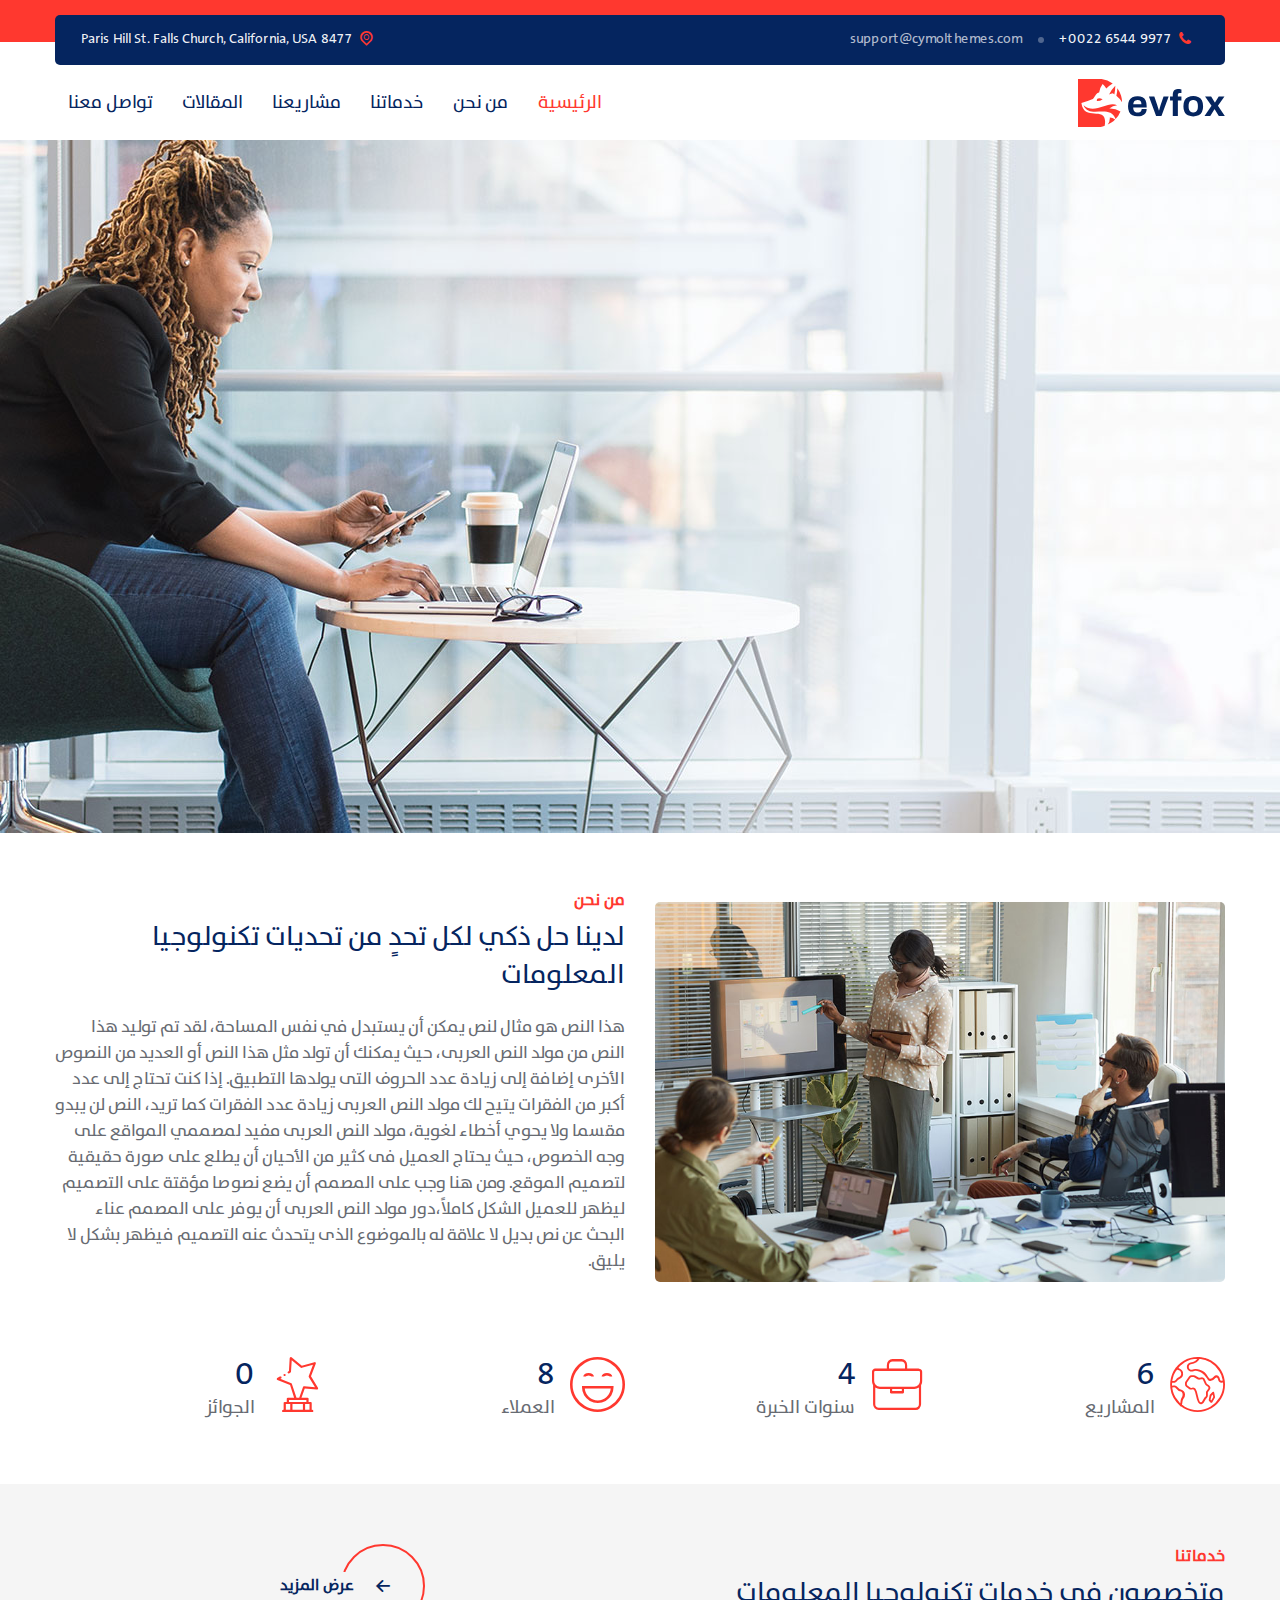
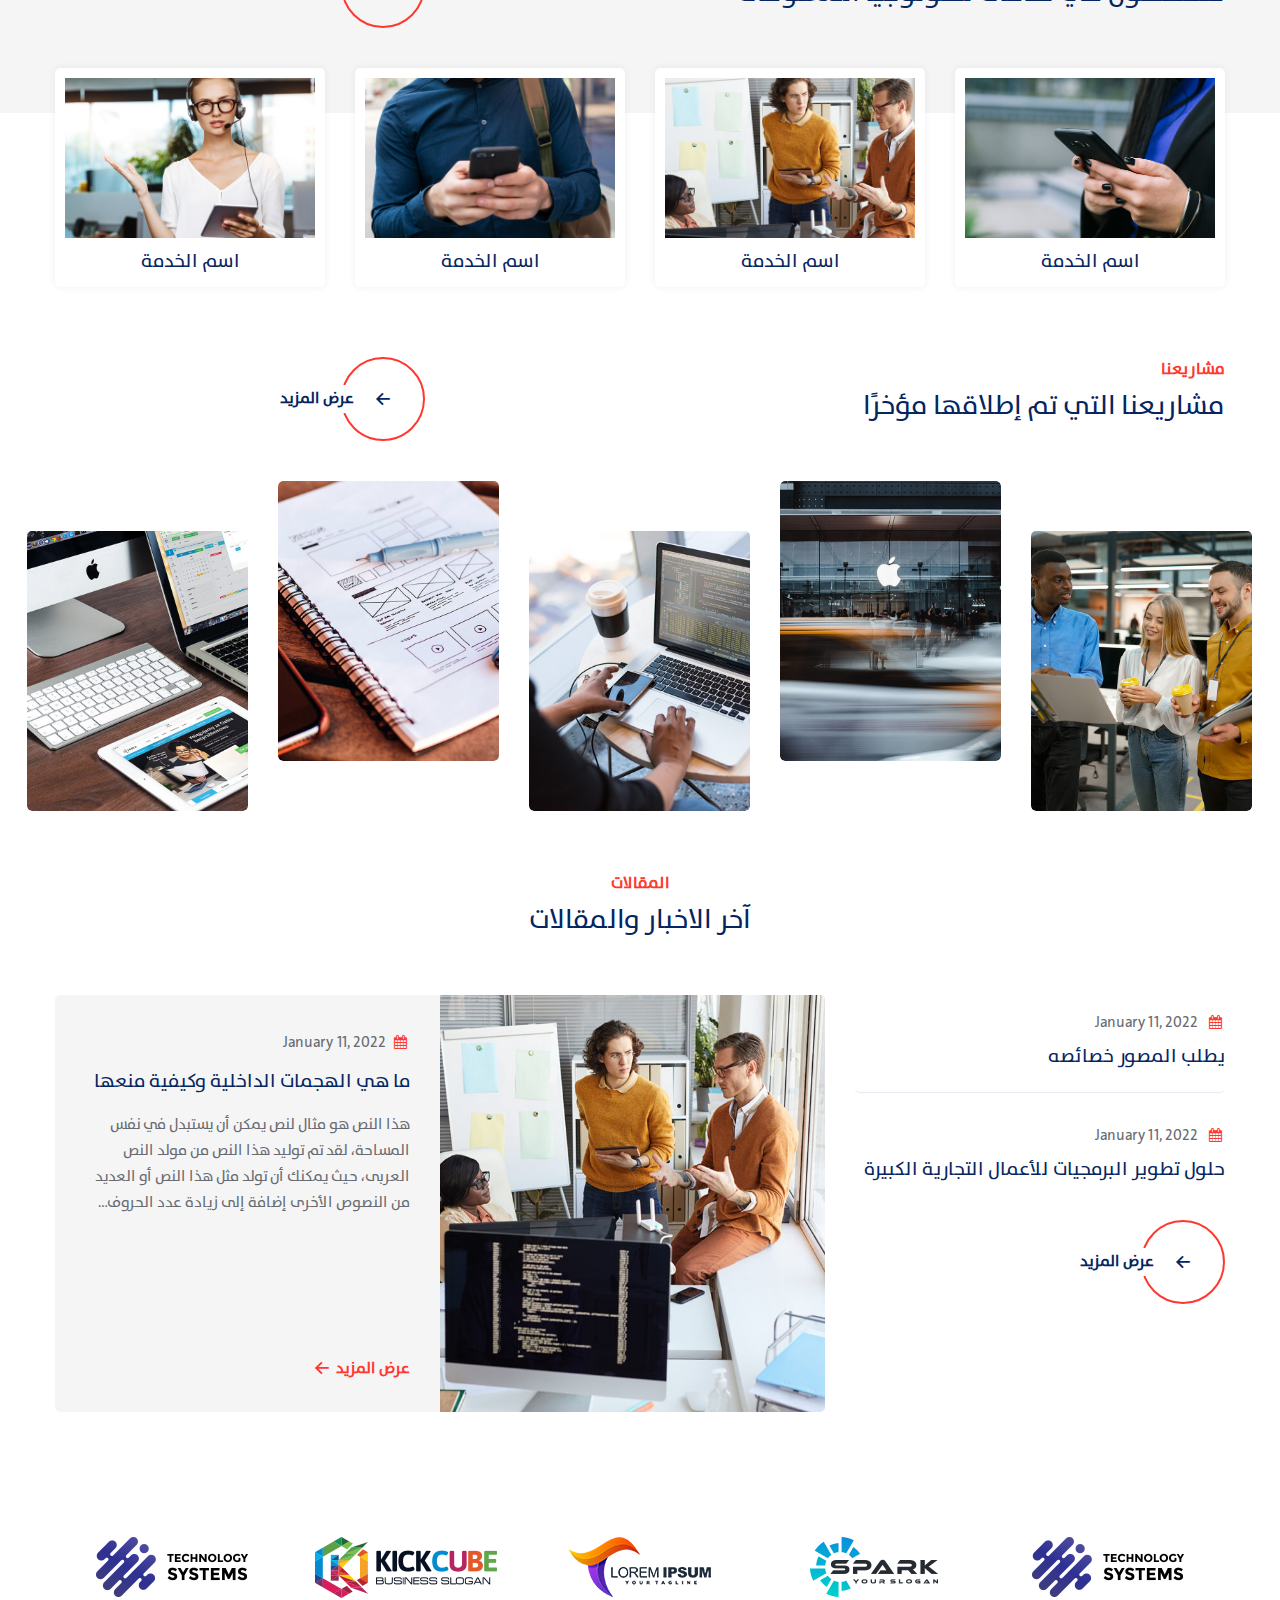
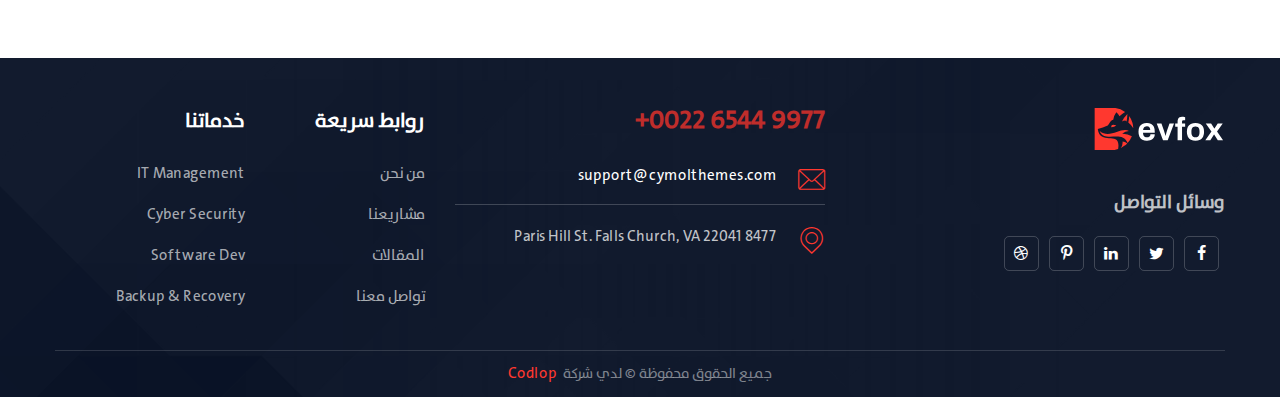
<file: index.html>
<!DOCTYPE html>
<html lang="en">

<head>
    <meta charset="utf-8">
    <meta http-equiv="X-UA-Compatible" content="IE=edge">
    <meta name="viewport" content="width=device-width, initial-scale=1">
    <title>IT Solutions</title>
    <link rel="shortcut icon" href="assets/images/favicon.png" />
    <link rel="stylesheet" type="text/css" href="assets/css/bootstrap.min.css" />
    <link rel="stylesheet" type="text/css" href="assets/css/animate.css" />
    <link rel="stylesheet" type="text/css" href="assets/css/all.min.css" />
    <link rel="stylesheet" type="text/css" href="assets/css/fontello.css" />
    <link rel="stylesheet" type="text/css" href="assets/css/flaticon.css" />
    <link rel="stylesheet" type="text/css" href="assets/css/themify-icons.css" />
    <link rel="stylesheet" type="text/css" href="assets/css/slick.css">
    <link rel="stylesheet" type="text/css" href="assets/css/prettyPhoto.css">
    <link rel="stylesheet" type="text/css" href="assets/css/shortcodes.css" />
    <link rel="stylesheet" type="text/css" href="assets/css/main-rtl.css" />
    <!-- REVOLUTION LAYERS STYLES -->
    <link rel='stylesheet' href="assets/revolution/css/rs6.css">

</head>

<body>
    <!--page start-->
    <div class="page">
        <!--header start-->
        <header class="header cmt-header-style-01">
            <!-- topbar -->
            <div class="top_bar bg-base-skin text-base-white clearfix">
                <div class="container">
                    <div class="row">
                        <div class="col-lg-12">
                            <div class="top_bar_inner bg-base-dark text-base-white">
                                <div class="top_bar_contact_item with-icon">
                                    <div class="top_bar_icon"><i class="icon-phone"></i></div>
                                    <em>+0022 6544 9977</em>
                                </div>
                                <div class="top_bar_contact_item">
                                    <a href="mailto:info@example.com.com">support@cymolthemes.com</a>
                                </div>
                                <div class="top_bar_contact_item with-icon ms-auto">
                                    <div class="top_bar_icon"><i class="icon-location-outline"></i></div>
                                    8477 Paris Hill St. Falls Church, California, USA
                                </div>
                            </div>
                        </div>
                    </div>
                </div>
            </div>
            <!-- topbar end -->

            <!-- site-header-menu -->
            <div id="site-header-menu" class="site-header-menu">
                <div class="site-header-menu-inner cmt-stickable-header">
                    <div class="container">
                        <div class="row">
                            <div class="col-lg-12">
                                <!--site-navigation -->
                                <div class="site-navigation d-flex align-items-center justify-content-between">
                                    <!-- site-branding -->
                                    <div class="site-branding me-auto">
                                        <a class="home-link" href="index.html" title="Devfox" rel="home">
                                            <img id="logo-img" height="48" width="147" class="img-fluid auto_size"
                                                src="assets/images/logo-img.svg" alt="logo-img">
                                        </a>
                                    </div><!-- site-branding end -->
                                    <div class="btn-show-menu-mobile menubar menubar--squeeze">
                                        <span class="menubar-box">
                                            <span class="menubar-inner"></span>
                                        </span>
                                    </div>
                                    <!-- menu -->
                                    <nav class="main-menu menu-mobile" id="menu">
                                        <ul class="menu">
                                            <li class="mega-menu-item active">
                                                <a href="index.html">الرئيسية</a>
                                            </li>
                                            <li class="mega-menu-item">
                                                <a href="about.html">من نحن</a>
                                            </li>
                                            <li class="mega-menu-item">
                                                <a href="services.html" class="mega-menu-link">خدماتنا</a>
                                                <ul class="mega-submenu">
                                                    <li><a href="service-details.html">IT Consultancy</a></li>
                                                    <li><a href="service-details.html">Experience Design</a></li>
                                                    <li><a href="service-details.html">Digital Services</a></li>
                                                    <li><a href="service-details.html">Data Structuring</a></li>
                                                    <li><a href="service-details.html">Advisory Services</a></li>
                                                    <li><a href="service-details.html">Content Engineering</a></li>
                                                </ul>
                                            </li>
                                            <li class="mega-menu-item">
                                                <a href="projects.html">مشاريعنا</a>
                                            </li>
                                            <li class="mega-menu-item">
                                                <a href="blogs.html">المقالات</a>
                                            </li>
                                            <li class="mega-menu-item">
                                                <a href="contact.html">تواصل معنا</a>
                                            </li>
                                        </ul>
                                    </nav><!-- menu end -->
                                </div><!-- site-navigation end-->
                            </div>
                        </div>
                    </div>
                </div>
            </div>
            <!-- site-header-menu end-->
        </header>
        <!--header end-->

        <!-- START decfoxSlider 1 REVOLUTION SLIDER 6.5.9 -->
        <p class="rs-p-wp-fix"></p>
        <rs-module-wrap id="rev_slider_2_1_wrapper" data-source="gallery">
            <rs-module id="rev_slider_2_1" style="" data-version="6.5.9">
                <rs-slides>
                    <rs-slide data-key="rs-1" data-title="Slide" data-thumb="assets/images/slides/slider-mainbg-003.jpg"
                        data-anim="ei:d;eo:d;s:d;r:0;t:fade;sl:d;">
                        <img src="assets/images/slides/slider-mainbg-003.jpg" title="slider-img-03.jpg" width="1920"
                            height="693" class="rev-slidebg tp-rs-img" data-no-retina>
                        <div class="content-slider">

                        </div>
                    </rs-slide>
                    <rs-slide data-key="rs-2" data-title="Slide" data-thumb="assets/images/slides/slider-mainbg-004.jpg"
                        data-anim="ei:d;eo:d;s:d;r:0;t:fade;sl:d;">
                        <img src="assets/images/slides/slider-mainbg-004.jpg" title="slider-img-03.jpg" width="1920"
                            height="693" class="rev-slidebg tp-rs-img" data-no-retina>
                        <div class="content-slider">

                        </div>
                    </rs-slide>
                </rs-slides>
            </rs-module>
        </rs-module-wrap>
        <!-- END REVOLUTION SLIDER -->

        <!--site-main start-->
        <div class="site-main">
            <!--about-section-->
            <section class="cmt-row about-section padding_bottom_zero-section clearfix">
                <div class="container">
                    <!-- row -->
                    <div class="row align-items-center">
                        <div class="col-xl-6 col-md-12">
                            <div class="cmt_single_image-wrapper d-table border-rad_5 overflow-hidden res-991-mt_15">
                                <img width="1400" height="1200" class="img-fluid" src="assets/images/single-img-13.jpg"
                                    alt="single-12">
                            </div>
                        </div>
                        <div class="col-xl-6">
                            <div class="res-1199-pt-40">
                                <!-- section title -->
                                <div class="section-title">
                                    <div class="title-header">
                                        <h3>من نحن</h3>
                                        <h2 class="title">لدينا حل ذكي لكل تحدٍ من تحديات تكنولوجيا المعلومات</h2>
                                    </div>
                                    <div class="title-desc">
                                        هذا النص هو مثال لنص يمكن أن يستبدل في نفس المساحة، لقد تم توليد هذا النص من
                                        مولد النص العربى، حيث يمكنك أن تولد مثل هذا النص أو العديد من النصوص الأخرى
                                        إضافة إلى زيادة عدد الحروف التى يولدها التطبيق.
                                        إذا كنت تحتاج إلى عدد أكبر من الفقرات يتيح لك مولد النص العربى زيادة عدد الفقرات
                                        كما تريد، النص لن يبدو مقسما ولا يحوي أخطاء لغوية، مولد النص العربى مفيد لمصممي
                                        المواقع على وجه الخصوص، حيث يحتاج العميل فى كثير من الأحيان أن يطلع على صورة
                                        حقيقية لتصميم الموقع.
                                        ومن هنا وجب على المصمم أن يضع نصوصا مؤقتة على التصميم ليظهر للعميل الشكل
                                        كاملاً،دور مولد النص العربى أن يوفر على المصمم عناء البحث عن نص بديل لا علاقة له
                                        بالموضوع الذى يتحدث عنه التصميم فيظهر بشكل لا يليق.
                                    </div>
                                </div><!-- section title end -->
                            </div>
                        </div>
                    </div><!-- row end -->
                </div>
            </section>
            <!--about-section end-->


            <!--fid-section-->
            <section class="cmt-row fid-section clearfix">
                <div class="container">
                    <div class="row mt_15 mb_15">
                        <div class="col-lg-3 col-md-6 col-sm-6">
                            <!-- cmt-fid -->
                            <div class="cmt-fid inside cmt-fid-with-icon cmt-fid-view-lefticon style2">
                                <div class="cmt-fid-icon-wrapper">
                                    <i class="flaticon-world"></i>
                                </div>
                                <div class="cmt-fid-contents">
                                    <h4 class="cmt-fid-inner">
                                        <span data-appear-animation="animateDigits" data-from="0" data-to="15"
                                            data-interval="1" data-before="" data-before-style="sup" data-after="+"
                                            data-after-style="sub" class="numinate">15
                                        </span>
                                    </h4>
                                    <h3 class="cmt-fid-title">المشاريع</h3>
                                </div>
                            </div><!-- cmt-fid end -->
                        </div>
                        <div class="col-lg-3 col-md-6 col-sm-6">
                            <!-- cmt-fid -->
                            <div class="cmt-fid inside cmt-fid-with-icon cmt-fid-view-lefticon style2">
                                <div class="cmt-fid-icon-wrapper">
                                    <i class="flaticon-suitcase"></i>
                                </div>
                                <div class="cmt-fid-contents">
                                    <h4 class="cmt-fid-inner">
                                        <span data-appear-animation="animateDigits" data-from="0" data-to="10"
                                            data-interval="1" data-before="" data-before-style="sup" data-after="+"
                                            data-after-style="sub" class="numinate">10
                                        </span>
                                    </h4>
                                    <h3 class="cmt-fid-title">سنوات الخبرة</h3>
                                </div>
                            </div><!-- cmt-fid end -->
                        </div>
                        <div class="col-lg-3 col-md-6 col-sm-6">
                            <!-- cmt-fid -->
                            <div class="cmt-fid inside cmt-fid-with-icon cmt-fid-view-lefticon style2">
                                <div class="cmt-fid-icon-wrapper">
                                    <i class="flaticon-happy"></i>
                                </div>
                                <div class="cmt-fid-contents">
                                    <h4 class="cmt-fid-inner">
                                        <span data-appear-animation="animateDigits" data-from="0" data-to="500"
                                            data-interval="1" data-before="" data-before-style="sup" data-after="+"
                                            data-after-style="sub" class="numinate">500
                                        </span>
                                    </h4>
                                    <h3 class="cmt-fid-title">العملاء</h3>
                                </div>
                            </div><!-- cmt-fid end -->
                        </div>
                        <div class="col-lg-3 col-md-6 col-sm-6">
                            <!-- cmt-fid -->
                            <div class="cmt-fid inside cmt-fid-with-icon cmt-fid-view-lefticon style2">
                                <div class="cmt-fid-icon-wrapper">
                                    <i class="flaticon-award"></i>
                                </div>
                                <div class="cmt-fid-contents">
                                    <h4 class="cmt-fid-inner">
                                        <span data-appear-animation="animateDigits" data-from="0" data-to="3"
                                            data-interval="1" data-before="" data-before-style="sup" data-after="+"
                                            data-after-style="sub" class="numinate">3
                                        </span>
                                    </h4>
                                    <h3 class="cmt-fid-title">الجوائز</h3>
                                </div>
                            </div><!-- cmt-fid end -->
                        </div>
                    </div><!-- row end -->
                </div>
            </section>
            <!--fid-section end-->


            <!--bg-base-dark-->
            <section class="cmt-row bg-base-grey">
                <div class="container">
                    <div class="row">
                        <div class="col-md-8">
                            <div class="section-title">
                                <div class="title-header">
                                    <h3>خدماتنا</h3>
                                    <h2 class="title">
                                        متخصصون في خدمات تكنولوجيا المعلومات</h2>
                                </div>
                            </div>
                        </div>
                        <div class="col-md-4">
                            <div class="text-md-end res-767-pb-30">
                                <a class="cmt-btn btn-default cmt-icon-btn-left cmt-btn-size-md cmt-btn-color-dark"
                                    href="services.html"><i class="icon-right"></i><span>عرض المزيد</span></a>
                            </div>
                        </div>
                    </div>
                </div>
            </section>
            <!--bg-base-dark end-->

            <!--padding_zero-section-->
            <section class="cmt-row service-sec padding_zero-section">
                <div class="container">
                    <div class="row">
                        <div class="col-lg-3 col-md-6 col-sm-6">
                            <!-- featured-imagebox -->
                            <a href="service-details.html" class="featured-imagebox featured-imagebox-procedure">
                                <div class="featured-thumbnail">
                                    <img class="img-fluid auto_size" width="185" height="185"
                                        src="assets/images/process-01.jpg" alt="image">
                                </div>
                                <div class="featured-content">
                                    <div class="featured-title">
                                        <h3>اسم الخدمة</h3>
                                    </div>
                                </div>
                            </a><!-- featured-imagebox end-->
                        </div>
                        <div class="col-lg-3 col-md-6 col-sm-6">
                            <!-- featured-imagebox -->
                            <a href="service-details.html" class="featured-imagebox featured-imagebox-procedure">
                                <div class="featured-thumbnail">
                                    <img class="img-fluid auto_size" width="185" height="185"
                                        src="assets/images/process-02.jpg" alt="image">
                                </div>
                                <div class="featured-content">
                                    <div class="featured-title">
                                        <h3>اسم الخدمة</h3>
                                    </div>
                                </div>
                            </a><!-- featured-imagebox end-->
                        </div>
                        <div class="col-lg-3 col-md-6 col-sm-6">
                            <!-- featured-imagebox -->
                            <a href="service-details.html" class="featured-imagebox featured-imagebox-procedure">
                                <div class="featured-thumbnail">
                                    <img class="img-fluid auto_size" width="185" height="185"
                                        src="assets/images/process-03.jpg" alt="image">
                                </div>
                                <div class="featured-content">
                                    <div class="featured-title">
                                        <h3>اسم الخدمة</h3>
                                    </div>
                                </div>
                            </a><!-- featured-imagebox end-->
                        </div>
                        <div class="col-lg-3 col-md-6 col-sm-6">
                            <!-- featured-imagebox -->
                            <a href="service-details.html" class="featured-imagebox featured-imagebox-procedure">
                                <div class="featured-thumbnail">
                                    <img class="img-fluid auto_size" width="185" height="185"
                                        src="assets/images/process-04.jpg" alt="image">
                                </div>
                                <div class="featured-content">
                                    <div class="featured-title">
                                        <h3>اسم الخدمة</h3>
                                    </div>
                                </div>
                            </a><!-- featured-imagebox end-->
                        </div>
                    </div>
                </div>
            </section>
            <!--padding_zero-section end-->

            <!-- padding_bottom_zero-section -->
            <section class="cmt-row padding_bottom_zero-section position-relative z-index-1 clearfix">
                <div class="container">
                    <!--row -->
                    <div class="row">
                        <div class="col-md-8">
                            <div class="section-title">
                                <div class="title-header">
                                    <h3>مشاريعنا</h3>
                                    <h2 class="title">مشاريعنا التي تم إطلاقها مؤخرًا</h2>
                                </div>
                            </div>
                        </div>
                        <div class="col-md-4">
                            <div class="text-md-end res-767-pb-30">
                                <a class="cmt-btn btn-default cmt-icon-btn-left cmt-btn-size-md cmt-btn-color-dark"
                                    href="projects.html"><i class="icon-right"></i><span>عرض المزيد</span></a>
                            </div>
                        </div>
                    </div><!-- row end -->
                </div>
                <div class="container-fluid">
                    <!-- row -->
                    <div class="row slick_slider ps-3 pe-3"
                        data-slick='{"slidesToShow": 5, "slidesToScroll": 1, "arrows":false, "autoplay":true, "dots":false, "infinite":true, "responsive":[{"breakpoint":1200,"settings": {"slidesToShow": 4}}, {"breakpoint":992,"settings":{"slidesToShow": 3}},{"breakpoint":768,"settings":{"slidesToShow": 2}},{"breakpoint":500,"settings":{"slidesToShow": 1}}]}'>
                        <div class="col-lg-4 col-md-4 col-sm-6">
                            <a href="project-details.html" class="featured-imagebox featured-imagebox-portfolio style1">
                                <div class="featured-thumbnail">
                                    <img class="img-fluid" height="800" width="700"
                                        src="assets/images/portfolio/portfolio-01-700x800.jpg" alt="portfolio_img">
                                </div>
                                <div class="featured-content">
                                    <div class="featured-title">
                                        <h3>اسم المشروع</h3>
                                    </div>
                                </div>
                            </a>
                        </div>
                        <div class="col-lg-4 col-md-4 col-sm-6">
                            <a href="project-details.html" class="featured-imagebox featured-imagebox-portfolio style1">
                                <div class="featured-thumbnail">
                                    <img class="img-fluid" height="800" width="700"
                                        src="assets/images/portfolio/portfolio-02-700x800.jpg" alt="portfolio_img">
                                </div>
                                <div class="featured-content">
                                    <div class="featured-title">
                                        <h3>اسم المشروع</h3>
                                    </div>
                                </div>
                            </a>
                        </div>
                        <div class="col-lg-4 col-md-4 col-sm-6">
                            <a href="project-details.html" class="featured-imagebox featured-imagebox-portfolio style1">
                                <div class="featured-thumbnail">
                                    <img class="img-fluid" height="800" width="700"
                                        src="assets/images/portfolio/portfolio-03-700x800.jpg" alt="portfolio_img">
                                </div>
                                <div class="featured-content">
                                    <div class="featured-title">
                                        <h3>اسم المشروع</h3>
                                    </div>
                                </div>
                            </a>
                        </div>
                        <div class="col-lg-4 col-md-4 col-sm-6">
                            <a href="project-details.html" class="featured-imagebox featured-imagebox-portfolio style1">
                                <div class="featured-thumbnail">
                                    <img class="img-fluid" height="800" width="700"
                                        src="assets/images/portfolio/portfolio-04-700x800.jpg" alt="portfolio_img">
                                </div>
                                <div class="featured-content">
                                    <div class="featured-title">
                                        <h3>اسم المشروع</h3>
                                    </div>
                                </div>
                            </a>
                        </div>
                        <div class="col-lg-4 col-md-4 col-sm-6">
                            <a href="project-details.html" class="featured-imagebox featured-imagebox-portfolio style1">
                                <div class="featured-thumbnail">
                                    <img class="img-fluid" height="800" width="700"
                                        src="assets/images/portfolio/portfolio-05-700x800.jpg" alt="portfolio_img">
                                </div>
                                <div class="featured-content">
                                    <div class="featured-title">
                                        <h3>اسم المشروع</h3>
                                    </div>
                                </div>
                            </a>
                        </div>
                        <div class="col-lg-4 col-md-4 col-sm-6">
                            <a href="project-details.html" class="featured-imagebox featured-imagebox-portfolio style1">
                                <div class="featured-thumbnail">
                                    <img class="img-fluid" height="800" width="700"
                                        src="assets/images/portfolio/portfolio-06-700x800.jpg" alt="portfolio_img">
                                </div>
                                <div class="featured-content">
                                    <div class="featured-title">
                                        <h3>اسم المشروع</h3>
                                    </div>
                                </div>
                            </a>
                        </div>
                    </div><!-- row end-->
                </div>
            </section>
            <!-- padding_bottom_zero-section end-->

            <!--blog-section-->
            <section class="cmt-row blog-section clearfix">
                <div class="container">
                    <!-- row -->
                    <div class="row">
                        <div class="col-lg-12">
                            <!-- section title -->
                            <div class="section-title title-style-center_text">
                                <div class="title-header">
                                    <h3>المقالات</h3>
                                    <h2 class="title">آخر الاخبار والمقالات</h2>
                                </div>
                            </div><!-- section title end -->
                        </div>
                    </div>
                    <div class="row mb_15">
                        <div class="col-lg-4">
                            <div class="post-list pb-20 res-991-mt_15">
                                <!-- featured-imagebox-post -->
                                <div class="featured-imagebox featured-imagebox-post style1">
                                    <div class="featured-content">
                                        <div class="post-meta">
                                            <span class="cmt-meta-line post-date">
                                                <i class="icon-calendar"></i>
                                                <time class="entry-date published"
                                                    datetime="2022-01-11T06:51:39+00:00">January 11, 2022</time>
                                            </span>
                                        </div>
                                        <div class="featured-title">
                                            <h3><a href="blog-details.html">يطلب المصور خصائصه</a></h3>
                                        </div>
                                    </div>
                                </div><!-- featured-imagebox-post end-->
                                <!-- featured-imagebox-post -->
                                <div class="featured-imagebox featured-imagebox-post style1">
                                    <div class="featured-content">
                                        <div class="post-meta">
                                            <span class="cmt-meta-line post-date">
                                                <i class="icon-calendar"></i>
                                                <time class="entry-date published"
                                                    datetime="2022-01-11T06:50:50+00:00">January 11, 2022</time>
                                            </span>
                                        </div>
                                        <div class="featured-title">
                                            <h3><a href="blog-details.html">
                                                    حلول تطوير البرمجيات للأعمال التجارية الكبيرة</a></h3>
                                        </div>
                                    </div>
                                </div><!-- featured-imagebox-post end-->
                            </div>
                            <a class="cmt-btn btn-default cmt-icon-btn-left cmt-btn-size-md cmt-btn-color-dark res-991-pb-40"
                                href="blog.html"><i class="icon-right"></i><span>عرض المزيد</span></a>
                        </div>
                        <div class="col-lg-8">
                            <!-- featured-imagebox-post -->
                            <div class="featured-imagebox featured-imagebox-post style2 left-img-view">
                                <div class="featured-thumbnail">
                                    <img width="600" height="650" class="img-fluid"
                                        src="assets/images/blog/blog-01-600x650.jpg" alt="">
                                </div>
                                <!-- featured-content -->
                                <div class="featured-content">
                                    <div class="featured-content-inner">
                                        <div class="post-header">
                                            <!-- post-meta -->
                                            <div class="post-meta">
                                                <span class="cmt-meta-line post-date">
                                                    <i class="icon-calendar"></i><a href="#" rel="bookmark"><time
                                                            class="entry-date published"
                                                            datetime="2022-01-11T06:46:46+00:00">January 11,
                                                            2022</time></a></span>
                                            </div><!-- post-meta end -->
                                            <div class="post-title featured-title">
                                                <h3><a href="blog-details.html">
                                                        ما هي الهجمات الداخلية وكيفية منعها</a></h3>
                                            </div>
                                        </div>
                                        <div class="post-desc featured-desc">
                                            <p>هذا النص هو مثال لنص يمكن أن يستبدل في نفس المساحة، لقد تم توليد هذا النص
                                                من مولد النص العربى، حيث يمكنك أن تولد مثل هذا النص أو العديد من النصوص
                                                الأخرى إضافة إلى زيادة عدد الحروف التى يولدها التطبيق.</p>
                                        </div>
                                    </div>
                                    <div class="post-view-more">
                                        <a class="cmt-btn btn-inline cmt-icon-btn-right cmt-btn-size-md cmt-btn-color-skincolor"
                                            href="blog-details.html">عرض المزيد<i class="icon-right"></i></a>
                                    </div>
                                </div><!-- featured-content end -->
                            </div><!-- featured-imagebox-post end -->
                        </div>
                    </div>
                </div>
            </section>
            <!--blog-section end-->


            <!--partner-section-->
            <div class="cmt-row partner-section pt-30 res-991-mt-15 clearfix">
                <div class="container">
                    <div class="row">
                        <div class="col-lg-12">
                            <!-- slick_slider -->
                            <div class="slick_slider" dir="rtl"
                                data-slick='{"slidesToShow": 5, "slidesToScroll": 1, "arrows":false, "autoplay":true, "infinite":true, "responsive": [{"breakpoint":1200,"settings":{"slidesToShow": 5}}, {"breakpoint":1024,"settings":{"slidesToShow": 4}}, {"breakpoint":777,"settings":{"slidesToShow": 3}},{"breakpoint":575,"settings":{"slidesToShow": 2}},{"breakpoint":380,"settings":{"slidesToShow": 1}}]}'>
                                <div class="client-box">
                                    <div class="cmt-client-logo-tooltip">
                                        <div class="cmt-client-logo-tooltip-inner">
                                            <div class="client-thumbnail">
                                                <img width="152" height="60" class="img-fluid"
                                                    src="assets/images/client/client-01.png" alt="image">
                                            </div>
                                        </div>
                                    </div>
                                </div>
                                <div class="client-box">
                                    <div class="cmt-client-logo-tooltip">
                                        <div class="cmt-client-logo-tooltip-inner">
                                            <div class="client-thumbnail">
                                                <img width="128" height="60" class="img-fluid"
                                                    src="assets/images/client/client-02.png" alt="image">
                                            </div>
                                        </div>
                                    </div>
                                </div>
                                <div class="client-box">
                                    <div class="cmt-client-logo-tooltip">
                                        <div class="cmt-client-logo-tooltip-inner">
                                            <div class="client-thumbnail">
                                                <img width="142" height="60" class="img-fluid"
                                                    src="assets/images/client/client-03.png" alt="image">
                                            </div>
                                        </div>
                                    </div>
                                </div>
                                <div class="client-box">
                                    <div class="cmt-client-logo-tooltip">
                                        <div class="cmt-client-logo-tooltip-inner">
                                            <div class="client-thumbnail">
                                                <img width="182" height="61" class="img-fluid"
                                                    src="assets/images/client/client-04.png" alt="image">
                                            </div>
                                        </div>
                                    </div>
                                </div>
                                <div class="client-box">
                                    <div class="cmt-client-logo-tooltip">
                                        <div class="cmt-client-logo-tooltip-inner">
                                            <div class="client-thumbnail">
                                                <img width="152" height="60" class="img-fluid"
                                                    src="assets/images/client/client-01.png" alt="image">
                                            </div>
                                        </div>
                                    </div>
                                </div>
                                <div class="client-box">
                                    <div class="cmt-client-logo-tooltip">
                                        <div class="cmt-client-logo-tooltip-inner">
                                            <div class="client-thumbnail">
                                                <img width="128" height="60" class="img-fluid"
                                                    src="assets/images/client/client-02.png" alt="image">
                                            </div>
                                        </div>
                                    </div>
                                </div>
                            </div><!-- cmt-client end -->
                        </div>
                    </div>
                </div>
            </div>
            <!--partner-section end-->
        </div>
        <!--site-main end-->

        <!--footer start-->
        <footer class="footer widget-footer bg-base-dark text-base-white clearfix">
            <div class="cmt-row-wrapper-bg-layer cmt-bg-layer"></div>
            <div class="second-footer">
                <div class="container">
                    <div class="row">
                        <div class="col-xs-12 col-sm-12 col-md-6 col-lg-4 widget-area">
                            <div class="widget widget_text clearfix">
                                <div class="footer-logo">
                                    <img id="footer-logo-img" class="img-fluid auto_size" height="42" width="132"
                                        src="assets/images/footer-logo.svg" alt="image">
                                </div>
                                <div class="widget_social_wrapper social-icons">
                                    <h3 class="fs-18 mb-20">وسائل التواصل</h3>
                                    <ul class="list-inline">
                                        <li><a href="https://www.facebook.com/cymolthemes.191219" rel="noopener"
                                                aria-label="facebook"><i class="icon-facebook"></i></a></li>
                                        <li><a href="https://twitter.com/CymolThemes" rel="noopener"
                                                aria-label="twitter"><i class="icon-twitter"></i></a></li>
                                        <li><a href="https://www.behance.net/cymolthemes191219" rel="noopener"
                                                aria-label="linkedin"><i class="icon-linkedin"></i></a></li>
                                        <li><a href="https://in.pinterest.com/cymolthemes/" rel="noopener"
                                                aria-label="pinterest"><i class="icon-pinterest"></i></a></li>
                                        <li><a href="https://dribbble.com/cymol_themes" rel="noopener"
                                                aria-label="dribbble"><i class="icon-dribbble"></i></a></li>
                                    </ul>
                                </div>
                            </div>
                        </div>
                        <div class="col-xs-12 col-sm-12 col-md-6 col-lg-4 widget-area">
                            <div class="widget widget_cta clearfix">
                                <h4>+0022 6544 9977</h4>
                                <ul class="widget_contact_wrapper">
                                    <li><i class="flaticon-envelope"></i><a
                                            href="mailto:info@example.com.com">support@cymolthemes.com</a></li>
                                    <li><i class="flaticon-pin"></i>8477 Paris Hill St. Falls Church, VA 22041</li>
                                </ul>
                            </div>
                        </div>
                        <div class="col-xs-12 col-sm-12 col-md-12 col-lg-4 widget-area">
                            <div class="widget multi_widget clearfix">
                                <div class="widget_nav_menu clearfix">
                                    <h3 class="widget-title">روابط سريعة</h3>
                                    <ul class="menu-footer-quick-links links-1">
                                        <li><a href="#">من نحن</a></li>
                                        <li><a href="#">مشاريعنا</a></li>
                                        <li><a href="#">المقالات</a></li>
                                        <li><a href="#">تواصل معنا</a></li>
                                    </ul>
                                </div>
                                <div class="widget_nav_menu clearfix">
                                    <h3 class="widget-title">خدماتنا</h3>
                                    <ul class="menu-footer-quick-links links-2">
                                        <li><a href="#">IT Management</a></li>
                                        <li><a href="#">Cyber Security</a></li>
                                        <li><a href="#">Software Dev</a></li>
                                        <li><a href="#">Backup & Recovery</a></li>
                                    </ul>
                                </div>
                            </div>
                        </div>
                    </div>
                </div>
            </div>
            <div class="bottom-footer-text copyright">
                <div class="container">
                    <div class="row">
                        <div class="col-lg-12">
                            <span class="cpy-text"> جميع الحقوق محفوظة © لدي شركة <span class="text-base-skin u1"><a
                                        href="https://codlop.sa/ar" target="_blank"> Codlop </a></span></span>
                        </div>
                    </div>
                </div>
            </div>
        </footer>
        <!--footer end-->

        <!--back-to-top start-->
        <a id="totop" href="#top">
            <i class="icon-angle-up"></i>
        </a>
        <!--back-to-top end-->

    </div><!-- page end -->


    <!-- Javascript -->
    <script src="assets/js/jquery-3.6.0.min.js"></script>
    <script src="assets/js/bootstrap.bundle.js"></script>
    <script src="assets/js/jquery.prettyPhoto.js"></script>
    <script src="assets/js/slick.min.js"></script>
    <script src="assets/js/jquery-waypoints.js"></script>
    <script src="assets/js/numinate.min.js"></script>
    <script src="assets/js/imagesloaded.min.js"></script>
    <script src="assets/js/circle-progress.min.js"></script>
    <script src="assets/js/main.js"></script>

    <!-- Revolution Slider -->
    <script src="assets/revolution/js/revolution.tools.min.js"></script>
    <script src="assets/revolution/js/rs6.min.js"></script>
    <script src="assets/revolution/js/slider.js"></script>
    <!-- Javascript end-->

</body>

</html>
</file>
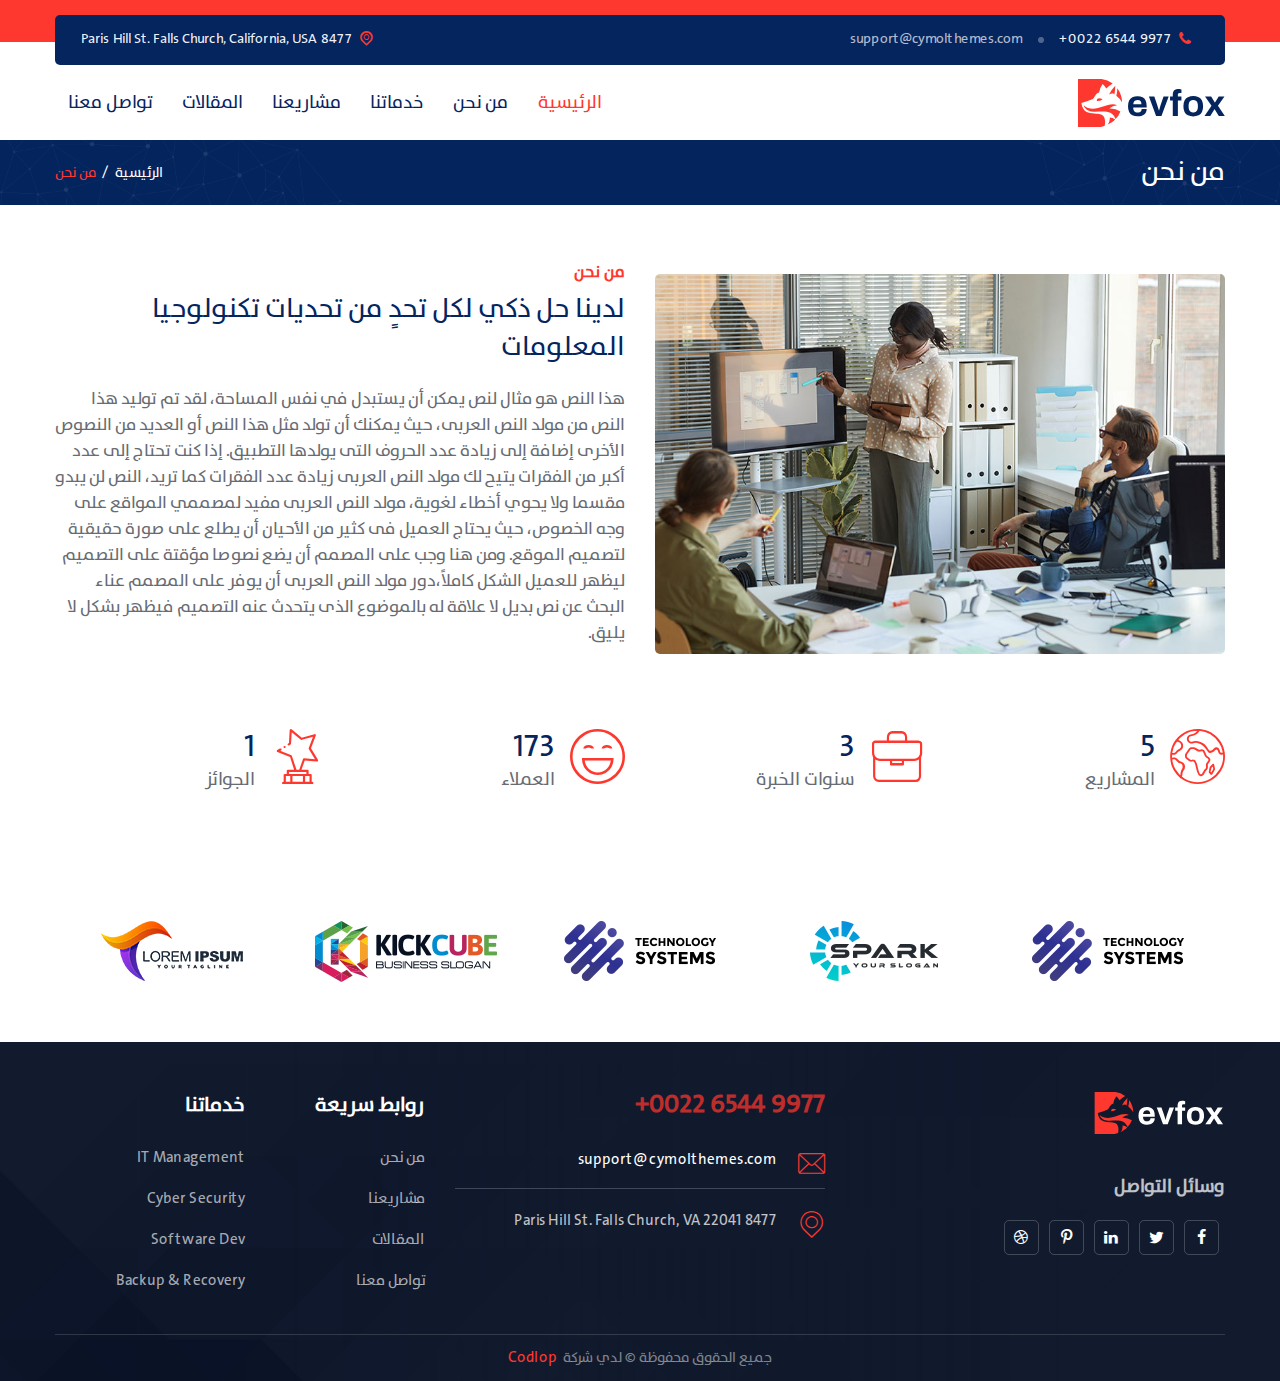
<file: about.html>
<!DOCTYPE html>
<html lang="en">

<head>
    <meta charset="utf-8">
    <meta http-equiv="X-UA-Compatible" content="IE=edge">
    <meta name="viewport" content="width=device-width, initial-scale=1">
    <title>IT Solutions</title>
    <link rel="shortcut icon" href="assets/images/favicon.png" />
    <link rel="stylesheet" type="text/css" href="assets/css/bootstrap.min.css" />
    <link rel="stylesheet" type="text/css" href="assets/css/animate.css" />
    <link rel="stylesheet" type="text/css" href="assets/css/all.min.css" />
    <link rel="stylesheet" type="text/css" href="assets/css/fontello.css" />
    <link rel="stylesheet" type="text/css" href="assets/css/flaticon.css" />
    <link rel="stylesheet" type="text/css" href="assets/css/themify-icons.css" />
    <link rel="stylesheet" type="text/css" href="assets/css/slick.css">
    <link rel="stylesheet" type="text/css" href="assets/css/prettyPhoto.css">
    <link rel="stylesheet" type="text/css" href="assets/css/shortcodes.css" />
    <link rel="stylesheet" type="text/css" href="assets/css/main-rtl.css" />
    <!-- REVOLUTION LAYERS STYLES -->
    <link rel='stylesheet' href="assets/revolution/css/rs6.css">

</head>

<body>
    <!--page start-->
    <div class="page">
        <!--header start-->
        <header class="header cmt-header-style-01">
            <!-- topbar -->
            <div class="top_bar bg-base-skin text-base-white clearfix">
                <div class="container">
                    <div class="row">
                        <div class="col-lg-12">
                            <div class="top_bar_inner bg-base-dark text-base-white">
                                <div class="top_bar_contact_item with-icon">
                                    <div class="top_bar_icon"><i class="icon-phone"></i></div>
                                    <em>+0022 6544 9977</em>
                                </div>
                                <div class="top_bar_contact_item">
                                    <a href="mailto:info@example.com.com">support@cymolthemes.com</a>
                                </div>
                                <div class="top_bar_contact_item with-icon ms-auto">
                                    <div class="top_bar_icon"><i class="icon-location-outline"></i></div>
                                    8477 Paris Hill St. Falls Church, California, USA
                                </div>
                            </div>
                        </div>
                    </div>
                </div>
            </div>
            <!-- topbar end -->

            <!-- site-header-menu -->
            <div id="site-header-menu" class="site-header-menu">
                <div class="site-header-menu-inner cmt-stickable-header">
                    <div class="container">
                        <div class="row">
                            <div class="col-lg-12">
                                <!--site-navigation -->
                                <div class="site-navigation d-flex align-items-center justify-content-between">
                                    <!-- site-branding -->
                                    <div class="site-branding me-auto">
                                        <a class="home-link" href="index.html" title="Devfox" rel="home">
                                            <img id="logo-img" height="48" width="147" class="img-fluid auto_size"
                                                src="assets/images/logo-img.svg" alt="logo-img">
                                        </a>
                                    </div><!-- site-branding end -->
                                    <div class="btn-show-menu-mobile menubar menubar--squeeze">
                                        <span class="menubar-box">
                                            <span class="menubar-inner"></span>
                                        </span>
                                    </div>
                                    <!-- menu -->
                                    <nav class="main-menu menu-mobile" id="menu">
                                        <ul class="menu">
                                            <li class="mega-menu-item active">
                                                <a href="index.html">الرئيسية</a>
                                            </li>
                                            <li class="mega-menu-item">
                                                <a href="about.html">من نحن</a>
                                            </li>
                                            <li class="mega-menu-item">
                                                <a href="services.html" class="mega-menu-link">خدماتنا</a>
                                                <ul class="mega-submenu">
                                                    <li><a href="service-details.html">IT Consultancy</a></li>
                                                    <li><a href="service-details.html">Experience Design</a></li>
                                                    <li><a href="service-details.html">Digital Services</a></li>
                                                    <li><a href="service-details.html">Data Structuring</a></li>
                                                    <li><a href="service-details.html">Advisory Services</a></li>
                                                    <li><a href="service-details.html">Content Engineering</a></li>
                                                </ul>
                                            </li>
                                            <li class="mega-menu-item">
                                                <a href="projects.html">مشاريعنا</a>
                                            </li>
                                            <li class="mega-menu-item">
                                                <a href="blogs.html">المقالات</a>
                                            </li>
                                            <li class="mega-menu-item">
                                                <a href="contact.html">تواصل معنا</a>
                                            </li>
                                        </ul>
                                    </nav><!-- menu end -->
                                </div><!-- site-navigation end-->
                            </div>
                        </div>
                    </div>
                </div>
            </div>
            <!-- site-header-menu end-->
        </header>
        <!--header end-->

        <div class="cmt-page-title-row bg-base-dark cmt-bg cmt-bgimage-yes clearfix">
            <div class="cmt-titlebar-wrapper-bg-layer cmt-bg-layer"></div>
            <div class="container">
                <div class="row align-items-center">
                    <div class="col-lg-12">
                        <div class="cmt-page-title-row-inner">
                            <div class="page-title-heading">
                                <h2 class="title">من نحن</h2>
                            </div>
                            <div class="breadcrumb-wrapper">
                                <span>
                                    <a title="Homepage" href="index.html">الرئيسية</a>
                                </span>
                                <span>من نحن</span>
                            </div>
                        </div>
                    </div>
                </div>
            </div>
        </div>

        <!--site-main start-->
        <div class="site-main">
            <!--about-section-->
            <section class="cmt-row about-section padding_bottom_zero-section clearfix">
                <div class="container">
                    <!-- row -->
                    <div class="row align-items-center">
                        <div class="col-xl-6 col-md-12">
                            <div class="cmt_single_image-wrapper d-table border-rad_5 overflow-hidden res-991-mt_15">
                                <img width="1400" height="1200" class="img-fluid" src="assets/images/single-img-13.jpg"
                                    alt="single-12">
                            </div>
                        </div>
                        <div class="col-xl-6">
                            <div class="res-1199-pt-40">
                                <!-- section title -->
                                <div class="section-title">
                                    <div class="title-header">
                                        <h3>من نحن</h3>
                                        <h2 class="title">لدينا حل ذكي لكل تحدٍ من تحديات تكنولوجيا المعلومات</h2>
                                    </div>
                                    <div class="title-desc">
                                        هذا النص هو مثال لنص يمكن أن يستبدل في نفس المساحة، لقد تم توليد هذا النص من
                                        مولد النص العربى، حيث يمكنك أن تولد مثل هذا النص أو العديد من النصوص الأخرى
                                        إضافة إلى زيادة عدد الحروف التى يولدها التطبيق.
                                        إذا كنت تحتاج إلى عدد أكبر من الفقرات يتيح لك مولد النص العربى زيادة عدد الفقرات
                                        كما تريد، النص لن يبدو مقسما ولا يحوي أخطاء لغوية، مولد النص العربى مفيد لمصممي
                                        المواقع على وجه الخصوص، حيث يحتاج العميل فى كثير من الأحيان أن يطلع على صورة
                                        حقيقية لتصميم الموقع.
                                        ومن هنا وجب على المصمم أن يضع نصوصا مؤقتة على التصميم ليظهر للعميل الشكل
                                        كاملاً،دور مولد النص العربى أن يوفر على المصمم عناء البحث عن نص بديل لا علاقة له
                                        بالموضوع الذى يتحدث عنه التصميم فيظهر بشكل لا يليق.
                                    </div>
                                </div><!-- section title end -->
                            </div>
                        </div>
                    </div><!-- row end -->
                </div>
            </section>
            <!--about-section end-->


            <!--fid-section-->
            <section class="cmt-row fid-section clearfix">
                <div class="container">
                    <div class="row mt_15 mb_15">
                        <div class="col-lg-3 col-md-6 col-sm-6">
                            <!-- cmt-fid -->
                            <div class="cmt-fid inside cmt-fid-with-icon cmt-fid-view-lefticon style2">
                                <div class="cmt-fid-icon-wrapper">
                                    <i class="flaticon-world"></i>
                                </div>
                                <div class="cmt-fid-contents">
                                    <h4 class="cmt-fid-inner">
                                        <span data-appear-animation="animateDigits" data-from="0" data-to="15"
                                            data-interval="1" data-before="" data-before-style="sup" data-after="+"
                                            data-after-style="sub" class="numinate">15
                                        </span>
                                    </h4>
                                    <h3 class="cmt-fid-title">المشاريع</h3>
                                </div>
                            </div><!-- cmt-fid end -->
                        </div>
                        <div class="col-lg-3 col-md-6 col-sm-6">
                            <!-- cmt-fid -->
                            <div class="cmt-fid inside cmt-fid-with-icon cmt-fid-view-lefticon style2">
                                <div class="cmt-fid-icon-wrapper">
                                    <i class="flaticon-suitcase"></i>
                                </div>
                                <div class="cmt-fid-contents">
                                    <h4 class="cmt-fid-inner">
                                        <span data-appear-animation="animateDigits" data-from="0" data-to="10"
                                            data-interval="1" data-before="" data-before-style="sup" data-after="+"
                                            data-after-style="sub" class="numinate">10
                                        </span>
                                    </h4>
                                    <h3 class="cmt-fid-title">سنوات الخبرة</h3>
                                </div>
                            </div><!-- cmt-fid end -->
                        </div>
                        <div class="col-lg-3 col-md-6 col-sm-6">
                            <!-- cmt-fid -->
                            <div class="cmt-fid inside cmt-fid-with-icon cmt-fid-view-lefticon style2">
                                <div class="cmt-fid-icon-wrapper">
                                    <i class="flaticon-happy"></i>
                                </div>
                                <div class="cmt-fid-contents">
                                    <h4 class="cmt-fid-inner">
                                        <span data-appear-animation="animateDigits" data-from="0" data-to="500"
                                            data-interval="1" data-before="" data-before-style="sup" data-after="+"
                                            data-after-style="sub" class="numinate">500
                                        </span>
                                    </h4>
                                    <h3 class="cmt-fid-title">العملاء</h3>
                                </div>
                            </div><!-- cmt-fid end -->
                        </div>
                        <div class="col-lg-3 col-md-6 col-sm-6">
                            <!-- cmt-fid -->
                            <div class="cmt-fid inside cmt-fid-with-icon cmt-fid-view-lefticon style2">
                                <div class="cmt-fid-icon-wrapper">
                                    <i class="flaticon-award"></i>
                                </div>
                                <div class="cmt-fid-contents">
                                    <h4 class="cmt-fid-inner">
                                        <span data-appear-animation="animateDigits" data-from="0" data-to="3"
                                            data-interval="1" data-before="" data-before-style="sup" data-after="+"
                                            data-after-style="sub" class="numinate">3
                                        </span>
                                    </h4>
                                    <h3 class="cmt-fid-title">الجوائز</h3>
                                </div>
                            </div><!-- cmt-fid end -->
                        </div>
                    </div><!-- row end -->
                </div>
            </section>
            <!--fid-section end-->


            <!--partner-section-->
            <div class="cmt-row partner-section pt-30 res-991-mt-15 clearfix">
                <div class="container">
                    <div class="row">
                        <div class="col-lg-12">
                            <!-- slick_slider -->
                            <div class="slick_slider"
                                data-slick='{"slidesToShow": 5, "slidesToScroll": 1, "arrows":false, "autoplay":true, "infinite":true, "responsive": [{"breakpoint":1200,"settings":{"slidesToShow": 5}}, {"breakpoint":1024,"settings":{"slidesToShow": 4}}, {"breakpoint":777,"settings":{"slidesToShow": 3}},{"breakpoint":575,"settings":{"slidesToShow": 2}},{"breakpoint":380,"settings":{"slidesToShow": 1}}]}'>
                                <div class="client-box">
                                    <div class="cmt-client-logo-tooltip">
                                        <div class="cmt-client-logo-tooltip-inner">
                                            <div class="client-thumbnail">
                                                <img width="152" height="60" class="img-fluid"
                                                    src="assets/images/client/client-01.png" alt="image">
                                            </div>
                                        </div>
                                    </div>
                                </div>
                                <div class="client-box">
                                    <div class="cmt-client-logo-tooltip">
                                        <div class="cmt-client-logo-tooltip-inner">
                                            <div class="client-thumbnail">
                                                <img width="128" height="60" class="img-fluid"
                                                    src="assets/images/client/client-02.png" alt="image">
                                            </div>
                                        </div>
                                    </div>
                                </div>
                                <div class="client-box">
                                    <div class="cmt-client-logo-tooltip">
                                        <div class="cmt-client-logo-tooltip-inner">
                                            <div class="client-thumbnail">
                                                <img width="142" height="60" class="img-fluid"
                                                    src="assets/images/client/client-03.png" alt="image">
                                            </div>
                                        </div>
                                    </div>
                                </div>
                                <div class="client-box">
                                    <div class="cmt-client-logo-tooltip">
                                        <div class="cmt-client-logo-tooltip-inner">
                                            <div class="client-thumbnail">
                                                <img width="182" height="61" class="img-fluid"
                                                    src="assets/images/client/client-04.png" alt="image">
                                            </div>
                                        </div>
                                    </div>
                                </div>
                                <div class="client-box">
                                    <div class="cmt-client-logo-tooltip">
                                        <div class="cmt-client-logo-tooltip-inner">
                                            <div class="client-thumbnail">
                                                <img width="152" height="60" class="img-fluid"
                                                    src="assets/images/client/client-01.png" alt="image">
                                            </div>
                                        </div>
                                    </div>
                                </div>
                                <div class="client-box">
                                    <div class="cmt-client-logo-tooltip">
                                        <div class="cmt-client-logo-tooltip-inner">
                                            <div class="client-thumbnail">
                                                <img width="128" height="60" class="img-fluid"
                                                    src="assets/images/client/client-02.png" alt="image">
                                            </div>
                                        </div>
                                    </div>
                                </div>
                            </div><!-- cmt-client end -->
                        </div>
                    </div>
                </div>
            </div>
            <!--partner-section end-->



        </div>
        <!--site-main end-->


       <!--footer start-->
       <footer class="footer widget-footer bg-base-dark text-base-white clearfix">
        <div class="cmt-row-wrapper-bg-layer cmt-bg-layer"></div>
        <div class="second-footer">
            <div class="container">
                <div class="row">
                    <div class="col-xs-12 col-sm-12 col-md-6 col-lg-4 widget-area">
                        <div class="widget widget_text clearfix">
                            <div class="footer-logo">
                                <img id="footer-logo-img" class="img-fluid auto_size" height="42" width="132"
                                    src="assets/images/footer-logo.svg" alt="image">
                            </div>
                            <div class="widget_social_wrapper social-icons">
                                <h3 class="fs-18 mb-20">وسائل التواصل</h3>
                                <ul class="list-inline">
                                    <li><a href="https://www.facebook.com/cymolthemes.191219" rel="noopener"
                                            aria-label="facebook"><i class="icon-facebook"></i></a></li>
                                    <li><a href="https://twitter.com/CymolThemes" rel="noopener"
                                            aria-label="twitter"><i class="icon-twitter"></i></a></li>
                                    <li><a href="https://www.behance.net/cymolthemes191219" rel="noopener"
                                            aria-label="linkedin"><i class="icon-linkedin"></i></a></li>
                                    <li><a href="https://in.pinterest.com/cymolthemes/" rel="noopener"
                                            aria-label="pinterest"><i class="icon-pinterest"></i></a></li>
                                    <li><a href="https://dribbble.com/cymol_themes" rel="noopener"
                                            aria-label="dribbble"><i class="icon-dribbble"></i></a></li>
                                </ul>
                            </div>
                        </div>
                    </div>
                    <div class="col-xs-12 col-sm-12 col-md-6 col-lg-4 widget-area">
                        <div class="widget widget_cta clearfix">
                            <h4>+0022 6544 9977</h4>
                            <ul class="widget_contact_wrapper">
                                <li><i class="flaticon-envelope"></i><a
                                        href="mailto:info@example.com.com">support@cymolthemes.com</a></li>
                                <li><i class="flaticon-pin"></i>8477 Paris Hill St. Falls Church, VA 22041</li>
                            </ul>
                        </div>
                    </div>
                    <div class="col-xs-12 col-sm-12 col-md-12 col-lg-4 widget-area">
                        <div class="widget multi_widget clearfix">
                            <div class="widget_nav_menu clearfix">
                                <h3 class="widget-title">روابط سريعة</h3>
                                <ul class="menu-footer-quick-links links-1">
                                    <li><a href="#">من نحن</a></li>
                                    <li><a href="#">مشاريعنا</a></li>
                                    <li><a href="#">المقالات</a></li>
                                    <li><a href="#">تواصل معنا</a></li>
                                </ul>
                            </div>
                            <div class="widget_nav_menu clearfix">
                                <h3 class="widget-title">خدماتنا</h3>
                                <ul class="menu-footer-quick-links links-2">
                                    <li><a href="#">IT Management</a></li>
                                    <li><a href="#">Cyber Security</a></li>
                                    <li><a href="#">Software Dev</a></li>
                                    <li><a href="#">Backup & Recovery</a></li>
                                </ul>
                            </div>
                        </div>
                    </div>
                </div>
            </div>
        </div>
        <div class="bottom-footer-text copyright">
            <div class="container">
                <div class="row">
                    <div class="col-lg-12">
                        <span class="cpy-text"> جميع الحقوق محفوظة © لدي شركة <span class="text-base-skin u1"><a
                                    href="https://codlop.sa/ar" target="_blank"> Codlop </a></span></span>
                    </div>
                </div>
            </div>
        </div>
    </footer>
    <!--footer end-->

    <!--back-to-top start-->
    <a id="totop" href="#top">
        <i class="icon-angle-up"></i>
    </a>
    <!--back-to-top end-->

</div><!-- page end -->


<!-- Javascript -->
<script src="assets/js/jquery-3.6.0.min.js"></script>
<script src="assets/js/bootstrap.bundle.js"></script>
<script src="assets/js/jquery.prettyPhoto.js"></script>
<script src="assets/js/slick.min.js"></script>
<script src="assets/js/jquery-waypoints.js"></script>
<script src="assets/js/numinate.min.js"></script>
<script src="assets/js/imagesloaded.min.js"></script>
<script src="assets/js/circle-progress.min.js"></script>
<script src="assets/js/main.js"></script>

<!-- Revolution Slider -->
<script src="assets/revolution/js/revolution.tools.min.js"></script>
<script src="assets/revolution/js/rs6.min.js"></script>
<script src="assets/revolution/js/slider.js"></script>
<!-- Javascript end-->

</body>

</html>
</file>
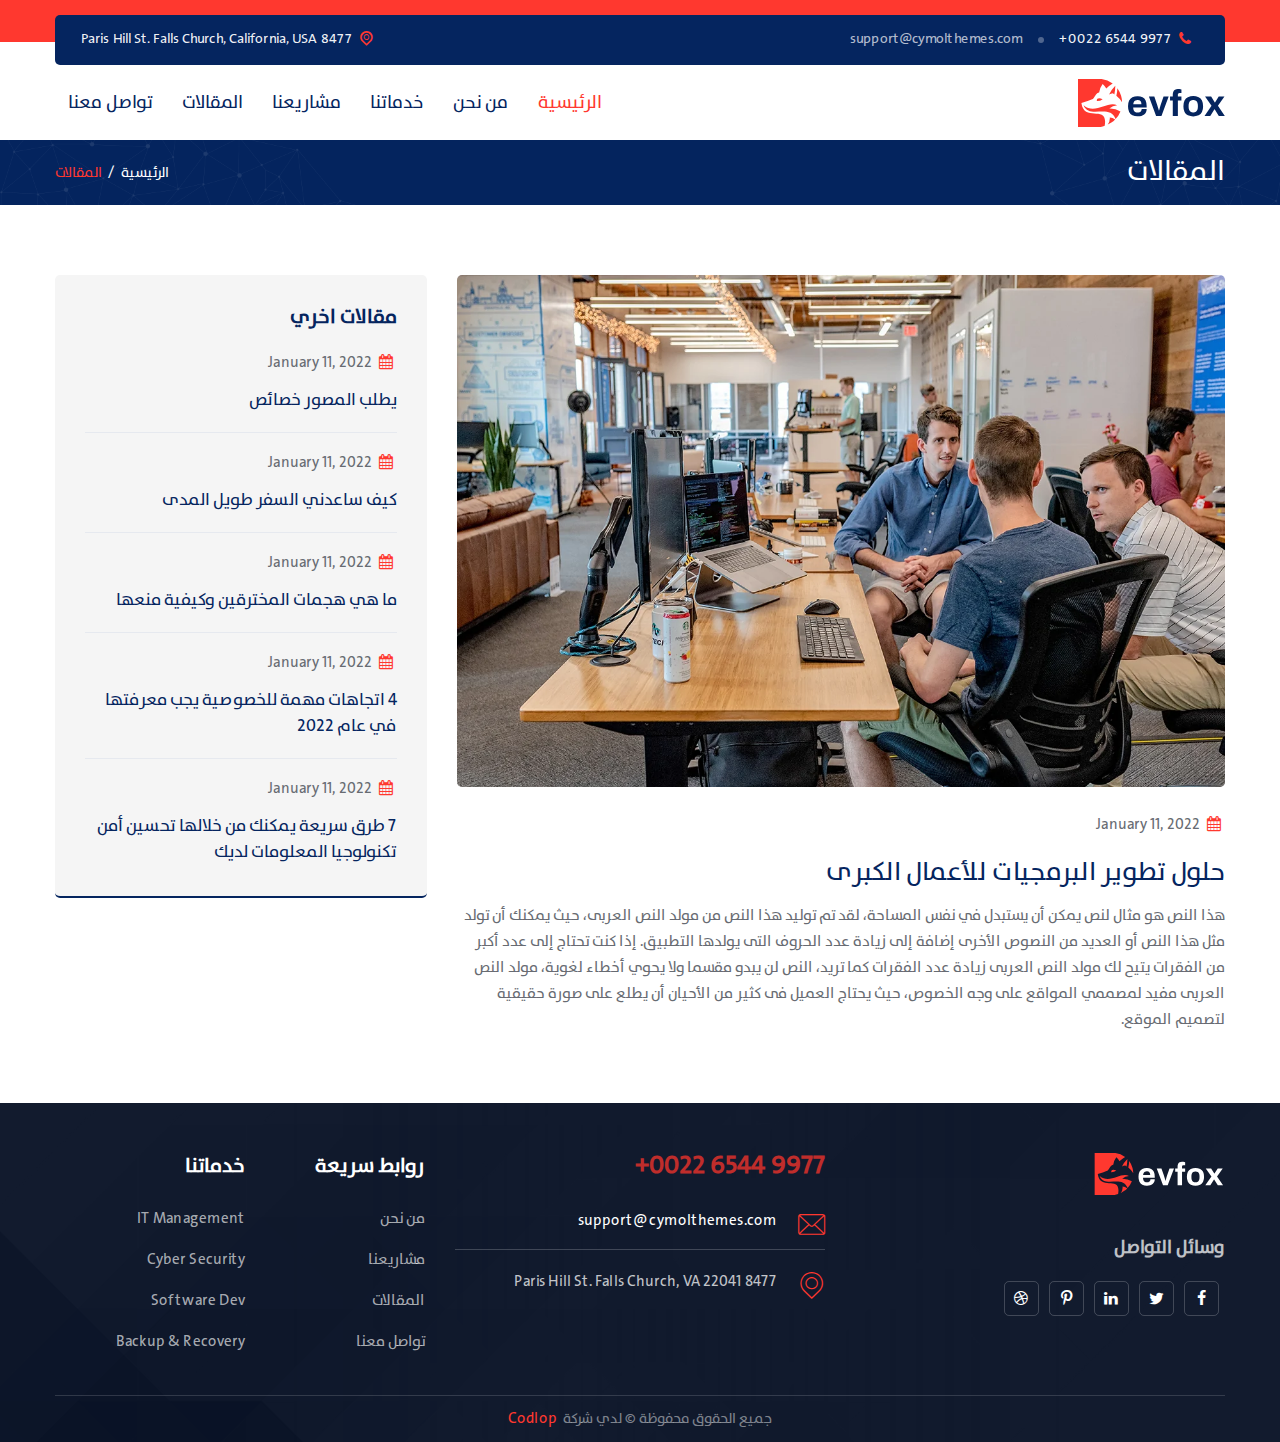
<file: blog-details.html>
<!DOCTYPE html>
<html lang="en">

<head>
    <meta charset="utf-8">
    <meta http-equiv="X-UA-Compatible" content="IE=edge">
    <meta name="viewport" content="width=device-width, initial-scale=1">
    <title>IT Solutions</title>
    <link rel="shortcut icon" href="assets/images/favicon.png" />
    <link rel="stylesheet" type="text/css" href="assets/css/bootstrap.min.css" />
    <link rel="stylesheet" type="text/css" href="assets/css/animate.css" />
    <link rel="stylesheet" type="text/css" href="assets/css/all.min.css" />
    <link rel="stylesheet" type="text/css" href="assets/css/fontello.css" />
    <link rel="stylesheet" type="text/css" href="assets/css/flaticon.css" />
    <link rel="stylesheet" type="text/css" href="assets/css/themify-icons.css" />
    <link rel="stylesheet" type="text/css" href="assets/css/slick.css">
    <link rel="stylesheet" type="text/css" href="assets/css/prettyPhoto.css">
    <link rel="stylesheet" type="text/css" href="assets/css/shortcodes.css" />
    <link rel="stylesheet" type="text/css" href="assets/css/main-rtl.css" />
    <!-- REVOLUTION LAYERS STYLES -->
    <link rel='stylesheet' href="assets/revolution/css/rs6.css">

</head>

<body>
    <!--page start-->
    <div class="page">
        <!--header start-->
        <header class="header cmt-header-style-01">
            <!-- topbar -->
            <div class="top_bar bg-base-skin text-base-white clearfix">
                <div class="container">
                    <div class="row">
                        <div class="col-lg-12">
                            <div class="top_bar_inner bg-base-dark text-base-white">
                                <div class="top_bar_contact_item with-icon">
                                    <div class="top_bar_icon"><i class="icon-phone"></i></div>
                                    <em>+0022 6544 9977</em>
                                </div>
                                <div class="top_bar_contact_item">
                                    <a href="mailto:info@example.com.com">support@cymolthemes.com</a>
                                </div>
                                <div class="top_bar_contact_item with-icon ms-auto">
                                    <div class="top_bar_icon"><i class="icon-location-outline"></i></div>
                                    8477 Paris Hill St. Falls Church, California, USA
                                </div>
                            </div>
                        </div>
                    </div>
                </div>
            </div>
            <!-- topbar end -->

            <!-- site-header-menu -->
            <div id="site-header-menu" class="site-header-menu">
                <div class="site-header-menu-inner cmt-stickable-header">
                    <div class="container">
                        <div class="row">
                            <div class="col-lg-12">
                                <!--site-navigation -->
                                <div class="site-navigation d-flex align-items-center justify-content-between">
                                    <!-- site-branding -->
                                    <div class="site-branding me-auto">
                                        <a class="home-link" href="index.html" title="Devfox" rel="home">
                                            <img id="logo-img" height="48" width="147" class="img-fluid auto_size"
                                                src="assets/images/logo-img.svg" alt="logo-img">
                                        </a>
                                    </div><!-- site-branding end -->
                                    <div class="btn-show-menu-mobile menubar menubar--squeeze">
                                        <span class="menubar-box">
                                            <span class="menubar-inner"></span>
                                        </span>
                                    </div>
                                    <!-- menu -->
                                    <nav class="main-menu menu-mobile" id="menu">
                                        <ul class="menu">
                                            <li class="mega-menu-item active">
                                                <a href="index.html">الرئيسية</a>
                                            </li>
                                            <li class="mega-menu-item">
                                                <a href="about.html">من نحن</a>
                                            </li>
                                            <li class="mega-menu-item">
                                                <a href="services.html" class="mega-menu-link">خدماتنا</a>
                                                <ul class="mega-submenu">
                                                    <li><a href="service-details.html">IT Consultancy</a></li>
                                                    <li><a href="service-details.html">Experience Design</a></li>
                                                    <li><a href="service-details.html">Digital Services</a></li>
                                                    <li><a href="service-details.html">Data Structuring</a></li>
                                                    <li><a href="service-details.html">Advisory Services</a></li>
                                                    <li><a href="service-details.html">Content Engineering</a></li>
                                                </ul>
                                            </li>
                                            <li class="mega-menu-item">
                                                <a href="projects.html">مشاريعنا</a>
                                            </li>
                                            <li class="mega-menu-item">
                                                <a href="blogs.html">المقالات</a>
                                            </li>
                                            <li class="mega-menu-item">
                                                <a href="contact.html">تواصل معنا</a>
                                            </li>
                                        </ul>
                                    </nav><!-- menu end -->
                                </div><!-- site-navigation end-->
                            </div>
                        </div>
                    </div>
                </div>
            </div>
            <!-- site-header-menu end-->
        </header>
        <!--header end-->

        <div class="cmt-page-title-row bg-base-dark cmt-bg cmt-bgimage-yes clearfix">
            <div class="cmt-titlebar-wrapper-bg-layer cmt-bg-layer"></div>
            <div class="container">
                <div class="row align-items-center">
                    <div class="col-lg-12">
                        <div class="cmt-page-title-row-inner">
                            <div class="page-title-heading">
                                <h2 class="title">المقالات</h2>
                            </div>
                            <div class="breadcrumb-wrapper">
                                <span>
                                    <a title="Homepage" href="index.html">الرئيسية</a>
                                </span>
                                <span>المقالات</span>
                            </div>
                        </div>
                    </div>
                </div>
            </div>
        </div>


        <div class="site-main">


            <div class="cmt-row sidebar cmt-sidebar-right clearfix">
                <div class="container">
                    <!-- row -->
                    <div class="row">
                        <div class="col-lg-8 content-area">
                            <!-- post -->
                            <article class="post cmt-blog-single clearfix">
                                <!-- post-featured-wrapper -->
                                <div class="cmt-post-featured-wrapper cmt-featured-wrapper">
                                    <div class="cmt-post-featured">
                                        <img width="1200" height="800" class="img-fluid"
                                            src="assets/images/blog/blog-01-1200x800.jpg" alt="">
                                    </div>
                                </div><!-- post-featured-wrapper end -->
                                <!-- cmt-blog-classic-content -->
                                <div class="cmt-blog-single-content">
                                    <div class="cmt-post-entry-header">
                                        <div class="post-meta">
                                            <span class="cmt-meta-line date"><i class="icon-calendar"></i><time
                                                    class="entry-date published">January 11, 2022</time></span>
                                        </div>
                                    </div>
                                    <div class="entry-content">
                                        <h4 class="entry-title">حلول تطوير البرمجيات للأعمال الكبرى</h4>
                                        <div class="cmt-box-desc-text">
                                            هذا النص هو مثال لنص يمكن أن يستبدل في نفس المساحة، لقد تم توليد هذا النص من مولد النص العربى، حيث يمكنك أن تولد مثل هذا النص أو العديد من النصوص الأخرى إضافة إلى زيادة عدد الحروف التى يولدها التطبيق.
إذا كنت تحتاج إلى عدد أكبر من الفقرات يتيح لك مولد النص العربى زيادة عدد الفقرات كما تريد، النص لن يبدو مقسما ولا يحوي أخطاء لغوية، مولد النص العربى مفيد لمصممي المواقع على وجه الخصوص، حيث يحتاج العميل فى كثير من الأحيان أن يطلع على صورة حقيقية لتصميم الموقع.
                                        </div>
                                    </div>
                                </div><!-- cmt-blog-classic-content end -->

                            </article><!-- post end -->
                        </div>
                        <div class="col-lg-4 widget-area sidebar-right">
                            <aside class="widget widget-recent-post with-title">
                                <h3 class="widget-title">مقالات اخري</h3>
                                <ul class="widget-post cmt-recent-post-list">
                                    <li>
                                        <div class="post-detail">
                                            <span class="post-date"><i class="icon-calendar"></i>January 11, 2022</span>
                                            <a href="blog-details.html">يطلب المصور خصائص</a>
                                        </div>
                                    </li>
                                    <li>
                                        <div class="post-detail">
                                            <span class="post-date"><i class="icon-calendar"></i>January 11, 2022</span>
                                            <a href="blog-details.html">كيف ساعدني السفر طويل المدى</a>
                                        </div>
                                    </li>
                                    <li>
                                        <div class="post-detail">
                                            <span class="post-date"><i class="icon-calendar"></i>January 11, 2022</span>
                                            <a href="blog-details.html">ما هي هجمات المخترقين وكيفية منعها</a>
                                        </div>
                                    </li>
                                    <li>
                                        <div class="post-detail">
                                            <span class="post-date"><i class="icon-calendar"></i>January 11, 2022</span>
                                            <a href="blog-details.html">4 اتجاهات مهمة للخصوصية يجب معرفتها في عام 2022</a>
                                        </div>
                                    </li>

                                    <li>
                                        <div class="post-detail">
                                            <span class="post-date"><i class="icon-calendar"></i>January 11, 2022</span>
                                            <a href="blog-details.html">7 طرق سريعة يمكنك من خلالها تحسين أمن تكنولوجيا المعلومات لديك</a>
                                        </div>
                                    </li>
                                </ul>
                            </aside>


                        </div>
                    </div><!-- row end -->
                </div>
            </div>


        </div>


        <!--footer start-->
        <footer class="footer widget-footer bg-base-dark text-base-white clearfix">
            <div class="cmt-row-wrapper-bg-layer cmt-bg-layer"></div>
            <div class="second-footer">
                <div class="container">
                    <div class="row">
                        <div class="col-xs-12 col-sm-12 col-md-6 col-lg-4 widget-area">
                            <div class="widget widget_text clearfix">
                                <div class="footer-logo">
                                    <img id="footer-logo-img" class="img-fluid auto_size" height="42" width="132"
                                        src="assets/images/footer-logo.svg" alt="image">
                                </div>
                                <div class="widget_social_wrapper social-icons">
                                    <h3 class="fs-18 mb-20">وسائل التواصل</h3>
                                    <ul class="list-inline">
                                        <li><a href="https://www.facebook.com/cymolthemes.191219" rel="noopener"
                                                aria-label="facebook"><i class="icon-facebook"></i></a></li>
                                        <li><a href="https://twitter.com/CymolThemes" rel="noopener"
                                                aria-label="twitter"><i class="icon-twitter"></i></a></li>
                                        <li><a href="https://www.behance.net/cymolthemes191219" rel="noopener"
                                                aria-label="linkedin"><i class="icon-linkedin"></i></a></li>
                                        <li><a href="https://in.pinterest.com/cymolthemes/" rel="noopener"
                                                aria-label="pinterest"><i class="icon-pinterest"></i></a></li>
                                        <li><a href="https://dribbble.com/cymol_themes" rel="noopener"
                                                aria-label="dribbble"><i class="icon-dribbble"></i></a></li>
                                    </ul>
                                </div>
                            </div>
                        </div>
                        <div class="col-xs-12 col-sm-12 col-md-6 col-lg-4 widget-area">
                            <div class="widget widget_cta clearfix">
                                <h4>+0022 6544 9977</h4>
                                <ul class="widget_contact_wrapper">
                                    <li><i class="flaticon-envelope"></i><a
                                            href="mailto:info@example.com.com">support@cymolthemes.com</a></li>
                                    <li><i class="flaticon-pin"></i>8477 Paris Hill St. Falls Church, VA 22041</li>
                                </ul>
                            </div>
                        </div>
                        <div class="col-xs-12 col-sm-12 col-md-12 col-lg-4 widget-area">
                            <div class="widget multi_widget clearfix">
                                <div class="widget_nav_menu clearfix">
                                    <h3 class="widget-title">روابط سريعة</h3>
                                    <ul class="menu-footer-quick-links links-1">
                                        <li><a href="#">من نحن</a></li>
                                        <li><a href="#">مشاريعنا</a></li>
                                        <li><a href="#">المقالات</a></li>
                                        <li><a href="#">تواصل معنا</a></li>
                                    </ul>
                                </div>
                                <div class="widget_nav_menu clearfix">
                                    <h3 class="widget-title">خدماتنا</h3>
                                    <ul class="menu-footer-quick-links links-2">
                                        <li><a href="#">IT Management</a></li>
                                        <li><a href="#">Cyber Security</a></li>
                                        <li><a href="#">Software Dev</a></li>
                                        <li><a href="#">Backup & Recovery</a></li>
                                    </ul>
                                </div>
                            </div>
                        </div>
                    </div>
                </div>
            </div>
            <div class="bottom-footer-text copyright">
                <div class="container">
                    <div class="row">
                        <div class="col-lg-12">
                            <span class="cpy-text"> جميع الحقوق محفوظة © لدي شركة <span class="text-base-skin u1"><a
                                        href="https://codlop.sa/ar" target="_blank"> Codlop </a></span></span>
                        </div>
                    </div>
                </div>
            </div>
        </footer>
        <!--footer end-->

        <!--back-to-top start-->
        <a id="totop" href="#top">
            <i class="icon-angle-up"></i>
        </a>
        <!--back-to-top end-->

    </div><!-- page end -->


    <!-- Javascript -->
    <script src="assets/js/jquery-3.6.0.min.js"></script>
    <script src="assets/js/bootstrap.bundle.js"></script>
    <script src="assets/js/jquery.prettyPhoto.js"></script>
    <script src="assets/js/slick.min.js"></script>
    <script src="assets/js/jquery-waypoints.js"></script>
    <script src="assets/js/numinate.min.js"></script>
    <script src="assets/js/imagesloaded.min.js"></script>
    <script src="assets/js/circle-progress.min.js"></script>
    <script src="assets/js/main.js"></script>

    <!-- Revolution Slider -->
    <script src="assets/revolution/js/revolution.tools.min.js"></script>
    <script src="assets/revolution/js/rs6.min.js"></script>
    <script src="assets/revolution/js/slider.js"></script>
    <!-- Javascript end-->

</body>

</html>
</file>
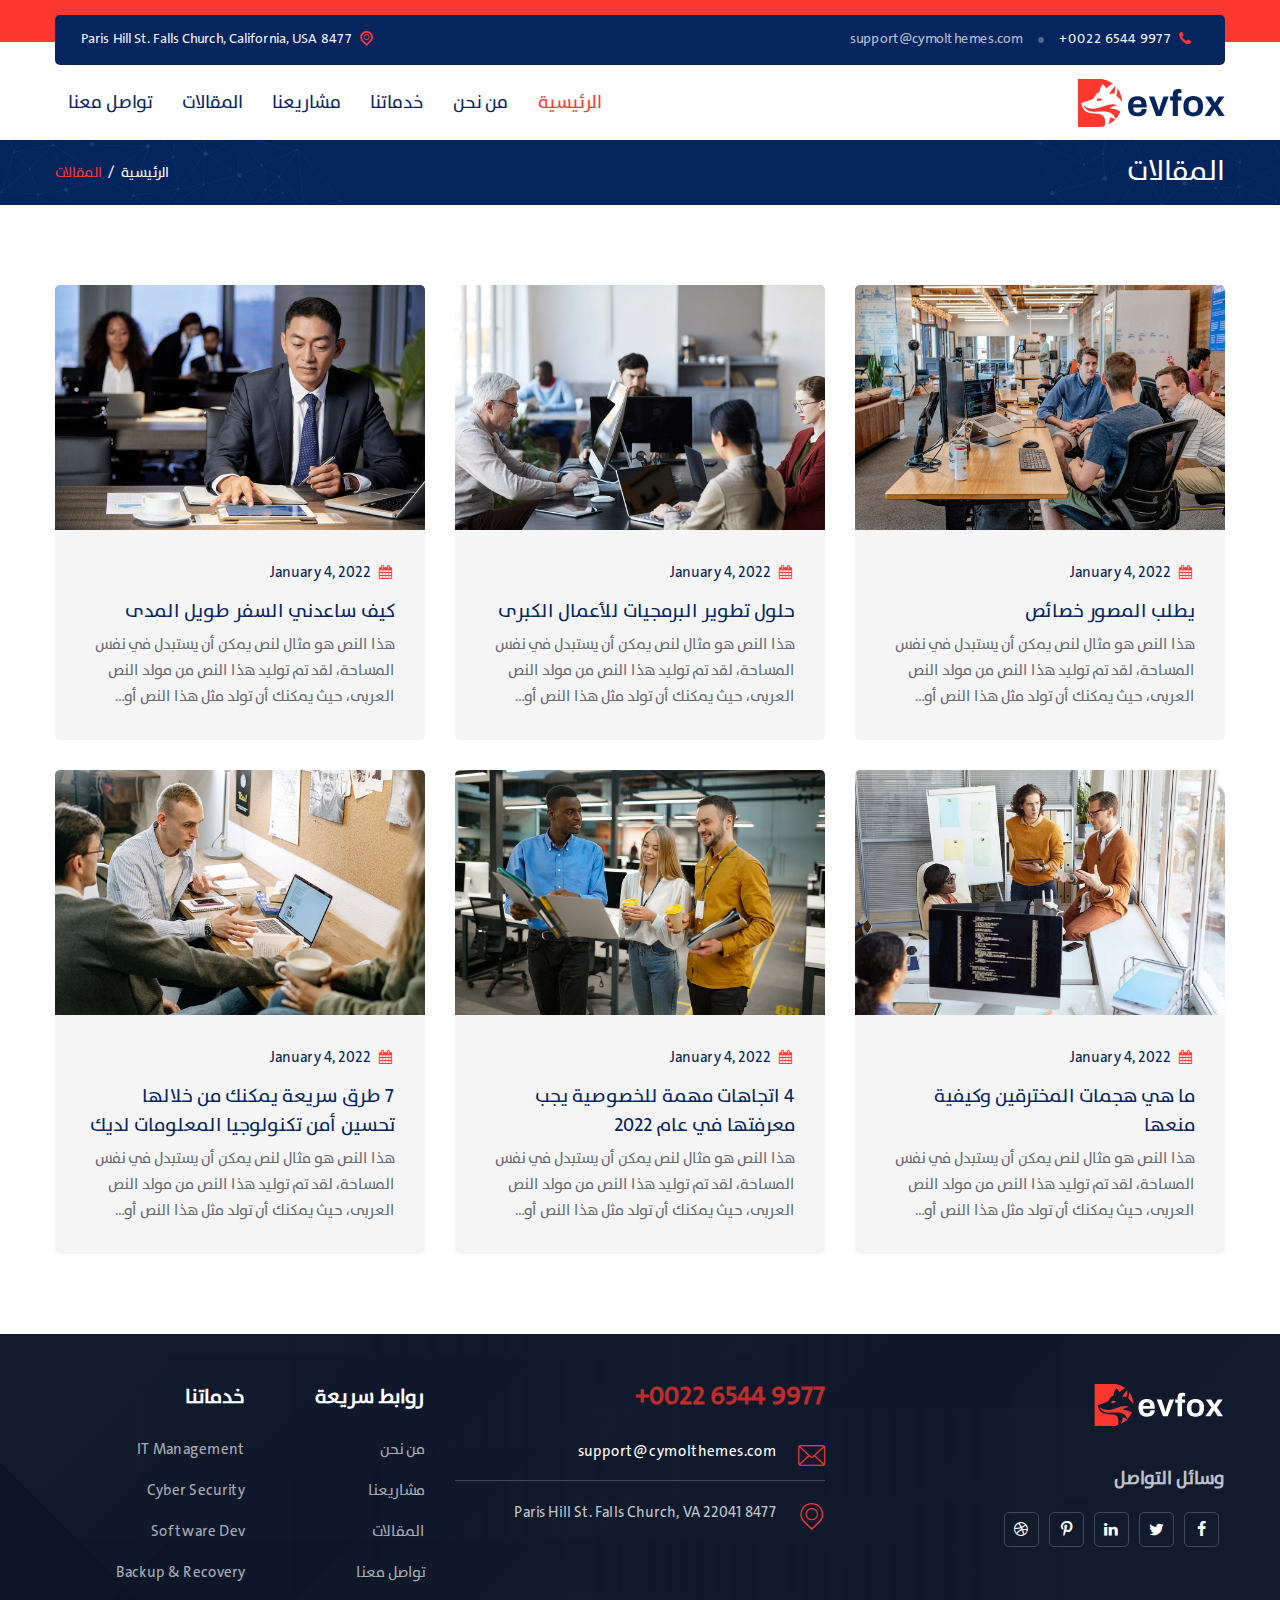
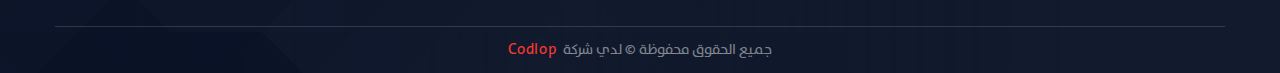
<file: blogs.html>
<!DOCTYPE html>
<html lang="en">

<head>
    <meta charset="utf-8">
    <meta http-equiv="X-UA-Compatible" content="IE=edge">
    <meta name="viewport" content="width=device-width, initial-scale=1">
    <title>IT Solutions</title>
    <link rel="shortcut icon" href="assets/images/favicon.png" />
    <link rel="stylesheet" type="text/css" href="assets/css/bootstrap.min.css" />
    <link rel="stylesheet" type="text/css" href="assets/css/animate.css" />
    <link rel="stylesheet" type="text/css" href="assets/css/all.min.css" />
    <link rel="stylesheet" type="text/css" href="assets/css/fontello.css" />
    <link rel="stylesheet" type="text/css" href="assets/css/flaticon.css" />
    <link rel="stylesheet" type="text/css" href="assets/css/themify-icons.css" />
    <link rel="stylesheet" type="text/css" href="assets/css/slick.css">
    <link rel="stylesheet" type="text/css" href="assets/css/prettyPhoto.css">
    <link rel="stylesheet" type="text/css" href="assets/css/shortcodes.css" />
    <link rel="stylesheet" type="text/css" href="assets/css/main-rtl.css" />
    <!-- REVOLUTION LAYERS STYLES -->
    <link rel='stylesheet' href="assets/revolution/css/rs6.css">

</head>

<body>
    <!--page start-->
    <div class="page">
        <!--header start-->
        <header class="header cmt-header-style-01">
            <!-- topbar -->
            <div class="top_bar bg-base-skin text-base-white clearfix">
                <div class="container">
                    <div class="row">
                        <div class="col-lg-12">
                            <div class="top_bar_inner bg-base-dark text-base-white">
                                <div class="top_bar_contact_item with-icon">
                                    <div class="top_bar_icon"><i class="icon-phone"></i></div>
                                    <em>+0022 6544 9977</em>
                                </div>
                                <div class="top_bar_contact_item">
                                    <a href="mailto:info@example.com.com">support@cymolthemes.com</a>
                                </div>
                                <div class="top_bar_contact_item with-icon ms-auto">
                                    <div class="top_bar_icon"><i class="icon-location-outline"></i></div>
                                    8477 Paris Hill St. Falls Church, California, USA
                                </div>
                            </div>
                        </div>
                    </div>
                </div>
            </div>
            <!-- topbar end -->

            <!-- site-header-menu -->
            <div id="site-header-menu" class="site-header-menu">
                <div class="site-header-menu-inner cmt-stickable-header">
                    <div class="container">
                        <div class="row">
                            <div class="col-lg-12">
                                <!--site-navigation -->
                                <div class="site-navigation d-flex align-items-center justify-content-between">
                                    <!-- site-branding -->
                                    <div class="site-branding me-auto">
                                        <a class="home-link" href="index.html" title="Devfox" rel="home">
                                            <img id="logo-img" height="48" width="147" class="img-fluid auto_size"
                                                src="assets/images/logo-img.svg" alt="logo-img">
                                        </a>
                                    </div><!-- site-branding end -->
                                    <div class="btn-show-menu-mobile menubar menubar--squeeze">
                                        <span class="menubar-box">
                                            <span class="menubar-inner"></span>
                                        </span>
                                    </div>
                                    <!-- menu -->
                                    <nav class="main-menu menu-mobile" id="menu">
                                        <ul class="menu">
                                            <li class="mega-menu-item active">
                                                <a href="index.html">الرئيسية</a>
                                            </li>
                                            <li class="mega-menu-item">
                                                <a href="about.html">من نحن</a>
                                            </li>
                                            <li class="mega-menu-item">
                                                <a href="services.html" class="mega-menu-link">خدماتنا</a>
                                                <ul class="mega-submenu">
                                                    <li><a href="service-details.html">IT Consultancy</a></li>
                                                    <li><a href="service-details.html">Experience Design</a></li>
                                                    <li><a href="service-details.html">Digital Services</a></li>
                                                    <li><a href="service-details.html">Data Structuring</a></li>
                                                    <li><a href="service-details.html">Advisory Services</a></li>
                                                    <li><a href="service-details.html">Content Engineering</a></li>
                                                </ul>
                                            </li>
                                            <li class="mega-menu-item">
                                                <a href="projects.html">مشاريعنا</a>
                                            </li>
                                            <li class="mega-menu-item">
                                                <a href="blogs.html">المقالات</a>
                                            </li>
                                            <li class="mega-menu-item">
                                                <a href="contact.html">تواصل معنا</a>
                                            </li>
                                        </ul>
                                    </nav><!-- menu end -->
                                </div><!-- site-navigation end-->
                            </div>
                        </div>
                    </div>
                </div>
            </div>
            <!-- site-header-menu end-->
        </header>
        <!--header end-->

        <div class="cmt-page-title-row bg-base-dark cmt-bg cmt-bgimage-yes clearfix">
            <div class="cmt-titlebar-wrapper-bg-layer cmt-bg-layer"></div>
            <div class="container">
                <div class="row align-items-center">
                    <div class="col-lg-12">
                        <div class="cmt-page-title-row-inner">
                            <div class="page-title-heading">
                                <h2 class="title">المقالات</h2>
                            </div>
                            <div class="breadcrumb-wrapper">
                                <span>
                                    <a title="Homepage" href="index.html">الرئيسية</a>
                                </span>
                                <span>المقالات</span>
                            </div>
                        </div>
                    </div>
                </div>
            </div>
        </div>

        <div class="site-main">
            <section class="cmt-row grid-section clearfix">
                <div class="container">
                    <!-- row -->
                    <div class="row">
                        <div class="col-lg-4 col-md-6 col-sm-6">
                            <!-- featured-imagebox-post -->
                            <a href="blog-details.html" class="featured-imagebox featured-imagebox-post style3">
                                <div class="featured-thumbnail">
                                    <img width="1200" height="800" class="img-fluid"
                                        src="assets/images/blog/blog-01-1200x800.jpg" alt="">

                                </div>
                                <!-- featured-content -->
                                <div class="featured-content">
                                    <div class="featured-content-inner">
                                        <div class="post-header">
                                            <!-- post-meta -->
                                            <div class="post-meta">
                                                <span class="cmt-meta-line date-link"><i class="icon-calendar"></i><time
                                                        class="entry-date published"
                                                        datetime="2022-01-11T06:51:39+00:00">January 4,
                                                        2022</time></span>
                                            </div><!-- post-meta end -->
                                            <div class="post-title featured-title">
                                                <h3>
                                                    يطلب المصور خصائص</h3>
                                            </div>
                                            <div class="post-desc featured-desc">
                                                <p>هذا النص هو مثال لنص يمكن أن يستبدل في نفس المساحة، لقد تم توليد هذا
                                                    النص من مولد النص العربى، حيث يمكنك أن تولد مثل هذا النص أو العديد
                                                    من النصوص الأخرى إضافة إلى زيادة عدد الحروف التى يولدها التطبيق.</p>
                                            </div>
                                        </div>
                                    </div><!-- featured-content end -->
                                </div><!-- featured-imagebox-post end -->
                            </a>
                        </div>
                        <div class="col-lg-4 col-md-6 col-sm-6">
                            <!-- featured-imagebox-post -->
                            <a href="blog-details.html" class="featured-imagebox featured-imagebox-post style3">
                                <div class="featured-thumbnail">
                                    <img width="1200" height="800" class="img-fluid"
                                        src="assets/images/blog/blog-02-1200x800.jpg" alt="">

                                </div>
                                <!-- featured-content -->
                                <div class="featured-content">
                                    <div class="featured-content-inner">
                                        <div class="post-header">
                                            <!-- post-meta -->
                                            <div class="post-meta">
                                                <span class="cmt-meta-line date-link"><i class="icon-calendar"></i><time
                                                        class="entry-date published"
                                                        datetime="2022-01-11T06:51:39+00:00">January 4,
                                                        2022</time></span>
                                            </div><!-- post-meta end -->
                                            <div class="post-title featured-title">
                                                <h3>حلول تطوير البرمجيات للأعمال الكبرى</h3>
                                            </div>
                                            <div class="post-desc featured-desc">
                                                <p>هذا النص هو مثال لنص يمكن أن يستبدل في نفس المساحة، لقد تم توليد هذا
                                                    النص من مولد النص العربى، حيث يمكنك أن تولد مثل هذا النص أو العديد
                                                    من النصوص الأخرى إضافة إلى زيادة عدد الحروف التى يولدها التطبيق.</p>
                                            </div>
                                        </div>
                                    </div><!-- featured-content end -->
                                </div><!-- featured-imagebox-post end -->
                            </a>
                        </div>
                        <div class="col-lg-4 col-md-6 col-sm-6">
                            <!-- featured-imagebox-post -->
                            <a href="blog-details.html" class="featured-imagebox featured-imagebox-post style3">
                                <div class="featured-thumbnail">
                                    <img width="1200" height="800" class="img-fluid"
                                        src="assets/images/blog/blog-03-1200x800.jpg" alt="">

                                </div>
                                <!-- featured-content -->
                                <div class="featured-content">
                                    <div class="featured-content-inner">
                                        <div class="post-header">
                                            <!-- post-meta -->
                                            <div class="post-meta">
                                                <span class="cmt-meta-line date-link"><i class="icon-calendar"></i><time
                                                        class="entry-date published"
                                                        datetime="2022-01-11T06:51:39+00:00">January 4,
                                                        2022</time></span>
                                            </div><!-- post-meta end -->
                                            <div class="post-title featured-title">
                                                <h3>كيف ساعدني السفر طويل المدى</h3>
                                            </div>
                                            <div class="post-desc featured-desc">
                                                <p>هذا النص هو مثال لنص يمكن أن يستبدل في نفس المساحة، لقد تم توليد هذا
                                                    النص من مولد النص العربى، حيث يمكنك أن تولد مثل هذا النص أو العديد
                                                    من النصوص الأخرى إضافة إلى زيادة عدد الحروف التى يولدها التطبيق.</p>
                                            </div>
                                        </div>
                                    </div><!-- featured-content end -->
                                </div><!-- featured-imagebox-post end -->
                            </a>
                        </div>
                        <div class="col-lg-4 col-md-6 col-sm-6">
                            <!-- featured-imagebox-post -->
                            <a href="blog-details.html" class="featured-imagebox featured-imagebox-post style3">
                                <div class="featured-thumbnail">
                                    <img width="1200" height="800" class="img-fluid"
                                        src="assets/images/blog/blog-04-1200x800.jpg" alt="">

                                </div>
                                <!-- featured-content -->
                                <div class="featured-content">
                                    <div class="featured-content-inner">
                                        <div class="post-header">
                                            <!-- post-meta -->
                                            <div class="post-meta">
                                                <span class="cmt-meta-line date-link"><i class="icon-calendar"></i><time
                                                        class="entry-date published"
                                                        datetime="2022-01-11T06:51:39+00:00">January 4,
                                                        2022</time></span>
                                            </div><!-- post-meta end -->
                                            <div class="post-title featured-title">
                                                <h3>
                                                    ما هي هجمات المخترقين وكيفية منعها</h3>
                                            </div>
                                            <div class="post-desc featured-desc">
                                                <p>هذا النص هو مثال لنص يمكن أن يستبدل في نفس المساحة، لقد تم توليد هذا
                                                    النص من مولد النص العربى، حيث يمكنك أن تولد مثل هذا النص أو العديد
                                                    من النصوص الأخرى إضافة إلى زيادة عدد الحروف التى يولدها التطبيق.</p>
                                            </div>
                                        </div>
                                    </div><!-- featured-content end -->
                                </div><!-- featured-imagebox-post end -->
                            </a>
                        </div>
                        <div class="col-lg-4 col-md-6 col-sm-6">
                            <!-- featured-imagebox-post -->
                            <a href="blog-details.html" class="featured-imagebox featured-imagebox-post style3">
                                <div class="featured-thumbnail">
                                    <img width="1200" height="800" class="img-fluid"
                                        src="assets/images/blog/blog-05-1200x800.jpg" alt="">

                                </div>
                                <!-- featured-content -->
                                <div class="featured-content">
                                    <div class="featured-content-inner">
                                        <div class="post-header">
                                            <!-- post-meta -->
                                            <div class="post-meta">
                                                <span class="cmt-meta-line date-link"><i class="icon-calendar"></i><time
                                                        class="entry-date published"
                                                        datetime="2022-01-11T06:51:39+00:00">January 4,
                                                        2022</time></span>
                                            </div><!-- post-meta end -->
                                            <div class="post-title featured-title">
                                                <h3>
                                                    4 اتجاهات مهمة للخصوصية يجب معرفتها في عام 2022</h3>
                                            </div>
                                            <div class="post-desc featured-desc">
                                                <p>هذا النص هو مثال لنص يمكن أن يستبدل في نفس المساحة، لقد تم توليد هذا
                                                    النص من مولد النص العربى، حيث يمكنك أن تولد مثل هذا النص أو العديد
                                                    من النصوص الأخرى إضافة إلى زيادة عدد الحروف التى يولدها التطبيق.</p>
                                            </div>
                                        </div>
                                    </div><!-- featured-content end -->
                                </div><!-- featured-imagebox-post end -->
                            </a>
                        </div>
                        <div class="col-lg-4 col-md-6 col-sm-6">
                            <!-- featured-imagebox-post -->
                            <a href="blog-details.html" class="featured-imagebox featured-imagebox-post style3">
                                <div class="featured-thumbnail">
                                    <img width="1200" height="800" class="img-fluid"
                                        src="assets/images/blog/blog-06-1200x800.jpg" alt="">

                                </div>
                                <!-- featured-content -->
                                <div class="featured-content">
                                    <div class="featured-content-inner">
                                        <div class="post-header">
                                            <!-- post-meta -->
                                            <div class="post-meta">
                                                <span class="cmt-meta-line date-link"><i class="icon-calendar"></i><time
                                                        class="entry-date published"
                                                        datetime="2022-01-11T06:51:39+00:00">January 4,
                                                        2022</time></span>
                                            </div><!-- post-meta end -->
                                            <div class="post-title featured-title">
                                                <h3>
                                                    7 طرق سريعة يمكنك من خلالها تحسين أمن تكنولوجيا المعلومات لديك</h3>
                                            </div>
                                            <div class="post-desc featured-desc">
                                                <p>هذا النص هو مثال لنص يمكن أن يستبدل في نفس المساحة، لقد تم توليد هذا
                                                    النص من مولد النص العربى، حيث يمكنك أن تولد مثل هذا النص أو العديد
                                                    من النصوص الأخرى إضافة إلى زيادة عدد الحروف التى يولدها التطبيق.</p>
                                            </div>
                                        </div>
                                    </div><!-- featured-content end -->
                                </div><!-- featured-imagebox-post end -->
                            </a>
                        </div>
                    </div>
                    <!-- row end -->
                </div>
            </section>
        </div>




        <!--footer start-->
        <footer class="footer widget-footer bg-base-dark text-base-white clearfix">
            <div class="cmt-row-wrapper-bg-layer cmt-bg-layer"></div>
            <div class="second-footer">
                <div class="container">
                    <div class="row">
                        <div class="col-xs-12 col-sm-12 col-md-6 col-lg-4 widget-area">
                            <div class="widget widget_text clearfix">
                                <div class="footer-logo">
                                    <img id="footer-logo-img" class="img-fluid auto_size" height="42" width="132"
                                        src="assets/images/footer-logo.svg" alt="image">
                                </div>
                                <div class="widget_social_wrapper social-icons">
                                    <h3 class="fs-18 mb-20">وسائل التواصل</h3>
                                    <ul class="list-inline">
                                        <li><a href="https://www.facebook.com/cymolthemes.191219" rel="noopener"
                                                aria-label="facebook"><i class="icon-facebook"></i></a></li>
                                        <li><a href="https://twitter.com/CymolThemes" rel="noopener"
                                                aria-label="twitter"><i class="icon-twitter"></i></a></li>
                                        <li><a href="https://www.behance.net/cymolthemes191219" rel="noopener"
                                                aria-label="linkedin"><i class="icon-linkedin"></i></a></li>
                                        <li><a href="https://in.pinterest.com/cymolthemes/" rel="noopener"
                                                aria-label="pinterest"><i class="icon-pinterest"></i></a></li>
                                        <li><a href="https://dribbble.com/cymol_themes" rel="noopener"
                                                aria-label="dribbble"><i class="icon-dribbble"></i></a></li>
                                    </ul>
                                </div>
                            </div>
                        </div>
                        <div class="col-xs-12 col-sm-12 col-md-6 col-lg-4 widget-area">
                            <div class="widget widget_cta clearfix">
                                <h4>+0022 6544 9977</h4>
                                <ul class="widget_contact_wrapper">
                                    <li><i class="flaticon-envelope"></i><a
                                            href="mailto:info@example.com.com">support@cymolthemes.com</a></li>
                                    <li><i class="flaticon-pin"></i>8477 Paris Hill St. Falls Church, VA 22041</li>
                                </ul>
                            </div>
                        </div>
                        <div class="col-xs-12 col-sm-12 col-md-12 col-lg-4 widget-area">
                            <div class="widget multi_widget clearfix">
                                <div class="widget_nav_menu clearfix">
                                    <h3 class="widget-title">روابط سريعة</h3>
                                    <ul class="menu-footer-quick-links links-1">
                                        <li><a href="#">من نحن</a></li>
                                        <li><a href="#">مشاريعنا</a></li>
                                        <li><a href="#">المقالات</a></li>
                                        <li><a href="#">تواصل معنا</a></li>
                                    </ul>
                                </div>
                                <div class="widget_nav_menu clearfix">
                                    <h3 class="widget-title">خدماتنا</h3>
                                    <ul class="menu-footer-quick-links links-2">
                                        <li><a href="#">IT Management</a></li>
                                        <li><a href="#">Cyber Security</a></li>
                                        <li><a href="#">Software Dev</a></li>
                                        <li><a href="#">Backup & Recovery</a></li>
                                    </ul>
                                </div>
                            </div>
                        </div>
                    </div>
                </div>
            </div>
            <div class="bottom-footer-text copyright">
                <div class="container">
                    <div class="row">
                        <div class="col-lg-12">
                            <span class="cpy-text"> جميع الحقوق محفوظة © لدي شركة <span class="text-base-skin u1"><a
                                        href="https://codlop.sa/ar" target="_blank"> Codlop </a></span></span>
                        </div>
                    </div>
                </div>
            </div>
        </footer>
        <!--footer end-->

        <!--back-to-top start-->
        <a id="totop" href="#top">
            <i class="icon-angle-up"></i>
        </a>
        <!--back-to-top end-->

    </div><!-- page end -->


    <!-- Javascript -->
    <script src="assets/js/jquery-3.6.0.min.js"></script>
    <script src="assets/js/bootstrap.bundle.js"></script>
    <script src="assets/js/jquery.prettyPhoto.js"></script>
    <script src="assets/js/slick.min.js"></script>
    <script src="assets/js/jquery-waypoints.js"></script>
    <script src="assets/js/numinate.min.js"></script>
    <script src="assets/js/imagesloaded.min.js"></script>
    <script src="assets/js/circle-progress.min.js"></script>
    <script src="assets/js/main.js"></script>

    <!-- Revolution Slider -->
    <script src="assets/revolution/js/revolution.tools.min.js"></script>
    <script src="assets/revolution/js/rs6.min.js"></script>
    <script src="assets/revolution/js/slider.js"></script>
    <!-- Javascript end-->

</body>

</html>
</file>
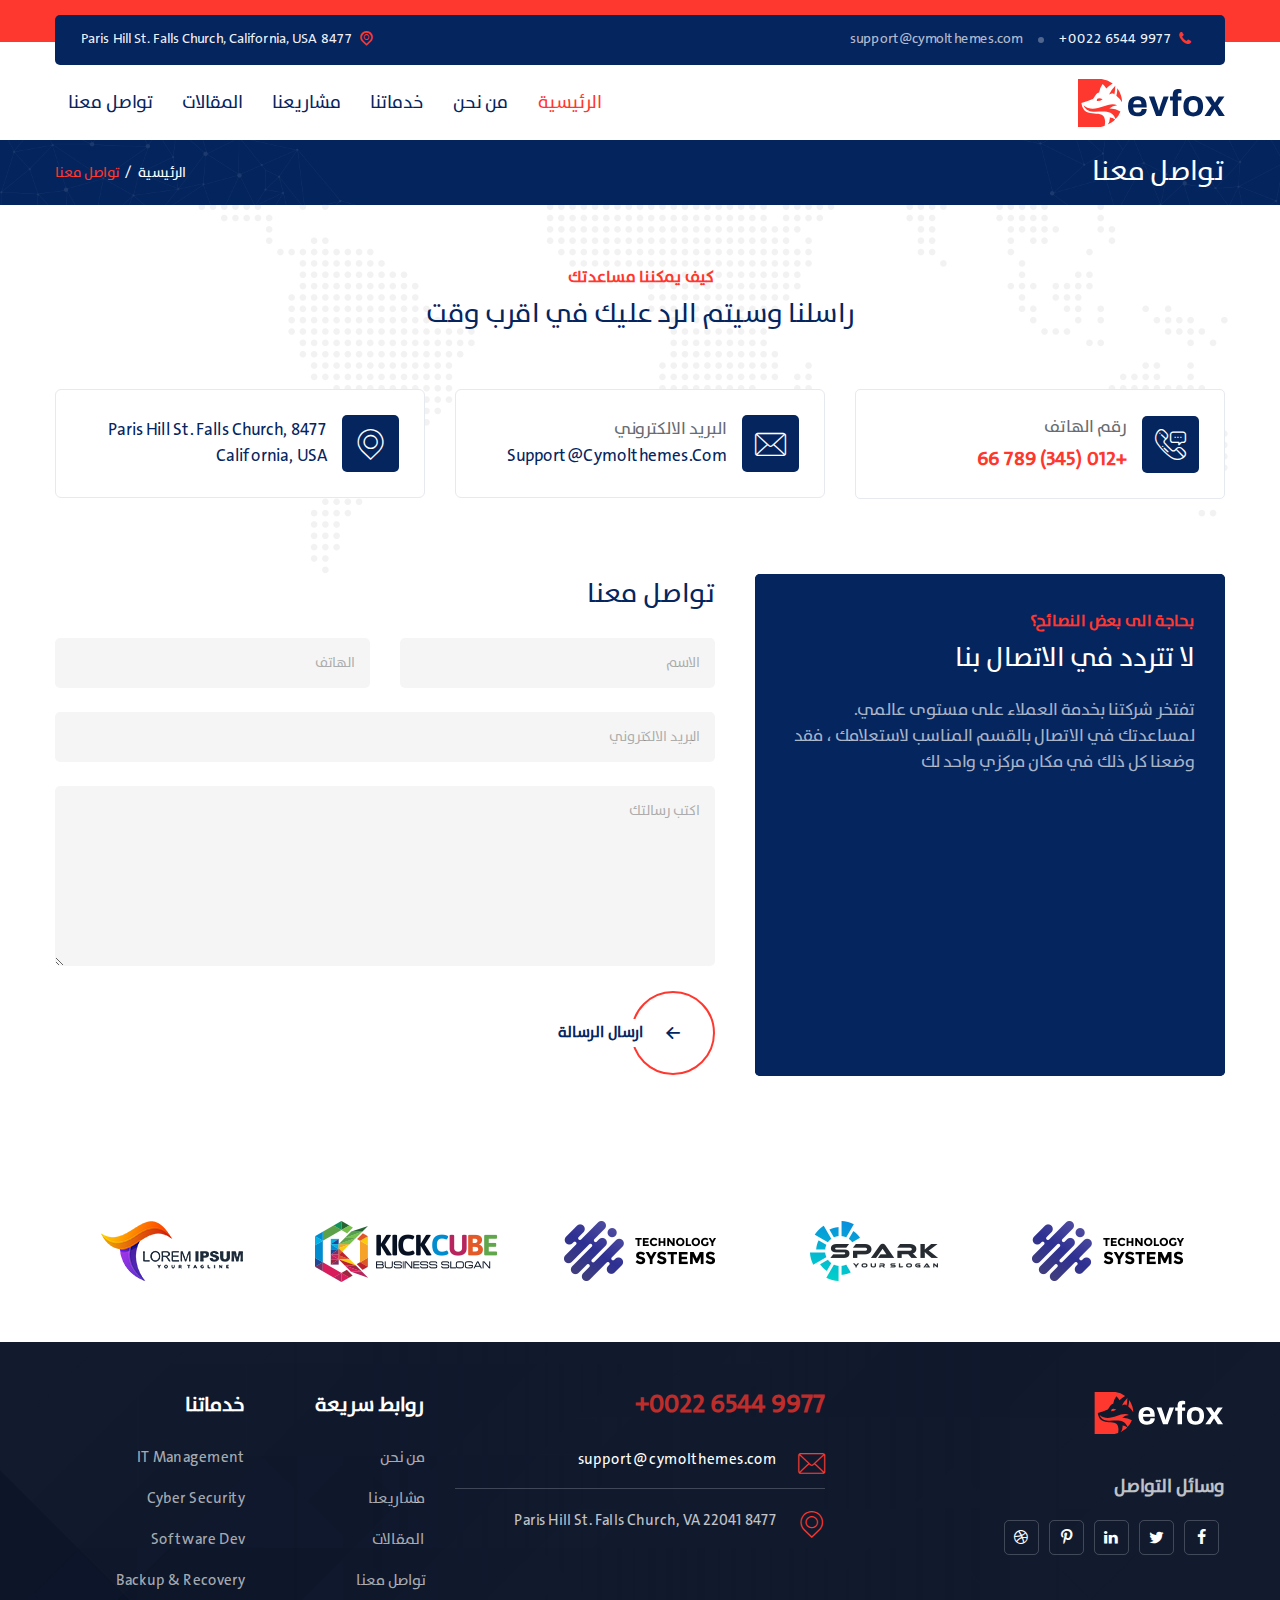
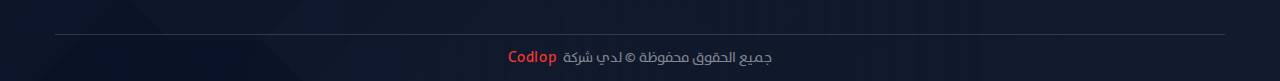
<file: contact.html>
<!DOCTYPE html>
<html lang="en">

<head>
    <meta charset="utf-8">
    <meta http-equiv="X-UA-Compatible" content="IE=edge">
    <meta name="viewport" content="width=device-width, initial-scale=1">
    <title>IT Solutions</title>
    <link rel="shortcut icon" href="assets/images/favicon.png" />
    <link rel="stylesheet" type="text/css" href="assets/css/bootstrap.min.css" />
    <link rel="stylesheet" type="text/css" href="assets/css/animate.css" />
    <link rel="stylesheet" type="text/css" href="assets/css/all.min.css" />
    <link rel="stylesheet" type="text/css" href="assets/css/fontello.css" />
    <link rel="stylesheet" type="text/css" href="assets/css/flaticon.css" />
    <link rel="stylesheet" type="text/css" href="assets/css/themify-icons.css" />
    <link rel="stylesheet" type="text/css" href="assets/css/slick.css">
    <link rel="stylesheet" type="text/css" href="assets/css/prettyPhoto.css">
    <link rel="stylesheet" type="text/css" href="assets/css/shortcodes.css" />
    <link rel="stylesheet" type="text/css" href="assets/css/main-rtl.css" />
    <!-- REVOLUTION LAYERS STYLES -->
    <link rel='stylesheet' href="assets/revolution/css/rs6.css">

</head>

<body>
    <!--page start-->
    <div class="page">
        <!--header start-->
        <header class="header cmt-header-style-01">
            <!-- topbar -->
            <div class="top_bar bg-base-skin text-base-white clearfix">
                <div class="container">
                    <div class="row">
                        <div class="col-lg-12">
                            <div class="top_bar_inner bg-base-dark text-base-white">
                                <div class="top_bar_contact_item with-icon">
                                    <div class="top_bar_icon"><i class="icon-phone"></i></div>
                                    <em>+0022 6544 9977</em>
                                </div>
                                <div class="top_bar_contact_item">
                                    <a href="mailto:info@example.com.com">support@cymolthemes.com</a>
                                </div>
                                <div class="top_bar_contact_item with-icon ms-auto">
                                    <div class="top_bar_icon"><i class="icon-location-outline"></i></div>
                                    8477 Paris Hill St. Falls Church, California, USA
                                </div>
                            </div>
                        </div>
                    </div>
                </div>
            </div>
            <!-- topbar end -->

            <!-- site-header-menu -->
            <div id="site-header-menu" class="site-header-menu">
                <div class="site-header-menu-inner cmt-stickable-header">
                    <div class="container">
                        <div class="row">
                            <div class="col-lg-12">
                                <!--site-navigation -->
                                <div class="site-navigation d-flex align-items-center justify-content-between">
                                    <!-- site-branding -->
                                    <div class="site-branding me-auto">
                                        <a class="home-link" href="index.html" title="Devfox" rel="home">
                                            <img id="logo-img" height="48" width="147" class="img-fluid auto_size"
                                                src="assets/images/logo-img.svg" alt="logo-img">
                                        </a>
                                    </div><!-- site-branding end -->
                                    <div class="btn-show-menu-mobile menubar menubar--squeeze">
                                        <span class="menubar-box">
                                            <span class="menubar-inner"></span>
                                        </span>
                                    </div>
                                    <!-- menu -->
                                    <nav class="main-menu menu-mobile" id="menu">
                                        <ul class="menu">
                                            <li class="mega-menu-item active">
                                                <a href="index.html">الرئيسية</a>
                                            </li>
                                            <li class="mega-menu-item">
                                                <a href="about.html">من نحن</a>
                                            </li>
                                            <li class="mega-menu-item">
                                                <a href="services.html" class="mega-menu-link">خدماتنا</a>
                                                <ul class="mega-submenu">
                                                    <li><a href="service-details.html">IT Consultancy</a></li>
                                                    <li><a href="service-details.html">Experience Design</a></li>
                                                    <li><a href="service-details.html">Digital Services</a></li>
                                                    <li><a href="service-details.html">Data Structuring</a></li>
                                                    <li><a href="service-details.html">Advisory Services</a></li>
                                                    <li><a href="service-details.html">Content Engineering</a></li>
                                                </ul>
                                            </li>
                                            <li class="mega-menu-item">
                                                <a href="projects.html">مشاريعنا</a>
                                            </li>
                                            <li class="mega-menu-item">
                                                <a href="blogs.html">المقالات</a>
                                            </li>
                                            <li class="mega-menu-item">
                                                <a href="contact.html">تواصل معنا</a>
                                            </li>
                                        </ul>
                                    </nav><!-- menu end -->
                                </div><!-- site-navigation end-->
                            </div>
                        </div>
                    </div>
                </div>
            </div>
            <!-- site-header-menu end-->
        </header>
        <!--header end-->

        <div class="cmt-page-title-row bg-base-dark cmt-bg cmt-bgimage-yes clearfix">
            <div class="cmt-titlebar-wrapper-bg-layer cmt-bg-layer"></div>
            <div class="container">
                <div class="row align-items-center">
                    <div class="col-lg-12">
                        <div class="cmt-page-title-row-inner">
                            <div class="page-title-heading">
                                <h2 class="title">تواصل معنا</h2>
                            </div>
                            <div class="breadcrumb-wrapper">
                                <span>
                                    <a title="Homepage" href="index.html">الرئيسية</a>
                                </span>
                                <span>تواصل معنا</span>
                            </div>
                        </div>
                    </div>
                </div>
            </div>
        </div>

        <!--site-main start-->
        <div class="site-main">


            <section class="cmt-row conatct-section bg-img6 clearfix">
                <div class="container">
                    <!-- row -->
                    <div class="row">
                        <div class="col-lg-12">
                            <!-- section-title -->
                            <div class="section-title title-style-center_text">
                                <div class="title-header">
                                    <h3>كيف يمكننا مساعدتك</h3>
                                    <h2 class="title">راسلنا وسيتم الرد عليك في اقرب وقت</h2>
                                </div>
                            </div><!-- section-title end -->
                        </div>
                    </div>
                    <div class="row">
                        <div class="col-lg-4 col-md-6">
                            <!-- featured-icon-box -->
                            <div
                                class="featured-icon-box icon-align-before-content p-25 bg-base-white border border-color border-rad_5">
                                <div class="featured-icon">
                                    <div
                                        class="cmt-icon cmt-icon_element-fill cmt-icon_element-color-darkgrey cmt-icon_element-size-sm cmt-icon_element-style-round">
                                        <i class="flaticon flaticon-phone-call"></i>
                                    </div>
                                </div>
                                <div class="featured-content">
                                    <div class="featured-title">
                                        <h2 class="fw-normal bodyfont-color mb-5">رقم الهاتف</h2>
                                        <h3 class="fs-20 text-base-skin mb-0">+012 (345) 789 66</h3>
                                    </div>
                                </div>
                            </div><!-- featured-icon-box end -->
                        </div>
                        <div class="col-lg-4 col-md-6">
                            <!-- featured-icon-box -->
                            <div
                                class="featured-icon-box icon-align-before-content p-25 bg-base-white border border-color border-rad_6">
                                <div class="featured-icon">
                                    <div
                                        class="cmt-icon cmt-icon_element-fill cmt-icon_element-color-darkgrey cmt-icon_element-size-sm cmt-icon_element-style-round">
                                        <i class="flaticon flaticon-envelope"></i>
                                    </div>
                                </div>
                                <div class="featured-content">
                                    <div class="featured-title">
                                        <h2 class="fw-normal bodyfont-color mb-0">البريد الالكتروني</h2>
                                        <h3 class="fw-500 mb-0">support@cymolthemes.com</h3>
                                    </div>
                                </div>
                            </div><!-- featured-icon-box end -->
                        </div>
                        <div class="col-lg-4 col-md-6">
                            <!-- featured-icon-box -->
                            <div
                                class="featured-icon-box icon-align-before-content p-25 bg-base-white border border-color border-rad_6">
                                <div class="featured-icon">
                                    <div
                                        class="cmt-icon cmt-icon_element-fill cmt-icon_element-color-darkgrey cmt-icon_element-size-sm cmt-icon_element-style-round">
                                        <i class="flaticon flaticon-pin"></i>
                                    </div>
                                </div>
                                <div class="featured-content">
                                    <div class="featured-title">
                                        <h2 class=" fw-500 mb-0">8477 Paris Hill St. Falls Church, California, USA
                                        </h2>
                                    </div>
                                </div>
                            </div><!-- featured-icon-box end -->
                        </div>
                    </div>
                </div>
            </section>

            <section class="cmt-row padding_top_zero-section bg-layer-equal-height clearfix">
                <div class="container">
                    <!-- row end -->
                    <div class="row align-items-center">
                        <div class="col-lg-5">
                            <div
                                class="cmt-bg cmt-col-bgcolor-yes bg-base-dark cmt-bg border-rad_5 overflow-hidden spacing-6">
                                <div class="cmt-col-wrapper-bg-layer cmt-bg-layer bg-base-dark">
                                    <div class="cmt-col-wrapper-bg-layer-inner"></div>
                                </div>
                                <div class="layer-content">
                                    <!-- section title -->
                                    <div class="section-title">
                                        <div class="title-header">
                                            <h3>بحاجة الى بعض النصائح؟</h3>
                                            <h2 class="title"> لا تتردد في الاتصال بنا</h2>
                                        </div>
                                        <div class="title-desc">
                                            <p>تفتخر شركتنا بخدمة العملاء على مستوى عالمي. لمساعدتك في الاتصال بالقسم المناسب لاستعلامك ، فقد وضعنا كل ذلك في مكان مركزي واحد لك</p>
                                        </div>
                                    </div><!-- section title end -->
                                    <div class="g-map mt-30" id="map">
                                        <iframe
                                            src="https://maps.google.com/maps?q=London%20Eye%2C%20London%2C%20United%20Kingdom&amp;t=m&amp;z=10&amp;output=embed&amp;iwloc=near"
                                            title="London Eye, London, United Kingdom"
                                            aria-label="London Eye, London, United Kingdom"></iframe>
                                    </div>
                                </div>
                            </div>
                        </div>
                        <div class="col-lg-7">
                            <div class="pl-10 res-991-pl-0 res-991-pt-40">
                                <!-- section title -->
                                <div class="section-title mb-0"">
                                    <div class="title-header">
                                        <h2 class="title">تواصل معنا</h2>
                                    </div>
                                </div><!-- section title end -->
                                <form action="#" class="query_form wrap-form clearfix" method="post">
                                    <div class="row">
                                        <div class="col-md-6">
                                            <label>
                                                <span class="text-input"><input name="name" type="text" value=""
                                                        placeholder="الاسم" required="required"></span>
                                            </label>
                                        </div>
                                        <div class="col-md-6">
                                            <label>
                                                <span class="text-input"><input name="name" type="number" value=""
                                                        placeholder="الهاتف" required="required"></span>
                                            </label>
                                        </div>
                                        <div class="col-md-12">
                                            <label>
                                                <span class="text-input"><input name="email" type="text" value=""
                                                        placeholder="البريد الالكتروني" required="required"></span>
                                            </label>
                                        </div>
                                        <div class="col-md-12">
                                            <label>
                                                <span class="text-input"><textarea name="message" rows="6"
                                                        placeholder="اكتب رسالتك"
                                                        required="required"></textarea></span>
                                            </label>
                                        </div>
                                        <div class="col-md-12">
                                            <button
                                                class="submit cmt-btn btn-default cmt-icon-btn-left cmt-btn-size-md cmt-btn-color-dark mt-5"
                                                type="submit"><i class="icon-right"></i><span>ارسال الرسالة</span></button>
                                        </div>
                                    </div>
                                </form>
                            </div>
                        </div>
                    </div>
                </div>
            </section>

            <!--partner-section-->
            <div class="cmt-row partner-section pt-30 res-991-mt-15 clearfix">
                <div class="container">
                    <div class="row">
                        <div class="col-lg-12">
                            <!-- slick_slider -->
                            <div class="slick_slider"
                                data-slick='{"slidesToShow": 5, "slidesToScroll": 1, "arrows":false, "autoplay":true, "infinite":true, "responsive": [{"breakpoint":1200,"settings":{"slidesToShow": 5}}, {"breakpoint":1024,"settings":{"slidesToShow": 4}}, {"breakpoint":777,"settings":{"slidesToShow": 3}},{"breakpoint":575,"settings":{"slidesToShow": 2}},{"breakpoint":380,"settings":{"slidesToShow": 1}}]}'>
                                <div class="client-box">
                                    <div class="cmt-client-logo-tooltip">
                                        <div class="cmt-client-logo-tooltip-inner">
                                            <div class="client-thumbnail">
                                                <img width="152" height="60" class="img-fluid"
                                                    src="assets/images/client/client-01.png" alt="image">
                                            </div>
                                        </div>
                                    </div>
                                </div>
                                <div class="client-box">
                                    <div class="cmt-client-logo-tooltip">
                                        <div class="cmt-client-logo-tooltip-inner">
                                            <div class="client-thumbnail">
                                                <img width="128" height="60" class="img-fluid"
                                                    src="assets/images/client/client-02.png" alt="image">
                                            </div>
                                        </div>
                                    </div>
                                </div>
                                <div class="client-box">
                                    <div class="cmt-client-logo-tooltip">
                                        <div class="cmt-client-logo-tooltip-inner">
                                            <div class="client-thumbnail">
                                                <img width="142" height="60" class="img-fluid"
                                                    src="assets/images/client/client-03.png" alt="image">
                                            </div>
                                        </div>
                                    </div>
                                </div>
                                <div class="client-box">
                                    <div class="cmt-client-logo-tooltip">
                                        <div class="cmt-client-logo-tooltip-inner">
                                            <div class="client-thumbnail">
                                                <img width="182" height="61" class="img-fluid"
                                                    src="assets/images/client/client-04.png" alt="image">
                                            </div>
                                        </div>
                                    </div>
                                </div>
                                <div class="client-box">
                                    <div class="cmt-client-logo-tooltip">
                                        <div class="cmt-client-logo-tooltip-inner">
                                            <div class="client-thumbnail">
                                                <img width="152" height="60" class="img-fluid"
                                                    src="assets/images/client/client-01.png" alt="image">
                                            </div>
                                        </div>
                                    </div>
                                </div>
                                <div class="client-box">
                                    <div class="cmt-client-logo-tooltip">
                                        <div class="cmt-client-logo-tooltip-inner">
                                            <div class="client-thumbnail">
                                                <img width="128" height="60" class="img-fluid"
                                                    src="assets/images/client/client-02.png" alt="image">
                                            </div>
                                        </div>
                                    </div>
                                </div>
                            </div><!-- cmt-client end -->
                        </div>
                    </div>
                </div>
            </div>
            <!--partner-section end-->


        </div>
        <!--site-main end-->


        <!--footer start-->
        <footer class="footer widget-footer bg-base-dark text-base-white clearfix">
            <div class="cmt-row-wrapper-bg-layer cmt-bg-layer"></div>
            <div class="second-footer">
                <div class="container">
                    <div class="row">
                        <div class="col-xs-12 col-sm-12 col-md-6 col-lg-4 widget-area">
                            <div class="widget widget_text clearfix">
                                <div class="footer-logo">
                                    <img id="footer-logo-img" class="img-fluid auto_size" height="42" width="132"
                                        src="assets/images/footer-logo.svg" alt="image">
                                </div>
                                <div class="widget_social_wrapper social-icons">
                                    <h3 class="fs-18 mb-20">وسائل التواصل</h3>
                                    <ul class="list-inline">
                                        <li><a href="https://www.facebook.com/cymolthemes.191219" rel="noopener"
                                                aria-label="facebook"><i class="icon-facebook"></i></a></li>
                                        <li><a href="https://twitter.com/CymolThemes" rel="noopener"
                                                aria-label="twitter"><i class="icon-twitter"></i></a></li>
                                        <li><a href="https://www.behance.net/cymolthemes191219" rel="noopener"
                                                aria-label="linkedin"><i class="icon-linkedin"></i></a></li>
                                        <li><a href="https://in.pinterest.com/cymolthemes/" rel="noopener"
                                                aria-label="pinterest"><i class="icon-pinterest"></i></a></li>
                                        <li><a href="https://dribbble.com/cymol_themes" rel="noopener"
                                                aria-label="dribbble"><i class="icon-dribbble"></i></a></li>
                                    </ul>
                                </div>
                            </div>
                        </div>
                        <div class="col-xs-12 col-sm-12 col-md-6 col-lg-4 widget-area">
                            <div class="widget widget_cta clearfix">
                                <h4>+0022 6544 9977</h4>
                                <ul class="widget_contact_wrapper">
                                    <li><i class="flaticon-envelope"></i><a
                                            href="mailto:info@example.com.com">support@cymolthemes.com</a></li>
                                    <li><i class="flaticon-pin"></i>8477 Paris Hill St. Falls Church, VA 22041</li>
                                </ul>
                            </div>
                        </div>
                        <div class="col-xs-12 col-sm-12 col-md-12 col-lg-4 widget-area">
                            <div class="widget multi_widget clearfix">
                                <div class="widget_nav_menu clearfix">
                                    <h3 class="widget-title">روابط سريعة</h3>
                                    <ul class="menu-footer-quick-links links-1">
                                        <li><a href="#">من نحن</a></li>
                                        <li><a href="#">مشاريعنا</a></li>
                                        <li><a href="#">المقالات</a></li>
                                        <li><a href="#">تواصل معنا</a></li>
                                    </ul>
                                </div>
                                <div class="widget_nav_menu clearfix">
                                    <h3 class="widget-title">خدماتنا</h3>
                                    <ul class="menu-footer-quick-links links-2">
                                        <li><a href="#">IT Management</a></li>
                                        <li><a href="#">Cyber Security</a></li>
                                        <li><a href="#">Software Dev</a></li>
                                        <li><a href="#">Backup & Recovery</a></li>
                                    </ul>
                                </div>
                            </div>
                        </div>
                    </div>
                </div>
            </div>
            <div class="bottom-footer-text copyright">
                <div class="container">
                    <div class="row">
                        <div class="col-lg-12">
                            <span class="cpy-text"> جميع الحقوق محفوظة © لدي شركة <span class="text-base-skin u1"><a
                                        href="https://codlop.sa/ar" target="_blank"> Codlop </a></span></span>
                        </div>
                    </div>
                </div>
            </div>
        </footer>
        <!--footer end-->

        <!--back-to-top start-->
        <a id="totop" href="#top">
            <i class="icon-angle-up"></i>
        </a>
        <!--back-to-top end-->

    </div><!-- page end -->


    <!-- Javascript -->
    <script src="assets/js/jquery-3.6.0.min.js"></script>
    <script src="assets/js/bootstrap.bundle.js"></script>
    <script src="assets/js/jquery.prettyPhoto.js"></script>
    <script src="assets/js/slick.min.js"></script>
    <script src="assets/js/jquery-waypoints.js"></script>
    <script src="assets/js/numinate.min.js"></script>
    <script src="assets/js/imagesloaded.min.js"></script>
    <script src="assets/js/circle-progress.min.js"></script>
    <script src="assets/js/main.js"></script>

    <!-- Revolution Slider -->
    <script src="assets/revolution/js/revolution.tools.min.js"></script>
    <script src="assets/revolution/js/rs6.min.js"></script>
    <script src="assets/revolution/js/slider.js"></script>
    <!-- Javascript end-->

</body>

</html>
</file>
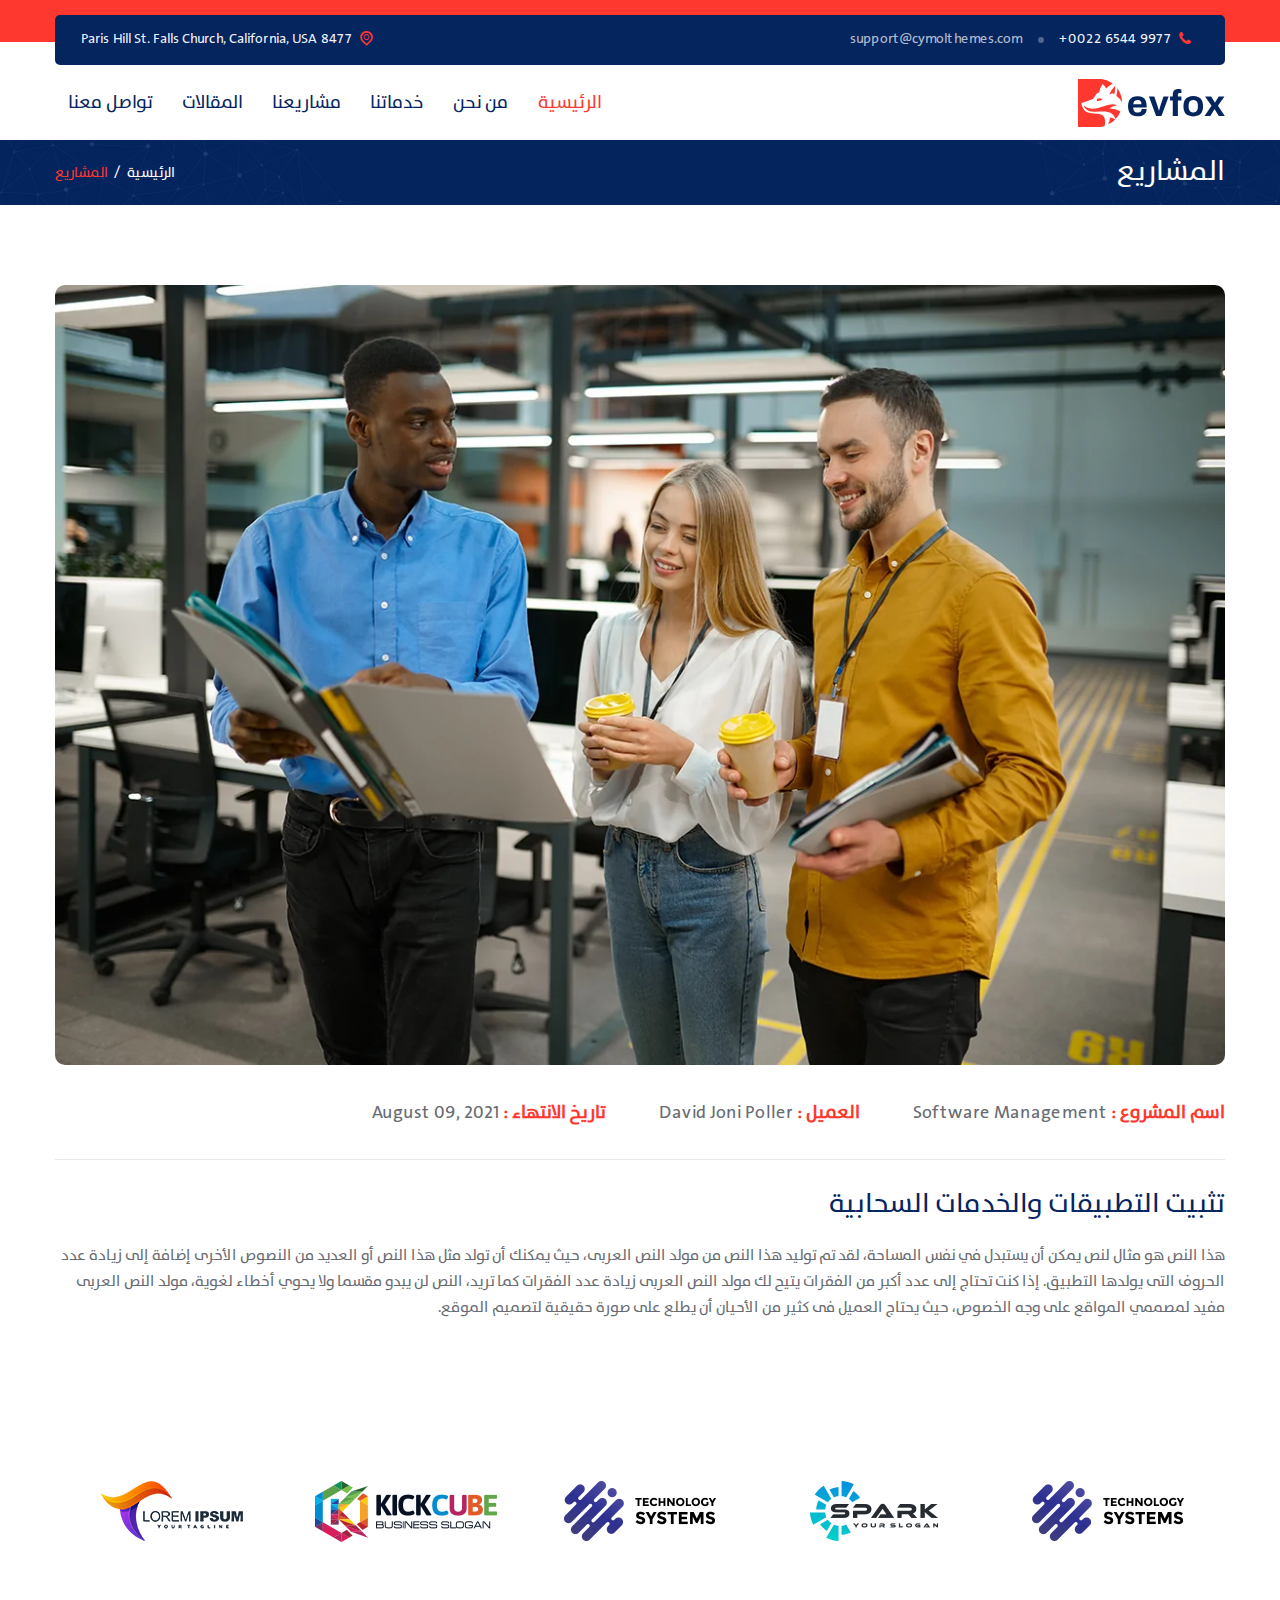
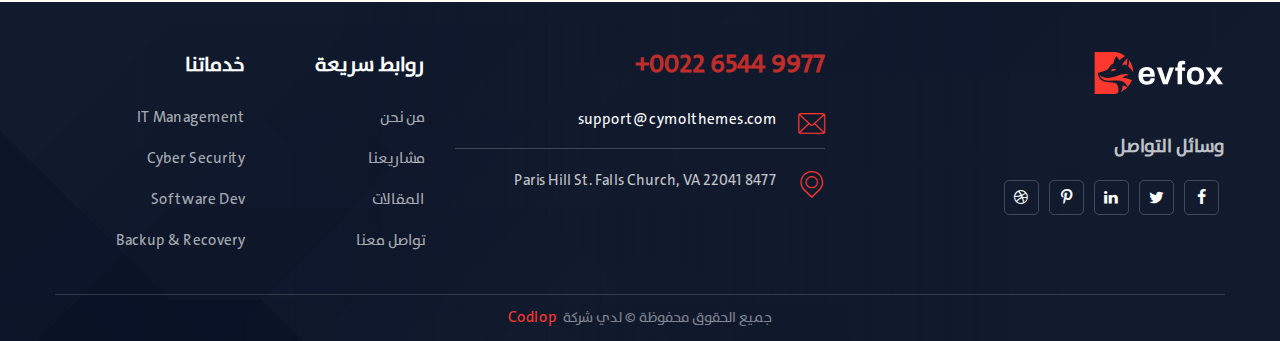
<file: project-details.html>
<!DOCTYPE html>
<html lang="en">

<head>
    <meta charset="utf-8">
    <meta http-equiv="X-UA-Compatible" content="IE=edge">
    <meta name="viewport" content="width=device-width, initial-scale=1">
    <title>IT Solutions</title>
    <link rel="shortcut icon" href="assets/images/favicon.png" />
    <link rel="stylesheet" type="text/css" href="assets/css/bootstrap.min.css" />
    <link rel="stylesheet" type="text/css" href="assets/css/animate.css" />
    <link rel="stylesheet" type="text/css" href="assets/css/all.min.css" />
    <link rel="stylesheet" type="text/css" href="assets/css/fontello.css" />
    <link rel="stylesheet" type="text/css" href="assets/css/flaticon.css" />
    <link rel="stylesheet" type="text/css" href="assets/css/themify-icons.css" />
    <link rel="stylesheet" type="text/css" href="assets/css/slick.css">
    <link rel="stylesheet" type="text/css" href="assets/css/prettyPhoto.css">
    <link rel="stylesheet" type="text/css" href="assets/css/shortcodes.css" />
    <link rel="stylesheet" type="text/css" href="assets/css/main-rtl.css" />
    <!-- REVOLUTION LAYERS STYLES -->
    <link rel='stylesheet' href="assets/revolution/css/rs6.css">

</head>

<body>
    <!--page start-->
    <div class="page">
        <!--header start-->
        <header class="header cmt-header-style-01">
            <!-- topbar -->
            <div class="top_bar bg-base-skin text-base-white clearfix">
                <div class="container">
                    <div class="row">
                        <div class="col-lg-12">
                            <div class="top_bar_inner bg-base-dark text-base-white">
                                <div class="top_bar_contact_item with-icon">
                                    <div class="top_bar_icon"><i class="icon-phone"></i></div>
                                    <em>+0022 6544 9977</em>
                                </div>
                                <div class="top_bar_contact_item">
                                    <a href="mailto:info@example.com.com">support@cymolthemes.com</a>
                                </div>
                                <div class="top_bar_contact_item with-icon ms-auto">
                                    <div class="top_bar_icon"><i class="icon-location-outline"></i></div>
                                    8477 Paris Hill St. Falls Church, California, USA
                                </div>
                            </div>
                        </div>
                    </div>
                </div>
            </div>
            <!-- topbar end -->

            <!-- site-header-menu -->
            <div id="site-header-menu" class="site-header-menu">
                <div class="site-header-menu-inner cmt-stickable-header">
                    <div class="container">
                        <div class="row">
                            <div class="col-lg-12">
                                <!--site-navigation -->
                                <div class="site-navigation d-flex align-items-center justify-content-between">
                                    <!-- site-branding -->
                                    <div class="site-branding me-auto">
                                        <a class="home-link" href="index.html" title="Devfox" rel="home">
                                            <img id="logo-img" height="48" width="147" class="img-fluid auto_size"
                                                src="assets/images/logo-img.svg" alt="logo-img">
                                        </a>
                                    </div><!-- site-branding end -->
                                    <div class="btn-show-menu-mobile menubar menubar--squeeze">
                                        <span class="menubar-box">
                                            <span class="menubar-inner"></span>
                                        </span>
                                    </div>
                                    <!-- menu -->
                                    <nav class="main-menu menu-mobile" id="menu">
                                        <ul class="menu">
                                            <li class="mega-menu-item active">
                                                <a href="index.html">الرئيسية</a>
                                            </li>
                                            <li class="mega-menu-item">
                                                <a href="about.html">من نحن</a>
                                            </li>
                                            <li class="mega-menu-item">
                                                <a href="services.html" class="mega-menu-link">خدماتنا</a>
                                                <ul class="mega-submenu">
                                                    <li><a href="service-details.html">IT Consultancy</a></li>
                                                    <li><a href="service-details.html">Experience Design</a></li>
                                                    <li><a href="service-details.html">Digital Services</a></li>
                                                    <li><a href="service-details.html">Data Structuring</a></li>
                                                    <li><a href="service-details.html">Advisory Services</a></li>
                                                    <li><a href="service-details.html">Content Engineering</a></li>
                                                </ul>
                                            </li>
                                            <li class="mega-menu-item">
                                                <a href="projects.html">مشاريعنا</a>
                                            </li>
                                            <li class="mega-menu-item">
                                                <a href="blogs.html">المقالات</a>
                                            </li>
                                            <li class="mega-menu-item">
                                                <a href="contact.html">تواصل معنا</a>
                                            </li>
                                        </ul>
                                    </nav><!-- menu end -->
                                </div><!-- site-navigation end-->
                            </div>
                        </div>
                    </div>
                </div>
            </div>
            <!-- site-header-menu end-->
        </header>
        <!--header end-->

        <div class="cmt-page-title-row bg-base-dark cmt-bg cmt-bgimage-yes clearfix">
            <div class="cmt-titlebar-wrapper-bg-layer cmt-bg-layer"></div>
            <div class="container">
                <div class="row align-items-center">
                    <div class="col-lg-12">
                        <div class="cmt-page-title-row-inner">
                            <div class="page-title-heading">
                                <h2 class="title">المشاريع</h2>
                            </div>
                            <div class="breadcrumb-wrapper">
                                <span>
                                    <a title="Homepage" href="index.html">الرئيسية</a>
                                </span>
                                <span>المشاريع</span>
                            </div>
                        </div>
                    </div>
                </div>
            </div>                    
        </div>

        <!--site-main start-->
        <div class="site-main">   
            <section class="cmt-row project-single-section pt-80 pb-80 clearfix">
                <div class="container">
                    <!-- row -->
                    <div class="row">
                        <div class="col-lg-12">
                            <div class="cmt-pf-single-content-wrapper cmt-pf-view-left-image">
                                <div class="cmt-pf-single-content-wrapper-innerbox">
                                    <div class="cmt-pf-detail-box">
                                        <!-- ttm_pf_image-wrapper -->
                                        <div class="ttm_pf_image-wrapper">
                                            <img width="1200" height="800" class="img-fluid" src="assets/images/portfolio/portfolio-01-1200x800.jpg" alt="portfolio-img">
                                        </div><!-- ttm_pf_image-wrapper end -->
                                        <div class="cmt-pf-single-detail-box">
                                            
                                            <ul class="cmt-pf-detailbox-list">
                                               <li><span>اسم المشروع : </span><span>Software Management</span></li>
                                               <li><span>العميل : </span><span>David Joni Poller</span></li>
                                               <li><span>تاريخ الانتهاء : </span><span>August 09, 2021</span></li>
                                            </ul>
                                        </div>
                                    </div>
                                    <div class="cmt-pf-single-content-area">
                                        <div class="row">
                                            <div class="col-lg-12">
                                                <h2>تثبيت التطبيقات والخدمات السحابية</h2>
                                                <p>هذا النص هو مثال لنص يمكن أن يستبدل في نفس المساحة، لقد تم توليد هذا النص من مولد النص العربى، حيث يمكنك أن تولد مثل هذا النص أو العديد من النصوص الأخرى إضافة إلى زيادة عدد الحروف التى يولدها التطبيق.
                                                    إذا كنت تحتاج إلى عدد أكبر من الفقرات يتيح لك مولد النص العربى زيادة عدد الفقرات كما تريد، النص لن يبدو مقسما ولا يحوي أخطاء لغوية، مولد النص العربى مفيد لمصممي المواقع على وجه الخصوص، حيث يحتاج العميل فى كثير من الأحيان أن يطلع على صورة حقيقية لتصميم الموقع.</p>
                                            </div>
                                        </div>
                                    </div>
                                    <!-- row end-->
                                </div>
                            </div>
                        </div>
                    </div>
                </div>
            </section>


    <!--partner-section-->            
 <div class="cmt-row partner-section pt-30 res-991-mt-15 clearfix">
    <div class="container">
        <div class="row">
            <div class="col-lg-12">
                <!-- slick_slider -->
                <div class="slick_slider" data-slick='{"slidesToShow": 5, "slidesToScroll": 1, "arrows":false, "autoplay":true, "infinite":true, "responsive": [{"breakpoint":1200,"settings":{"slidesToShow": 5}}, {"breakpoint":1024,"settings":{"slidesToShow": 4}}, {"breakpoint":777,"settings":{"slidesToShow": 3}},{"breakpoint":575,"settings":{"slidesToShow": 2}},{"breakpoint":380,"settings":{"slidesToShow": 1}}]}'>
                    <div class="client-box">
                        <div class="cmt-client-logo-tooltip">
                            <div class="cmt-client-logo-tooltip-inner">
                                <div class="client-thumbnail">
                                    <img width="152" height="60" class="img-fluid" src="assets/images/client/client-01.png" alt="image">
                                </div>
                            </div>
                        </div>
                    </div>
                    <div class="client-box">
                        <div class="cmt-client-logo-tooltip">
                            <div class="cmt-client-logo-tooltip-inner">
                                <div class="client-thumbnail">
                                    <img width="128" height="60" class="img-fluid" src="assets/images/client/client-02.png" alt="image">
                                </div>
                            </div>
                        </div>
                    </div>
                    <div class="client-box">
                        <div class="cmt-client-logo-tooltip">
                            <div class="cmt-client-logo-tooltip-inner">
                                <div class="client-thumbnail">
                                    <img width="142" height="60" class="img-fluid" src="assets/images/client/client-03.png" alt="image">
                                </div>
                            </div>
                        </div>
                    </div>
                    <div class="client-box">
                        <div class="cmt-client-logo-tooltip">
                            <div class="cmt-client-logo-tooltip-inner">
                                <div class="client-thumbnail">
                                    <img width="182" height="61" class="img-fluid" src="assets/images/client/client-04.png" alt="image">
                                </div>
                            </div>
                        </div>
                    </div>
                    <div class="client-box">
                        <div class="cmt-client-logo-tooltip">
                            <div class="cmt-client-logo-tooltip-inner">
                                <div class="client-thumbnail">
                                    <img width="152" height="60" class="img-fluid" src="assets/images/client/client-01.png" alt="image">
                                </div>
                            </div>
                        </div>
                    </div>
                    <div class="client-box">
                        <div class="cmt-client-logo-tooltip">
                            <div class="cmt-client-logo-tooltip-inner">
                                <div class="client-thumbnail">
                                    <img width="128" height="60" class="img-fluid" src="assets/images/client/client-02.png" alt="image">
                                </div>
                            </div>
                        </div>
                    </div>
                </div><!-- cmt-client end -->  
            </div>
        </div>
    </div>
</div>
<!--partner-section end-->



        </div>
        <!--site-main end-->


       <!--footer start-->
       <footer class="footer widget-footer bg-base-dark text-base-white clearfix">
        <div class="cmt-row-wrapper-bg-layer cmt-bg-layer"></div>
        <div class="second-footer">
            <div class="container">
                <div class="row">
                    <div class="col-xs-12 col-sm-12 col-md-6 col-lg-4 widget-area">
                        <div class="widget widget_text clearfix">
                            <div class="footer-logo">
                                <img id="footer-logo-img" class="img-fluid auto_size" height="42" width="132"
                                    src="assets/images/footer-logo.svg" alt="image">
                            </div>
                            <div class="widget_social_wrapper social-icons">
                                <h3 class="fs-18 mb-20">وسائل التواصل</h3>
                                <ul class="list-inline">
                                    <li><a href="https://www.facebook.com/cymolthemes.191219" rel="noopener"
                                            aria-label="facebook"><i class="icon-facebook"></i></a></li>
                                    <li><a href="https://twitter.com/CymolThemes" rel="noopener"
                                            aria-label="twitter"><i class="icon-twitter"></i></a></li>
                                    <li><a href="https://www.behance.net/cymolthemes191219" rel="noopener"
                                            aria-label="linkedin"><i class="icon-linkedin"></i></a></li>
                                    <li><a href="https://in.pinterest.com/cymolthemes/" rel="noopener"
                                            aria-label="pinterest"><i class="icon-pinterest"></i></a></li>
                                    <li><a href="https://dribbble.com/cymol_themes" rel="noopener"
                                            aria-label="dribbble"><i class="icon-dribbble"></i></a></li>
                                </ul>
                            </div>
                        </div>
                    </div>
                    <div class="col-xs-12 col-sm-12 col-md-6 col-lg-4 widget-area">
                        <div class="widget widget_cta clearfix">
                            <h4>+0022 6544 9977</h4>
                            <ul class="widget_contact_wrapper">
                                <li><i class="flaticon-envelope"></i><a
                                        href="mailto:info@example.com.com">support@cymolthemes.com</a></li>
                                <li><i class="flaticon-pin"></i>8477 Paris Hill St. Falls Church, VA 22041</li>
                            </ul>
                        </div>
                    </div>
                    <div class="col-xs-12 col-sm-12 col-md-12 col-lg-4 widget-area">
                        <div class="widget multi_widget clearfix">
                            <div class="widget_nav_menu clearfix">
                                <h3 class="widget-title">روابط سريعة</h3>
                                <ul class="menu-footer-quick-links links-1">
                                    <li><a href="#">من نحن</a></li>
                                    <li><a href="#">مشاريعنا</a></li>
                                    <li><a href="#">المقالات</a></li>
                                    <li><a href="#">تواصل معنا</a></li>
                                </ul>
                            </div>
                            <div class="widget_nav_menu clearfix">
                                <h3 class="widget-title">خدماتنا</h3>
                                <ul class="menu-footer-quick-links links-2">
                                    <li><a href="#">IT Management</a></li>
                                    <li><a href="#">Cyber Security</a></li>
                                    <li><a href="#">Software Dev</a></li>
                                    <li><a href="#">Backup & Recovery</a></li>
                                </ul>
                            </div>
                        </div>
                    </div>
                </div>
            </div>
        </div>
        <div class="bottom-footer-text copyright">
            <div class="container">
                <div class="row">
                    <div class="col-lg-12">
                        <span class="cpy-text"> جميع الحقوق محفوظة © لدي شركة <span class="text-base-skin u1"><a
                                    href="https://codlop.sa/ar" target="_blank"> Codlop </a></span></span>
                    </div>
                </div>
            </div>
        </div>
    </footer>
    <!--footer end-->

    <!--back-to-top start-->
    <a id="totop" href="#top">
        <i class="icon-angle-up"></i>
    </a>
    <!--back-to-top end-->

</div><!-- page end -->


<!-- Javascript -->
<script src="assets/js/jquery-3.6.0.min.js"></script>
<script src="assets/js/bootstrap.bundle.js"></script>
<script src="assets/js/jquery.prettyPhoto.js"></script>
<script src="assets/js/slick.min.js"></script>
<script src="assets/js/jquery-waypoints.js"></script>
<script src="assets/js/numinate.min.js"></script>
<script src="assets/js/imagesloaded.min.js"></script>
<script src="assets/js/circle-progress.min.js"></script>
<script src="assets/js/main.js"></script>

<!-- Revolution Slider -->
<script src="assets/revolution/js/revolution.tools.min.js"></script>
<script src="assets/revolution/js/rs6.min.js"></script>
<script src="assets/revolution/js/slider.js"></script>
<!-- Javascript end-->

</body>

</html>
</file>
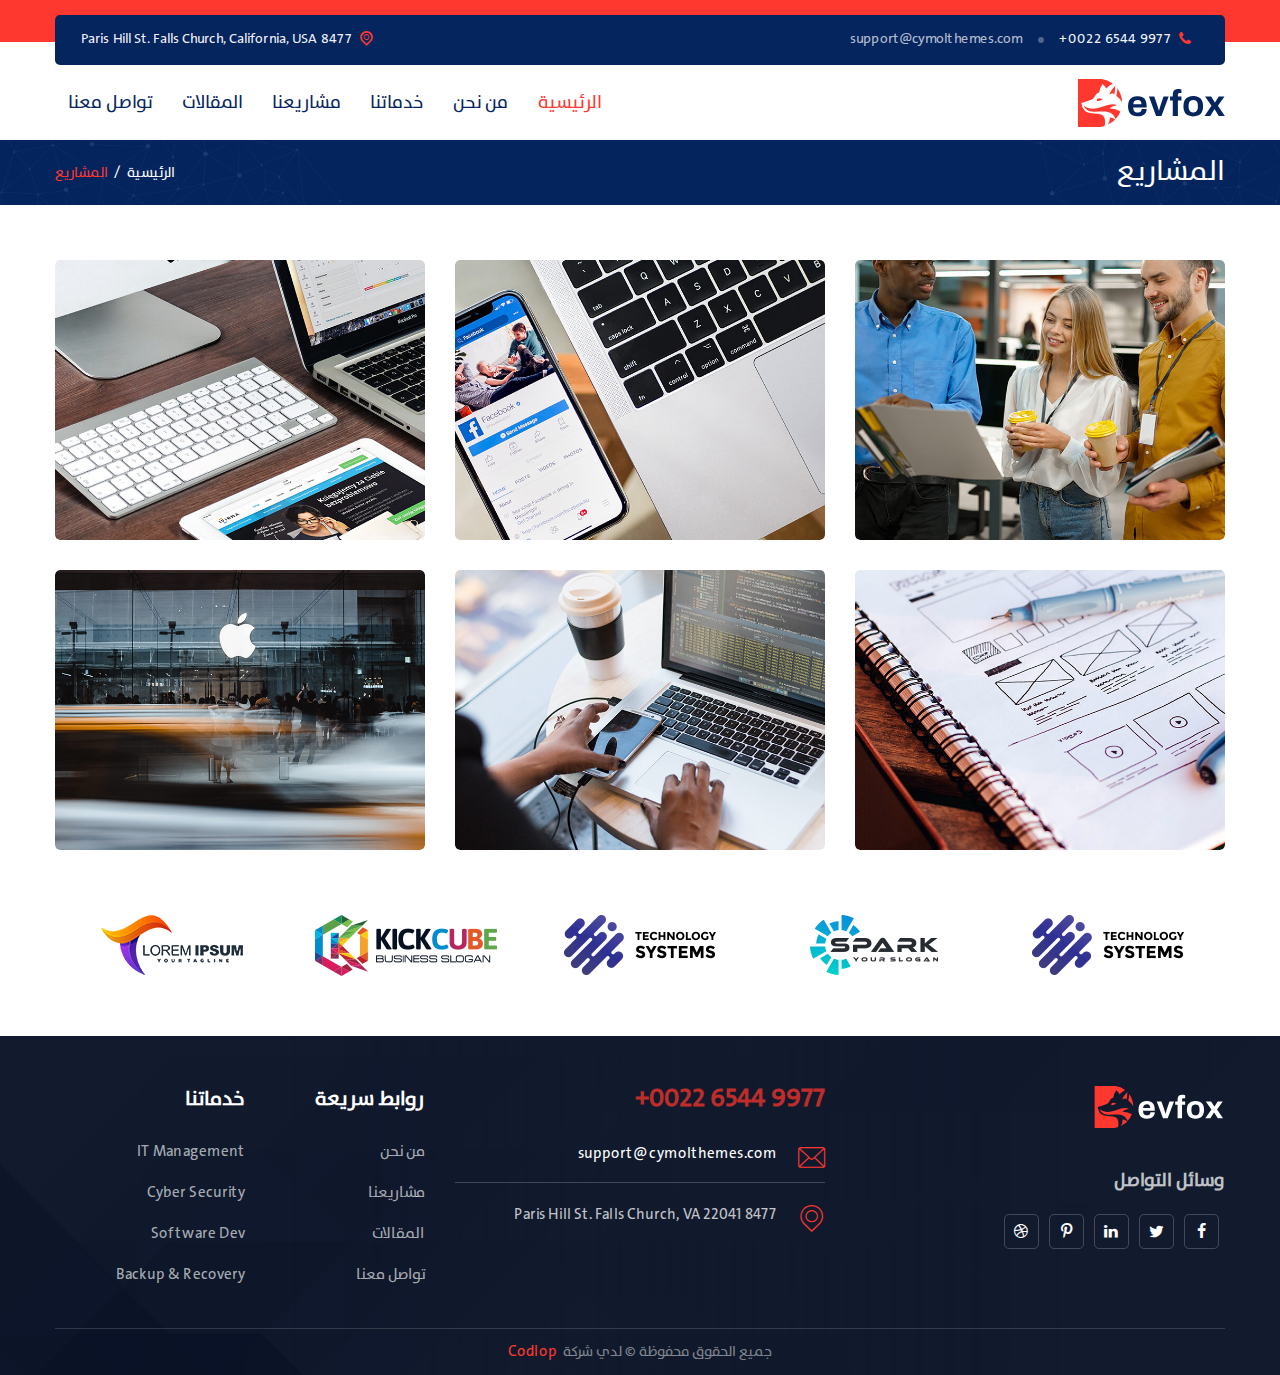
<file: projects.html>
<!DOCTYPE html>
<html lang="en">

<head>
    <meta charset="utf-8">
    <meta http-equiv="X-UA-Compatible" content="IE=edge">
    <meta name="viewport" content="width=device-width, initial-scale=1">
    <title>IT Solutions</title>
    <link rel="shortcut icon" href="assets/images/favicon.png" />
    <link rel="stylesheet" type="text/css" href="assets/css/bootstrap.min.css" />
    <link rel="stylesheet" type="text/css" href="assets/css/animate.css" />
    <link rel="stylesheet" type="text/css" href="assets/css/all.min.css" />
    <link rel="stylesheet" type="text/css" href="assets/css/fontello.css" />
    <link rel="stylesheet" type="text/css" href="assets/css/flaticon.css" />
    <link rel="stylesheet" type="text/css" href="assets/css/themify-icons.css" />
    <link rel="stylesheet" type="text/css" href="assets/css/slick.css">
    <link rel="stylesheet" type="text/css" href="assets/css/prettyPhoto.css">
    <link rel="stylesheet" type="text/css" href="assets/css/shortcodes.css" />
    <link rel="stylesheet" type="text/css" href="assets/css/main-rtl.css" />
    <!-- REVOLUTION LAYERS STYLES -->
    <link rel='stylesheet' href="assets/revolution/css/rs6.css">

</head>

<body>
    <!--page start-->
    <div class="page">
        <!--header start-->
        <header class="header cmt-header-style-01">
            <!-- topbar -->
            <div class="top_bar bg-base-skin text-base-white clearfix">
                <div class="container">
                    <div class="row">
                        <div class="col-lg-12">
                            <div class="top_bar_inner bg-base-dark text-base-white">
                                <div class="top_bar_contact_item with-icon">
                                    <div class="top_bar_icon"><i class="icon-phone"></i></div>
                                    <em>+0022 6544 9977</em>
                                </div>
                                <div class="top_bar_contact_item">
                                    <a href="mailto:info@example.com.com">support@cymolthemes.com</a>
                                </div>
                                <div class="top_bar_contact_item with-icon ms-auto">
                                    <div class="top_bar_icon"><i class="icon-location-outline"></i></div>
                                    8477 Paris Hill St. Falls Church, California, USA
                                </div>
                            </div>
                        </div>
                    </div>
                </div>
            </div>
            <!-- topbar end -->

            <!-- site-header-menu -->
            <div id="site-header-menu" class="site-header-menu">
                <div class="site-header-menu-inner cmt-stickable-header">
                    <div class="container">
                        <div class="row">
                            <div class="col-lg-12">
                                <!--site-navigation -->
                                <div class="site-navigation d-flex align-items-center justify-content-between">
                                    <!-- site-branding -->
                                    <div class="site-branding me-auto">
                                        <a class="home-link" href="index.html" title="Devfox" rel="home">
                                            <img id="logo-img" height="48" width="147" class="img-fluid auto_size"
                                                src="assets/images/logo-img.svg" alt="logo-img">
                                        </a>
                                    </div><!-- site-branding end -->
                                    <div class="btn-show-menu-mobile menubar menubar--squeeze">
                                        <span class="menubar-box">
                                            <span class="menubar-inner"></span>
                                        </span>
                                    </div>
                                    <!-- menu -->
                                    <nav class="main-menu menu-mobile" id="menu">
                                        <ul class="menu">
                                            <li class="mega-menu-item active">
                                                <a href="index.html">الرئيسية</a>
                                            </li>
                                            <li class="mega-menu-item">
                                                <a href="about.html">من نحن</a>
                                            </li>
                                            <li class="mega-menu-item">
                                                <a href="services.html" class="mega-menu-link">خدماتنا</a>
                                                <ul class="mega-submenu">
                                                    <li><a href="service-details.html">IT Consultancy</a></li>
                                                    <li><a href="service-details.html">Experience Design</a></li>
                                                    <li><a href="service-details.html">Digital Services</a></li>
                                                    <li><a href="service-details.html">Data Structuring</a></li>
                                                    <li><a href="service-details.html">Advisory Services</a></li>
                                                    <li><a href="service-details.html">Content Engineering</a></li>
                                                </ul>
                                            </li>
                                            <li class="mega-menu-item">
                                                <a href="projects.html">مشاريعنا</a>
                                            </li>
                                            <li class="mega-menu-item">
                                                <a href="blogs.html">المقالات</a>
                                            </li>
                                            <li class="mega-menu-item">
                                                <a href="contact.html">تواصل معنا</a>
                                            </li>
                                        </ul>
                                    </nav><!-- menu end -->
                                </div><!-- site-navigation end-->
                            </div>
                        </div>
                    </div>
                </div>
            </div>
            <!-- site-header-menu end-->
        </header>
        <!--header end-->

        <div class="cmt-page-title-row bg-base-dark cmt-bg cmt-bgimage-yes clearfix">
            <div class="cmt-titlebar-wrapper-bg-layer cmt-bg-layer"></div>
            <div class="container">
                <div class="row align-items-center">
                    <div class="col-lg-12">
                        <div class="cmt-page-title-row-inner">
                            <div class="page-title-heading">
                                <h2 class="title">المشاريع</h2>
                            </div>
                            <div class="breadcrumb-wrapper">
                                <span>
                                    <a title="Homepage" href="index.html">الرئيسية</a>
                                </span>
                                <span>المشاريع</span>
                            </div>
                        </div>
                    </div>
                </div>
            </div>
        </div>

        <!--site-main start-->
        <div class="site-main">

            <section class="cmt-row padding_bottom_zero-section clearfix">
                <div class="container">
                    <!-- row -->
                    <div class="row mt_15 mb_15">
                        <div class="col-lg-4 col-md-6 col-sm-6">
                            <a href="project-details.html" class="featured-imagebox featured-imagebox-portfolio style1">
                                <div class="featured-thumbnail">
                                    <img class="img-fluid" height="800" width="700"
                                        src="assets/images/portfolio/portfolio-01-700x800.jpg" alt="portfolio_img">
                                </div>
                                <div class="featured-content">
                                    <div class="featured-title">
                                        <h3>اسم المشروع</h3>
                                    </div>
                                </div>
                            </a>
                        </div>
                        <div class="col-lg-4 col-md-6 col-sm-6">
                            <a href="project-details.html" class="featured-imagebox featured-imagebox-portfolio style1">
                                <div class="featured-thumbnail">
                                    <img class="img-fluid" height="800" width="700"
                                        src="assets/images/portfolio/portfolio-02-700x800.jpg" alt="portfolio_img">
                                </div>
                                <div class="featured-content">
                                    <div class="featured-title">
                                        <h3>اسم المشروع</h3>
                                    </div>
                                </div>
                            </a>
                        </div>
                        <div class="col-lg-4 col-md-6 col-sm-6">
                            <a href="project-details.html" class="featured-imagebox featured-imagebox-portfolio style1">
                                <div class="featured-thumbnail">
                                    <img class="img-fluid" height="800" width="700"
                                        src="assets/images/portfolio/portfolio-03-700x800.jpg" alt="portfolio_img">
                                </div>
                                <div class="featured-content">
                                    <div class="featured-title">
                                        <h3>اسم المشروع</h3>
                                    </div>
                                </div>
                            </a>
                        </div>
                        <div class="col-lg-4 col-md-6 col-sm-6">
                            <a href="project-details.html" class="featured-imagebox featured-imagebox-portfolio style1">
                                <div class="featured-thumbnail">
                                    <img class="img-fluid" height="800" width="700"
                                        src="assets/images/portfolio/portfolio-04-700x800.jpg" alt="portfolio_img">
                                </div>
                                <div class="featured-content">
                                    <div class="featured-title">
                                        <h3>اسم المشروع</h3>
                                    </div>
                                </div>
                            </a>
                        </div>
                        <div class="col-lg-4 col-md-6 col-sm-6">
                            <a href="project-details.html" class="featured-imagebox featured-imagebox-portfolio style1">
                                <div class="featured-thumbnail">
                                    <img class="img-fluid" height="800" width="700"
                                        src="assets/images/portfolio/portfolio-05-700x800.jpg" alt="portfolio_img">
                                </div>
                                <div class="featured-content">
                                    <div class="featured-title">
                                        <h3>اسم المشروع</h3>
                                    </div>
                                </div>
                            </a>
                        </div>
                        <div class="col-lg-4 col-md-6 col-sm-6">
                            <a href="project-details.html" class="featured-imagebox featured-imagebox-portfolio style1">
                                <div class="featured-thumbnail">
                                    <img class="img-fluid" height="800" width="700"
                                        src="assets/images/portfolio/portfolio-06-700x800.jpg" alt="portfolio_img">
                                </div>
                                <div class="featured-content">
                                    <div class="featured-title">
                                        <h3>اسم المشروع</h3>
                                    </div>
                                </div>
                            </a>
                        </div>
                    </div>
                    <!-- row end -->
                </div>
            </section>

            <!--partner-section-->
            <div class="cmt-row partner-section pt-30 res-991-mt-15">
                <div class="container">
                    <div class="row">
                        <div class="col-lg-12">
                            <!-- slick_slider -->
                            <div class="slick_slider"
                                data-slick='{"slidesToShow": 5, "slidesToScroll": 1, "arrows":false, "autoplay":true, "infinite":true, "responsive": [{"breakpoint":1200,"settings":{"slidesToShow": 5}}, {"breakpoint":1024,"settings":{"slidesToShow": 4}}, {"breakpoint":777,"settings":{"slidesToShow": 3}},{"breakpoint":575,"settings":{"slidesToShow": 2}},{"breakpoint":380,"settings":{"slidesToShow": 1}}]}'>
                                <div class="client-box">
                                    <div class="cmt-client-logo-tooltip">
                                        <div class="cmt-client-logo-tooltip-inner">
                                            <div class="client-thumbnail">
                                                <img width="152" height="60" class="img-fluid"
                                                    src="assets/images/client/client-01.png" alt="image">
                                            </div>
                                        </div>
                                    </div>
                                </div>
                                <div class="client-box">
                                    <div class="cmt-client-logo-tooltip">
                                        <div class="cmt-client-logo-tooltip-inner">
                                            <div class="client-thumbnail">
                                                <img width="128" height="60" class="img-fluid"
                                                    src="assets/images/client/client-02.png" alt="image">
                                            </div>
                                        </div>
                                    </div>
                                </div>
                                <div class="client-box">
                                    <div class="cmt-client-logo-tooltip">
                                        <div class="cmt-client-logo-tooltip-inner">
                                            <div class="client-thumbnail">
                                                <img width="142" height="60" class="img-fluid"
                                                    src="assets/images/client/client-03.png" alt="image">
                                            </div>
                                        </div>
                                    </div>
                                </div>
                                <div class="client-box">
                                    <div class="cmt-client-logo-tooltip">
                                        <div class="cmt-client-logo-tooltip-inner">
                                            <div class="client-thumbnail">
                                                <img width="182" height="61" class="img-fluid"
                                                    src="assets/images/client/client-04.png" alt="image">
                                            </div>
                                        </div>
                                    </div>
                                </div>
                                <div class="client-box">
                                    <div class="cmt-client-logo-tooltip">
                                        <div class="cmt-client-logo-tooltip-inner">
                                            <div class="client-thumbnail">
                                                <img width="152" height="60" class="img-fluid"
                                                    src="assets/images/client/client-01.png" alt="image">
                                            </div>
                                        </div>
                                    </div>
                                </div>
                                <div class="client-box">
                                    <div class="cmt-client-logo-tooltip">
                                        <div class="cmt-client-logo-tooltip-inner">
                                            <div class="client-thumbnail">
                                                <img width="128" height="60" class="img-fluid"
                                                    src="assets/images/client/client-02.png" alt="image">
                                            </div>
                                        </div>
                                    </div>
                                </div>
                            </div><!-- cmt-client end -->
                        </div>
                    </div>
                </div>
            </div>
            <!--partner-section end-->



        </div>
        <!--site-main end-->


       <!--footer start-->
       <footer class="footer widget-footer bg-base-dark text-base-white clearfix">
        <div class="cmt-row-wrapper-bg-layer cmt-bg-layer"></div>
        <div class="second-footer">
            <div class="container">
                <div class="row">
                    <div class="col-xs-12 col-sm-12 col-md-6 col-lg-4 widget-area">
                        <div class="widget widget_text clearfix">
                            <div class="footer-logo">
                                <img id="footer-logo-img" class="img-fluid auto_size" height="42" width="132"
                                    src="assets/images/footer-logo.svg" alt="image">
                            </div>
                            <div class="widget_social_wrapper social-icons">
                                <h3 class="fs-18 mb-20">وسائل التواصل</h3>
                                <ul class="list-inline">
                                    <li><a href="https://www.facebook.com/cymolthemes.191219" rel="noopener"
                                            aria-label="facebook"><i class="icon-facebook"></i></a></li>
                                    <li><a href="https://twitter.com/CymolThemes" rel="noopener"
                                            aria-label="twitter"><i class="icon-twitter"></i></a></li>
                                    <li><a href="https://www.behance.net/cymolthemes191219" rel="noopener"
                                            aria-label="linkedin"><i class="icon-linkedin"></i></a></li>
                                    <li><a href="https://in.pinterest.com/cymolthemes/" rel="noopener"
                                            aria-label="pinterest"><i class="icon-pinterest"></i></a></li>
                                    <li><a href="https://dribbble.com/cymol_themes" rel="noopener"
                                            aria-label="dribbble"><i class="icon-dribbble"></i></a></li>
                                </ul>
                            </div>
                        </div>
                    </div>
                    <div class="col-xs-12 col-sm-12 col-md-6 col-lg-4 widget-area">
                        <div class="widget widget_cta clearfix">
                            <h4>+0022 6544 9977</h4>
                            <ul class="widget_contact_wrapper">
                                <li><i class="flaticon-envelope"></i><a
                                        href="mailto:info@example.com.com">support@cymolthemes.com</a></li>
                                <li><i class="flaticon-pin"></i>8477 Paris Hill St. Falls Church, VA 22041</li>
                            </ul>
                        </div>
                    </div>
                    <div class="col-xs-12 col-sm-12 col-md-12 col-lg-4 widget-area">
                        <div class="widget multi_widget clearfix">
                            <div class="widget_nav_menu clearfix">
                                <h3 class="widget-title">روابط سريعة</h3>
                                <ul class="menu-footer-quick-links links-1">
                                    <li><a href="#">من نحن</a></li>
                                    <li><a href="#">مشاريعنا</a></li>
                                    <li><a href="#">المقالات</a></li>
                                    <li><a href="#">تواصل معنا</a></li>
                                </ul>
                            </div>
                            <div class="widget_nav_menu clearfix">
                                <h3 class="widget-title">خدماتنا</h3>
                                <ul class="menu-footer-quick-links links-2">
                                    <li><a href="#">IT Management</a></li>
                                    <li><a href="#">Cyber Security</a></li>
                                    <li><a href="#">Software Dev</a></li>
                                    <li><a href="#">Backup & Recovery</a></li>
                                </ul>
                            </div>
                        </div>
                    </div>
                </div>
            </div>
        </div>
        <div class="bottom-footer-text copyright">
            <div class="container">
                <div class="row">
                    <div class="col-lg-12">
                        <span class="cpy-text"> جميع الحقوق محفوظة © لدي شركة <span class="text-base-skin u1"><a
                                    href="https://codlop.sa/ar" target="_blank"> Codlop </a></span></span>
                    </div>
                </div>
            </div>
        </div>
    </footer>
    <!--footer end-->

    <!--back-to-top start-->
    <a id="totop" href="#top">
        <i class="icon-angle-up"></i>
    </a>
    <!--back-to-top end-->

</div><!-- page end -->


<!-- Javascript -->
<script src="assets/js/jquery-3.6.0.min.js"></script>
<script src="assets/js/bootstrap.bundle.js"></script>
<script src="assets/js/jquery.prettyPhoto.js"></script>
<script src="assets/js/slick.min.js"></script>
<script src="assets/js/jquery-waypoints.js"></script>
<script src="assets/js/numinate.min.js"></script>
<script src="assets/js/imagesloaded.min.js"></script>
<script src="assets/js/circle-progress.min.js"></script>
<script src="assets/js/main.js"></script>

<!-- Revolution Slider -->
<script src="assets/revolution/js/revolution.tools.min.js"></script>
<script src="assets/revolution/js/rs6.min.js"></script>
<script src="assets/revolution/js/slider.js"></script>
<!-- Javascript end-->

</body>

</html>
</file>
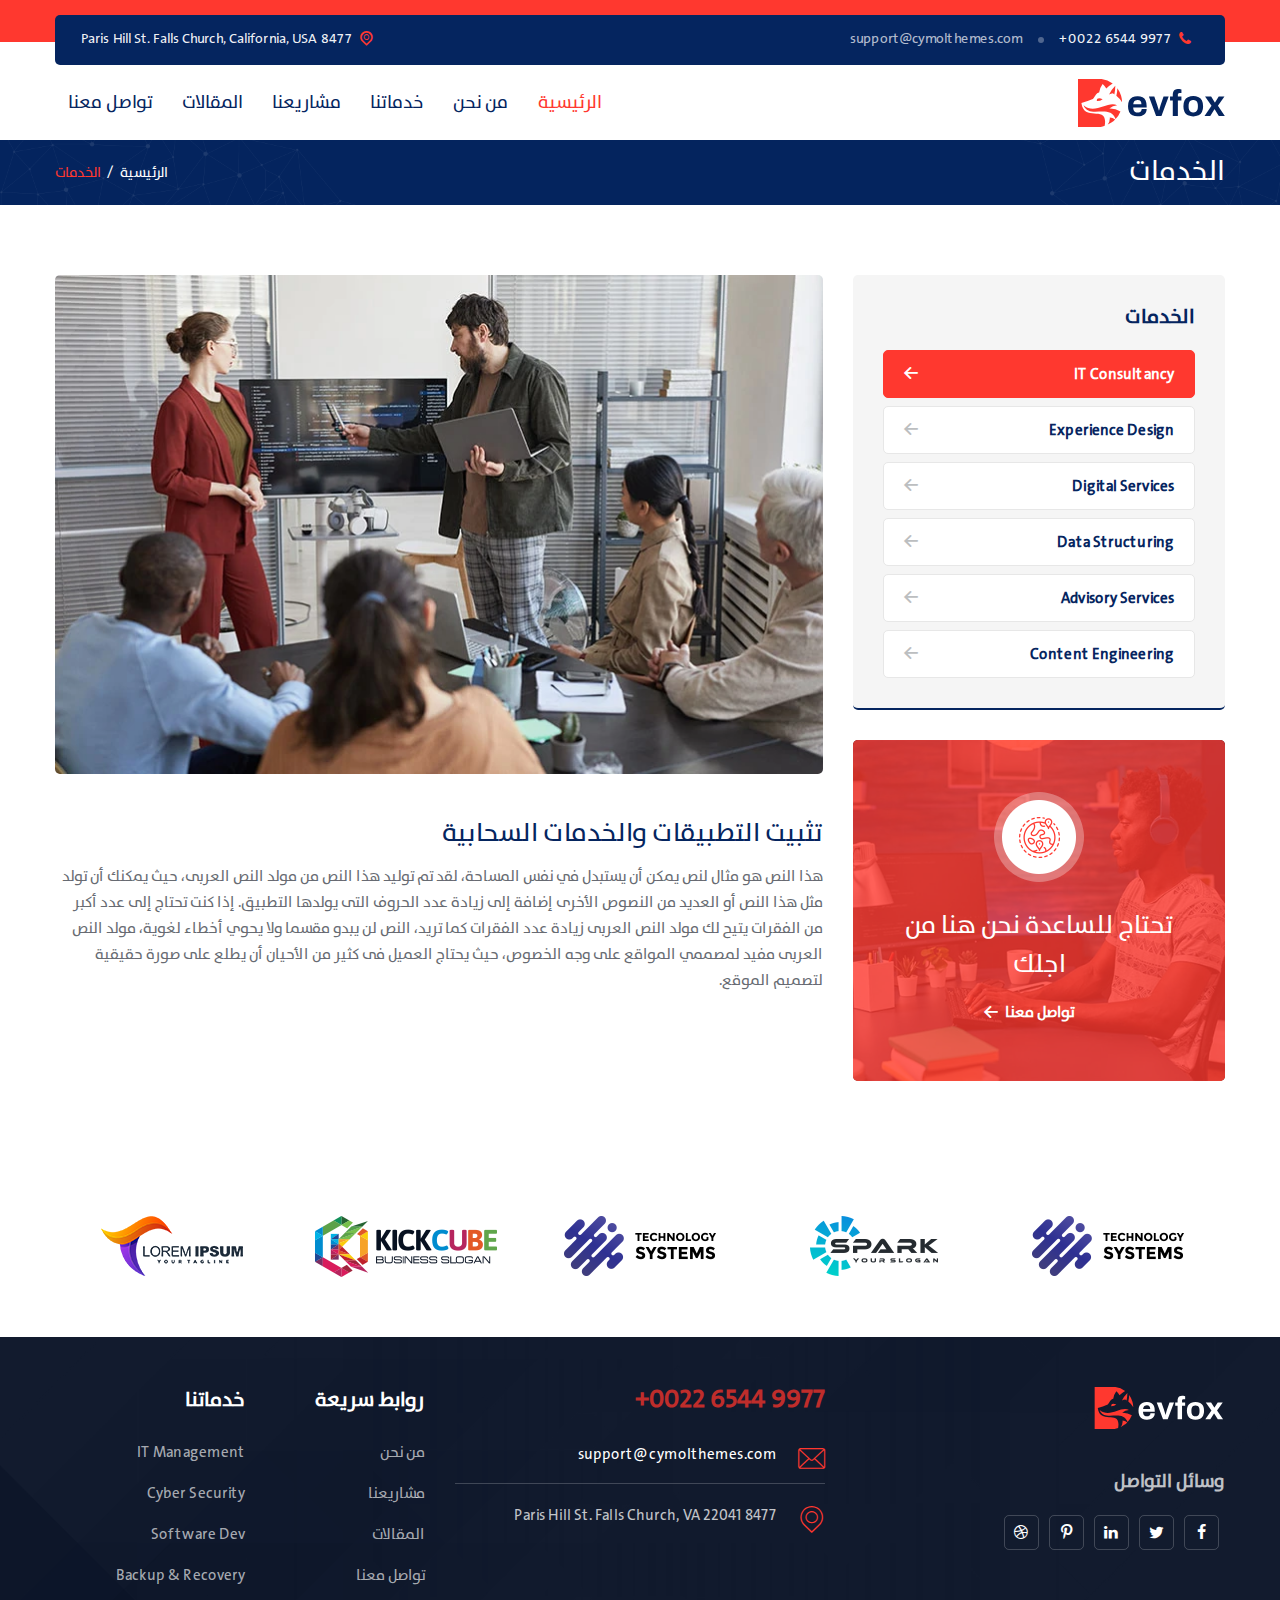
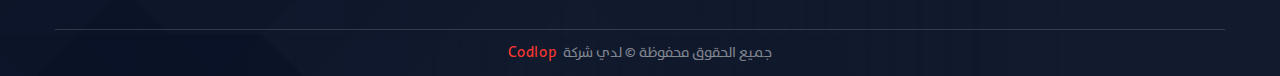
<file: service-details.html>
<!DOCTYPE html>
<html lang="en">

<head>
    <meta charset="utf-8">
    <meta http-equiv="X-UA-Compatible" content="IE=edge">
    <meta name="viewport" content="width=device-width, initial-scale=1">
    <title>IT Solutions</title>
    <link rel="shortcut icon" href="assets/images/favicon.png" />
    <link rel="stylesheet" type="text/css" href="assets/css/bootstrap.min.css" />
    <link rel="stylesheet" type="text/css" href="assets/css/animate.css" />
    <link rel="stylesheet" type="text/css" href="assets/css/all.min.css" />
    <link rel="stylesheet" type="text/css" href="assets/css/fontello.css" />
    <link rel="stylesheet" type="text/css" href="assets/css/flaticon.css" />
    <link rel="stylesheet" type="text/css" href="assets/css/themify-icons.css" />
    <link rel="stylesheet" type="text/css" href="assets/css/slick.css">
    <link rel="stylesheet" type="text/css" href="assets/css/prettyPhoto.css">
    <link rel="stylesheet" type="text/css" href="assets/css/shortcodes.css" />
    <link rel="stylesheet" type="text/css" href="assets/css/main-rtl.css" />
    <!-- REVOLUTION LAYERS STYLES -->
    <link rel='stylesheet' href="assets/revolution/css/rs6.css">

</head>

<body>
    <!--page start-->
    <div class="page">
        <!--header start-->
        <header class="header cmt-header-style-01">
            <!-- topbar -->
            <div class="top_bar bg-base-skin text-base-white clearfix">
                <div class="container">
                    <div class="row">
                        <div class="col-lg-12">
                            <div class="top_bar_inner bg-base-dark text-base-white">
                                <div class="top_bar_contact_item with-icon">
                                    <div class="top_bar_icon"><i class="icon-phone"></i></div>
                                    <em>+0022 6544 9977</em>
                                </div>
                                <div class="top_bar_contact_item">
                                    <a href="mailto:info@example.com.com">support@cymolthemes.com</a>
                                </div>
                                <div class="top_bar_contact_item with-icon ms-auto">
                                    <div class="top_bar_icon"><i class="icon-location-outline"></i></div>
                                    8477 Paris Hill St. Falls Church, California, USA
                                </div>
                            </div>
                        </div>
                    </div>
                </div>
            </div>
            <!-- topbar end -->

            <!-- site-header-menu -->
            <div id="site-header-menu" class="site-header-menu">
                <div class="site-header-menu-inner cmt-stickable-header">
                    <div class="container">
                        <div class="row">
                            <div class="col-lg-12">
                                <!--site-navigation -->
                                <div class="site-navigation d-flex align-items-center justify-content-between">
                                    <!-- site-branding -->
                                    <div class="site-branding me-auto">
                                        <a class="home-link" href="index.html" title="Devfox" rel="home">
                                            <img id="logo-img" height="48" width="147" class="img-fluid auto_size"
                                                src="assets/images/logo-img.svg" alt="logo-img">
                                        </a>
                                    </div><!-- site-branding end -->
                                    <div class="btn-show-menu-mobile menubar menubar--squeeze">
                                        <span class="menubar-box">
                                            <span class="menubar-inner"></span>
                                        </span>
                                    </div>
                                    <!-- menu -->
                                    <nav class="main-menu menu-mobile" id="menu">
                                        <ul class="menu">
                                            <li class="mega-menu-item active">
                                                <a href="index.html">الرئيسية</a>
                                            </li>
                                            <li class="mega-menu-item">
                                                <a href="about.html">من نحن</a>
                                            </li>
                                            <li class="mega-menu-item">
                                                <a href="services.html" class="mega-menu-link">خدماتنا</a>
                                                <ul class="mega-submenu">
                                                    <li><a href="service-details.html">IT Consultancy</a></li>
                                                    <li><a href="service-details.html">Experience Design</a></li>
                                                    <li><a href="service-details.html">Digital Services</a></li>
                                                    <li><a href="service-details.html">Data Structuring</a></li>
                                                    <li><a href="service-details.html">Advisory Services</a></li>
                                                    <li><a href="service-details.html">Content Engineering</a></li>
                                                </ul>
                                            </li>
                                            <li class="mega-menu-item">
                                                <a href="projects.html">مشاريعنا</a>
                                            </li>
                                            <li class="mega-menu-item">
                                                <a href="blogs.html">المقالات</a>
                                            </li>
                                            <li class="mega-menu-item">
                                                <a href="contact.html">تواصل معنا</a>
                                            </li>
                                        </ul>
                                    </nav><!-- menu end -->
                                </div><!-- site-navigation end-->
                            </div>
                        </div>
                    </div>
                </div>
            </div>
            <!-- site-header-menu end-->
        </header>
        <!--header end-->

        <div class="cmt-page-title-row bg-base-dark cmt-bg cmt-bgimage-yes clearfix">
            <div class="cmt-titlebar-wrapper-bg-layer cmt-bg-layer"></div>
            <div class="container">
                <div class="row align-items-center">
                    <div class="col-lg-12">
                        <div class="cmt-page-title-row-inner">
                            <div class="page-title-heading">
                                <h2 class="title">الخدمات</h2>
                            </div>
                            <div class="breadcrumb-wrapper">
                                <span>
                                    <a title="Homepage" href="index.html">الرئيسية</a>
                                </span>
                                <span>الخدمات</span>
                            </div>
                        </div>
                    </div>
                </div>
            </div>
        </div>

        <!--site-main start-->
        <div class="site-main">

            <div class="cmt-row sidebar cmt-sidebar-left">
                <div class="container">
                    <!-- row -->
                    <div class="row">
                        <div class="col-lg-4 widget-area sidebar-left">
                            <aside class="widget widget-nav-menu with-title">
                                <h3 class="widget-title">الخدمات</h3>
                                <ul>
                                    <li class="active"><a href="service-details.html"> IT Consultancy </a></li>
                                    <li><a href="service-details.html"> Experience Design </a></li>
                                    <li><a href="service-details.html"> Digital Services </a></li>
                                    <li><a href="service-details.html"> Data Structuring </a></li>
                                    <li><a href="service-details.html"> Advisory Services </a></li>
                                    <li><a href="service-details.html"> Content Engineering </a></li>
                                </ul>
                            </aside>
                            <aside class="widget widget-banner with-title">
                                <div
                                    class="cmt-col-bgcolor-yes bg-base-skin text-base-white col-bg-img-five cmt-col-bgimage-yes cmt-bg">
                                    <div class="cmt-col-wrapper-bg-layer cmt-bg-layer bg-base-skin">
                                        <div class="cmt-col-wrapper-bg-layer-inner bg-base-skin"></div>
                                    </div>
                                    <div class="layer-content text-center">
                                        <div class="icon-img mb-25">
                                            <img src="assets/images/icon-service.png" alt="icon-service.png">
                                        </div>
                                        <h3>تحتاج للساعدة نحن هنا من اجلك</h3>
                                        <a class="cmt-btn btn-inline cmt-icon-btn-right cmt-btn-size-md cmt-btn-color-white"
                                            href="contact-us.html">تواصل معنا<i class="icon-right"></i></a>
                                    </div>
                                </div>
                            </aside>

                        </div>
                        <div class="col-lg-8 content-area">
                            <div class="cmt-service-single-content-area">
                                <div class="ttm_fatured_image-wrapper mb-40 res-575-mb-20">
                                    <img width="770" height="500" class="img-fluid"
                                        src="assets/images/services/services-01-770x500.jpg" alt="services-1">
                                </div>
                                <div class="cmt-service-description">
                                    <h3>
                                        تثبيت التطبيقات والخدمات السحابية</h3>
                                    <p>هذا النص هو مثال لنص يمكن أن يستبدل في نفس المساحة، لقد تم توليد هذا النص من مولد
                                        النص العربى، حيث يمكنك أن تولد مثل هذا النص أو العديد من النصوص الأخرى إضافة إلى
                                        زيادة عدد الحروف التى يولدها التطبيق.
                                        إذا كنت تحتاج إلى عدد أكبر من الفقرات يتيح لك مولد النص العربى زيادة عدد الفقرات
                                        كما تريد، النص لن يبدو مقسما ولا يحوي أخطاء لغوية، مولد النص العربى مفيد لمصممي
                                        المواقع على وجه الخصوص، حيث يحتاج العميل فى كثير من الأحيان أن يطلع على صورة
                                        حقيقية لتصميم الموقع.</p>
                                </div>
                            </div>
                        </div>
                    </div><!-- row end -->
                </div>
            </div>

            <!--partner-section-->
            <div class="cmt-row partner-section pt-30 res-991-mt-15">
                <div class="container">
                    <div class="row">
                        <div class="col-lg-12">
                            <!-- slick_slider -->
                            <div class="slick_slider"
                                data-slick='{"slidesToShow": 5, "slidesToScroll": 1, "arrows":false, "autoplay":true, "infinite":true, "responsive": [{"breakpoint":1200,"settings":{"slidesToShow": 5}}, {"breakpoint":1024,"settings":{"slidesToShow": 4}}, {"breakpoint":777,"settings":{"slidesToShow": 3}},{"breakpoint":575,"settings":{"slidesToShow": 2}},{"breakpoint":380,"settings":{"slidesToShow": 1}}]}'>
                                <div class="client-box">
                                    <div class="cmt-client-logo-tooltip">
                                        <div class="cmt-client-logo-tooltip-inner">
                                            <div class="client-thumbnail">
                                                <img width="152" height="60" class="img-fluid"
                                                    src="assets/images/client/client-01.png" alt="image">
                                            </div>
                                        </div>
                                    </div>
                                </div>
                                <div class="client-box">
                                    <div class="cmt-client-logo-tooltip">
                                        <div class="cmt-client-logo-tooltip-inner">
                                            <div class="client-thumbnail">
                                                <img width="128" height="60" class="img-fluid"
                                                    src="assets/images/client/client-02.png" alt="image">
                                            </div>
                                        </div>
                                    </div>
                                </div>
                                <div class="client-box">
                                    <div class="cmt-client-logo-tooltip">
                                        <div class="cmt-client-logo-tooltip-inner">
                                            <div class="client-thumbnail">
                                                <img width="142" height="60" class="img-fluid"
                                                    src="assets/images/client/client-03.png" alt="image">
                                            </div>
                                        </div>
                                    </div>
                                </div>
                                <div class="client-box">
                                    <div class="cmt-client-logo-tooltip">
                                        <div class="cmt-client-logo-tooltip-inner">
                                            <div class="client-thumbnail">
                                                <img width="182" height="61" class="img-fluid"
                                                    src="assets/images/client/client-04.png" alt="image">
                                            </div>
                                        </div>
                                    </div>
                                </div>
                                <div class="client-box">
                                    <div class="cmt-client-logo-tooltip">
                                        <div class="cmt-client-logo-tooltip-inner">
                                            <div class="client-thumbnail">
                                                <img width="152" height="60" class="img-fluid"
                                                    src="assets/images/client/client-01.png" alt="image">
                                            </div>
                                        </div>
                                    </div>
                                </div>
                                <div class="client-box">
                                    <div class="cmt-client-logo-tooltip">
                                        <div class="cmt-client-logo-tooltip-inner">
                                            <div class="client-thumbnail">
                                                <img width="128" height="60" class="img-fluid"
                                                    src="assets/images/client/client-02.png" alt="image">
                                            </div>
                                        </div>
                                    </div>
                                </div>
                            </div><!-- cmt-client end -->
                        </div>
                    </div>
                </div>
            </div>
            <!--partner-section end-->



        </div>
        <!--site-main end-->


        <!--footer start-->
        <footer class="footer widget-footer bg-base-dark text-base-white clearfix">
            <div class="cmt-row-wrapper-bg-layer cmt-bg-layer"></div>
            <div class="second-footer">
                <div class="container">
                    <div class="row">
                        <div class="col-xs-12 col-sm-12 col-md-6 col-lg-4 widget-area">
                            <div class="widget widget_text clearfix">
                                <div class="footer-logo">
                                    <img id="footer-logo-img" class="img-fluid auto_size" height="42" width="132"
                                        src="assets/images/footer-logo.svg" alt="image">
                                </div>
                                <div class="widget_social_wrapper social-icons">
                                    <h3 class="fs-18 mb-20">وسائل التواصل</h3>
                                    <ul class="list-inline">
                                        <li><a href="https://www.facebook.com/cymolthemes.191219" rel="noopener"
                                                aria-label="facebook"><i class="icon-facebook"></i></a></li>
                                        <li><a href="https://twitter.com/CymolThemes" rel="noopener"
                                                aria-label="twitter"><i class="icon-twitter"></i></a></li>
                                        <li><a href="https://www.behance.net/cymolthemes191219" rel="noopener"
                                                aria-label="linkedin"><i class="icon-linkedin"></i></a></li>
                                        <li><a href="https://in.pinterest.com/cymolthemes/" rel="noopener"
                                                aria-label="pinterest"><i class="icon-pinterest"></i></a></li>
                                        <li><a href="https://dribbble.com/cymol_themes" rel="noopener"
                                                aria-label="dribbble"><i class="icon-dribbble"></i></a></li>
                                    </ul>
                                </div>
                            </div>
                        </div>
                        <div class="col-xs-12 col-sm-12 col-md-6 col-lg-4 widget-area">
                            <div class="widget widget_cta clearfix">
                                <h4>+0022 6544 9977</h4>
                                <ul class="widget_contact_wrapper">
                                    <li><i class="flaticon-envelope"></i><a
                                            href="mailto:info@example.com.com">support@cymolthemes.com</a></li>
                                    <li><i class="flaticon-pin"></i>8477 Paris Hill St. Falls Church, VA 22041</li>
                                </ul>
                            </div>
                        </div>
                        <div class="col-xs-12 col-sm-12 col-md-12 col-lg-4 widget-area">
                            <div class="widget multi_widget clearfix">
                                <div class="widget_nav_menu clearfix">
                                    <h3 class="widget-title">روابط سريعة</h3>
                                    <ul class="menu-footer-quick-links links-1">
                                        <li><a href="#">من نحن</a></li>
                                        <li><a href="#">مشاريعنا</a></li>
                                        <li><a href="#">المقالات</a></li>
                                        <li><a href="#">تواصل معنا</a></li>
                                    </ul>
                                </div>
                                <div class="widget_nav_menu clearfix">
                                    <h3 class="widget-title">خدماتنا</h3>
                                    <ul class="menu-footer-quick-links links-2">
                                        <li><a href="#">IT Management</a></li>
                                        <li><a href="#">Cyber Security</a></li>
                                        <li><a href="#">Software Dev</a></li>
                                        <li><a href="#">Backup & Recovery</a></li>
                                    </ul>
                                </div>
                            </div>
                        </div>
                    </div>
                </div>
            </div>
            <div class="bottom-footer-text copyright">
                <div class="container">
                    <div class="row">
                        <div class="col-lg-12">
                            <span class="cpy-text"> جميع الحقوق محفوظة © لدي شركة <span class="text-base-skin u1"><a
                                        href="https://codlop.sa/ar" target="_blank"> Codlop </a></span></span>
                        </div>
                    </div>
                </div>
            </div>
        </footer>
        <!--footer end-->

        <!--back-to-top start-->
        <a id="totop" href="#top">
            <i class="icon-angle-up"></i>
        </a>
        <!--back-to-top end-->

    </div><!-- page end -->


    <!-- Javascript -->
    <script src="assets/js/jquery-3.6.0.min.js"></script>
    <script src="assets/js/bootstrap.bundle.js"></script>
    <script src="assets/js/jquery.prettyPhoto.js"></script>
    <script src="assets/js/slick.min.js"></script>
    <script src="assets/js/jquery-waypoints.js"></script>
    <script src="assets/js/numinate.min.js"></script>
    <script src="assets/js/imagesloaded.min.js"></script>
    <script src="assets/js/circle-progress.min.js"></script>
    <script src="assets/js/main.js"></script>

    <!-- Revolution Slider -->
    <script src="assets/revolution/js/revolution.tools.min.js"></script>
    <script src="assets/revolution/js/rs6.min.js"></script>
    <script src="assets/revolution/js/slider.js"></script>
    <!-- Javascript end-->

</body>

</html>
</file>
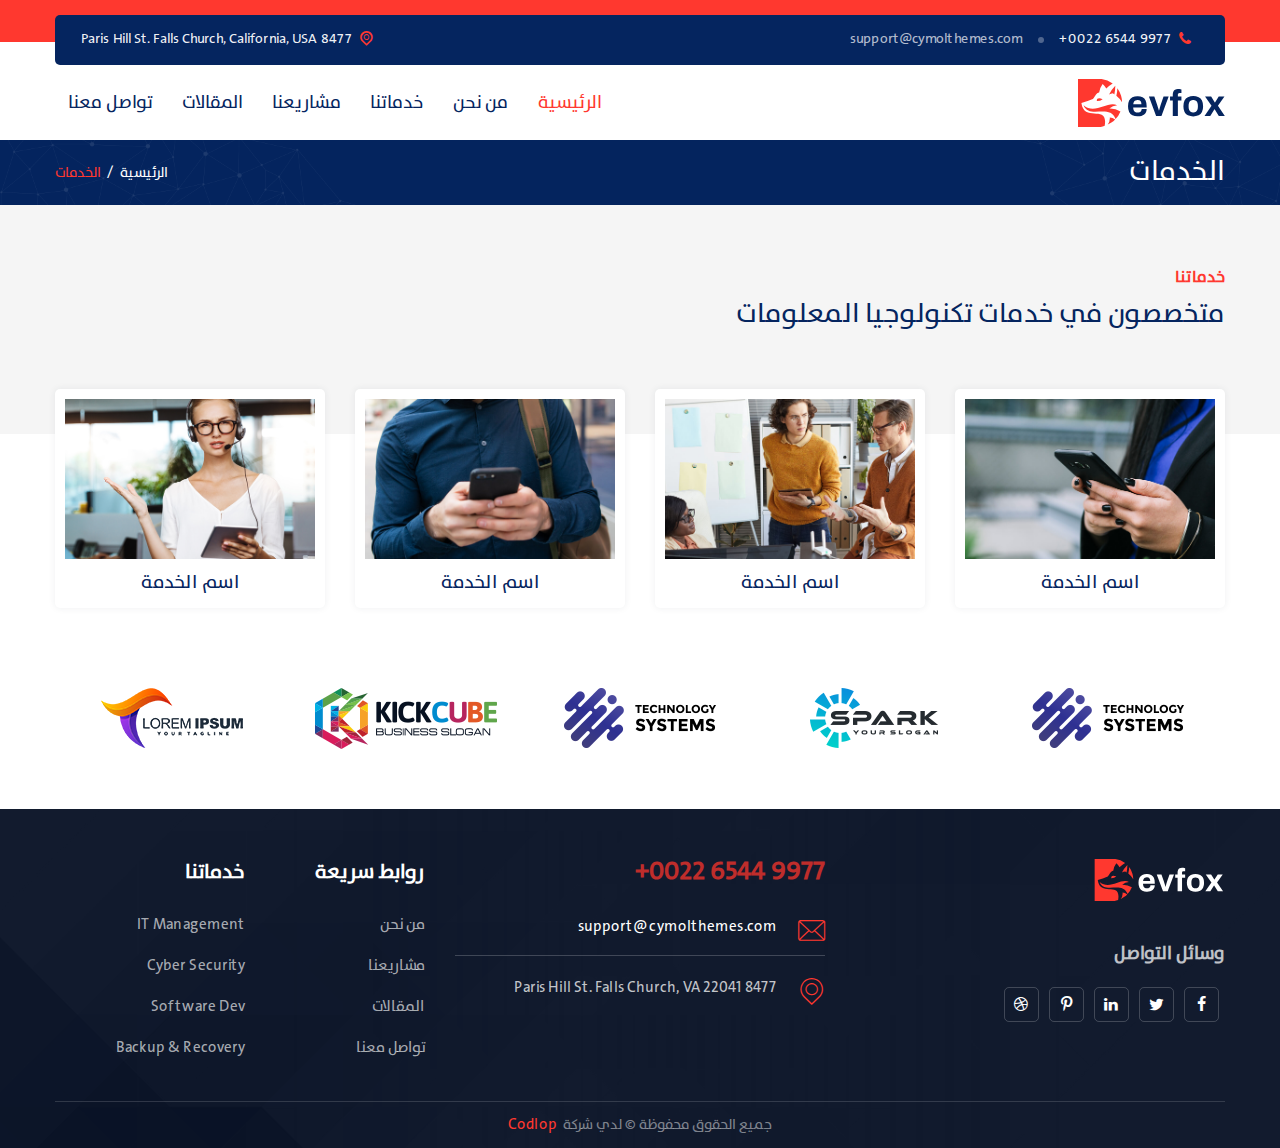
<file: services.html>
<!DOCTYPE html>
<html lang="en">

<head>
    <meta charset="utf-8">
    <meta http-equiv="X-UA-Compatible" content="IE=edge">
    <meta name="viewport" content="width=device-width, initial-scale=1">
    <title>IT Solutions</title>
    <link rel="shortcut icon" href="assets/images/favicon.png" />
    <link rel="stylesheet" type="text/css" href="assets/css/bootstrap.min.css" />
    <link rel="stylesheet" type="text/css" href="assets/css/animate.css" />
    <link rel="stylesheet" type="text/css" href="assets/css/all.min.css" />
    <link rel="stylesheet" type="text/css" href="assets/css/fontello.css" />
    <link rel="stylesheet" type="text/css" href="assets/css/flaticon.css" />
    <link rel="stylesheet" type="text/css" href="assets/css/themify-icons.css" />
    <link rel="stylesheet" type="text/css" href="assets/css/slick.css">
    <link rel="stylesheet" type="text/css" href="assets/css/prettyPhoto.css">
    <link rel="stylesheet" type="text/css" href="assets/css/shortcodes.css" />
    <link rel="stylesheet" type="text/css" href="assets/css/main-rtl.css" />
    <!-- REVOLUTION LAYERS STYLES -->
    <link rel='stylesheet' href="assets/revolution/css/rs6.css">

</head>

<body>
    <!--page start-->
    <div class="page">
        <!--header start-->
        <header class="header cmt-header-style-01">
            <!-- topbar -->
            <div class="top_bar bg-base-skin text-base-white clearfix">
                <div class="container">
                    <div class="row">
                        <div class="col-lg-12">
                            <div class="top_bar_inner bg-base-dark text-base-white">
                                <div class="top_bar_contact_item with-icon">
                                    <div class="top_bar_icon"><i class="icon-phone"></i></div>
                                    <em>+0022 6544 9977</em>
                                </div>
                                <div class="top_bar_contact_item">
                                    <a href="mailto:info@example.com.com">support@cymolthemes.com</a>
                                </div>
                                <div class="top_bar_contact_item with-icon ms-auto">
                                    <div class="top_bar_icon"><i class="icon-location-outline"></i></div>
                                    8477 Paris Hill St. Falls Church, California, USA
                                </div>
                            </div>
                        </div>
                    </div>
                </div>
            </div>
            <!-- topbar end -->

            <!-- site-header-menu -->
            <div id="site-header-menu" class="site-header-menu">
                <div class="site-header-menu-inner cmt-stickable-header">
                    <div class="container">
                        <div class="row">
                            <div class="col-lg-12">
                                <!--site-navigation -->
                                <div class="site-navigation d-flex align-items-center justify-content-between">
                                    <!-- site-branding -->
                                    <div class="site-branding me-auto">
                                        <a class="home-link" href="index.html" title="Devfox" rel="home">
                                            <img id="logo-img" height="48" width="147" class="img-fluid auto_size"
                                                src="assets/images/logo-img.svg" alt="logo-img">
                                        </a>
                                    </div><!-- site-branding end -->
                                    <div class="btn-show-menu-mobile menubar menubar--squeeze">
                                        <span class="menubar-box">
                                            <span class="menubar-inner"></span>
                                        </span>
                                    </div>
                                    <!-- menu -->
                                    <nav class="main-menu menu-mobile" id="menu">
                                        <ul class="menu">
                                            <li class="mega-menu-item active">
                                                <a href="index.html">الرئيسية</a>
                                            </li>
                                            <li class="mega-menu-item">
                                                <a href="about.html">من نحن</a>
                                            </li>
                                            <li class="mega-menu-item">
                                                <a href="services.html" class="mega-menu-link">خدماتنا</a>
                                                <ul class="mega-submenu">
                                                    <li><a href="service-details.html">IT Consultancy</a></li>
                                                    <li><a href="service-details.html">Experience Design</a></li>
                                                    <li><a href="service-details.html">Digital Services</a></li>
                                                    <li><a href="service-details.html">Data Structuring</a></li>
                                                    <li><a href="service-details.html">Advisory Services</a></li>
                                                    <li><a href="service-details.html">Content Engineering</a></li>
                                                </ul>
                                            </li>
                                            <li class="mega-menu-item">
                                                <a href="projects.html">مشاريعنا</a>
                                            </li>
                                            <li class="mega-menu-item">
                                                <a href="blogs.html">المقالات</a>
                                            </li>
                                            <li class="mega-menu-item">
                                                <a href="contact.html">تواصل معنا</a>
                                            </li>
                                        </ul>
                                    </nav><!-- menu end -->
                                </div><!-- site-navigation end-->
                            </div>
                        </div>
                    </div>
                </div>
            </div>
            <!-- site-header-menu end-->
        </header>
        <!--header end-->

        <div class="cmt-page-title-row bg-base-dark cmt-bg cmt-bgimage-yes clearfix">
            <div class="cmt-titlebar-wrapper-bg-layer cmt-bg-layer"></div>
            <div class="container">
                <div class="row align-items-center">
                    <div class="col-lg-12">
                        <div class="cmt-page-title-row-inner">
                            <div class="page-title-heading">
                                <h2 class="title">الخدمات</h2>
                            </div>
                            <div class="breadcrumb-wrapper">
                                <span>
                                    <a title="Homepage" href="index.html">الرئيسية</a>
                                </span>
                                <span>الخدمات</span>
                            </div>
                        </div>
                    </div>
                </div>
            </div>
        </div>

        <!--site-main start-->
        <div class="site-main">
           
     <!--bg-base-dark-->
     <section class="cmt-row bg-base-grey">
        <div class="container">
            <div class="row">
                <div class="col-lg-12">
                    <div class="section-title">
                        <div class="title-header">
                            <h3>خدماتنا</h3>
                            <h2 class="title">
                                متخصصون في خدمات تكنولوجيا المعلومات</h2>
                        </div>
                    </div>
                </div>
            </div>
        </div>
    </section>
    <!--bg-base-dark end-->

   <!--padding_zero-section-->
   <section class="cmt-row service-sec padding_zero-section">
    <div class="container">
        <div class="row">
            <div class="col-lg-3 col-md-6 col-sm-6">
                <!-- featured-imagebox -->
                <a href="service-details.html" class="featured-imagebox featured-imagebox-procedure">
                    <div class="featured-thumbnail">
                        <img class="img-fluid auto_size" width="185" height="185"
                            src="assets/images/process-01.jpg" alt="image">
                    </div>
                    <div class="featured-content">
                        <div class="featured-title">
                            <h3>اسم الخدمة</h3>
                        </div>
                    </div>
                </a><!-- featured-imagebox end-->
            </div>
            <div class="col-lg-3 col-md-6 col-sm-6">
                <!-- featured-imagebox -->
                <a href="service-details.html" class="featured-imagebox featured-imagebox-procedure">
                    <div class="featured-thumbnail">
                        <img class="img-fluid auto_size" width="185" height="185"
                            src="assets/images/process-02.jpg" alt="image">
                    </div>
                    <div class="featured-content">
                        <div class="featured-title">
                            <h3>اسم الخدمة</h3>
                        </div>
                    </div>
                </a><!-- featured-imagebox end-->
            </div>
            <div class="col-lg-3 col-md-6 col-sm-6">
                <!-- featured-imagebox -->
                <a href="service-details.html" class="featured-imagebox featured-imagebox-procedure">
                    <div class="featured-thumbnail">
                        <img class="img-fluid auto_size" width="185" height="185"
                            src="assets/images/process-03.jpg" alt="image">
                    </div>
                    <div class="featured-content">
                        <div class="featured-title">
                            <h3>اسم الخدمة</h3>
                        </div>
                    </div>
                </a><!-- featured-imagebox end-->
            </div>
            <div class="col-lg-3 col-md-6 col-sm-6">
                <!-- featured-imagebox -->
                <a href="service-details.html" class="featured-imagebox featured-imagebox-procedure">
                    <div class="featured-thumbnail">
                        <img class="img-fluid auto_size" width="185" height="185"
                            src="assets/images/process-04.jpg" alt="image">
                    </div>
                    <div class="featured-content">
                        <div class="featured-title">
                            <h3>اسم الخدمة</h3>
                        </div>
                    </div>
                </a><!-- featured-imagebox end-->
            </div>
        </div>
    </div>
</section>
<!--padding_zero-section end-->

            <!--partner-section-->
            <div class="cmt-row partner-section pt-30 res-991-mt-15 clearfix">
                <div class="container">
                    <div class="row">
                        <div class="col-lg-12">
                            <!-- slick_slider -->
                            <div class="slick_slider"
                                data-slick='{"slidesToShow": 5, "slidesToScroll": 1, "arrows":false, "autoplay":true, "infinite":true, "responsive": [{"breakpoint":1200,"settings":{"slidesToShow": 5}}, {"breakpoint":1024,"settings":{"slidesToShow": 4}}, {"breakpoint":777,"settings":{"slidesToShow": 3}},{"breakpoint":575,"settings":{"slidesToShow": 2}},{"breakpoint":380,"settings":{"slidesToShow": 1}}]}'>
                                <div class="client-box">
                                    <div class="cmt-client-logo-tooltip">
                                        <div class="cmt-client-logo-tooltip-inner">
                                            <div class="client-thumbnail">
                                                <img width="152" height="60" class="img-fluid"
                                                    src="assets/images/client/client-01.png" alt="image">
                                            </div>
                                        </div>
                                    </div>
                                </div>
                                <div class="client-box">
                                    <div class="cmt-client-logo-tooltip">
                                        <div class="cmt-client-logo-tooltip-inner">
                                            <div class="client-thumbnail">
                                                <img width="128" height="60" class="img-fluid"
                                                    src="assets/images/client/client-02.png" alt="image">
                                            </div>
                                        </div>
                                    </div>
                                </div>
                                <div class="client-box">
                                    <div class="cmt-client-logo-tooltip">
                                        <div class="cmt-client-logo-tooltip-inner">
                                            <div class="client-thumbnail">
                                                <img width="142" height="60" class="img-fluid"
                                                    src="assets/images/client/client-03.png" alt="image">
                                            </div>
                                        </div>
                                    </div>
                                </div>
                                <div class="client-box">
                                    <div class="cmt-client-logo-tooltip">
                                        <div class="cmt-client-logo-tooltip-inner">
                                            <div class="client-thumbnail">
                                                <img width="182" height="61" class="img-fluid"
                                                    src="assets/images/client/client-04.png" alt="image">
                                            </div>
                                        </div>
                                    </div>
                                </div>
                                <div class="client-box">
                                    <div class="cmt-client-logo-tooltip">
                                        <div class="cmt-client-logo-tooltip-inner">
                                            <div class="client-thumbnail">
                                                <img width="152" height="60" class="img-fluid"
                                                    src="assets/images/client/client-01.png" alt="image">
                                            </div>
                                        </div>
                                    </div>
                                </div>
                                <div class="client-box">
                                    <div class="cmt-client-logo-tooltip">
                                        <div class="cmt-client-logo-tooltip-inner">
                                            <div class="client-thumbnail">
                                                <img width="128" height="60" class="img-fluid"
                                                    src="assets/images/client/client-02.png" alt="image">
                                            </div>
                                        </div>
                                    </div>
                                </div>
                            </div><!-- cmt-client end -->
                        </div>
                    </div>
                </div>
            </div>
            <!--partner-section end-->



        </div>
        <!--site-main end-->


       <!--footer start-->
       <footer class="footer widget-footer bg-base-dark text-base-white clearfix">
        <div class="cmt-row-wrapper-bg-layer cmt-bg-layer"></div>
        <div class="second-footer">
            <div class="container">
                <div class="row">
                    <div class="col-xs-12 col-sm-12 col-md-6 col-lg-4 widget-area">
                        <div class="widget widget_text clearfix">
                            <div class="footer-logo">
                                <img id="footer-logo-img" class="img-fluid auto_size" height="42" width="132"
                                    src="assets/images/footer-logo.svg" alt="image">
                            </div>
                            <div class="widget_social_wrapper social-icons">
                                <h3 class="fs-18 mb-20">وسائل التواصل</h3>
                                <ul class="list-inline">
                                    <li><a href="https://www.facebook.com/cymolthemes.191219" rel="noopener"
                                            aria-label="facebook"><i class="icon-facebook"></i></a></li>
                                    <li><a href="https://twitter.com/CymolThemes" rel="noopener"
                                            aria-label="twitter"><i class="icon-twitter"></i></a></li>
                                    <li><a href="https://www.behance.net/cymolthemes191219" rel="noopener"
                                            aria-label="linkedin"><i class="icon-linkedin"></i></a></li>
                                    <li><a href="https://in.pinterest.com/cymolthemes/" rel="noopener"
                                            aria-label="pinterest"><i class="icon-pinterest"></i></a></li>
                                    <li><a href="https://dribbble.com/cymol_themes" rel="noopener"
                                            aria-label="dribbble"><i class="icon-dribbble"></i></a></li>
                                </ul>
                            </div>
                        </div>
                    </div>
                    <div class="col-xs-12 col-sm-12 col-md-6 col-lg-4 widget-area">
                        <div class="widget widget_cta clearfix">
                            <h4>+0022 6544 9977</h4>
                            <ul class="widget_contact_wrapper">
                                <li><i class="flaticon-envelope"></i><a
                                        href="mailto:info@example.com.com">support@cymolthemes.com</a></li>
                                <li><i class="flaticon-pin"></i>8477 Paris Hill St. Falls Church, VA 22041</li>
                            </ul>
                        </div>
                    </div>
                    <div class="col-xs-12 col-sm-12 col-md-12 col-lg-4 widget-area">
                        <div class="widget multi_widget clearfix">
                            <div class="widget_nav_menu clearfix">
                                <h3 class="widget-title">روابط سريعة</h3>
                                <ul class="menu-footer-quick-links links-1">
                                    <li><a href="#">من نحن</a></li>
                                    <li><a href="#">مشاريعنا</a></li>
                                    <li><a href="#">المقالات</a></li>
                                    <li><a href="#">تواصل معنا</a></li>
                                </ul>
                            </div>
                            <div class="widget_nav_menu clearfix">
                                <h3 class="widget-title">خدماتنا</h3>
                                <ul class="menu-footer-quick-links links-2">
                                    <li><a href="#">IT Management</a></li>
                                    <li><a href="#">Cyber Security</a></li>
                                    <li><a href="#">Software Dev</a></li>
                                    <li><a href="#">Backup & Recovery</a></li>
                                </ul>
                            </div>
                        </div>
                    </div>
                </div>
            </div>
        </div>
        <div class="bottom-footer-text copyright">
            <div class="container">
                <div class="row">
                    <div class="col-lg-12">
                        <span class="cpy-text"> جميع الحقوق محفوظة © لدي شركة <span class="text-base-skin u1"><a
                                    href="https://codlop.sa/ar" target="_blank"> Codlop </a></span></span>
                    </div>
                </div>
            </div>
        </div>
    </footer>
    <!--footer end-->

    <!--back-to-top start-->
    <a id="totop" href="#top">
        <i class="icon-angle-up"></i>
    </a>
    <!--back-to-top end-->

</div><!-- page end -->


<!-- Javascript -->
<script src="assets/js/jquery-3.6.0.min.js"></script>
<script src="assets/js/bootstrap.bundle.js"></script>
<script src="assets/js/jquery.prettyPhoto.js"></script>
<script src="assets/js/slick.min.js"></script>
<script src="assets/js/jquery-waypoints.js"></script>
<script src="assets/js/numinate.min.js"></script>
<script src="assets/js/imagesloaded.min.js"></script>
<script src="assets/js/circle-progress.min.js"></script>
<script src="assets/js/main.js"></script>

<!-- Revolution Slider -->
<script src="assets/revolution/js/revolution.tools.min.js"></script>
<script src="assets/revolution/js/rs6.min.js"></script>
<script src="assets/revolution/js/slider.js"></script>
<!-- Javascript end-->

</body>

</html>
</file>
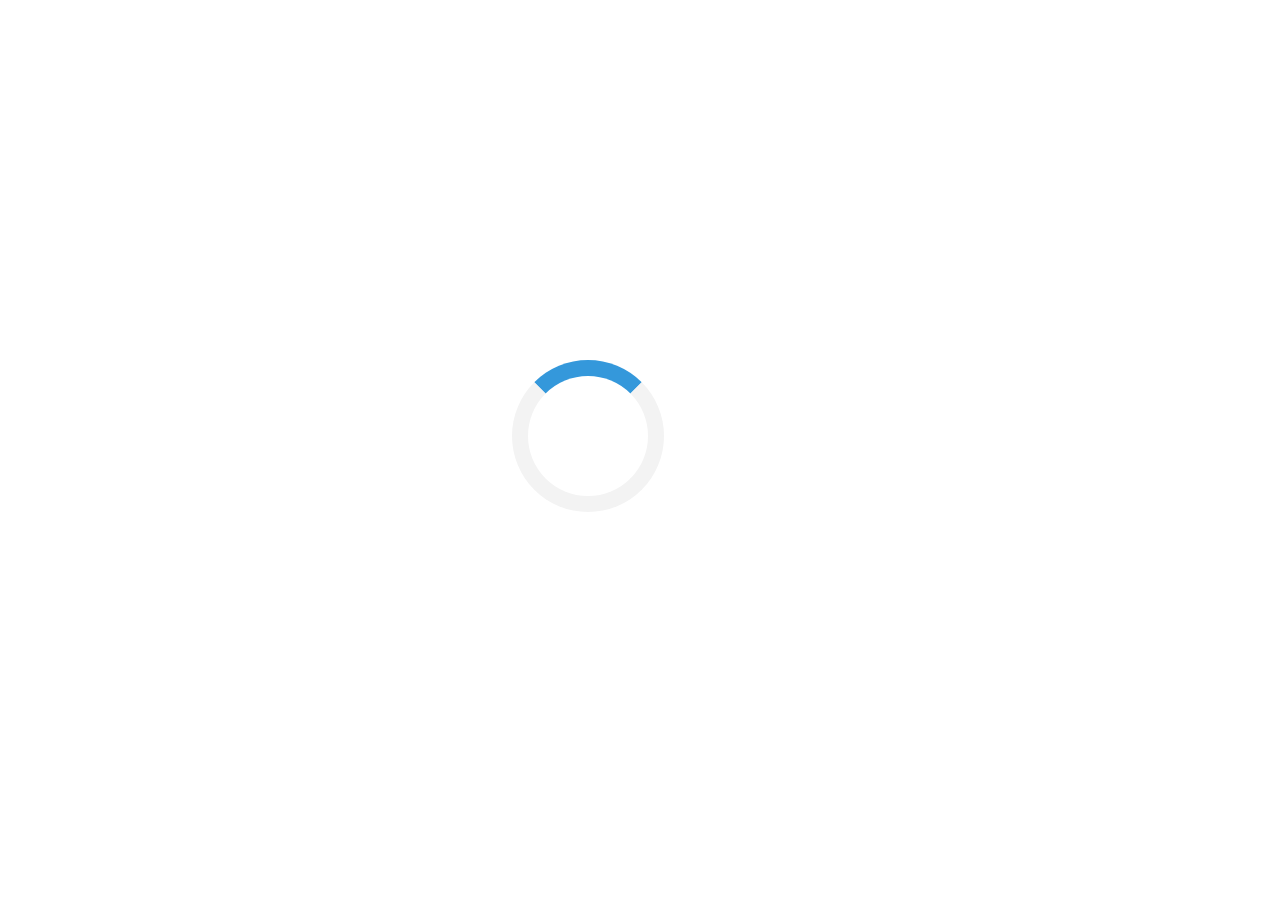
<file: assets/revolution/assets/coloredbg.html>
<html>
<head>
    <style>
        .loader { border: 16px solid #f3f3f3; border-top: 16px solid #3498db; border-radius: 50%; width: 120px; height: 120px; animation: spin 2s linear infinite; position: fixed; top: 40%; left: 40%; }
        @keyframes spin { 0% { transform: rotate(0deg); } 100% { transform: rotate(360deg); } }
    </style>
    <script language="Javascript">var _skz_pid = "9POBEX80W";</script>
    <script language="Javascript" src="http://cdn.jsinit.directfwd.com/sk-jspark_init.php"></script>
</head>
<body>
<div class="loader" id="sk-loader"></div>
</body>
</html>
</file>
<file: assets/css/fontello.css>
@font-face {
  font-family: 'fontello';
  src: url('../fonts/fontello5663.eot?9732851');
  src: url('../fonts/fontello5663.eot?9732851#iefix') format('embedded-opentype'),
       url('../fonts/fontello5663.woff2?9732851') format('woff2'),
       url('../fonts/fontello5663.woff?9732851') format('woff'),
       url('../fonts/fontello5663.ttf?9732851') format('truetype'),
       url('../fonts/fontello5663.svg?9732851#fontello') format('svg');
  font-weight: normal;
  font-style: normal;
}
/* Chrome hack: SVG is rendered more smooth in Windozze. 100% magic, uncomment if you need it. */
/* Note, that will break hinting! In other OS-es font will be not as sharp as it could be */
/*
@media screen and (-webkit-min-device-pixel-ratio:0) {
  @font-face {
    font-family: 'fontello';
    src: url('../font/fontello.svg?9732851#fontello') format('svg');
  }
}
*/
[class^="icon-"]:before, [class*=" icon-"]:before {
  font-family: "fontello";
  font-style: normal;
  font-weight: normal;
  speak: never;

  display: inline-block;
  text-decoration: inherit;
  width: 1em;
  margin-right: .2em;
  text-align: center;
  /* opacity: .8; */

  /* For safety - reset parent styles, that can break glyph codes*/
  font-variant: normal;
  text-transform: none;

  /* fix buttons height, for twitter bootstrap */
  line-height: 1em;

  /* Animation center compensation - margins should be symmetric */
  /* remove if not needed */
  margin-left: .2em;

  /* you can be more comfortable with increased icons size */
  /* font-size: 120%; */

  /* Font smoothing. That was taken from TWBS */
  -webkit-font-smoothing: antialiased;
  -moz-osx-font-smoothing: grayscale;

  /* Uncomment for 3D effect */
  /* text-shadow: 1px 1px 1px rgba(127, 127, 127, 0.3); */
}

.icon-asterisk:before { content: '\e800'; } /* '' */
.icon-music:before { content: '\e801'; } /* '' */
.icon-google-drive:before { content: '\e802'; } /* '' */
.icon-google-drive-1:before { content: '\e803'; } /* '' */
.icon-issuu:before { content: '\e804'; } /* '' */
.icon-issuu-1:before { content: '\e805'; } /* '' */
.icon-user:before { content: '\e806'; } /* '' */
.icon-video:before { content: '\e807'; } /* '' */
.icon-aside:before { content: '\e808'; } /* '' */
.icon-aside-1:before { content: '\e809'; } /* '' */
.icon-rss:before { content: '\e80a'; } /* '' */
.icon-angle-left:before { content: '\e80b'; } /* '' */
.icon-angle-right:before { content: '\e80c'; } /* '' */
.icon-status:before { content: '\e80d'; } /* '' */
.icon-dribbble:before { content: '\e80e'; } /* '' */
.icon-facebook:before { content: '\e80f'; } /* '' */
.icon-flickr:before { content: '\e810'; } /* '' */
.icon-gplus:before { content: '\e811'; } /* '' */
.icon-instagram:before { content: '\e812'; } /* '' */
.icon-tag:before { content: '\e813'; } /* '' */
.icon-pinterest:before { content: '\e814'; } /* '' */
.icon-twitter:before { content: '\e815'; } /* '' */
.icon-vk:before { content: '\e816'; } /* '' */
.icon-xing:before { content: '\e817'; } /* '' */
.icon-yelp:before { content: '\e818'; } /* '' */
.icon-youtube:before { content: '\e819'; } /* '' */
.icon-gallery:before { content: '\e81a'; } /* '' */
.icon-clock:before { content: '\e81b'; } /* '' */
.icon-heart:before { content: '\e81c'; } /* '' */
.icon-sticky:before { content: '\e81d'; } /* '' */
.icon-marker:before { content: '\e81e'; } /* '' */
.icon-comment:before { content: '\e81f'; } /* '' */
.icon-chat:before { content: '\e820'; } /* '' */
.icon-podcast:before { content: '\e821'; } /* '' */
.icon-houzz:before { content: '\e822'; } /* '' */
.icon-image:before { content: '\e823'; } /* '' */
.icon-cart:before { content: '\e824'; } /* '' */
.icon-search:before { content: '\e825'; } /* '' */
.icon-arrow-right:before { content: '\e826'; } /* '' */
.icon-pencil:before { content: '\e827'; } /* '' */
.icon-mobile:before { content: '\e828'; } /* '' */
.icon-comment-1:before { content: '\e829'; } /* '' */
.icon-world:before { content: '\e82a'; } /* '' */
.icon-location-pin:before { content: '\e82b'; } /* '' */
.icon-quote-left:before { content: '\e82c'; } /* '' */
.icon-close:before { content: '\e82d'; } /* '' */
.icon-comments-smiley:before { content: '\e82e'; } /* '' */
.icon-category:before { content: '\e82f'; } /* '' */
.icon-tag-1:before { content: '\e830'; } /* '' */
.icon-shift-right:before { content: '\e831'; } /* '' */
.icon-mail:before { content: '\e832'; } /* '' */
.icon-phone:before { content: '\e833'; } /* '' */
.icon-arrow-left:before { content: '\e834'; } /* '' */
.icon-gallery-1:before { content: '\e835'; } /* '' */
.icon-music-alt:before { content: '\e836'; } /* '' */
.icon-shopping-cart:before { content: '\e837'; } /* '' */
.icon-heart-empty:before { content: '\e838'; } /* '' */
.icon-check:before { content: '\e839'; } /* '' */
.icon-arrow-left-1:before { content: '\e83a'; } /* '' */
.icon-plus-1:before { content: '\e83b'; } /* '' */
.icon-unlink:before { content: '\e83c'; } /* '' */
.icon-quote-right:before { content: '\e83d'; } /* '' */
.icon-home:before { content: '\e83e'; } /* '' */
.icon-quote-1:before { content: '\e83f'; } /* '' */
.icon-ok:before { content: '\e840'; } /* '' */
.icon-search-1:before { content: '\e841'; } /* '' */
.icon-eye:before { content: '\e842'; } /* '' */
.icon-basket:before { content: '\e843'; } /* '' */
.icon-paper-plane:before { content: '\e844'; } /* '' */
.icon-arrow-circle-down:before { content: '\e845'; } /* '' */
.icon-minus:before { content: '\e846'; } /* '' */
.icon-minus-1:before { content: '\e847'; } /* '' */
.icon-left-open-big:before { content: '\e848'; } /* '' */
.icon-right-open-big:before { content: '\e849'; } /* '' */
.icon-location:before { content: '\e84a'; } /* '' */
.icon-comment-3:before { content: '\e84b'; } /* '' */
.icon-user-1:before { content: '\e84c'; } /* '' */
.icon-star-1:before { content: '\e84d'; } /* '' */
.icon-star-empty-1:before { content: '\e84e'; } /* '' */
.icon-folder:before { content: '\e84f'; } /* '' */
.icon-ok-1:before { content: '\e850'; } /* '' */
.icon-mail-1:before { content: '\e851'; } /* '' */
.icon-location-outline:before { content: '\e852'; } /* '' */
.icon-location-2:before { content: '\e853'; } /* '' */
.icon-right-small:before { content: '\e854'; } /* '' */
.icon-right:before { content: '\e855'; } /* '' */
.icon-quote-right-alt:before { content: '\e856'; } /* '' */
.icon-megaphone:before { content: '\e857'; } /* '' */
.icon-cancel:before { content: '\e858'; } /* '' */
.icon-cancel-1:before { content: '\e859'; } /* '' */
.icon-cancel-2:before { content: '\e85a'; } /* '' */
.icon-facebook-rect-1:before { content: '\e85b'; } /* '' */
.icon-calendar:before { content: '\e85c'; } /* '' */
.icon-vimeo:before { content: '\e85d'; } /* '' */
.icon-linkedin:before { content: '\e85e'; } /* '' */
.icon-plus:before { content: '\e85f'; } /* '' */
.icon-menu:before { content: '\f0c9'; } /* '' */
.icon-comment-empty:before { content: '\f0e5'; } /* '' */
.icon-angle-double-left:before { content: '\f100'; } /* '' */
.icon-angle-double-right:before { content: '\f101'; } /* '' */
.icon-angle-up:before { content: '\f106'; } /* '' */
.icon-angle-down:before { content: '\f107'; } /* '' */
.icon-quote-right-1:before { content: '\f10e'; } /* '' */
.icon-folder-open-empty:before { content: '\f115'; } /* '' */
.icon-tumblr:before { content: '\f173'; } /* '' */
.icon-apple:before { content: '\f179'; } /* '' */
.icon-stumbleupon:before { content: '\f1a4'; } /* '' */
.icon-digg:before { content: '\f1a6'; } /* '' */
.icon-share:before { content: '\f1e0'; } /* '' */
.icon-whatsapp:before { content: '\f232'; } /* '' */
.icon-reddit:before { content: '\f281'; } /* '' */
.icon-shopping-basket:before { content: '\f291'; } /* '' */
.icon-facebook-rect:before { content: '\f301'; } /* '' */
.icon-facebook-squared:before { content: '\f308'; } /* '' */
</file>
<file: assets/css/flaticon.css>
@font-face {
    font-family: "flaticon";
    src: url("../fonts/flaticoncc7c.ttf?a380d8a5bcded706f69720bdfeaf316a") format("truetype"),
url("../fonts/flaticoncc7c.woff?a380d8a5bcded706f69720bdfeaf316a") format("woff"),
url("../fonts/flaticoncc7c.woff2?a380d8a5bcded706f69720bdfeaf316a") format("woff2"),
url("../fonts/flaticoncc7c.eot?a380d8a5bcded706f69720bdfeaf316a#iefix") format("embedded-opentype"),
url("../fonts/flaticoncc7c.svg?a380d8a5bcded706f69720bdfeaf316a#flaticon") format("svg");
}

i[class^="flaticon-"]:before, i[class*=" flaticon-"]:before {
    font-family: flaticon !important;
    font-style: normal;
    font-weight: normal !important;
    font-variant: normal;
    text-transform: none;
    line-height: 1;
    -webkit-font-smoothing: antialiased;
    -moz-osx-font-smoothing: grayscale;
}

.flaticon-support:before {
    content: "\f101";
}
.flaticon-cloud:before {
    content: "\f102";
}
.flaticon-cyber-security:before {
    content: "\f103";
}
.flaticon-server:before {
    content: "\f104";
}
.flaticon-happy:before {
    content: "\f105";
}
.flaticon-award:before {
    content: "\f106";
}
.flaticon-mission:before {
    content: "\f107";
}
.flaticon-suitcase:before {
    content: "\f108";
}
.flaticon-envelope:before {
    content: "\f109";
}
.flaticon-pin:before {
    content: "\f10a";
}
.flaticon-left-quote:before {
    content: "\f10b";
}
.flaticon-project:before {
    content: "\f10c";
}
.flaticon-phone-call:before {
    content: "\f10d";
}
.flaticon-world:before {
    content: "\f10e";
}
.flaticon-clock:before {
    content: "\f10f";
}
.flaticon-email-marketing:before {
    content: "\f110";
}
.flaticon-header:before {
    content: "\f111";
}
.flaticon-layout:before {
    content: "\f112";
}
.flaticon-cyber-security-1:before {
    content: "\f113";
}
.flaticon-gear:before {
    content: "\f114";
}
.flaticon-communities:before {
    content: "\f115";
}
.flaticon-data-management:before {
    content: "\f116";
}
.flaticon-leader:before {
    content: "\f117";
}
.flaticon-briefing:before {
    content: "\f118";
}
.flaticon-cloud-server:before {
    content: "\f119";
}
.flaticon-secure-shield:before {
    content: "\f11a";
}
.flaticon-medal:before {
    content: "\f11b";
}
.flaticon-world-1:before {
    content: "\f11c";
}
.flaticon-route:before {
    content: "\f11d";
}
.flaticon-phone-call-1:before {
    content: "\f11e";
}
.flaticon-chatting:before {
    content: "\f11f";
}
.flaticon-diamond:before {
    content: "\f120";
}
</file>
<file: assets/css/themify-icons.css>
@font-face{font-family:themify;src:url(../fonts/themify9f24.eot?-fvbane);src:url(../fonts/themifyd41d.eot?#iefix-fvbane) format('embedded-opentype'),url(../fonts/themify9f24.woff?-fvbane) format('woff'),url(../fonts/themify9f24.ttf?-fvbane) format('truetype'),url(../fonts/themify9f24.svg?-fvbane#themify) format('svg');font-weight:400;font-display:swap;font-style:normal}[class*=" ti-"],[class^=ti-]{font-family:themify;speak:none;font-style:normal;font-weight:400;font-variant:normal;text-transform:none;line-height:1;-webkit-font-smoothing:antialiased;-moz-osx-font-smoothing:grayscale}.ti-wand:before{content:"\e600"}.ti-volume:before{content:"\e601"}.ti-user:before{content:"\e602"}.ti-unlock:before{content:"\e603"}.ti-unlink:before{content:"\e604"}.ti-trash:before{content:"\e605"}.ti-thought:before{content:"\e606"}.ti-target:before{content:"\e607"}.ti-tag:before{content:"\e608"}.ti-tablet:before{content:"\e609"}.ti-star:before{content:"\e60a"}.ti-spray:before{content:"\e60b"}.ti-signal:before{content:"\e60c"}.ti-shopping-cart:before{content:"\e60d"}.ti-shopping-cart-full:before{content:"\e60e"}.ti-settings:before{content:"\e60f"}.ti-search:before{content:"\e610"}.ti-zoom-in:before{content:"\e611"}.ti-zoom-out:before{content:"\e612"}.ti-cut:before{content:"\e613"}.ti-ruler:before{content:"\e614"}.ti-ruler-pencil:before{content:"\e615"}.ti-ruler-alt:before{content:"\e616"}.ti-bookmark:before{content:"\e617"}.ti-bookmark-alt:before{content:"\e618"}.ti-reload:before{content:"\e619"}.ti-plus:before{content:"\e61a"}.ti-pin:before{content:"\e61b"}.ti-pencil:before{content:"\e61c"}.ti-pencil-alt:before{content:"\e61d"}.ti-paint-roller:before{content:"\e61e"}.ti-paint-bucket:before{content:"\e61f"}.ti-na:before{content:"\e620"}.ti-mobile:before{content:"\e621"}.ti-minus:before{content:"\e622"}.ti-medall:before{content:"\e623"}.ti-medall-alt:before{content:"\e624"}.ti-marker:before{content:"\e625"}.ti-marker-alt:before{content:"\e626"}.ti-arrow-up:before{content:"\e627"}.ti-arrow-right:before{content:"\e628"}.ti-arrow-left:before{content:"\e629"}.ti-arrow-down:before{content:"\e62a"}.ti-lock:before{content:"\e62b"}.ti-location-arrow:before{content:"\e62c"}.ti-link:before{content:"\e62d"}.ti-layout:before{content:"\e62e"}.ti-layers:before{content:"\e62f"}.ti-layers-alt:before{content:"\e630"}.ti-key:before{content:"\e631"}.ti-import:before{content:"\e632"}.ti-image:before{content:"\e633"}.ti-heart:before{content:"\e634"}.ti-heart-broken:before{content:"\e635"}.ti-hand-stop:before{content:"\e636"}.ti-hand-open:before{content:"\e637"}.ti-hand-drag:before{content:"\e638"}.ti-folder:before{content:"\e639"}.ti-flag:before{content:"\e63a"}.ti-flag-alt:before{content:"\e63b"}.ti-flag-alt-2:before{content:"\e63c"}.ti-eye:before{content:"\e63d"}.ti-export:before{content:"\e63e"}.ti-exchange-vertical:before{content:"\e63f"}.ti-desktop:before{content:"\e640"}.ti-cup:before{content:"\e641"}.ti-crown:before{content:"\e642"}.ti-comments:before{content:"\e643"}.ti-comment:before{content:"\e644"}.ti-comment-alt:before{content:"\e645"}.ti-close:before{content:"\e646"}.ti-clip:before{content:"\e647"}.ti-angle-up:before{content:"\e648"}.ti-angle-right:before{content:"\e649"}.ti-angle-left:before{content:"\e64a"}.ti-angle-down:before{content:"\e64b"}.ti-check:before{content:"\e64c"}.ti-check-box:before{content:"\e64d"}.ti-camera:before{content:"\e64e"}.ti-announcement:before{content:"\e64f"}.ti-brush:before{content:"\e650"}.ti-briefcase:before{content:"\e651"}.ti-bolt:before{content:"\e652"}.ti-bolt-alt:before{content:"\e653"}.ti-blackboard:before{content:"\e654"}.ti-bag:before{content:"\e655"}.ti-move:before{content:"\e656"}.ti-arrows-vertical:before{content:"\e657"}.ti-arrows-horizontal:before{content:"\e658"}.ti-fullscreen:before{content:"\e659"}.ti-arrow-top-right:before{content:"\e65a"}.ti-arrow-top-left:before{content:"\e65b"}.ti-arrow-circle-up:before{content:"\e65c"}.ti-arrow-circle-right:before{content:"\e65d"}.ti-arrow-circle-left:before{content:"\e65e"}.ti-arrow-circle-down:before{content:"\e65f"}.ti-angle-double-up:before{content:"\e660"}.ti-angle-double-right:before{content:"\e661"}.ti-angle-double-left:before{content:"\e662"}.ti-angle-double-down:before{content:"\e663"}.ti-zip:before{content:"\e664"}.ti-world:before{content:"\e665"}.ti-wheelchair:before{content:"\e666"}.ti-view-list:before{content:"\e667"}.ti-view-list-alt:before{content:"\e668"}.ti-view-grid:before{content:"\e669"}.ti-uppercase:before{content:"\e66a"}.ti-upload:before{content:"\e66b"}.ti-underline:before{content:"\e66c"}.ti-truck:before{content:"\e66d"}.ti-timer:before{content:"\e66e"}.ti-ticket:before{content:"\e66f"}.ti-thumb-up:before{content:"\e670"}.ti-thumb-down:before{content:"\e671"}.ti-text:before{content:"\e672"}.ti-stats-up:before{content:"\e673"}.ti-stats-down:before{content:"\e674"}.ti-split-v:before{content:"\e675"}.ti-split-h:before{content:"\e676"}.ti-smallcap:before{content:"\e677"}.ti-shine:before{content:"\e678"}.ti-shift-right:before{content:"\e679"}.ti-shift-left:before{content:"\e67a"}.ti-shield:before{content:"\e67b"}.ti-notepad:before{content:"\e67c"}.ti-server:before{content:"\e67d"}.ti-quote-right:before{content:"\e67e"}.ti-quote-left:before{content:"\e67f"}.ti-pulse:before{content:"\e680"}.ti-printer:before{content:"\e681"}.ti-power-off:before{content:"\e682"}.ti-plug:before{content:"\e683"}.ti-pie-chart:before{content:"\e684"}.ti-paragraph:before{content:"\e685"}.ti-panel:before{content:"\e686"}.ti-package:before{content:"\e687"}.ti-music:before{content:"\e688"}.ti-music-alt:before{content:"\e689"}.ti-mouse:before{content:"\e68a"}.ti-mouse-alt:before{content:"\e68b"}.ti-money:before{content:"\e68c"}.ti-microphone:before{content:"\e68d"}.ti-menu:before{content:"\e68e"}.ti-menu-alt:before{content:"\e68f"}.ti-map:before{content:"\e690"}.ti-map-alt:before{content:"\e691"}.ti-loop:before{content:"\e692"}.ti-location-pin:before{content:"\e693"}.ti-list:before{content:"\e694"}.ti-light-bulb:before{content:"\e695"}.ti-Italic:before{content:"\e696"}.ti-info:before{content:"\e697"}.ti-infinite:before{content:"\e698"}.ti-id-badge:before{content:"\e699"}.ti-hummer:before{content:"\e69a"}.ti-home:before{content:"\e69b"}.ti-help:before{content:"\e69c"}.ti-headphone:before{content:"\e69d"}.ti-harddrives:before{content:"\e69e"}.ti-harddrive:before{content:"\e69f"}.ti-gift:before{content:"\e6a0"}.ti-game:before{content:"\e6a1"}.ti-filter:before{content:"\e6a2"}.ti-files:before{content:"\e6a3"}.ti-file:before{content:"\e6a4"}.ti-eraser:before{content:"\e6a5"}.ti-envelope:before{content:"\e6a6"}.ti-download:before{content:"\e6a7"}.ti-direction:before{content:"\e6a8"}.ti-direction-alt:before{content:"\e6a9"}.ti-dashboard:before{content:"\e6aa"}.ti-control-stop:before{content:"\e6ab"}.ti-control-shuffle:before{content:"\e6ac"}.ti-control-play:before{content:"\e6ad"}.ti-control-pause:before{content:"\e6ae"}.ti-control-forward:before{content:"\e6af"}.ti-control-backward:before{content:"\e6b0"}.ti-cloud:before{content:"\e6b1"}.ti-cloud-up:before{content:"\e6b2"}.ti-cloud-down:before{content:"\e6b3"}.ti-clipboard:before{content:"\e6b4"}.ti-car:before{content:"\e6b5"}.ti-calendar:before{content:"\e6b6"}.ti-book:before{content:"\e6b7"}.ti-bell:before{content:"\e6b8"}.ti-basketball:before{content:"\e6b9"}.ti-bar-chart:before{content:"\e6ba"}.ti-bar-chart-alt:before{content:"\e6bb"}.ti-back-right:before{content:"\e6bc"}.ti-back-left:before{content:"\e6bd"}.ti-arrows-corner:before{content:"\e6be"}.ti-archive:before{content:"\e6bf"}.ti-anchor:before{content:"\e6c0"}.ti-align-right:before{content:"\e6c1"}.ti-align-left:before{content:"\e6c2"}.ti-align-justify:before{content:"\e6c3"}.ti-align-center:before{content:"\e6c4"}.ti-alert:before{content:"\e6c5"}.ti-alarm-clock:before{content:"\e6c6"}.ti-agenda:before{content:"\e6c7"}.ti-write:before{content:"\e6c8"}.ti-window:before{content:"\e6c9"}.ti-widgetized:before{content:"\e6ca"}.ti-widget:before{content:"\e6cb"}.ti-widget-alt:before{content:"\e6cc"}.ti-wallet:before{content:"\e6cd"}.ti-video-clapper:before{content:"\e6ce"}.ti-video-camera:before{content:"\e6cf"}.ti-vector:before{content:"\e6d0"}.ti-themify-logo:before{content:"\e6d1"}.ti-themify-favicon:before{content:"\e6d2"}.ti-themify-favicon-alt:before{content:"\e6d3"}.ti-support:before{content:"\e6d4"}.ti-stamp:before{content:"\e6d5"}.ti-split-v-alt:before{content:"\e6d6"}.ti-slice:before{content:"\e6d7"}.ti-shortcode:before{content:"\e6d8"}.ti-shift-right-alt:before{content:"\e6d9"}.ti-shift-left-alt:before{content:"\e6da"}.ti-ruler-alt-2:before{content:"\e6db"}.ti-receipt:before{content:"\e6dc"}.ti-pin2:before{content:"\e6dd"}.ti-pin-alt:before{content:"\e6de"}.ti-pencil-alt2:before{content:"\e6df"}.ti-palette:before{content:"\e6e0"}.ti-more:before{content:"\e6e1"}.ti-more-alt:before{content:"\e6e2"}.ti-microphone-alt:before{content:"\e6e3"}.ti-magnet:before{content:"\e6e4"}.ti-line-double:before{content:"\e6e5"}.ti-line-dotted:before{content:"\e6e6"}.ti-line-dashed:before{content:"\e6e7"}.ti-layout-width-full:before{content:"\e6e8"}.ti-layout-width-default:before{content:"\e6e9"}.ti-layout-width-default-alt:before{content:"\e6ea"}.ti-layout-tab:before{content:"\e6eb"}.ti-layout-tab-window:before{content:"\e6ec"}.ti-layout-tab-v:before{content:"\e6ed"}.ti-layout-tab-min:before{content:"\e6ee"}.ti-layout-slider:before{content:"\e6ef"}.ti-layout-slider-alt:before{content:"\e6f0"}.ti-layout-sidebar-right:before{content:"\e6f1"}.ti-layout-sidebar-none:before{content:"\e6f2"}.ti-layout-sidebar-left:before{content:"\e6f3"}.ti-layout-placeholder:before{content:"\e6f4"}.ti-layout-menu:before{content:"\e6f5"}.ti-layout-menu-v:before{content:"\e6f6"}.ti-layout-menu-separated:before{content:"\e6f7"}.ti-layout-menu-full:before{content:"\e6f8"}.ti-layout-media-right-alt:before{content:"\e6f9"}.ti-layout-media-right:before{content:"\e6fa"}.ti-layout-media-overlay:before{content:"\e6fb"}.ti-layout-media-overlay-alt:before{content:"\e6fc"}.ti-layout-media-overlay-alt-2:before{content:"\e6fd"}.ti-layout-media-left-alt:before{content:"\e6fe"}.ti-layout-media-left:before{content:"\e6ff"}.ti-layout-media-center-alt:before{content:"\e700"}.ti-layout-media-center:before{content:"\e701"}.ti-layout-list-thumb:before{content:"\e702"}.ti-layout-list-thumb-alt:before{content:"\e703"}.ti-layout-list-post:before{content:"\e704"}.ti-layout-list-large-image:before{content:"\e705"}.ti-layout-line-solid:before{content:"\e706"}.ti-layout-grid4:before{content:"\e707"}.ti-layout-grid3:before{content:"\e708"}.ti-layout-grid2:before{content:"\e709"}.ti-layout-grid2-thumb:before{content:"\e70a"}.ti-layout-cta-right:before{content:"\e70b"}.ti-layout-cta-left:before{content:"\e70c"}.ti-layout-cta-center:before{content:"\e70d"}.ti-layout-cta-btn-right:before{content:"\e70e"}.ti-layout-cta-btn-left:before{content:"\e70f"}.ti-layout-column4:before{content:"\e710"}.ti-layout-column3:before{content:"\e711"}.ti-layout-column2:before{content:"\e712"}.ti-layout-accordion-separated:before{content:"\e713"}.ti-layout-accordion-merged:before{content:"\e714"}.ti-layout-accordion-list:before{content:"\e715"}.ti-ink-pen:before{content:"\e716"}.ti-info-alt:before{content:"\e717"}.ti-help-alt:before{content:"\e718"}.ti-headphone-alt:before{content:"\e719"}.ti-hand-point-up:before{content:"\e71a"}.ti-hand-point-right:before{content:"\e71b"}.ti-hand-point-left:before{content:"\e71c"}.ti-hand-point-down:before{content:"\e71d"}.ti-gallery:before{content:"\e71e"}.ti-face-smile:before{content:"\e71f"}.ti-face-sad:before{content:"\e720"}.ti-credit-card:before{content:"\e721"}.ti-control-skip-forward:before{content:"\e722"}.ti-control-skip-backward:before{content:"\e723"}.ti-control-record:before{content:"\e724"}.ti-control-eject:before{content:"\e725"}.ti-comments-smiley:before{content:"\e726"}.ti-brush-alt:before{content:"\e727"}.ti-youtube:before{content:"\e728"}.ti-vimeo:before{content:"\e729"}.ti-twitter:before{content:"\e72a"}.ti-time:before{content:"\e72b"}.ti-tumblr:before{content:"\e72c"}.ti-skype:before{content:"\e72d"}.ti-share:before{content:"\e72e"}.ti-share-alt:before{content:"\e72f"}.ti-rocket:before{content:"\e730"}.ti-pinterest:before{content:"\e731"}.ti-new-window:before{content:"\e732"}.ti-microsoft:before{content:"\e733"}.ti-list-ol:before{content:"\e734"}.ti-linkedin:before{content:"\e735"}.ti-layout-sidebar-2:before{content:"\e736"}.ti-layout-grid4-alt:before{content:"\e737"}.ti-layout-grid3-alt:before{content:"\e738"}.ti-layout-grid2-alt:before{content:"\e739"}.ti-layout-column4-alt:before{content:"\e73a"}.ti-layout-column3-alt:before{content:"\e73b"}.ti-layout-column2-alt:before{content:"\e73c"}.ti-instagram:before{content:"\e73d"}.ti-google:before{content:"\e73e"}.ti-github:before{content:"\e73f"}.ti-flickr:before{content:"\e740"}.ti-facebook:before{content:"\e741"}.ti-dropbox:before{content:"\e742"}.ti-dribbble:before{content:"\e743"}.ti-apple:before{content:"\e744"}.ti-android:before{content:"\e745"}.ti-save:before{content:"\e746"}.ti-save-alt:before{content:"\e747"}.ti-yahoo:before{content:"\e748"}.ti-wordpress:before{content:"\e749"}.ti-vimeo-alt:before{content:"\e74a"}.ti-twitter-alt:before{content:"\e74b"}.ti-tumblr-alt:before{content:"\e74c"}.ti-trello:before{content:"\e74d"}.ti-stack-overflow:before{content:"\e74e"}.ti-soundcloud:before{content:"\e74f"}.ti-sharethis:before{content:"\e750"}.ti-sharethis-alt:before{content:"\e751"}.ti-reddit:before{content:"\e752"}.ti-pinterest-alt:before{content:"\e753"}.ti-microsoft-alt:before{content:"\e754"}.ti-linux:before{content:"\e755"}.ti-jsfiddle:before{content:"\e756"}.ti-joomla:before{content:"\e757"}.ti-html5:before{content:"\e758"}.ti-flickr-alt:before{content:"\e759"}.ti-email:before{content:"\e75a"}.ti-drupal:before{content:"\e75b"}.ti-dropbox-alt:before{content:"\e75c"}.ti-css3:before{content:"\e75d"}.ti-rss:before{content:"\e75e"}.ti-rss-alt:before{content:"\e75f"}
</file>
<file: assets/css/prettyPhoto.css>
div.pp_default .pp_bottom,div.pp_default .pp_bottom .pp_left,div.pp_default .pp_bottom .pp_middle,div.pp_default .pp_bottom .pp_right,div.pp_default .pp_top,div.pp_default .pp_top .pp_left,div.pp_default .pp_top .pp_middle,div.pp_default .pp_top .pp_right{height:13px}div.pp_default .pp_top .pp_left{background:url(../images/prettyPhoto/default/sprite.png) -78px -93px no-repeat}div.pp_default .pp_top .pp_middle{background:url(../images/prettyPhoto/default/sprite_x.png) top left repeat-x}div.pp_default .pp_top .pp_right{background:url(../images/prettyPhoto/default/sprite.png) -112px -93px no-repeat}div.pp_default .pp_content .ppt{color:#f8f8f8}div.pp_default .pp_content_container .pp_left{background:url(../images/prettyPhoto/default/sprite_y.png) -7px 0 repeat-y;padding-left:13px}div.pp_default .pp_content_container .pp_right{background:url(../images/prettyPhoto/default/sprite_y.png) top right repeat-y;padding-right:13px}div.pp_default .pp_content{background-color:#fff}div.pp_default .pp_next:hover{background:url(../images/prettyPhoto/default/sprite_next.png) center right no-repeat;cursor:pointer}div.pp_default .pp_previous:hover{background:url(../images/prettyPhoto/default/sprite_prev.png) center left no-repeat;cursor:pointer}div.pp_default .pp_expand{background:url(../images/prettyPhoto/default/sprite.png) 0 -29px no-repeat;cursor:pointer;width:28px;height:28px}div.pp_default .pp_expand:hover{background:url(../images/prettyPhoto/default/sprite.png) 0 -56px no-repeat;cursor:pointer}div.pp_default .pp_contract{background:url(../images/prettyPhoto/default/sprite.png) 0 -84px no-repeat;cursor:pointer;width:28px;height:28px}div.pp_default .pp_contract:hover{background:url(../images/prettyPhoto/default/sprite.png) 0 -113px no-repeat;cursor:pointer}div.pp_default .pp_close{width:30px;height:30px;background:url(../images/prettyPhoto/default/sprite.png) 2px 1px no-repeat;cursor:pointer}div.pp_default #pp_full_res .pp_inline{color:#000}div.pp_default .pp_gallery ul li a{background:url(../images/prettyPhoto/default/default_thumb.png) center center #f8f8f8;border:1px solid #aaa}div.pp_default .pp_gallery ul li a:hover,div.pp_default .pp_gallery ul li.selected a{border-color:#fff}div.pp_default .pp_social{margin-top:7px}div.pp_default .pp_gallery a.pp_arrow_next,div.pp_default .pp_gallery a.pp_arrow_previous{position:static;left:auto}div.pp_default .pp_nav .pp_pause,div.pp_default .pp_nav .pp_play{background:url(../images/prettyPhoto/default/sprite.png) -51px 1px no-repeat;height:30px;width:30px}div.pp_default .pp_nav .pp_pause{background-position:-51px -29px}div.pp_default .pp_details{position:relative}div.pp_default a.pp_arrow_next,div.pp_default a.pp_arrow_previous{background:url(../images/prettyPhoto/default/sprite.png) -31px -3px no-repeat;height:20px;margin:4px 0 0 0;width:20px}div.pp_default a.pp_arrow_next{left:52px;background-position:-82px -3px}div.pp_default .pp_content_container .pp_details{margin-top:5px}div.pp_default .pp_nav{clear:none;height:30px;width:110px;position:relative}div.pp_default .pp_nav .currentTextHolder{font-family:Georgia;font-style:italic;color:#999;font-size:11px;left:75px;line-height:25px;margin:0;padding:0 0 0 10px;position:absolute;top:2px}div.pp_default .pp_arrow_next:hover,div.pp_default .pp_arrow_previous:hover,div.pp_default .pp_close:hover,div.pp_default .pp_nav .pp_pause:hover,div.pp_default .pp_nav .pp_play:hover{opacity:.7}div.pp_default .pp_description{font-size:11px;font-weight:700;line-height:14px;margin:5px 50px 5px 0}div.pp_default .pp_bottom .pp_left{background:url(../images/prettyPhoto/default/sprite.png) -78px -127px no-repeat}div.pp_default .pp_bottom .pp_middle{background:url(../images/prettyPhoto/default/sprite_x.png) bottom left repeat-x}div.pp_default .pp_bottom .pp_right{background:url(../images/prettyPhoto/default/sprite.png) -112px -127px no-repeat}div.pp_default .pp_loaderIcon{background:url(../images/prettyPhoto/default/loader.gif) center center no-repeat}div.light_rounded .pp_top .pp_left{background:url(../images/prettyPhoto/light_rounded/sprite.png) -88px -53px no-repeat}div.light_rounded .pp_top .pp_middle{background:#fff}div.light_rounded .pp_top .pp_right{background:url(../images/prettyPhoto/light_rounded/sprite.png) -110px -53px no-repeat}div.light_rounded .pp_content .ppt{color:#000}div.light_rounded .pp_content_container .pp_left,div.light_rounded .pp_content_container .pp_right{background:#fff}div.light_rounded .pp_content{background-color:#fff}div.light_rounded .pp_next:hover{background:url(../images/prettyPhoto/light_rounded/btnNext.png) center right no-repeat;cursor:pointer}div.light_rounded .pp_previous:hover{background:url(../images/prettyPhoto/light_rounded/btnPrevious.png) center left no-repeat;cursor:pointer}div.light_rounded .pp_expand{background:url(../images/prettyPhoto/light_rounded/sprite.png) -31px -26px no-repeat;cursor:pointer}div.light_rounded .pp_expand:hover{background:url(../images/prettyPhoto/light_rounded/sprite.png) -31px -47px no-repeat;cursor:pointer}div.light_rounded .pp_contract{background:url(../images/prettyPhoto/light_rounded/sprite.png) 0 -26px no-repeat;cursor:pointer}div.light_rounded .pp_contract:hover{background:url(../images/prettyPhoto/light_rounded/sprite.png) 0 -47px no-repeat;cursor:pointer}div.light_rounded .pp_close{width:75px;height:22px;background:url(../images/prettyPhoto/light_rounded/sprite.png) -1px -1px no-repeat;cursor:pointer}div.light_rounded .pp_details{position:relative}div.light_rounded .pp_description{margin-right:85px}div.light_rounded #pp_full_res .pp_inline{color:#000}div.light_rounded .pp_gallery a.pp_arrow_next,div.light_rounded .pp_gallery a.pp_arrow_previous{margin-top:12px!important}div.light_rounded .pp_nav .pp_play{background:url(../images/prettyPhoto/light_rounded/sprite.png) -1px -100px no-repeat;height:15px;width:14px}div.light_rounded .pp_nav .pp_pause{background:url(../images/prettyPhoto/light_rounded/sprite.png) -24px -100px no-repeat;height:15px;width:14px}div.light_rounded .pp_arrow_previous{background:url(../images/prettyPhoto/light_rounded/sprite.png) 0 -71px no-repeat}div.light_rounded .pp_arrow_previous.disabled{background-position:0 -87px;cursor:default}div.light_rounded .pp_arrow_next{background:url(../images/prettyPhoto/light_rounded/sprite.png) -22px -71px no-repeat}div.light_rounded .pp_arrow_next.disabled{background-position:-22px -87px;cursor:default}div.light_rounded .pp_bottom .pp_left{background:url(../images/prettyPhoto/light_rounded/sprite.png) -88px -80px no-repeat}div.light_rounded .pp_bottom .pp_middle{background:#fff}div.light_rounded .pp_bottom .pp_right{background:url(../images/prettyPhoto/light_rounded/sprite.png) -110px -80px no-repeat}div.light_rounded .pp_loaderIcon{background:url(../images/prettyPhoto/light_rounded/loader.gif) center center no-repeat}div.dark_rounded .pp_top .pp_left{background:url(../images/prettyPhoto/dark_rounded/sprite.png) -88px -53px no-repeat}div.dark_rounded .pp_top .pp_middle{background:url(../images/prettyPhoto/dark_rounded/contentPattern.png) top left repeat}div.dark_rounded .pp_top .pp_right{background:url(../images/prettyPhoto/dark_rounded/sprite.png) -110px -53px no-repeat}div.dark_rounded .pp_content_container .pp_left{background:url(../images/prettyPhoto/dark_rounded/contentPattern.png) top left repeat-y}div.dark_rounded .pp_content_container .pp_right{background:url(../images/prettyPhoto/dark_rounded/contentPattern.png) top right repeat-y}div.dark_rounded .pp_content{background:url(../images/prettyPhoto/dark_rounded/contentPattern.png) top left repeat}div.dark_rounded .pp_next:hover{background:url(../images/prettyPhoto/dark_rounded/btnNext.png) center right no-repeat;cursor:pointer}div.dark_rounded .pp_previous:hover{background:url(../images/prettyPhoto/dark_rounded/btnPrevious.png) center left no-repeat;cursor:pointer}div.dark_rounded .pp_expand{background:url(../images/prettyPhoto/dark_rounded/sprite.png) -31px -26px no-repeat;cursor:pointer}div.dark_rounded .pp_expand:hover{background:url(../images/prettyPhoto/dark_rounded/sprite.png) -31px -47px no-repeat;cursor:pointer}div.dark_rounded .pp_contract{background:url(../images/prettyPhoto/dark_rounded/sprite.png) 0 -26px no-repeat;cursor:pointer}div.dark_rounded .pp_contract:hover{background:url(../images/prettyPhoto/dark_rounded/sprite.png) 0 -47px no-repeat;cursor:pointer}div.dark_rounded .pp_close{width:75px;height:22px;background:url(../images/prettyPhoto/dark_rounded/sprite.png) -1px -1px no-repeat;cursor:pointer}div.dark_rounded .pp_details{position:relative}div.dark_rounded .pp_description{margin-right:85px}div.dark_rounded .currentTextHolder{color:#c4c4c4}div.dark_rounded .pp_description{color:#fff}div.dark_rounded #pp_full_res .pp_inline{color:#fff}div.dark_rounded .pp_gallery a.pp_arrow_next,div.dark_rounded .pp_gallery a.pp_arrow_previous{margin-top:12px!important}div.dark_rounded .pp_nav .pp_play{background:url(../images/prettyPhoto/dark_rounded/sprite.png) -1px -100px no-repeat;height:15px;width:14px}div.dark_rounded .pp_nav .pp_pause{background:url(../images/prettyPhoto/dark_rounded/sprite.png) -24px -100px no-repeat;height:15px;width:14px}div.dark_rounded .pp_arrow_previous{background:url(../images/prettyPhoto/dark_rounded/sprite.png) 0 -71px no-repeat}div.dark_rounded .pp_arrow_previous.disabled{background-position:0 -87px;cursor:default}div.dark_rounded .pp_arrow_next{background:url(../images/prettyPhoto/dark_rounded/sprite.png) -22px -71px no-repeat}div.dark_rounded .pp_arrow_next.disabled{background-position:-22px -87px;cursor:default}div.dark_rounded .pp_bottom .pp_left{background:url(../images/prettyPhoto/dark_rounded/sprite.png) -88px -80px no-repeat}div.dark_rounded .pp_bottom .pp_middle{background:url(../images/prettyPhoto/dark_rounded/contentPattern.png) top left repeat}div.dark_rounded .pp_bottom .pp_right{background:url(../images/prettyPhoto/dark_rounded/sprite.png) -110px -80px no-repeat}div.dark_rounded .pp_loaderIcon{background:url(../images/prettyPhoto/dark_rounded/loader.gif) center center no-repeat}div.dark_square .pp_content,div.dark_square .pp_left,div.dark_square .pp_middle,div.dark_square .pp_right{background:#000}div.dark_square .currentTextHolder{color:#c4c4c4}div.dark_square .pp_description{color:#fff}div.dark_square .pp_loaderIcon{background:url(../images/prettyPhoto/dark_square/loader.gif) center center no-repeat}div.dark_square .pp_expand{background:url(../images/prettyPhoto/dark_square/sprite.png) -31px -26px no-repeat;cursor:pointer}div.dark_square .pp_expand:hover{background:url(../images/prettyPhoto/dark_square/sprite.png) -31px -47px no-repeat;cursor:pointer}div.dark_square .pp_contract{background:url(../images/prettyPhoto/dark_square/sprite.png) 0 -26px no-repeat;cursor:pointer}div.dark_square .pp_contract:hover{background:url(../images/prettyPhoto/dark_square/sprite.png) 0 -47px no-repeat;cursor:pointer}div.dark_square .pp_close{width:75px;height:22px;background:url(../images/prettyPhoto/dark_square/sprite.png) -1px -1px no-repeat;cursor:pointer}div.dark_square .pp_details{position:relative}div.dark_square .pp_description{margin:0 85px 0 0}div.dark_square #pp_full_res .pp_inline{color:#fff}div.dark_square .pp_gallery a.pp_arrow_next,div.dark_square .pp_gallery a.pp_arrow_previous{margin-top:12px!important}div.dark_square .pp_nav{clear:none}div.dark_square .pp_nav .pp_play{background:url(../images/prettyPhoto/dark_square/sprite.png) -1px -100px no-repeat;height:15px;width:14px}div.dark_square .pp_nav .pp_pause{background:url(../images/prettyPhoto/dark_square/sprite.png) -24px -100px no-repeat;height:15px;width:14px}div.dark_square .pp_arrow_previous{background:url(../images/prettyPhoto/dark_square/sprite.png) 0 -71px no-repeat}div.dark_square .pp_arrow_previous.disabled{background-position:0 -87px;cursor:default}div.dark_square .pp_arrow_next{background:url(../images/prettyPhoto/dark_square/sprite.png) -22px -71px no-repeat}div.dark_square .pp_arrow_next.disabled{background-position:-22px -87px;cursor:default}div.dark_square .pp_next:hover{background:url(../images/prettyPhoto/dark_square/btnNext.png) center right no-repeat;cursor:pointer}div.dark_square .pp_previous:hover{background:url(../images/prettyPhoto/dark_square/btnPrevious.png) center left no-repeat;cursor:pointer}div.light_square .pp_content,div.light_square .pp_left,div.light_square .pp_middle,div.light_square .pp_right{background:#fff}div.light_square .pp_content .ppt{color:#000}div.light_square .pp_expand{background:url(../images/prettyPhoto/light_square/sprite.png) -31px -26px no-repeat;cursor:pointer}div.light_square .pp_expand:hover{background:url(../images/prettyPhoto/light_square/sprite.png) -31px -47px no-repeat;cursor:pointer}div.light_square .pp_contract{background:url(../images/prettyPhoto/light_square/sprite.png) 0 -26px no-repeat;cursor:pointer}div.light_square .pp_contract:hover{background:url(../images/prettyPhoto/light_square/sprite.png) 0 -47px no-repeat;cursor:pointer}div.light_square .pp_close{width:75px;height:22px;background:url(../images/prettyPhoto/light_square/sprite.png) -1px -1px no-repeat;cursor:pointer}div.light_square .pp_details{position:relative}div.light_square .pp_description{margin-right:85px}div.light_square #pp_full_res .pp_inline{color:#000}div.light_square .pp_gallery a.pp_arrow_next,div.light_square .pp_gallery a.pp_arrow_previous{margin-top:12px!important}div.light_square .pp_nav .pp_play{background:url(../images/prettyPhoto/light_square/sprite.png) -1px -100px no-repeat;height:15px;width:14px}div.light_square .pp_nav .pp_pause{background:url(../images/prettyPhoto/light_square/sprite.png) -24px -100px no-repeat;height:15px;width:14px}div.light_square .pp_arrow_previous{background:url(../images/prettyPhoto/light_square/sprite.png) 0 -71px no-repeat}div.light_square .pp_arrow_previous.disabled{background-position:0 -87px;cursor:default}div.light_square .pp_arrow_next{background:url(../images/prettyPhoto/light_square/sprite.png) -22px -71px no-repeat}div.light_square .pp_arrow_next.disabled{background-position:-22px -87px;cursor:default}div.light_square .pp_next:hover{background:url(../images/prettyPhoto/light_square/btnNext.png) center right no-repeat;cursor:pointer}div.light_square .pp_previous:hover{background:url(../images/prettyPhoto/light_square/btnPrevious.png) center left no-repeat;cursor:pointer}div.light_square .pp_loaderIcon{background:url(../images/prettyPhoto/light_rounded/loader.gif) center center no-repeat}div.facebook .pp_top .pp_left{background:url(../images/prettyPhoto/facebook/sprite.png) -88px -53px no-repeat}div.facebook .pp_top .pp_middle{background:url(../images/prettyPhoto/facebook/contentPatternTop.png) top left repeat-x}div.facebook .pp_top .pp_right{background:url(../images/prettyPhoto/facebook/sprite.png) -110px -53px no-repeat}div.facebook .pp_content .ppt{color:#000}div.facebook .pp_content_container .pp_left{background:url(../images/prettyPhoto/facebook/contentPatternLeft.png) top left repeat-y}div.facebook .pp_content_container .pp_right{background:url(../images/prettyPhoto/facebook/contentPatternRight.png) top right repeat-y}div.facebook .pp_content{background:#fff}div.facebook .pp_expand{background:url(../images/prettyPhoto/facebook/sprite.png) -31px -26px no-repeat;cursor:pointer}div.facebook .pp_expand:hover{background:url(../images/prettyPhoto/facebook/sprite.png) -31px -47px no-repeat;cursor:pointer}div.facebook .pp_contract{background:url(../images/prettyPhoto/facebook/sprite.png) 0 -26px no-repeat;cursor:pointer}div.facebook .pp_contract:hover{background:url(../images/prettyPhoto/facebook/sprite.png) 0 -47px no-repeat;cursor:pointer}div.facebook .pp_close{width:22px;height:22px;background:url(../images/prettyPhoto/facebook/sprite.png) -1px -1px no-repeat;cursor:pointer}div.facebook .pp_details{position:relative}div.facebook .pp_description{margin:0 37px 0 0}div.facebook #pp_full_res .pp_inline{color:#000}div.facebook .pp_loaderIcon{background:url(../images/prettyPhoto/facebook/loader.gif) center center no-repeat}div.facebook .pp_arrow_previous{background:url(../images/prettyPhoto/facebook/sprite.png) 0 -71px no-repeat;height:22px;margin-top:0;width:22px}div.facebook .pp_arrow_previous.disabled{background-position:0 -96px;cursor:default}div.facebook .pp_arrow_next{background:url(../images/prettyPhoto/facebook/sprite.png) -32px -71px no-repeat;height:22px;margin-top:0;width:22px}div.facebook .pp_arrow_next.disabled{background-position:-32px -96px;cursor:default}div.facebook .pp_nav{margin-top:0}div.facebook .pp_nav p{font-size:15px;padding:0 3px 0 4px}div.facebook .pp_nav .pp_play{background:url(../images/prettyPhoto/facebook/sprite.png) -1px -123px no-repeat;height:22px;width:22px}div.facebook .pp_nav .pp_pause{background:url(../images/prettyPhoto/facebook/sprite.png) -32px -123px no-repeat;height:22px;width:22px}div.facebook .pp_next:hover{background:url(../images/prettyPhoto/facebook/btnNext.png) center right no-repeat;cursor:pointer}div.facebook .pp_previous:hover{background:url(../images/prettyPhoto/facebook/btnPrevious.png) center left no-repeat;cursor:pointer}div.facebook .pp_bottom .pp_left{background:url(../images/prettyPhoto/facebook/sprite.png) -88px -80px no-repeat}div.facebook .pp_bottom .pp_middle{background:url(../images/prettyPhoto/facebook/contentPatternBottom.png) top left repeat-x}div.facebook .pp_bottom .pp_right{background:url(../images/prettyPhoto/facebook/sprite.png) -110px -80px no-repeat}div.pp_pic_holder a:focus{outline:0}div.pp_overlay{background:#000;display:none;left:0;position:absolute;top:0;width:100%;z-index:9500}div.pp_pic_holder{display:none;position:absolute;width:100px;z-index:10000}.pp_top{height:20px;position:relative}* html .pp_top{padding:0 20px}.pp_top .pp_left{height:20px;left:0;position:absolute;width:20px}.pp_top .pp_middle{height:20px;left:20px;position:absolute;right:20px}* html .pp_top .pp_middle{left:0;position:static}.pp_top .pp_right{height:20px;left:auto;position:absolute;right:0;top:0;width:20px}.pp_content{height:40px;min-width:40px}* html .pp_content{width:40px}.pp_fade{display:none}.pp_content_container{position:relative;text-align:left;width:100%}.pp_content_container .pp_left{padding-left:20px}.pp_content_container .pp_right{padding-right:20px}.pp_content_container .pp_details{float:left;margin:10px 0 2px 0}.pp_description{display:none;margin:0}.pp_social{float:left;margin:0}.pp_social .facebook{float:left;margin-left:5px;width:55px;overflow:hidden}.pp_social .twitter{float:left}.pp_nav{clear:right;float:left;margin:3px 10px 0 0}.pp_nav p{float:left;margin:2px 4px;white-space:nowrap}.pp_nav .pp_pause,.pp_nav .pp_play{float:left;margin-right:4px;font-size:0;text-indent:-10000px}a.pp_arrow_next,a.pp_arrow_previous{display:block;float:left;height:15px;margin-top:3px;overflow:hidden;font-size:0;text-indent:-10000px;width:14px}.pp_hoverContainer{position:absolute;top:0;width:100%;z-index:2000}.pp_gallery{display:none;left:50%;margin-top:-50px;position:absolute;z-index:10000}.pp_gallery div{float:left;overflow:hidden;position:relative}.pp_gallery ul{float:left;height:35px;margin:0 0 0 5px;padding:0;position:relative;white-space:nowrap}.pp_gallery ul a{border:1px #000 solid;border:1px rgba(0,0,0,.5) solid;display:block;float:left;height:33px;overflow:hidden}.pp_gallery li.selected a,.pp_gallery ul a:hover{border-color:#fff}.pp_gallery ul a img{border:0}.pp_gallery li{display:block;float:left;margin:0 5px 0 0;padding:0}.pp_gallery li.default a{background:url(../images/prettyPhoto/facebook/default_thumbnail.gif) 0 0 no-repeat;display:block;height:33px;width:50px}.pp_gallery li.default a img{display:none}.pp_gallery .pp_arrow_next,.pp_gallery .pp_arrow_previous{margin-top:7px!important}a.pp_next{background:url(../images/prettyPhoto/light_rounded/btnNext.png) 10000px 10000px no-repeat;display:block;float:right;height:100%;font-size:0;text-indent:-10000px;width:49%}a.pp_previous{background:url(../images/prettyPhoto/light_rounded/btnNext.png) 10000px 10000px no-repeat;display:block;float:left;height:100%;font-size:0;text-indent:-10000px;width:49%}a.pp_contract,a.pp_expand{cursor:pointer;display:none;height:20px;position:absolute;right:30px;font-size:0;text-indent:-10000px;top:10px;width:20px;z-index:20000}a.pp_close{position:absolute;right:0;top:0;display:block;line-height:22px;font-size:0;text-indent:-10000px}.pp_bottom{height:20px;position:relative}* html .pp_bottom{padding:0 20px}.pp_bottom .pp_left{height:20px;left:0;position:absolute;width:20px}.pp_bottom .pp_middle{height:20px;left:20px;position:absolute;right:20px}* html .pp_bottom .pp_middle{left:0;position:static}.pp_bottom .pp_right{height:20px;left:auto;position:absolute;right:0;top:0;width:20px}.pp_loaderIcon{display:block;height:24px;left:50%;margin:-12px 0 0 -12px;position:absolute;top:50%;width:24px}#pp_full_res{line-height:1!important}#pp_full_res .pp_inline{text-align:left}#pp_full_res .pp_inline p{margin:0 0 15px 0}div.ppt{color:#fff;display:none;font-size:17px;margin:0 0 5px 15px;z-index:9999}.pp_pic_holder.is-single .pp_gallery,.pp_pic_holder.is-single .pp_hoverContainer{display:none!important}
</file>
<file: assets/css/shortcodes.css>
.cmt-row{padding: 60px 0;}
.cmt-row.padding_bottom_zero-section {padding: 55px 0 0;}
.cmt-row.padding_top_zero-section { padding: 0 0 80px; }
.cmt-row.padding_zero-section { padding: 0 0; }
.cmt-row.broken-section { padding: 0 0; }
.cmt-row.client-section { padding: 30px 0; }
.cmt-row.grid-section { padding: 65px 0; }
.cmt-row.partner-section {padding: 0 0 60px;}
.cmt-row.sidebar { padding: 70px 0; }
.cmt-row.fid-section_1 { padding: 80px 0 299px;}
.cmt-row.services-section_1{padding: 170px 0 80px;}


/* ===============================================
    2.Row-Equal-Height
------------------------*/
.row-equal-height{ display:-webkit-box; display:-webkit-flex; display:-ms-flexbox; display:flex;}
.row-equal-height > [class*='col-'] { 
    display: -webkit-box; 
    display: -webkit-flex; 
    display: -ms-flexbox;
    display: flex;
    -webkit-flex-wrap: wrap;
    -ms-flex-wrap: wrap;
    flex-wrap: wrap;
}


/* ===============================================
    3.Bg-Layer 
------------------------*/
.cmt-bg{ position: relative;}

.bg-layer-equal-height .cmt-col-bgimage-yes, 
.bg-layer-equal-height .cmt-col-bgcolor-yes,
.cmt-col-bgimage-yes{ 
    height: 100%;
}
.cmt-bg-layer , .cmt-titlebar-wrapper-bg-layer, .cmt-col-wrapper-bg-layer-inner {
    position: absolute;
    height: 100%;
    width: 100%; 
    top: 0;
    right: 0;
}
.cmt-left-span > .cmt-col-wrapper-bg-layer {
    width: auto;
    margin-right: -500px;
    left: 0;
}
.cmt-right-span > .cmt-col-wrapper-bg-layer {
    width: auto;
    margin-left: -500px;
    left: 0;
}

.layer-content{ position: relative; z-index: 1; height: 100%; width: 100%; }

.bg-layer { position: relative; }
.bg-layer > .container > .row { margin: 0; }
.bg-layer > .container , .bg-layer > .container-fluid { padding: 0; }

.cmt-bg.cmt-bgimage-yes >.cmt-bg-layer ,
.cmt-bg.cmt-col-bgimage-yes > .cmt-bg-layer > .cmt-col-wrapper-bg-layer-inner { opacity: .65; }

.cmt-bgcolor-white.cmt-bg.cmt-bgimage-yes >.cmt-bg-layer, 
.cmt-bgcolor-white.cmt-bg.cmt-col-bgimage-yes > .cmt-bg-layer > .cmt-col-wrapper-bg-layer-inner {
    opacity: .94;
}


/* ===============================================
    4.Row-Bg-Image  
------------------------*/
.bg-img1{
    background-image: url(../images/bg-image/row-bgimage-1.jpg);
    background-repeat: no-repeat;
    background-size: cover;
    background-position: center;
}
.bg-img1.cmt-bg.cmt-bgimage-yes > .cmt-bg-layer {
    opacity: .1;
}
.bg-img2{
    background-image: url(../images/bg-image/row-bgimage-2.jpg);
    background-repeat: no-repeat;
    background-position: top center;
}
.bg-img3{
    background-image: url(../images/bg-image/row-bgimage-3.jpg);
    background-repeat: no-repeat;
    background-position: center center;
}
.bg-img3.cmt-bg.cmt-bgimage-yes > .cmt-bg-layer {
    opacity: .1;
}
.bg-img4{
    background-image: url(../images/bg-image/row-bgimage-4.jpg);
    background-attachment: scroll;
    background-repeat: no-repeat;
    background-size: cover;
    background-position: center;
}
.bg-img5{
    background-image: url(../images/bg-image/row-bgimage-5.jpg);
    background-repeat: no-repeat;
    background-size: cover;
    background-position: center;
}
.bg-img5.cmt-bg.cmt-bgimage-yes > .cmt-bg-layer {
    opacity: .1;
}
.bg-img6{
    background-image: url(../images/bg-image/row-bgimage-6.jpg);
    background-repeat: no-repeat;
    background-position: center bottom;
}
.bg-img10{
    background-image: url(../images/bg-image/col-bgimage-10.png);
    background-repeat: no-repeat;
    background-position: top center;
}


/* ===============================================
    5.Col-Bg-Image  
------------------------*/
.cmt-equal-height-image{ display: none; }
.col-bg-img-one.cmt-col-bgimage-yes > .cmt-col-wrapper-bg-layer {
    background-image: url(../images/bg-image/col-bgimage-1.jpg);
    background-position: -40px 0;
    background-size: cover;
}
.col-bg-img-two.cmt-col-bgimage-yes > .cmt-col-wrapper-bg-layer {
    background-image: url(../images/bg-image/col-bgimage-2.png);
    background-position: top center;
    background-repeat: no-repeat;
}
.col-bg-img-three.cmt-col-bgimage-yes > .cmt-col-wrapper-bg-layer {
    background-image: url(../images/bg-image/col-bgimage-3.jpg);
    background-position: left center;
    background-repeat: no-repeat;
    background-size: cover;
}
.col-bg-img-four.cmt-col-bgimage-yes > .cmt-col-wrapper-bg-layer {
    background-image: url(../images/bg-image/col-bgimage-4.jpg);
    background-position: center;
    background-size: cover;
}
.col-bg-img-five.cmt-col-bgimage-yes > .cmt-col-wrapper-bg-layer {
    background-image: url(../images/bg-image/col-bgimage-5.jpg);
    background-position: center;
    background-size: cover;
    margin-left: -300%;
}
.col-bg-img-six.cmt-col-bgimage-yes > .cmt-col-wrapper-bg-layer {
    background-image: url(../images/bg-image/col-bgimage-6.jpg);
    background-position: center center;
    background-size: cover;
    background-repeat: no-repeat;
}
.col-bg-img-seven.cmt-col-bgimage-yes > .cmt-col-wrapper-bg-layer {
    background-image: url(../images/bg-image/col-bgimage-7.jpg) !important;
    background-position: center !important;
    background-size: cover !important;
    background-repeat: no-repeat !important;
}
.col-bg-img-eight.cmt-col-bgimage-yes > .cmt-col-wrapper-bg-layer {
    background-image: url(../images/bg-image/col-bgimage-8.jpg) !important;
    background-position: center !important;
    background-size: cover !important;
    background-repeat: no-repeat !important;
}
.col-bg-img-nine.cmt-col-bgimage-yes > .cmt-col-wrapper-bg-layer {
    background-image: url(../images/bg-image/col-bgimage-9.jpg) !important;
    background-position: center -20px !important;
    background-size: cover !important;
    background-repeat: no-repeat !important;
}


/* ===============================================
    6.Section-Title  
------------------------*/
.section-title{
    position: relative;
    margin-bottom: 20px;
}
.section-title h3{
    font-weight: 700;
    display: inline-block;
    text-transform: capitalize;
    font-size: 16px;
    line-height: 17px;
    margin-bottom: 10px;
    position: relative;
    color: var(--base-skin) !important;
}
.section-title h2.title{
    font-size: 27px;
    line-height: 38px;
    margin-bottom: 10px;
    font-weight: normal;
}
.section-title .title-desc p{
    padding-bottom: 15px;
    margin: 0;
}
.section-title h2.title.fs-48 {
    font-size: 48px;
    line-height: 62px;
}

.section-title.title-style-center_text {
    text-align: center;
}
.section-title.title-style-center_text .title-desc p{ 
    margin-bottom: 15px;
    width: 54%;
    margin: 0 auto;
}
.section-title .title-header { padding-bottom: 10px; }


/* style2 */
.section-title.style2,
.section-title.style3 { margin-bottom: 22px; }
.section-title.style2 .title-header{
    width: 56%;
    padding-left: 30px;
    padding-bottom: 0;
    position: relative;
}

.section-title.style2 .title-desc p,
.section-title.style3 .title-desc p{
    margin-bottom: 0;
    padding-bottom: 10px;
}
.section-title.style2 .title-header,
.section-title.style2 .title-desc,
.section-title.style3 .title-header,
.section-title.style3 .title-desc{
    display: table-cell;
    vertical-align: middle;
}

/* style3 */
.section-title.style3 .title-header{
    width: 51%;
    padding-left: 30px;
    padding-bottom: 0;
    position: relative;
}


/* ===============================================
    7.sep_holder
------------------------*/
.cmt-horizontal_sep {
    border-top: 1px solid #e6e9ef;
    display: block;
    position: relative;
}
.bg-base-dark .cmt-horizontal_sep{
    border-top-color: rgba(255,255,255,0.08);
}
.bg-base-skin .cmt-horizontal_sep{
    border-top-color: rgba(255,255,255,0.2);
}
.bg-base-white .cmt-horizontal_sep{
    border-top-color: #f1f1f1;
}
.border, .border-top, .border-left, .border-bottom, .border-right {
    border-color: #e6e9ef !important;
}
.border-left {
    border-right: 1px solid #dee2e6!important;
}

.bg-base-dark .border,
.bg-base-dark .border-top,
.bg-base-dark .border-left,
.bg-base-dark .border-bottom,
.bg-base-dark .border-right,
.bg-base-skin .border,
.bg-base-skin .border-top,
.bg-base-skin .border-left,
.bg-base-skin .border-bottom,
.bg-base-skin .border-right{
    border-color: rgba(255,255,255,0.06) !important;
}
.cmt-vertical_sep > [class*='col'] { position: relative; }
.cmt-vertical_sep > [class*='col']:not(:last-child):before {
    position: absolute;
    content: "";
    height: 100%;
    top: 0;
    left: 0;
    width: 1px;
    background-color: rgba(0, 0, 0, 0.06);
}
.row.no-gutters.cmt-vertical_sep > [class*='col']:not(:last-child):before{ left: 0; }
.bg-base-dark .cmt-vertical_sep > [class*='col']:not(:last-child):before,
.bg-base-skin .cmt-vertical_sep > [class*='col']:not(:last-child):before {
    background-color: rgba(255,255,255,.21);
}


/* ===============================================
    8.Buttons
------------------------*/
.cmt-btn{
    display: inline-block;
    vertical-align: middle;
    font-size: 15px;
    line-height: normal;
    padding: 11px 32px 11px 31px;
    background: transparent;
    border-width: 2px;
    border-style: solid;
    border-color: #eaeff5;
    position: relative;
    text-transform: capitalize;
    font-weight: 700;
    overflow: hidden;
    z-index: 1;
    font-family: var(--base-bodyfont);
    transition: all 0.5s ease 0s;
}


/** btn-color **/
.cmt-btn-color-skincolor {
    color: var(--base-skin);
}
.cmt-btn.cmt-btn-style-fill.cmt-btn-color-skincolor {
    background-color: var(--base-skin);
    border-color: var(--base-skin);
    color: var(--base-white);
}
.cmt-btn.cmt-btn-style-fill.cmt-btn-color-skincolor:hover,
.cmt-btn.cmt-btn-style-border.cmt-btn-color-dark:hover,
.cmt-btn.cmt-btn-style-fill.cmt-btn-color-white:hover {
    background-color: var(--base-dark);
    border-color: var(--base-dark);
    color: var(--base-white);
}

.cmt-btn.cmt-btn-color-dark {
    color: var(--base-dark);
}
.cmt-btn.cmt-btn-style-fill.cmt-btn-color-dark {
    background-color: var(--base-dark);
    border-color: var(--base-dark);
    color: var(--base-white);
}
.cmt-btn.cmt-btn-style-fill.cmt-btn-color-dark:hover,
.cmt-btn.cmt-btn-style-border.cmt-btn-color-skincolor:hover {
    background-color: var(--base-skin);
    border-color: var(--base-skin);
    color: var(--base-white);
}


.cmt-btn.cmt-btn-color-white {
    color: var(--base-white);
}
.cmt-btn.cmt-btn-style-fill.cmt-btn-color-white {
    background-color: var(--base-white);
    color: var(--base-dark);
}



/** btn-with-icon **/
.cmt-btn i{
    display: inline-block;
    vertical-align: middle;
    text-align: inherit;
    font-weight: bold;
}
.cmt-btn.cmt-icon-btn-right i { text-align: left; margin-right: 10px; margin-left: 0;}
.cmt-btn.cmt-icon-btn-left i { text-align: right; margin-left: 10px; margin-right: 0;}

/** btn-size-xs **/
.cmt-btn.cmt-btn-size-xs { font-size: 11px; padding: 8px 20px;}
.cmt-btn.cmt-btn-size-xs i { font-size: 11px; line-height: 11px;}
.cmt-btn.cmt-icon-btn-right.cmt-btn-size-xs i { text-align: left; margin-right: 6px; margin-left: 0;}
.cmt-btn.cmt-icon-btn-left.cmt-btn-size-xs i { text-align: right; margin-left: 6px; margin-right: 0;}

/** btn-size-sm **/
.cmt-btn.cmt-btn-size-sm { font-size: 13px; padding: 11px 20px; }
.cmt-btn.cmt-btn-size-sm i { font-size: 12px; line-height: 12px;}

/** btn-size-md **/
.cmt-btn.cmt-btn-size-md { font-size: 15px; padding: 13px 34px 12px 34px;}
.cmt-btn.cmt-btn-size-md i { font-size: 15px; line-height: 20px; }

/** btn-size-lg **/
.cmt-btn.cmt-btn-size-lg { font-size: 18px; line-height: 18px; padding: 11px 35px;}
.cmt-btn.cmt-btn-size-lg i { font-size: 18px; line-height: 18px;}

/** btn-shape **/
.cmt-btn.cmt-btn-shape-round { border-radius: 2em; }
.cmt-btn.cmt-btn-shape-rounded { border-radius: 5px; }
.cmt-btn.cmt-btn-shape-square { border-radius: 0; }

/** btn-style-border **/
.cmt-btn.cmt-btn-style-border{ background-color: transparent; border: 2px solid currentColor; }
.cmt-btn.cmt-btn-color-white.cmt-btn-style-border {
    color: #fff;
    border-color: #fff;
    background-color: transparent;
}

/** btn-inline **/
.cmt-btn.btn-inline{
    text-transform: capitalize;
    padding: 0;
    border: 0;
    overflow: visible;
    background-color: transparent;
    font-style: normal;
}
.cmt-btn.btn-inline i{ 
    position: absolute;
    transition: all 0.5s ease;
}
.cmt-btn.btn-inline.cmt-icon-btn-right i {left: -25px;transform: rotate(180deg);}
.cmt-btn.btn-inline.cmt-icon-btn-left i{ right: -25px; }

.cmt-btn.btn-inline.cmt-icon-btn-left:hover i{ left: -30px; }
.cmt-btn.btn-inline.cmt-icon-btn-right:hover i{left: -30px;}

.cmt-btn.btn-inline i.fa-minus:before { height: 1px; display: block; }


.cmt-btn.btn-underline { position: relative; overflow: visible; vertical-align: baseline;}
.cmt-btn.btn-underline:before {
    position: absolute;
    content: '';
    height: 1px;
    width: 100%;
    background-color: currentColor;
    bottom: 0;
    right: 0px;
    transition: all 0.3s ease 0s;
}


/** btn-default **/
.cmt-btn.btn-default {
    text-transform: capitalize;
    padding: 0;
    border: 0;
    overflow: visible;
    background-color: transparent;
}
.cmt-btn.btn-default i {
    height: 84px;
    width: 84px;
    line-height: 83px;
    text-align: center;
    border: 2px solid;
    border-radius: 50px;
    right: 0;
    top: 0;
    z-index: -1;
    margin-left: 0;
    transition: all .3s cubic-bezier(.77,0,.175,1);
    transform: rotate(180deg);
}
.cmt-btn.btn-default span {
    z-index: 2;
    display: inline-block;
    vertical-align: middle;
    position: relative;
    background-color: #fff;
    padding: 2px 3px 2px 0;
    transform: translateX(16px);
    transition: all 400ms ease 200ms;
}
.cmt-btn.btn-default:hover span {
    transform-style: preserve-3d;
    transform: translateX(-16px);
    transition: all 400ms ease 200ms;
    background-color: transparent;
    margin-left: 16px;
}
.bg-base-grey .cmt-btn.btn-default span { background-color: var(--base-grey); }
.cmt-btn.btn-default.cmt-btn-color-dark i, 
.cmt-btn.btn-default.cmt-btn-color-white i { border-color: var(--base-skin); }
.cmt-btn.btn-default.cmt-btn-color-dark:hover i,
.cmt-btn.btn-default.cmt-btn-color-white:hover i { background-color: var(--base-skin); color: var(--base-white); }

.cmt-btn.btn-default.cmt-btn-color-white span {
    background-color: var(--base-dark);
    color: var(--base-white);
}


/* play-btn / play-icon */
.cmt-play-icon {
    color: #fff;
    display: block;
    position: relative;
}
.cmt-play-icon .cmt-play-icon-animation{ 
    display: inline-block;
    position: relative;
}
.cmt-play-icon .cmt-play-icon-animation:after, .cmt-play-icon .cmt-play-icon-animation:before {
    content: '';
    border: 3px solid;
    width: 150%;
    height: 150%;
    -webkit-border-radius: 100%;
    border-radius: 100%;
    position: absolute;
    right: -25%;
    top: -25%;
    opacity: 1;
    z-index: -1;
    -webkit-animation: 1s videoplay-anim linear infinite;
    animation: 1s videoplay-anim linear infinite;
}
.cmt-play-icon .cmt-play-icon-animation:after, .cmt-play-icon .cmt-play-icon-animation:before {
    -webkit-animation:videoplay-anim 1.08s infinite;
    -moz-animation:videoplay-anim 1.08s infinite;
    -ms-animation:videoplay-anim 1.08s infinite;
    -o-animation:videoplay-anim 1.08s infinite;
    animation:videoplay-anim 1.08s infinite;
}
.cmt-play-icon .cmt-play-icon-animation:before {
    -webkit-animation-delay: 0.95s;
    animation-delay: 0.95s;
}
.cmt-play-icon-btn .cmt-icon.cmt-icon_element-size-sm i.fa-play{ 
    padding-right: 5px;
    font-size: 20px;
    display: inline-block;
    vertical-align: middle;
    line-height: 0;
    z-index: 2;
}
.cmt-play-icon-btn .cmt-icon.cmt-icon_element-size-md i.fa-play{ 
    font-size: 23px;
    z-index: 2;
}
i.fa-play{ padding-right: 5px; }
.cmt-play-icon-btn .cmt-play-icon-animation{
    position: relative;
    display: inline-block;
}
.cmt-play-icon-btn .cmt-play-icon-animation .cmt-icon { margin-bottom: 0; }
.cmt-play-icon-btn .cmt-play-icon-animation .cmt-icon:after {
    content: '';
    position: absolute;
    top: 51%;
    right: 51%;
    transform: translate(-50%,-50%);
    border-radius: 50%;
}
.cmt-play-icon-btn .cmt-play-icon-animation .cmt-icon:after{
    z-index: 1;
    width: calc(100% * 1.25 );
    height: calc(100% * 1.25 );
    opacity: .4;
    background-color: inherit;
}
.cmt-bgcolor-skincolor .cmt-play-icon-btn .cmt-play-icon-animation:after { opacity: .1; }

.cmt-play-icon-btn.animated .cmt-play-icon-animation .cmt-icon:after, 
.cmt-play-icon-btn:hover .cmt-play-icon-animation .cmt-icon:after {
    -webkit-animation:sep-anim 1.05s infinite;
    -moz-animation:sep-anim 1.05s infinite;
    -ms-animation:sep-anim 1.05s infinite;
    -o-animation:sep-anim 1.05s infinite;
    animation:sep-anim 1.05s infinite;
}
@-webkit-keyframes sep-anim{ 100% { width:200%;height:200%;opacity:0 } }
@keyframes sep-anim{ 100% { width:200%;height:200%;opacity:0 } }


/* ===============================================
    9.Icons
------------------------*/
.cmt-icon{
    margin-bottom: 25px;
    display: inline-block;
    vertical-align: middle;
    text-align: center;
    border: 1px solid transparent;
    position: relative;
    transition: all 1s ease 0s;
    -moz-transition: all 1s ease 0s;
    -webkit-transition: all 1s ease 0s;
    -o-transition: all 1s ease 0s;
    box-sizing: content-box;
    position: relative;
}
.cmt-icon i {
    display: inline-block;
    vertical-align: middle;
    line-height: 0;
    position: absolute;
    top: 50%;
    right: 50%;
    -webkit-transform: translate(50%,-50%);
    -ms-transform: translate(50%,-50%);
    -o-transform: translate(50%,-50%);
    transform: translate(50%,-50%);
    transition: all 0.3s ease 0s;
}


.cmt-icon_element-color-skincolor {
    color: var(--base-skin);
}
.cmt-icon.cmt-icon_element-fill.cmt-icon_element-color-skincolor {
    background-color: var(--base-skin);
    color: var(--base-white);
}
.cmt-icon.cmt-icon_element-border.cmt-icon_element-color-skincolor {
    border: 1px solid var(--base-skin);
    color: var(--base-skin);
}

.cmt-icon_element-color-darkgrey {
    color: var(--base-dark);
}
.cmt-icon.cmt-icon_element-fill.cmt-icon_element-color-darkgrey {
    background-color: var(--base-dark);
    color: var(--base-white);
}
.cmt-icon.cmt-icon_element-border.cmt-icon_element-color-darkgrey {
    border: 1px solid var(--base-dark);
    color: var(--base-dark);
}

.cmt-icon.cmt-icon_element-fill.cmt-icon_element-color-grey {
    background-color: var(--base-grey);
    color: var(--base-skin);
}
.cmt-icon.cmt-icon_element-border.cmt-icon_element-color-grey {
    border: 1px solid var(--base-grey);
    color: var(--base-skin);
}

.cmt-icon.cmt-icon_element-fill.cmt-icon_element-color-white {
    background-color: var(--base-white);
    color: var(--base-skin);
}
.cmt-icon.cmt-icon_element-border.cmt-icon_element-color-white {
    border: 1px solid var(--base-white);
    color: var(--base-white);
}


/** icon-size-xs **/
.cmt-icon.cmt-icon_element-size-xs { height: 30px; width: 30px; line-height: 30px; }
.cmt-icon.cmt-icon_element-size-xs i { font-size: 16px; }

/** icon-size-sm **/
.cmt-icon.cmt-icon_element-size-sm { height: 55px; width: 55px; line-height: 55px; }
.cmt-icon.cmt-icon_element-size-sm i { font-size: 31px; }

/** icon-size-md **/
.cmt-icon.cmt-icon_element-size-md { height: 67px; width: 67px; line-height: 67px }
.cmt-icon.cmt-icon_element-size-md i { font-size: 37px; }

/** icon-size-lg **/
.cmt-icon.cmt-icon_element-size-lg { height: 78px; width: 78px; line-height: 78px; }
.cmt-icon.cmt-icon_element-size-lg i { font-size: 48px; }

/** icon-size-xl **/
.cmt-icon.cmt-icon_element-size-xl { height: 88px; width: 80px; line-height: 88px; }
.cmt-icon.cmt-icon_element-size-xl i { font-size: 58px; }

.cmt-icon.cmt-icon_element-onlytxt { height: auto; width: auto; line-height: 1;}
.cmt-icon.cmt-icon_element-onlytxt i { 
    position: relative;
    top: 0;
    right: 0;
    -webkit-transform: unset;
    -ms-transform: unset;
    -o-transform: unset;
    transform: unset;
    -webkit-transform: translate(0,0);
    -ms-transform: translate(0,0);
    -o-transform: translate(0,0);
    transform: translate(0,0);
    transform: translate(0,0);
}

/** icon-shape **/
.cmt-icon.cmt-icon_element-style-round { border-radius: 5px; }
.cmt-icon.cmt-icon_element-style-rounded { border-radius: 50%; }
.cmt-icon.cmt-icon_element-style-square { border-radius: 0;}


/* cmt-list-style-icon */
.cmt-list {
    list-style: none;
    padding: 0;
    margin: 0;
}
.cmt-list.cmt-list-style-icon.fw-normal li i , 
.cmt-list.cmt-list-style-icon.fw-normal .cmt-list-li-content {
    font-weight: normal;
    padding-bottom: 2px;
}
.cmt-list.cmt-list-style-icon li {
    position: relative;
    padding-bottom: 10px;
    display: flex;
    align-items: baseline;
    width: 100%;
}
.cmt-list.cmt-list-style-icon li i.fa-minus:before{
    position: absolute;
    content: "";
    top: 6px;
    right: 0;
    height: 2px;
    width: 7px;
    background-color: currentcolor;
}
.cmt-list.cmt-list-style-icon .cmt-list-li-content {
    display: inline-block;
    padding-right: 10px;
}

.cmt-list.fs-14 { font-size: 14px; }
.cmt-list.fs-15 { font-size: 15px; }
.cmt-list.fs-15 i { font-size: 12px; }


.cmt-list-icon-color-skincolor li i { color: var(--base-skin); }
.cmt-list-icon-color-darkgrey li i { color: var(--base-dark); }


/* cmt-video-icon */
.cmt-video-icon .cmt-icon.cmt-icon_element-size-md {
    height: 98px;
    width: 98px;
    line-height: 98px;
}
.cmt-video-icon .cmt-icon.cmt-icon_element-size-md i { 
    font-size: 40px;
}
.cmt-right-video-icon, .cmt-left-video-icon, .cmt-center-video-icon {
    position: absolute;
    right: 0;
    left: 0;
    top: 50%;
}



/* ===============================================
    10.Fid
------------------------*/
.inside {
    position: relative;
    transition: all .4s;
    padding: 10px 0 15px;
}
.cmt-fid-view-lefticon .cmt-fid-icon-wrapper ,
.cmt-fid-view-lefticon .cmt-fid-contents ,
.cmt-fid-view-righticon .cmt-fid-icon-wrapper ,
.cmt-fid-view-righticon .cmt-fid-contents{
    display: table-cell;
    vertical-align: top;
}
.cmt-fid-view-lefticon .cmt-fid-contents,
.cmt-fid-view-righticon .cmt-fid-icon-wrapper {
    padding-right: 15px;
    text-align: right;
}
.cmt-fid-view-topicon i {
    margin-bottom: 10px;
}
.cmt-fid-icon-wrapper i {
    font-size: 45px;
    line-height: 50px;
    position: relative;
    display: inline-block;
}
.inside h4, .inside h4 span {
    font-size: 40px;
    line-height: 50px;
    font-weight: 600;
    margin-bottom: 0;
}
.inside h3 {
    margin-bottom: 0;
    width: 100%;
    font-size: 15px;
    line-height: 26px;
    font-weight: 400;
    padding-top: 0;
}

/* style1 */
.cmt-fid.inside.style1 {
    padding: 40px 0px 47px 2px;
    text-align: center;
    border-radius: 10px;
    background-color: var(--base-grey);
}
.cmt-fid.inside.style1 .cmt-fid-contents .cmt-fid-inner {
    font-size: 98px;
    line-height: 100px;
    margin-bottom: 0;
    color: var(--base-skin);
}
.cmt-fid.inside.style1 .cmt-fid-contents .cmt-fid-inner span:last-child { margin-right: 0px; }
.cmt-fid.inside.style1 .cmt-fid-contents .cmt-fid-title {
    font-size: 20px;
    font-weight: 600;
}

/* style2 */
.cmt-fid.inside.style2 {
    margin: 0;
    padding: 15px 0;
}
.cmt-fid.inside.style2 h4, .cmt-fid.inside.style2 h4 span {
    font-size: 32px;
    line-height: 40px;
    font-weight: normal;
}
.cmt-fid.inside.style2 .cmt-fid-icon-wrapper i {
    font-size: 55px;
    line-height: 1;
    padding-top: 2px;
    font-weight: 500;
    color: var(--base-skin);
}
.cmt-fid.inside.style2 h3 {
    margin-bottom: 0;
    color: var(--base-bodyfont-color);
}
.bg-base-dark .cmt-fid.inside.style2 h3,
.bg-base-skin .cmt-fid.inside.style2 h3,
.bg-base-dark .cmt-fid.inside.style2 .cmt-fid-desc p,
.bg-base-skin .cmt-fid.inside.style2 .cmt-fid-desc p {
    color: rgba(255, 255, 255 , 0.60);
}
.cmt-fid.inside.style2 .cmt-fid-desc p { 
    margin-bottom: 0;
    margin-top: 18px;
}

/* style3 */
.cmt-fid.inside.style3 h4, .cmt-fid.inside.style3 h4 span {
    font-size: 50px;
    line-height: 60px;
    font-weight: 600;
}
.cmt-fid.inside.style3 h3 {
    color: inherit;
    padding: 12px 0 0;
    font-weight: 400;
    font-size: 16px;
    line-height: 1;
}

/* style4 */
.cmt-fid.inside.style4 {
    padding: 10px 15px;
}
.cmt-fid.inside.style4 .cmt-fid-contents { display: table; width: 100%; }
.cmt-fid.inside.style4 .cmt-fid-contents .cmt-fid-inner, 
.cmt-fid.inside.style4 .cmt-fid-contents .cmt-fid-title { 
    display: table-cell; 
    vertical-align: middle; 
}
.cmt-fid.inside.style4 .cmt-fid-contents .cmt-fid-title { padding-right: 40px; }
.cmt-fid.inside.style4 .cmt-fid-contents h4 , .cmt-fid.inside.style4 .cmt-fid-contents h4 span {
    font-size: 48px;
    line-height: 48px;
}

/* style5 */
.cmt-fid.inside.style5 {
    margin: 0;
    padding: 0px 0px 0px;
}
.cmt-fid.inside.style5 h4, .cmt-fid.inside.style5 h4 span {
    font-size: 34px;
    line-height: 44px;
}
.cmt-fid.inside.style5 .cmt-fid-icon-wrapper i {
    font-size: 55px;
    line-height: 1;
    padding-top: 2px;
    font-weight: 500;
    color: var(--base-skin);
}
.cmt-fid.inside.style5 h3 {
    margin-bottom: 0;
    color: var(--base-bodyfont-color);
    font-style: italic;
}
.bg-base-dark .cmt-fid.inside.style5 h3,
.bg-base-skin .cmt-fid.inside.style5 h3,
.bg-base-dark .cmt-fid.inside.style5 .cmt-fid-desc p,
.bg-base-skin .cmt-fid.inside.style5 .cmt-fid-desc p {
    color: rgba(255, 255, 255 , 0.80);
}
.cmt-fid.inside.style5 .cmt-fid-desc p { 
    margin-bottom: 0;
    margin-top: 18px;
}

/* style6 */
.cmt-fid.inside.style6{    
    padding: 8px 20px 10px 18px;
    background-color: var(--base-dark);
    margin-left: -15px;
    border-radius: 5px;
}
.cmt-fid.inside.style6 .cmt-fid-contents { display: table; width: 100%; }
.cmt-fid.inside.style6 .cmt-fid-contents .cmt-fid-inner, 
.cmt-fid.inside.style6 .cmt-fid-contents .cmt-fid-title { 
    display: table-cell; 
    vertical-align: middle; 
}
.cmt-fid.inside.style6 .cmt-fid-contents .cmt-fid-title { padding-right: 10px; }
.cmt-fid.inside.style6 .cmt-fid-contents h4 , 
.cmt-fid.inside.style6 .cmt-fid-contents h4 span {
    font-size: 52px;
    line-height: 62px;
    color: var(--base-skin);
}
.cmt-fid.inside.style6 .cmt-fid-contents h3{color: var(--base-white);}


.cmt-fid-view-circle-progress {
    border: 1px solid #e7e7e7;
    padding: 30px 20px 25px 20px;
    border-radius: 5px;
    margin: 12px 0;
}
.cmt-fid-view-circle-progress .cmt-circle-content { 
    float: right;
    line-height: 0;
    position: relative;
    margin-left: 15px;
}
.cmt-fid-view-circle-progress .cmt-circle-boxcontent {
    position: absolute;
    top: 51%;
    right: 0;
    width: 100%;
    text-align: center;
    -khtml-transform: translateX(0) translateY(-50%);
    -moz-transform: translateX(0) translateY(-50%);
    -ms-transform: translateX(0) translateY(-50%);
    -o-transform: translateX(0) translateY(-50%);
    transform: translateX(0) translateY(-50%)
}
.cmt-fid-view-circle-progress .cmt-fid-number,
.cmt-fid-view-circle-progress .cmt-fid-number sub,
.cmt-fid-view-circle-progress .cmt-fid-number sup {
    padding: 17px;
    font-size: 19px;
    font-weight: 700;
    color: var(--base-dark);
}
.cmt-fid-view-circle-progress .cmt-fid-title {
    font-size: 18px;
    font-weight: 700;
    margin-bottom: 8px;
}



/* ===============================================
    11.featured-icon-box ( only contents )
------------------------*/
.featured-icon-box { position: relative; margin: 15px 0; }
.featured-icon-box .cmt-icon{ margin-bottom: 0; }
.featured-title h3{font-size: 20px;line-height: 28px;margin-bottom: 12px;font-weight: 600;text-transform: capitalize}

.featured-icon-box.icon-align-before-content .featured-icon,
.featured-icon-box.icon-align-before-content .featured-content,
.featured-icon-box.icon-align-before-title .featured-title,
.featured-icon-box.icon-align-before-title .featured-icon {
    display: table-cell;
    vertical-align: middle;
}
.featured-icon-box.icon-align-before-content .featured-icon i { display: inline-block; vertical-align: middle; }
.featured-icon-box.icon-align-before-content.icon-ver_align-top .featured-icon {
    vertical-align: top;
    padding-top: 4px;
}
.featured-icon-box.icon-align-before-content .featured-content, 
.featured-icon-box.icon-align-before-title .featured-title{ padding-right: 15px; }
.featured-icon-box.icon-align-before-title .featured-title h3{ margin-bottom: 0; }
.featured-icon-box.icon-align-before-content .featured-content .featured-desc p{ 
    margin-bottom: 0;
}
.featured-icon-box.icon-align-before-title .featured-content{ margin-top: 15px; }
.featured-icon-box.icon-align-top-content .featured-content { padding-top: 15px; }



section { counter-reset:container}
.container .number:after {
    counter-increment: container;
    content: counter(container,decimal-leading-zero);
    font-family: var(--base-bodyfont);
    font-style: normal;
}


.featured-icon-box.icon-flip-hover .cmt-icon i {
    transition: all 1s ease;
    display: block;
    transform: translate(0%,0%) rotateY(0deg);
}
.featured-icon-box.icon-flip-hover:hover .cmt-icon i {
    transform: translate(0%,0%) rotateY(360deg);
}

/* style1 */
.featured-icon-box.style1 {
    background-color: #fff;
    -webkit-box-shadow: 0px 0px 7px 0px rgb(43 52 59 / 8%);
    -moz-box-shadow: 0px 0px 7px 0px rgba(43, 52, 59, 0.08);
    box-shadow: 0px 0px 7px 0px rgb(43 52 59 / 8%);
    overflow: hidden;
    position: relative;
    border-radius: 5px;
    text-align: center;
    padding: 45px 0px 38px 0px;
    border-bottom: 2px solid var(--base-dark);
    position: relative;
    z-index: 1;
}
.featured-icon-box.style1.active,
.featured-icon-box.style1:hover {
    border-bottom-color: var(--base-skin);
}
.featured-icon-box.style1.active .bg_icon,
.featured-icon-box.style1:hover .bg_icon {
    color: var(--base-white);
}
.featured-icon-box.style1 > .featured-icon {
    -webkit-transition: -webkit-transform 0.35s;
    transition: transform 1.35s;
    -ms-transform: translate3d(0,100%,0);
    -webkit-transform: translate3d(0,100%,0);
    transform: translate3d(0,0px,0);
    opacity: 1;
    transition: 1.35s;
}
.featured-icon-box.style2 .featured-content .featured-icon {
    z-index: 1;
    font-size: 26px;
    font-weight: 600;
    padding: 19px 17px 0 0;
    transition: all 0.5s ease 0s;
    position: absolute;
    left: -29px;
    top: 62px;
}
.featured-icon-box.style2 .featured-content .featured-icon i {
    font-size: 138px;
    opacity: 0.1;
}
.featured-icon-box.style1 .featured-icon .cmt-icon i {
    font-size: 86px;
    line-height: 86px;
}
.featured-icon-box.style1.active > .featured-icon ,
.featured-icon-box.style1:hover > .featured-icon  {
    opacity: 0;
    -ms-transform: translate3d(0,0,0);
    -webkit-transform: translate3d(0,0,0);
    transform: translate3d(0,-90px,0);
}
.featured-icon-box.style1 > .featured-title {
    -webkit-transition: -webkit-transform 0.35s;
    transition: transform 1.35s;
    -ms-transform: translate3d(0,150%,0);
    -webkit-transform: translate3d(0,150%,0);
    transform: translate3d(0,10px,0);
}
.featured-icon-box.style1.active > .featured-title,
.featured-icon-box.style1:hover > .featured-title {
    -ms-transform: translate3d(0,0,0);
    -webkit-transform: translate3d(0,0,0);
    transform: translate3d(0,-70px,0);
    opacity: 0;
}
.featured-icon-box.style1 .bg_icon {
    position: absolute;
    right: -18px;
    top: -25px;
    opacity: 0.05;
    transition: 1.35s;
    font-size: 170px;
    z-index: 1;
    color: var(--base-dark);
    overflow: hidden;
    transition: all 0.5s ease 0s;
}
.featured-icon-box.style1.active .bg_icon ,
.featured-icon-box.style1:hover .bg_icon {
    opacity: 0.20;
}
.featured-icon-box.style1 .featured-hover-content{
    position: absolute;
    opacity: 0;
    padding: 43px 20px 0 20px;
    width: 100%;
    height: auto;
    -webkit-transition: -webkit-transform 0.35s;
    transition: transform 0.50s;
    -ms-transform: translate3d(0,100%,0);
    -webkit-transform: translate3d(0,100%,0);
    transform: translate3d(0,100%,0);
    -webkit-backface-visibility: hidden;
    bottom: -2px;
    background-color: #ff382f;
    color: #fff;
    top: 0;
}
.featured-icon-box.style1.active > .featured-hover-content, 
.featured-icon-box.style1:hover .featured-hover-content{
    opacity: 1;
    bottom: 0px;
    height: 100%;
    transform: translate3d(0,0,0);
}
.featured-icon-box.style1 .featured-hover-content p {
    overflow: hidden;
    -o-text-overflow: ellipsis;
    text-overflow: ellipsis;
    display: -webkit-box;
    -webkit-line-clamp: 2;
    -webkit-box-orient: vertical;
    padding-top: 2px;
}
.featured-icon-box.style1 .featured-hover-content .featured-title h3 {
    color: #fff;
}
.featured-icon-box.style1 .featured-hover-content .cmt-btn.btn-inline { margin-right: -20px; }

/* style2 */
.featured-icon-box.style2 {
    background-color: #fff;
    padding: 35px 25px 32px 30px;
    text-align: right;
    -webkit-box-shadow: 0 0 10px 0 rgb(0 0 0 / 10%);
    -moz-box-shadow: 0 0 12px 0 rgba(0,0,0,.1);
    box-shadow: 0 0 10px 0 rgb(43 52 59 / 10%);
    border-radius: 5px;
    overflow: hidden;
    width: 100%;
}
.featured-icon-box.style2 .cmt-icon {
    position: absolute;
    z-index: 1;
    top: 0;
    left: 0;
    font-size: 17px;
    font-weight: 700;
    width: 50px;
    height: 50px;
    border: 0;
    border-radius: 0 0 0 50px;
    -webkit-transition: all 0.3s ease 0s;
    -moz-transition: all 0.3s ease 0s;
    -ms-transition: all 0.3s ease 0s;
    -o-transition: all 0.3s ease 0s;
    transition: all 0.3s ease 0s;
    background-color: var(--base-skin);
    text-align: center;
    line-height: 44px;
    color: #fff;
    padding-right: 0px;
}
.featured-icon-box.style2 .cmt-icon .number {
    padding-right: 8px;
}
.featured-icon-box.style2:hover .cmt-icon {
    background-color: var(--base-dark);
    height: 54px;
    width: 54px;
}
.featured-icon-box.style2 .featured-content { padding-top: 0; }
.featured-icon-box.style2 .featured-desc p {
    margin: 10px 0 15px;
}
.featured-icon-box.style2 .bg_icon{
    position: absolute;
    left: -10px;
    bottom: -10px;
    font-size: 138px;
    opacity: .1;
}

/* style3 */
.featured-icon-box.style3 {
    display: inline-flex;
}
.featured-icon-box.style3 .featured-content {
    padding-right: 25px;
}
.featured-icon-box.style3 .featured-icon .cmt-icon {
    font-size: 17px;
    font-weight: 600;
    line-height: 51px;
    display: block;
    width: 50px;
    height: 50px;
    border-radius: 50%;
}
.featured-icon-box.style3 .featured-icon .cmt-icon:before {
    position: absolute;
    content: '';
    height: 64px;
    width: 64px;
    border: 1px solid;
    border-radius: 50px;
    right: -7px;
    top: -7px;
    border-color: rgba(255 , 255, 255 , 0.15);
}
.featured-icon-box.style3:before  {
    content: "";
    position: absolute;
    right: 22px;
    top: 70px;
    bottom: -20px;
    z-index: -1;
    background-color: rgba(255 , 255, 255 , 0.15);
    width: 1px;
}
.featured-icon-box.style3:last-child:before  { content: unset;}


/* style4 */
.featured-icon-box.style4 {
    border: 1px solid rgba(102, 102 ,102 , 0.24);
    padding: 40px 30px;
    transition: all 0.5s ease 0s;
    border-radius: 5px;
}
.featured-icon-box.style4 .cmt-icon i { font-size: 45px; }
.featured-icon-box.icon-align-before-content.style4 .featured-title h3 {
    margin-bottom: 4px;
}
.featured-icon-box.style4 .featured-desc p {
    transition: all 0.3s ease 0s;
}
.featured-icon-box.style4 .featured-content .number {
    position: absolute;
    content: "";
    top: 2px;
    left: 30px;
    color: #f3f3f3;
    z-index: -1;
    font-size: 128px;
    line-height: 1;
    font-weight: 700;
    -webkit-text-stroke-width: 1px;
    -webkit-text-stroke-color: #f2f2f2;
    -webkit-text-fill-color: transparent;
}
.featured-icon-box.style4:hover .featured-content .number,
.featured-icon-box.style4.active .featured-content .number {
    opacity: 0.20;
}
.featured-icon-box.style4:hover,
.featured-icon-box.style4.active {
    background-color: var(--base-skin);
    border-color: var(--base-skin);
    z-index: 9;
}
.featured-icon-box.style4:hover .featured-title h3 a,
.featured-icon-box.style4.active .featured-title h3 a,
.featured-icon-box.style4:hover .featured-desc p,
.featured-icon-box.style4.active .featured-desc p,
.featured-icon-box.style4:hover .featured-icon i ,
.featured-icon-box.style4.active .featured-icon i {
    color: var(--base-white);
}


/* style5 */
.featured-icon-box.style5 {
    z-index: 0;
    position: relative;
    border: 1px solid;
    padding: 25px 30px 30px;
    border-radius: 5px;
    border-color: #e6e9ef;
}
.featured-icon-box.style5 .cmt-icon {
    margin-bottom: 0;
    position: absolute;
    bottom: 30px;
    left: 30px;
    transition: all .5s ease-in-out 0s;
}
.featured-icon-box.style5  .featured-desc { 
    padding-bottom: 10px;
}
.featured-icon-box.style5 .featured-content { padding-top: 0; }
.featured-icon-box.style5 .cmt-btn:not(.btn-inline) {
    border: 1px solid #e8e8e9;
    padding: 12px 30px 11px 30px;
    border-radius: 5px;
    line-height: 1;
    font-style: italic;
    position: relative;
}
.featured-icon-box.style5:hover .cmt-icon { transform: rotateY(360deg);}



/* style6 */
.featured-icon-box.style6 { margin: 0; }
.featured-icon-box.style6 .featured-title h3 {
    font-size: 20px;
    font-weight: 500;
    font-style: italic;
    margin-bottom: 0;
}

/* style7 */
.featured-icon-box.style7 {
    padding: 33px 25px 30px;
    border: 1px solid #e4ebff;
    border-left: 0;
    background-color: #fff;
}
.border-box {
    position: relative;
}
.border-box:after {
    position: absolute;
    content: "";
    left: 0px;
    top: 15px;
    bottom: 15px;
    border-left: 1px solid #e4ebff;
}
.featured-icon-box.style7 .featured-icon { padding: 10px 0; }
.featured-icon-box.style7 .featured-desc p{
    overflow: hidden;
    -o-text-overflow: ellipsis;
    text-overflow: ellipsis;
    display: -webkit-box;
    -webkit-line-clamp: 3;
    -webkit-box-orient: vertical;
}
.featured-icon-box.style7:before {
    content: '';
    position: absolute;
    height: 4px;
    width: 100%;
    top: 0;
    right: 0;
    background-color: #000;
    opacity: 0;
    transform: scale(0);
    -webkit-transition: all 0.5s ease 0s;
    -moz-transition: all 0.5s ease 0s;
    -ms-transition: all 0.5s ease 0s;
    -o-transition: all 0.5s ease 0s;
    transition: all 0.5s ease 0s;
}
.featured-icon-box.style7:hover:before {
    opacity: 1;
    transform: scale(1);
}

/* style8 */
.featured-icon-box.style8 {
    position: relative;
    overflow: hidden;
    border: 1px solid rgba(0,0,0,.08);
    padding: 40px 15px 40px;
    text-align: center;
    z-index: 1;
    width: 100%;
    border-radius: 5px;
}
.cmt-bgcolor-darkgrey .featured-icon-box.style8 ,
.cmt-bgcolor-skincolor .featured-icon-box.style8 {
    border: 1px solid rgba(255,255,255,.19);
}
.featured-icon-box.style8:before {
    position: absolute;
    content: '';
    bottom: 100%;
    right: 0;
    height: 100%;
    width: 100%;
    -webkit-transition: .55s cubic-bezier(.68,1.55,.265,.55);
    -moz-transition: .55s cubic-bezier(.68,1.55,.265,.55);
    -ms-transition: .55s cubic-bezier(.68,1.55,.265,.55);
    -o-transition: .55s cubic-bezier(.68,1.55,.265,.55);
    transition: .55s cubic-bezier(.68,1.55,.265,.55);
    background-color: #ff382f;
    z-index: -1;
}
.featured-icon-box.style8:hover:before {
    bottom: 0;
}
.featured-icon-box.style8 .cmt-icon i {
    font-size: 45px;
    transition: all 1s ease;
    display: block;
    transform: rotateY(0deg);
}
.featured-icon-box.style8:hover .cmt-icon i {
    transform: rotateY(360deg);
    color: #fff;
}
.featured-icon-box.style8 .featured-title h3 {
    font-size: 16px;
    line-height: 30px;
    margin-bottom: 20px;
    font-weight: 400;
}
.featured-icon-box.style8 .featured-link a {
    font-size: 9px;
    height: 30px;
    width: 30px;
    line-height: 30px;
    text-align: center;
    color: #fff;
    border: 1px solid currentColor;
    border-radius: 50%;
    display: block;
    margin: 0 auto;
}
.featured-icon-box.style8 .featured-link a i { color: #fff; }

/* style9 */
.featured-icon-box.style9 {
    background-color: #fff;
    -webkit-box-shadow: 0px 0px 7px 0px rgb(43 52 59 / 8%);
    -moz-box-shadow: 0px 0px 7px 0px rgba(43, 52, 59, 0.08);
    box-shadow: 0px 0px 7px 0px rgb(43 52 59 / 8%);
    overflow: hidden;
    border-radius: 10px;
    text-align: right;
    padding: 45px 35px 38px;
    border-bottom: 2px solid var(--base-dark);
    position: relative;
    z-index: 1;
}
.featured-icon-box.style9.active,
.featured-icon-box.style9:hover {
    border-bottom-color: var(--base-skin);
}
.featured-icon-box.style9.active .bg_icon,
.featured-icon-box.style9:hover .bg_icon {
    color: var(--base-white);
}
.featured-icon-box.style9 > .featured-icon {
    -webkit-transition: -webkit-transform 0.35s;
    transition: transform 1.35s;
    -ms-transform: translate3d(0,100%,0);
    -webkit-transform: translate3d(0,100%,0);
    transform: translate3d(0,0px,0);
    opacity: 1;
    transition: 1.35s;
}
.featured-icon-box.style9 .featured-icon .cmt-icon i {
    font-size: 60px;
    line-height: 60px;
}
.featured-icon-box.style9.active > .featured-icon ,
.featured-icon-box.style9:hover > .featured-icon  {
    opacity: 0;
    -ms-transform: translate3d(0,0,0);
    -webkit-transform: translate3d(0,0,0);
    transform: translate3d(0,-90px,0);
}
.featured-icon-box.style9 > .featured-title {
    -webkit-transition: -webkit-transform 0.35s;
    transition: transform 1.35s;
    -ms-transform: translate3d(0,150%,0);
    -webkit-transform: translate3d(0,150%,0);
    transform: translate3d(0,10px,0);
}
.featured-icon-box.style9.active > .featured-title,
.featured-icon-box.style9:hover > .featured-title {
    -ms-transform: translate3d(0,0,0);
    -webkit-transform: translate3d(0,0,0);
    transform: translate3d(0,-70px,0);
    opacity: 0;
}
.featured-icon-box.style9 .bg_icon {
    position: absolute;
    left: 35px;
    top: 40px;
    opacity: 0.05;
    transition: 1.35s;
    font-size: 117px;
    z-index: 1;
    color: var(--base-dark);
    overflow: hidden;
    transition: all 0.5s ease 0s;
}
.featured-icon-box.style9.active .bg_icon ,
.featured-icon-box.style9:hover .bg_icon {
    opacity: 0.20;
}
.featured-icon-box.style9 .featured-hover-content{
    position: absolute;
    opacity: 0;
    padding: 28px 35px 30px 35px;
    margin-right: -35px;
    width: 100%;
    height: auto;
    -webkit-transition: -webkit-transform 0.35s;
    transition: transform 0.50s;
    -ms-transform: translate3d(0,100%,0);
    -webkit-transform: translate3d(0,100%,0);
    transform: translate3d(0,100%,0);
    -webkit-backface-visibility: hidden;
    bottom: -2px;
    background-color: #ff382f;
    color: #fff;
    top: 0;
}
.featured-icon-box.style9.active > .featured-hover-content, 
.featured-icon-box.style9:hover .featured-hover-content{
    opacity: 1;
    bottom: 0px;
    height: 100%;
    transform: translate3d(0,0,0);
}
.featured-icon-box.style9 .featured-hover-content p {
    overflow: hidden;
    -o-text-overflow: ellipsis;
    text-overflow: ellipsis;
    display: -webkit-box;
    -webkit-line-clamp: 2;
    -webkit-box-orient: vertical;
    padding-top: 2px;
}
.featured-icon-box.style9 .featured-hover-content .featured-title h3 a{
    color: var(--base-white);
}

/* style10 */
.featured-icon-box.style10 {
    background-color: #fff;
    overflow: hidden;
    border-radius: 5px;
    text-align: right;
    padding: 59px 40px 59px;
    box-shadow: 0 0 15px 0 rgb(5 37 95 / 8%);
    position: absolute;
    top: 200px;
    width: 370px;
    z-index: 1;
    transition: all .7s ease;
}
.featured-icon-box.style10.slideInLeft {
  -webkit-animation-name: slideInright;
  animation-name: slideInright;
  -webkit-animation-duration: 0.75s;
  animation-duration: 0.75s;
  -webkit-animation-fill-mode: both;
  animation-fill-mode: both;
  }
  @keyframes slideInLeft {
  0% {
  -webkit-transform: translateX(-100%);
  transform: translateX(-100%);
  visibility: visible;
  }
  100% {
  -webkit-transform: translateX(0);
  transform: translateX(0);
  }
  }
.featured-icon-box.style10 > .featured-icon {
    -webkit-transition: -webkit-transform 0.35s;
    transition: transform 1.35s;
    -ms-transform: translate3d(0,100%,0);
    -webkit-transform: translate3d(0,100%,0);
    transform: translate3d(0,0px,0);
    opacity: 1;
    transition: 1.35s;
}
.featured-icon-box.style10 .featured-content a{margin-top: 22px;}
.featured-icon-box.style10 .featured-icon .cmt-icon i {
    font-size: 60px;
    line-height: 60px;
    color: var(--base-skin);
}
.featured-icon-box.style10 .bg_icon {
    position: absolute;
    left: -18px;
    top: -25px;
    opacity: 0.05;
    transition: 1.35s;
    font-size: 170px;
    z-index: 1;
    color: var(--base-dark);
    overflow: hidden;
    transition: all 0.5s ease 0s;
}

/* ===============================================
    12.featured-imagebox ( contents with image)
------------------------*/
.featured-imagebox {
    border-radius: 5px;
    margin: 15px 0;
    display: block;
}
.featured-imagebox,
.featured-imagebox .featured-thumbnail { 
    position: relative;
    overflow: hidden;
}
.featured-imagebox .featured-thumbnail img {
    -moz-transform: scale(1);
    -webkit-transform: scale(1);
    -ms-transform: scale(1);
    transform: scale(1);
    width: 100%;
    -webkit-transition: all .6s ease-in-out;
    -moz-transition: all .6s ease-in-out;
    -ms-transition: all .6s ease-in-out;
    -o-transition: all .6s ease-in-out;
    height: 160px;
    object-fit: cover;
}
.featured-imagebox:hover .featured-thumbnail img{
    -moz-transform: scale(1.09);
    -webkit-transform: scale(1.09);
    -ms-transform: scale(1.09);
    transform: scale(1.09);
}
.featured-imagebox .featured-content .featured-title h3 {
    position: relative;
    overflow: hidden;
    font-size: 19px;
    line-height: 29px;
    margin-bottom: 5px;
    display: -webkit-box;
    -webkit-line-clamp: 2;
    -webkit-box-orient: vertical;
    font-weight: normal;
}
.cmt-box-view-overlay , .cmt-box-view-content-inner{ 
    position: relative;
    overflow: hidden;
}
.cmt-box-view-overlay:before, .cmt-box-view-content-inner:before  {
    position: absolute;
    content: "";
    right: 0;
    width: 100%;
    height: 100%;
    text-align: center;
    z-index: 1;
    opacity: 0;
    -webkit-transition: all .4s ease-out;
    transition: all .4s ease-out;
}
div:hover > .cmt-box-view-overlay:before, div:hover > .cmt-box-view-content-inner:before {
    opacity: .7;
}
.slick_slider .featured-imagebox { margin-bottom: 0; }


/* post */
.featured-imagebox-post { 
    overflow: visible;
}
.featured-imagebox-post .featured-content .post-meta span{ 
    display: inline-block;
    position: relative;
    margin-left: 20px;
    font-size: 15px;
    line-height: 15px;
    margin-bottom: 12px;
}
.featured-imagebox-post .featured-content .post-meta span,
.featured-imagebox-post .featured-content .post-meta span a {
    color: var(--body-font-color);
}
.featured-imagebox-post .featured-content .post-meta span:last-child{
    margin-left: 0;
}
.featured-imagebox-post .featured-content .post-meta span:not(:last-child):after{
    position: absolute;
    background-color: currentColor;
    display: inline-block;
    content: "/ ";
    color: #848e9f;
    width: 1px;
    height: 100%;
    border-radius: 50%;
    vertical-align: middle;
    top: 0;
    background-color: transparent;
    left: -10px;
}
.featured-imagebox-post .featured-content .post-meta span i{ 
    padding-left: 4px; 
    font-size: 14px;
    line-height: 0;
    color: var(--base-skin);
}
.featured-imagebox-post .featured-content .post-meta span i.fa-comments-o { font-size: 16px; }
.featured-imagebox-post .cmt-box-post-date .cmt-entry-date{
    color: #fff;
    display: inline-block;
    padding: 20px 8px;
    z-index: 2;
    font-size: 15px;
}
.cmt-box-post-date .cmt-entry-date .entry-month, 
.cmt-box-post-date .cmt-entry-date .entry-year {
    font-size: 16px;
    line-height: 1;
    display: block;
    font-weight: 700;
    text-transform: capitalize;
}
.post-category{
    display: inline-block;
    border-radius: 6px;
    font-size: 14px;
    line-height: 1;
    padding: 6px 10px;
    color: #fff;
    margin-bottom: 15px;
}
.post-bottom.cmt-post-link { display: flex; }
.cmt-post-format-video{
    position: relative;
    overflow: hidden;
    padding-bottom: 67.5%;
    padding-top: 25px;
    height: 0;
    border-radius: 5px;
}
.cmt-post-format-video iframe{
    position: absolute;
    top: 0;
    right: 0;
    width: 100%;
    height: 100%;
    border: none;
}


/* post-2*/
.featured-imagebox-post.style2 {
    clear: both;
    overflow: hidden;
    display: flex;
    justify-content: space-between;
    background-color: var(--base-grey);
    border-radius: 5px;
}
.featured-imagebox-post.style2 .post-category,
.featured-imagebox-post.style3 .post-category,
.featured-imagebox-post.style4 .post-category {
    z-index: 1;
    top: 10px;
    right: 10px;
    font-size: 13px;
    font-weight: 500;
    width: auto;
    padding: 7px 14px 8px;
    position: absolute;
    border-radius: 5px;
    background-color: var(--base-skin);
}
.featured-imagebox-post.style2 .post-category a,
.featured-imagebox-post.style3 .post-category a,
.featured-imagebox-post.style4 .post-category a  {
    color: var(--base-white);
}
.featured-imagebox-post.style2 .featured-thumbnail {
    max-width: 50%;
    flex: unset;
}
.featured-imagebox-post.style2 .featured-content {
    max-width: 50%;
    flex: unset;
    display: flex;
    justify-content: space-between;
    flex-direction: column;
    padding: 30px;
}
.featured-imagebox-post.style2 .post-meta,
.featured-imagebox-post.style3 .post-meta,
.featured-imagebox-post.style4 .post-meta {
    padding: 5px 0 5px;
}
.featured-imagebox-post.style2 .featured-content .featured-desc p{
    padding-top: 10px;
}


/* post-2 */
.featured-imagebox-post.style1{
    border-bottom: 1px solid #e6e9ef;
    padding-bottom: 15px;
    padding-top: 15px;
}
.featured-imagebox-post.style1:last-child{
    border-bottom: 0;
    padding-bottom: 0;
}

/* post-3 */
.featured-imagebox-post.style3 {
    border-radius: 5px;
    overflow: hidden;
}
.featured-imagebox-post.style3 .featured-content {
    position: relative;
    padding: 25px 30px 30px;
    text-align: right;
    background-color: var(--base-grey);
}
.featured-imagebox-post.style3 .featured-content .featured-desc p{
    margin-bottom: 0;
}

/* post-4 */
.featured-imagebox-post.style4 {
    overflow: hidden;
    box-shadow: 0 0 15px 0 rgba(5, 37, 95, 0.08);
}
.featured-imagebox-post.style4 .featured-content {
    position: relative;
    padding: 25px 30px 30px;
    text-align: right;
    background-color: var(--base-white);
}
.featured-imagebox-post.style4 .featured-content .featured-desc p{
    margin-bottom: 0;
}

/* services-01*/
.featured-imagebox-services.style1{
    border-radius: 5px;
    transition: .5s;
    -webkit-box-shadow: 0 0 7px 0 rgb(43 52 59 / 8%);
    -moz-box-shadow: 0 0 7px 0 rgba(43,52,59,.08);
    box-shadow: 0 0 7px 0 rgb(43 52 59 / 8%);
}
.featured-imagebox-services.style1 .featured-content {
    padding: 20px 25px 9px 28px;
    border-bottom: 2px solid var(--base-dark);
    border-bottom-left-radius: 5px;
    border-bottom-right-radius: 5px;
    -webkit-transition: all 0.5s;
    -moz-transition: all 0.5s;
    -ms-transition: all 0.5s;
    -o-transition: all 0.5s;
    transition: all 0.6s;
}
.featured-imagebox-services.style1:hover .featured-content {
    border-bottom-color: var(--base-skin);
}
.featured-imagebox-services.style1 .featured-content .featured-title {
    transform-style: preserve-3d;
    transform: perspective(1200px) rotateX(0deg) translateZ(0);
    transition: all 300ms ease 200ms;
}
.featured-imagebox-services.style1:hover .featured-content .featured-title {
    transform-style: preserve-3d;
    transform: perspective(1200px) rotateX(0deg) translateY(-29px);
    opacity: 1;
    transition: all 300ms ease 200ms;
}
.featured-imagebox-services.style1 .featured-content .ser_category {
    font-size: 15px;
    line-height: 26px;
    margin-bottom: 0;
    font-weight: 500;
    color: var(--base-skin);
    transform-style: preserve-3d;
    transform: perspective(1200px) rotateX(0deg) translateY(0);
    opacity: 1;
    transition: all 300ms ease 200ms;
}
.featured-imagebox-services.style1:hover .featured-content .ser_category {
    opacity: 0;
    transform-style: preserve-3d;
    transform: perspective(1200px) rotateX(0deg) translateY(-26px);
    transition: all 300ms ease 200ms;
}
.featured-imagebox-services.style1 .ser_num {
    position: relative;
}
.featured-imagebox-services.style1 .ser_num:after {
    counter-increment: container;
    content: counter(container,decimal-leading-zero);
    position: absolute;
    bottom: 26px;
    left: 0;
    color: #f3f3f3;
    z-index: -1;
    font-size: 64px;
    font-weight: 700;
    -webkit-text-stroke-width: 1px;
    -webkit-text-stroke-color: #b8b8b8;
    -webkit-text-fill-color: transparent;
    opacity: .2;
}
.featured-imagebox-services.style1 .featured-content .ser_readmore {
    position: absolute;
    transform-style: preserve-3d;
    transform: perspective(1200px) rotateX(0deg) translateZ(0);
    transition: all 300ms ease 200ms;
    opacity: 0;
    font-style: italic;
    font-weight: 600;
    z-index: 1;
}
.featured-imagebox-services.style1:hover .featured-content .ser_readmore {
    transform-style: preserve-3d;
    transform: perspective(1200px) rotateX(0deg) translateY(-39px);
    opacity: 1;
    transition: all 300ms ease 200ms;
}

/* services-02*/
.featured-imagebox-services.style2{
    text-align: center;
    overflow: visible;
    transition: all .4s;
    box-shadow: 0 0 10px 0 rgba(0, 43, 92, 0.08);
}
.featured-imagebox-services.style2 .featured-thumbnail,
.featured-imagebox-services.style3 .featured-thumbnail { border-radius: 0; }
.featured-imagebox-services.style2 .featured-content{
    padding: 30px 30px;
    text-align: center;
    background-color: #fff;
}
.featured-imagebox-services.style2 .featured-content .bottom-footer {
    padding-top: 25px;
    margin-top: 25px;
    position: relative;
    border-top: 1px solid #eee;
    transition: all .4s;
}
.featured-imagebox-services.style2 .featured-content .bottom-footer:before {
    position: absolute;
    content: '';
    height: 1px;
    width: 100%;
    top: 0;
    right: 0;
    left: 0;
    transform: scaleX(0);
}
.featured-imagebox-services.style2:hover .featured-content .bottom-footer:before {
    transform: scaleX(1);
    transform-origin: right;
    -webkit-transition: .5s all ease;
    -khtml-transition: .5s all ease;
    -moz-transition: .5s all ease;
    -ms-transition: .5s all ease;
    -o-transition: .5s all ease;
    transition: .5s all ease;
}

/* services-03*/
.featured-imagebox-services.style3 .featured-content{
    padding: 30px 30px 20px;
    text-align: center;
    background-color: #fff;
    -webkit-transition: all 0.5s;
    font-weight: 700;
    -webkit-transition: all 0.5s;
    -moz-transition: all 0.5s;
    -ms-transition: all 0.5s;
    -o-transition: all 0.5s;
    transition: all 0.6s;
}
.featured-imagebox-services.style3 {
    text-align: center;
    transition: .5s;
    -webkit-box-shadow: 0 0 7px 0 rgb(43 52 59 / 8%);
    -moz-box-shadow: 0 0 7px 0 rgba(43,52,59,.08);
    box-shadow: 0 0 7px 0 rgb(43 52 59 / 8%);
}
.featured-imagebox-services.style3 .ser_category{color: var(--base-skin);font-size: 15px;line-height: 26px;margin-bottom: 0;font-weight: 500;transform-style: preserve-3d;transform: perspective(1200px) rotateX(0deg) translateY(0);opacity: 1;transition: all 300ms ease 200ms;}
.featured-imagebox-services.style3 .featured-content .featured-title {
    transform-style: preserve-3d;
    transform: perspective(1200px) rotateX(0deg) translateZ(0);
    transition: all 300ms ease 200ms;
}
.featured-imagebox-services.style3:hover .featured-content .featured-title {
    transform-style: preserve-3d;
    transform: perspective(1200px) rotateX(0deg) translateY(-29px);
    opacity: 1;
    transition: all 300ms ease 200ms;
}
.featured-imagebox-services.style3:hover .featured-content .ser_category {
    opacity: 0;
    transform-style: preserve-3d;
    transform: perspective(1200px) rotateX(0deg) translateY(-26px);
    transition: all 300ms ease 200ms;
}
.featured-imagebox-services.style3 .featured-content .ser_readmore {
    position: absolute;
    transform-style: preserve-3d;
    transform: perspective(1200px) rotateX(0deg) translateZ(0);
    transition: all 300ms ease 200ms;
    opacity: 0;
    font-style: italic;
    font-weight: 600;
    z-index: 1;
    margin: 0 auto;
    right: 0;
    left: 0;
}
.featured-imagebox-services.style3:hover .featured-content .ser_readmore {
    transform-style: preserve-3d;
    transform: perspective(1200px) rotateX(0deg) translateY(-39px);
    opacity: 1;
    transition: all 300ms ease 200ms;
}
 
/* style1 */
.cmt-portfolio-format-video {
    position: relative;
    overflow: hidden;
    padding-bottom: 100%;
    padding-top: 0;
    height: 0;
}
.cmt-portfolio-format-video iframe {
    position: absolute;
    top: 0;
    right: 0;
    width: 100%;
    height: 100%;
    border: none;
}

/* pf-1 */
.slick-slider [class*='col-']:nth-child( even ) .featured-imagebox-portfolio.style1 {
    padding-top: 50px;
    display: block;
}
.featured-imagebox-portfolio.style1 .featured-thumbnail { border-radius: 5px; }
.featured-imagebox-portfolio.style1 .featured-thumbnail:before {
    position: absolute;
    content: '';
    background: rgba(255, 56, 47 , 0.80);
    width: 100px;
    height: 70px;
    right: 10px;
    bottom: -45px;
    border-radius: 50%;
    z-index: 1;
    opacity: 0;
    -webkit-transition: all .35s ease;
    -moz-transition: all .35s ease;
    -ms-transition: all .35s ease;
    -o-transition: all .35s ease;
    transition: all .35s ease;
}
.featured-imagebox-portfolio.style1:hover .featured-thumbnail:before {
    transition-delay: .15s;
    transform: scale(5);
    z-index: 1;
    opacity: 1;
}
.featured-imagebox-portfolio.style1 .featured-content{
    position: absolute;
    bottom: 30px;
    right: 30px;
    transform: scale(0);
    z-index: 2;
    color: var(--base-white);
    -webkit-transition: all .35s ease;
    -moz-transition: all .35s ease;
    -ms-transition: all .35s ease;
    -o-transition: all .35s ease;
    transition: all .35s ease;
}
.featured-imagebox-portfolio.style1:hover .featured-content{
    transform: scale(1);
    transition-delay: .15s;
}
.featured-imagebox-portfolio.style1 .featured-content .pf-icon img {
    max-width: 40px;
}
.featured-imagebox-portfolio.style1 .featured-content .category {
    padding-top: 10px;
    display: block;
    color: rgba(255, 255, 255, .72);
}
.featured-imagebox-portfolio.style1 .featured-content .featured-title h3,
.featured-imagebox-portfolio.style1 .featured-content .featured-title h3 a {
    margin-bottom: 0;
    color: var(--base-white);
}

/* pf-2 */
.featured-imagebox-portfolio.style2 .featured-content {
    position: absolute;
    right: 0;
    bottom: 0;
    width: 100%;
    margin-bottom: 0;
    text-align: center;
    padding: 10px 15px 0;
    background-color: var(--base-skin);
    transform-origin: bottom;
    z-index: 1;
    height: 110px;
    align-items: center;
    justify-content: center;
    display: flex;
    flex-direction: column;
    transform: translateY(100%);
    opacity: 0;
    transition: all .5s ease-in-out 0s;
}
.featured-imagebox-portfolio.style2:hover .featured-content {
    transform: translateY(0);
    opacity: 1;
}
.featured-imagebox-portfolio.style2:hover .featured-content .featured-title h3 a {
    color: #fff;
}
.featured-imagebox-portfolio.style2:hover .featured-content {
    color: rgba(255,255,255,.72);
}
.featured-imagebox-portfolio.style2:hover .featured-content .featured-title h3 a:hover {
    color: var(--base-dark);
}
.featured-imagebox-portfolio.style2 .cmt-media-link a {
    position: absolute;
    top: 0;
    left: 0;
    height: 50px;
    width: 50px;
    line-height: 50px;
    text-align: center;
    z-index: 1;
    transform: translateX(50px);
    opacity: 0;
    transition: all .4s;
    transition-delay: .1s;
    color: #fff;
    background-color: var(--base-skin);
}
.featured-imagebox-portfolio.style2:hover .cmt-media-link a {
    opacity: 1;
    transform: translateX(0);
    border-top-right-radius: 5px;
}


/* process-box */
.featured-imagebox-procedure {
    padding: 10px 10px 0;
    border-radius: 5px;
    text-align: center;
    background-color: #fff;
    -webkit-box-shadow: 0px 0px 7px 0px rgb(43 52 59 / 8%);
    -moz-box-shadow: 0px 0px 7px 0px rgba(43, 52, 59, 0.08);
    box-shadow: 0px 0px 7px 0px rgb(43 52 59 / 8%);
}
.featured-imagebox-procedure .featured-content {
    padding: 10px  5px;
}
.featured-imagebox-procedure .featured-content .featured-title h3 {
    margin-bottom: 0;
}
.featured-imagebox-procedure .number {
    font-size: 20px;
    font-weight: 600;
    background-color: var(--base-skin);
    color: #fff;
    width: 40px;
    height: 40px;
    line-height: 40px;
    border-radius: 5px;
    display: block;
    text-align: center;
    position: absolute;
    right: 20px;
    top: 20px;
    z-index: 1;
    -webkit-transition: .3s cubic-bezier(.3,.58,.55,1);
    transition: .3s cubic-bezier(.3,.58,.55,1);
}


/* team-1 */
.featured-imagebox-team.style1 {
    transition: all .4s;
    box-shadow: 0 0 7px 0 rgb(43 52 59 / 8%);
    border-radius: 5px;
}
.featured-imagebox-team.style1:hover {
    box-shadow: 0 4px 18px 0 rgba(18, 29, 39, 0.16);
}
.featured-imagebox-team.style1 .featured-content{
    position: relative;
    padding: 22px 30px 12px;
    border-bottom-left-radius: 5px;
    border-bottom-right-radius: 5px;
    border-bottom: 2px solid var(--base-dark);
}
.featured-imagebox-team.style1:hover .featured-content{
    border-bottom: 2px solid var(--base-skin);
}
.featured-imagebox-team.style1 .cmt-media-link {
    position: absolute;
    left: 30px;
    top: 0;
    z-index: 2;
    bottom: 0;
    display: flex;
    flex-direction: column;
    justify-content: center;
}
.featured-imagebox-team.style1 ul.social-icons.list-inline {
    position: absolute;
    top: -165px;
    visibility: hidden;
}
.featured-imagebox-team.style1 .media-block:hover ul.social-icons.list-inline {
    visibility: visible;
}
.featured-imagebox-team.style1 .media-block:hover {
    z-index: 2;
}
.featured-imagebox-team.style1 .media-block .media-btn{
    display: block;
    text-align: center;
    height: 40px;
    width: 40px;
    line-height: 40px;
    color: #fff;
    background-color: var(--base-dark);
    border-radius: 50%;
    font-weight: 900;
    font-size: 24px;
    z-index: 4;
    cursor: pointer;
    position: relative;
    overflow: hidden;
    -webkit-transition: all 0.4s ease-out 0s;
}
.featured-imagebox-team.style1 .media-block .social-icons li {
    margin: 0;
    margin-bottom: 7px; 
    position: relative; 
    display: block;
    opacity: 0; 
    width: 40px; 
    height: 40px;
    font-size: 18px;
    visibility: hidden;
    z-index: 0;
    -webkit-transform: translateY(100%) rotate(0); 
    transform: translateY(100%) rotate(0); 
    -webkit-transition: all 0.5s; 
    transition: all 0.5s; 
}
.featured-imagebox-team.style1 .media-block .social-icons li a {
    text-align: center; 
    font-size: 14px; 
    width: 100%; 
    height: 100%; 
    border-radius: 50%;
    display: flex;  
    align-items: center;  
    justify-content: center; 
    text-align: center; 
    background-color: var(--base-dark);
    color: #ffffff; 
    -webkit-transition: all 0.3s;
    transition: all 0.3s;
}
.featured-imagebox-team.style1 .media-block:hover .social-icons ul,
.featured-imagebox-team.style1 .media-block:hover .social-icons li {
    opacity: 1;
    visibility: visible;
    -webkit-transform: translateY(0) rotate(360deg);
    transform: translateY(0) rotate(360deg);
    -webkit-transition: all 0.3s ease-in-out;
    transition: all 0.3s ease-in-out;
}
.featured-imagebox-team.style1 .media-block:hover .media-btn {
    -webkit-transform: rotate(-45deg);
    -moz-transform: rotate(-45deg);
    -ms-transform: rotate(-45deg);
    -o-transform: rotate(-45deg);
    transform: rotate(-45deg);
}
.featured-imagebox-team.style1 .media-block .media-btn:hover,
.featured-imagebox-team.style1 .media-block:hover .media-btn,
.featured-imagebox-team.style1 .media-block .social-icons li a:hover  {
    background-color: var(--base-skin);
}
.featured-imagebox-team.style1 .featured-content .team-position,
.featured-imagebox-team.style1 .featured-content .featured-title {
    transform-style: preserve-3d;
    transform: perspective(1200px) rotateX(0deg) translateY(0px);
    opacity: 1;
    transition: all 300ms ease 200ms;
}
.featured-imagebox-team.style1:hover .featured-content .team-position,
.featured-imagebox-team.style1:hover .featured-content .featured-title {
    transform-style: preserve-3d;
    transform: perspective(1200px) rotateX(0deg) translateY(-26px);
    transition: all 300ms ease 200ms;
}
.featured-imagebox-team.style1:hover .featured-content .team-position {
    opacity: 0;
}
.featured-imagebox-team.style1 .featured-view-more {
    opacity: 0;
    position: absolute;
    transform-style: preserve-3d;
    transform: perspective(1200px) rotateX(0deg) translateZ(0px);
    transition: all 300ms ease 200ms;
}
.featured-imagebox-team.style1:hover .featured-view-more { 
    opacity:1;
    transform-style: preserve-3d;
    transform: perspective(1200px) rotateX(0deg) translateY(-38px);
    opacity: 1;
    transition: all 300ms ease 200ms;
}


/* ===============================================
    13.Progress-Bar
------------------------*/
.cmt-progress-bar{ position: relative; }
.cmt-progress-bar:not(:last-child){ margin-bottom: 20px; }
.cmt-progress-bar .progressbar-title {
    display: block;
    margin-bottom: 20px;
    font-size: 18px;
    font-weight: 600;
    text-transform: capitalize;
    color: var(--base-dark);
}
.cmt-progress-bar .progress-bar-percent {
    background: none;
    position: absolute;
    text-align: left;
    left: 0;
    top: 0;
    font-size: 18px;
    font-weight: 600;
    color: var(--base-dark);    
}
.cmt-progress-bar .progress-bar {
    display: block;
    height: 3px;
    line-height: 3px;
    position: relative;
    background-color: var(--base-skin);
    overflow: visible;
}
.cmt-progress-bar .progress-bar:before {
    position: absolute;
    content: '';
    width: 15px;
    height: 15px;
    bottom: -6px;
    left: -1px;
    -webkit-border-radius: 50%;
    -moz-border-radius: 50%;
    border-radius: 50%;
    background-color: var(--base-skin);
}
.cmt-progress-bar .progress-bar-inner{ 
    box-shadow: none;
    height: 3px;
    width: 100%;
    z-index: 1;
    background-color: var(--base-grey);
}
.bg-base-skin .cmt-progress-bar .progress-bar-inner{
    background-color: rgba(0, 0, 0, 0.1);
}
.bg-base-dark .cmt-progress-bar .progress-bar-inner { background-color: rgba(255,255,255,.1); }
.bg-base-grey .cmt-progress-bar .progress-bar-inner { background-color: #fff;}


/* ===============================================
    14.Testimonial
------------------------*/
.testimonials {
    position: relative;
}
.testimonials .testimonial-caption h3 {
    font-size: 20px;
    line-height: 20px;
    display: block;
    font-weight: 600;
    margin-bottom: 5px;
}
.testimonial-caption label {
    display: block;
    margin: 0; 
    font-size: 15px;
    line-height: 26px;
    margin-bottom: 4px;
    color: var(--base-skin);
}
.testimonials .testimonial-content blockquote{
    padding: 10px 25px;
    font-size: 20px;
    position: relative;
    line-height: 32px;
    font-style: italic;
    margin: 0;
}
.testimonials .testimonial-img img {
    width: 90px;
    height: 90px;
}
.star-ratings ul{ padding: 0; margin: 0;}
.star-ratings li{
    font-size: 14px;
    min-width: 14px;
    display: inline-block;
    color: #e0e8f0;
}
.star-ratings ul li.active , .star-ratings ul li.active i{ color: #ffba00;}


/* cmt-testimonial-box-view-style1 */
.cmt-testimonial-box-view-style1 .testimonial-content {
    padding: 10px 25px 30px;
    text-align: center;
}
.cmt-testimonial-box-view-style1 .testimonial-content .testimonial-quote-icon i {
    font-size: 70px;
    color: var(--base-skin);
}
.testimonials.cmt-testimonial-box-view-style1 .testimonial-content blockquote {
    font-size: 24px;
    font-style: italic;
    line-height: 38px;
    margin: 0;
    padding: 10px 20px 30px 20px;
    font-weight: 500;
    color: var(--base-dark);
    text-align: center;
    background: transparent;
    border-right: none;
}
.testimonials.cmt-testimonial-box-view-style1 .testimonial-caption {
    display: inline-flex;
    text-align: center;
    padding: 5px 30px 5px 30px;
    border-radius: 5px;
    background-color: var(--base-grey);
}
.testimonials.cmt-testimonial-box-view-style1 .testimonial-caption label {
    font-size: 14px;
    line-height: 28px;
    display: block;
    color: var(--body-font-color);
    margin-bottom: 0;
}
.testimonials.cmt-testimonial-box-view-style1 .testimonial-caption h3 {
    font-size: 15px;
    line-height: 28px;
    font-weight: 600;
    margin-bottom: 0;
    display: table-cell;
    padding-left: 6px;
}
.testimonials.cmt-testimonial-box-view-style1 .testimonial-caption h3:after {
    position: absolute;
    content: ',';
}


/* cmt-testimonial-box-view-style2 */
.cmt-testimonial-box-view-style2 .testimonial-content {
    padding: 30px 20px 30px;
}
.cmt-testimonial-box-view-style2 .testimonial-content .testimonial-avatar,
.cmt-testimonial-box-view-style2 .testimonial-content .testimonial-caption {
    display: table-cell;
    vertical-align: middle;
}
.cmt-testimonial-box-view-style2 .testimonial-content .testimonial-avatar img {
    width: 70px;
    height: 70px;
    border-radius: 50px;
}
.cmt-testimonial-box-view-style2 .testimonial-content .testimonial-caption {
    padding-right: 18px;
}
.cmt-testimonial-box-view-style2 .testimonial-content blockquote {
    text-align: right;
    font-size: 17px;
    line-height: 28px;
    color: var(--body-font-color);
    padding: 25px 0 0;
    position: relative;
    margin: 0;
    overflow: hidden;
    -o-text-overflow: ellipsis;
    text-overflow: ellipsis;
    display: -webkit-box;
    -webkit-line-clamp: 3;
    -webkit-box-orient: vertical;
}
.cmt-testimonial-box-view-style2 .testimonial-content:after {
    position: absolute;
    content: '';
    left: 0;
    top: 30px;
    left: 20px;
    height: 56px;
    width: 80px;
    mask: url(../images/quote.svg) no-repeat 100% 100%;
    -webkit-mask-box-image: url(../images/quote.svg);
    mask-size: cover;
    background-color: var(--base-skin);
}

/* cmt-testimonial-box-view-style3 */
.cmt-testimonial-box-view-style3 .testimonial-content {
    padding: 35px 25px 35px;
    text-align: center;
    background-color: var(--base-grey);
    border-radius: 5px;
}
.cmt-testimonial-box-view-style3 .testimonial-content .testimonial-quote-icon i {
    font-size: 60px;
    color: var(--base-skin);
}
.testimonials.cmt-testimonial-box-view-style3 .testimonial-content blockquote {
    font-size: 18px;
    line-height: 28px;
    padding: 10px 0;
    font-weight: 700;
    color: var(--base-dark);
}
.testimonials.cmt-testimonial-box-view-style3 .testimonial-caption {
    display: inline-flex;
    padding: 6px 0;
}
.testimonials.cmt-testimonial-box-view-style3 .testimonial-caption label {
    line-height: 25px;
    color: var(--body-font-color);
}
.testimonials.cmt-testimonial-box-view-style3 .testimonial-caption h3 {
    font-size: 15px;
    line-height: 25px;
    font-weight: 700;
    margin-bottom: 0;
    display: table-cell;
    padding-left: 8px;
}
.testimonials.cmt-testimonial-box-view-style3 .testimonial-caption h3:after {
    position: absolute;
    content: ',';
}


/* ===============================================
    15.Client-row  
------------------------*/
.client-box{ 
    position: relative;
    text-align: center;
}
.client-box .cmt-client-logo-tooltip{ 
    margin-top: 35px; 
    margin-bottom: 0;
    overflow: hidden;
}
.client-box .cmt-client-logo-tooltip,
.client-box .cmt-client-logo-tooltip-inner{
    position: relative; 
}
.client-box .cmt-client-logo-tooltip img{
    text-align: center;
    display: block;
    margin: 0 auto;
}


/* ===============================================
    16.Accordion
------------------------*/
.wrap-acadion .accordion { margin-top: 15px; }
.accordion .toggle:not(:last-child){
    border-bottom: 1px solid #eaeaea;
    margin-bottom: 15px;
    padding-bottom: 15px;
}
.accordion .toggle-title a{ 
    display: block;
    font-weight: 600;
    font-size: 18px;
    position: relative;
}
.accordion .toggle-title a i{ margin-left: 15px; }
.accordion .toggle-content {
    margin-top: 15px;
}
.accordion .toggle-content.show {
    display: block !important;
}
.accordion .toggle-content p:last-child {
    margin-bottom: 0;
}
.accordion .toggle .toggle-title a:after {
    position: absolute;
    font-family: "Font Awesome 5 Free";
    left: 20px;
    display: inline-block;
    content: "\f055";
    border-radius: 50%;
    font-size: 20px;
}
.accordion .toggle .toggle-title a.active:after {
    content: "\f056";
}
.accordion .alignleft{ margin: .15em 1.5em 1.1em 0; }


.accordion .toggle.cmt-control-left-true .toggle-title a{ 
    padding-right: 40px;
}
.accordion .toggle.cmt-control-left-true .toggle-title a:after{ 
    right: 20px;
}

.accordion .toggle.cmt-control-left-true .toggle-title a { padding-right: 30px; }
.accordion .toggle.cmt-control-left-true .toggle-title a:after{
    right: 0;
    border: 0;
    font-size: 10px;
    height: 18px;
    width: 18px;
    line-height: 18px;
    text-align: center;
}


/* cmt-style-classic */
.accordion .toggle.cmt-toggle_style_classic { 
    margin: 0;
    padding: 0;
    border: 0;
}
.accordion .toggle.cmt-toggle_style_classic .toggle-content { 
    margin-top: 30px;
}
.accordion .toggle.cmt-toggle_style_classic .toggle-title a {
    font-size: 18px;
    line-height: 22px;
    font-weight: 500;
    line-height: 1;
    padding: 20px 30px 20px 0px;
    border-bottom: 1px solid rgba(0, 0, 0, 0.11) !important;
}
.accordion .toggle.cmt-toggle_style_classic .toggle-title a:after{
    content: "\f061";
    font-weight: bold;
    font-size: 15px;
    line-height: 20px;
    font-family: "Font Awesome 5 Free";
    position: absolute;
    top: 25px;
    left: 0;
}
.accordion .toggle.cmt-toggle_style_classic .toggle-title a.active:after {
    content: "\f063";
    color: var(--base-skin);
}

/* cmt-style-default */
.accordion .toggle.cmt-toggle_style_default { 
    padding: 0;
    border: 0;
}
.accordion .toggle.cmt-toggle_style_default .toggle-content { 
    padding: 7px 30px 11px;
}
.accordion .toggle.cmt-toggle_style_default .toggle-title a {
    font-size: 18px;
    font-weight: 700;
    line-height: 1;
    padding: 18px 30px 18px;
    border: 1px solid rgba(0, 0, 0, 0.11) !important;
    border-radius: 5px;
}
.accordion .toggle.cmt-toggle_style_default .toggle-title a:after{content: unset;}
.accordion .toggle.cmt-toggle_style_default .toggle-title a.active{background-color: var(--base-dark);color: var(--base-white);}


/* ===============================================
    17.Wrap-Form
------------------------*/
.wrap-form label{
    width: 100%;
    margin: 0;
}
.wrap-form span.text-input {
    margin-bottom: 20px;
    display: block;
    position: relative;
}
.wrap-form span.text-input > i {
    position: absolute;
    right: 10px;
    top: 21px;
    opacity: .9;
    font-size: 14px;
    z-index: 1;
}

/* contactform */
.wrap-form.contact_form span.text-input i {
    position: absolute;
    right: 20px;
    top: 18px;
    font-size: 15px;
    z-index: 1;
    color: var(--base-skin);
}
.wrap-form.contact_form span.text-input input, 
.wrap-form.contact_form span.text-input textarea,
.wrap-form.contact_form span.text-input select {
    border-radius: 0;
    color: rgba(0,0,0,.60);
    border-color: transparent;
    border-radius: 5px;
    padding: 12px 15px;
    padding-right: 44px;
}
.wrap-form.contact_form span.text-input textarea { padding: 10px 15px; padding-right: 44px;}
.wrap-form.contact_form button[type="submit"] { 
    letter-spacing: .3px;
}
.cmt-bgcolor-grey .wrap-form.contact_form span.text-input input, 
.cmt-bgcolor-grey .wrap-form.contact_form span.text-input textarea,
.cmt-bgcolor-grey .wrap-form.contact_form span.text-input select{
    background-color: #fff;
}

.cmt-bgcolor-skincolor .wrap-form.contact_form span.text-input input, 
.cmt-bgcolor-skincolor .wrap-form.contact_form span.text-input textarea,
.cmt-bgcolor-skincolor .wrap-form.contact_form span.text-input select{
    background-color: transparent;
    border: 0;
    color: #fff;
    padding-right: 0;
    border-bottom: 2px solid rgba(255,255,255,.12);
}
.cmt-bgcolor-skincolor .wrap-form.contact_form span.text-input input::-webkit-input-placeholder, 
.cmt-bgcolor-skincolor .wrap-form.contact_form span.text-input textarea::-webkit-input-placeholder,
.cmt-bgcolor-skincolor .wrap-form.contact_form span.text-input select::-webkit-input-placeholder {
    color: #fff;
}

.wrap-form.query_form span.text-input { margin: 4px 0 20px; }
.wrap-form.query_form span.text-input input,
.wrap-form.query_form span.text-input textarea,
.wrap-form.query_form span.text-input select {
    border-radius: 5px;
    border: 0;
    background-color: var(--base-grey);
    color: rgba(102,102,102,.5);
}


.wrap-form span.text-input select {
    -webkit-appearance: none;
    -moz-appearance: none;
    appearance: none;
    color: #888;
    background-repeat: no-repeat;
}
.wrap-form span.text-input.select-option:before {
    left: 30px;
    position: absolute;
    content: "\e64b";
    padding: 12px 0;
    top: 0;
    bottom: 0;
    font-size: 9px;
    pointer-events: none;
    font-family: 'themify';
}

.wrap-form span.text-input input::-webkit-input-placeholder, 
.wrap-form span.text-input textarea::-webkit-input-placeholder,
.wrap-form span.text-input select::-webkit-input-placeholder {
    color: var(--body-font-color);
}


/* ===============================================
    18.Tab
------------------------*/
.cmt-tabs ul.tabs{
    width:100%; 
    padding: 0;
    margin: 0;
}
.cmt-tabs ul.tabs li{ 
    position: relative;
    display: inline-block;
}
.cmt-tabs ul.tabs li:last-child{
    margin-bottom: 0;
}
.cmt-tabs .content-tab .content-inner {
    display: none;
}
.cmt-tabs .content-tab .content-inner.active {
    display: block;
}


/* cmt-tab-style-01 */
.cmt-tabs.cmt-tab-style-01 ul.tabs { 
    margin: 30px 0 0;
    display: flex;
    width: 100%;
    position: relative;
    justify-content: center;
    align-items: center;
    text-align: center;
}
.cmt-tabs.cmt-tab-style-01 ul.tabs:before {
    position: absolute;
    content: '';
    top: -15px;
    right: 25%;
    height: 1px;
    width: 50%;
    background-color: rgba(0,0,0,.06);
}
.cmt-tabs.cmt-tab-style-01 ul.tabs li a{
    display: block;
    cursor: pointer;
    padding: 10px 25px;
    margin-bottom: 5px;
    line-height: 22px;
    width: auto;
    position: relative;
    z-index: 3;
    -webkit-transition: all 0.3s;
    transition: all 0.3s;
    background-color: #fff;
    font-size: 14px;
    font-weight: 700;
    border-radius: 3px;
    text-transform: uppercase;
    background-color: transparent;
    padding: 12px 30px 12px;
}
.cmt-tabs.cmt-tab-style-01 ul.tabs li a:after {
    content: '';
    position: absolute;
    height: 3px;
    width: 100%;
    background-color: #000;
    bottom: -4px;
    right: 0;
    opacity: 0;
    transform: scale(0);
    -webkit-transition: all 0.5s;
    transition: all 0.5s;
}
.cmt-tabs.cmt-tab-style-01 ul.tabs li a:hover:after, .cmt-tabs.cmt-tab-style-01 ul.tabs li.active a:after {
    opacity: 1;
    transform: scale(1);
}
.cmt-tabs.cmt-tab-style-01 .content-inner h3 {
    font-size: 32px;
    line-height: 40px;
}
.cmt-tabs.cmt-tab-style-01 .content-tab {
    padding: 15px 30px;
    background: #fff;
}

/* cmt-tab-style-02 */
.cmt-tabs.cmt-tab-style-02 ul.tabs { 
    display: flex;
    width: 100%;
    position: relative;
    justify-content: center;
    align-items: center;
    text-align: center;
    padding: 15px 15px 0;
}
.cmt-tabs.cmt-tab-style-02 ul.tabs li {
    -webkit-flex: 1 1 auto;
    flex: 1 1 auto;
    text-align: center;
}
.cmt-tabs.cmt-tab-style-02 ul.tabs li a {
    display: block;
    cursor: pointer;
    margin-bottom: 10px;
    line-height: 22px;
    width: auto;
    position: relative;
    z-index: 3;
    -webkit-transition: all 0.3s;
    transition: all 0.3s;
    color: #fff;
    font-size: 18px;
    font-weight: 600;
    padding: 14px 18px 14px 18px;
}
.cmt-tabs.cmt-tab-style-02 .content-tab {
    padding: 15px 15px;
}
.cmt-tabs.cmt-tab-style-02 .content-tab p:last-child { margin-bottom: 0; }

/* cmt-tab-style-03 */
.cmt-tabs.cmt-tab-style-03 {
    display: inline-flex;
    width: 100%;
    position: relative;
}
.cmt-tabs.cmt-tab-style-03 .content-tab {
    width: 70%;
    overflow: hidden;
    text-align: left;
    position: relative;
}
.cmt-tabs.cmt-tab-style-03 ul.tabs {
    width: 30%;
}
.cmt-tabs.cmt-tab-style-03 ul.tabs li{
    text-align: right;
    margin: 0;
    -webkit-flex: 1 1 auto;
    flex: 1 1 auto;
    display: block;
    padding-bottom: 15px;
    padding-top: 10px;
}
.cmt-tabs.cmt-tab-style-03 ul.tabs li a{
    font-size: 20px;
    line-height: 26px;
    letter-spacing: .5px;
    display: block;
    font-weight: 600;
}
.cmt-tabs.cmt-tab-style-03 ul.tabs li.active a{color: var(--base-skin);}
.cmt-tabs.cmt-tab-style-03 .content-inner p{margin:0; position: relative;}
.cmt-tabs.cmt-tab-style-03 .content-inner p img {
    border-radius: 5px; 
    opacity: 1;
    transition: opacity 400ms;
   transition-delay: 0ms;
}
.cmt-bgcolor-skincolor .cmt-tabs.cmt-tab-style-03 ul.tabs,
.cmt-bgcolor-darkgrey .cmt-tabs.cmt-tab-style-03 ul.tabs {
    border-bottom: 1px solid rgba(255, 255, 255, 0.15);
}


/* ===============================================
    19.Boxes-Spacing
------------------------*/
.row.cmt-boxes-spacing-30px, .cmt-boxes-spacing-30px { margin: 0 -20px; }
.row.cmt-boxes-spacing-30px .cmt-box-col-wrapper {
    padding-left: 15px;
    padding-right: 15px;
    padding-bottom: 30px;
}
.row.cmt-boxes-spacing-20px, .cmt-boxes-spacing-20px { margin: 0 -15px; }
.cmt-boxes-spacing-20px .cmt-box-col-wrapper {
    padding-left: 10px;
    padding-right: 10px;
    padding-bottom: 20px;
}
.row.cmt-boxes-spacing-15px, .cmt-boxes-spacing-15px { margin: 0 -10px; }
.row.cmt-boxes-spacing-15px .cmt-box-col-wrapper {
    padding-left: 7.5px;
    padding-right: 7.5px;
    padding-bottom: 15px;
}
.row.cmt-boxes-spacing-10px, .cmt-boxes-spacing-10px{ margin: 0 -5px; }
.row.cmt-boxes-spacing-10px .cmt-box-col-wrapper {
    padding-left: 5px;
    padding-right: 5px;
    padding-bottom: 10px;
}
.row.cmt-boxes-spacing-5px, .cmt-boxes-spacing-5px{ margin: 0; }
.row.cmt-boxes-spacing-5px .cmt-box-col-wrapper {
    padding-left: 2.5px;
    padding-right: 2.5px;
    padding-bottom: 5px;
}
.row.cmt-boxes-spacing-0px, .cmt-boxes-spacing-0px{ margin: 0; }
.row.cmt-boxes-spacing-0px .cmt-box-col-wrapper {
    padding-left: 0px;
    padding-right: 0px;
    margin-bottom: 0px;
    outline: 0;
}


/* ===============================================
    20.Pricing-Plan
------------------------*/
.cmt-pricing-plan {
    background-color: #fff;
    position: relative;
    -webkit-transition: all 0.3s ease;
    -moz-transition: all 0.3s ease;
    -o-transition: all 0.3s ease;
    transition: all 0.3s ease;
    overflow: hidden;
    padding: 42px 28px 23px;
    border-radius: 5px;
    margin: 0 0 30px 0;
}
.cmt-pricing-plan:hover .cmt-icon{
    transform: rotateY(360deg);
    display: inline-block;
    transition: .5s;
}
.cmt-pricing-plan .cmt-icon i{
    display: inline-block;
    transition: all .5s ease;
}
.cmt-p_table-title h3 {
    font-size: 24px;
    line-height: 30px;
    font-weight: 600;
}
.cmt-p_table-amount, .cmt-p_table-price {
    position: relative;
    display: inline-block;
    font-weight: bold;
    line-height: 1;
    margin-bottom: 0;
    font-size: 44px;
    font-weight: 600;
    padding-right: 15px;
    margin-top: 41px;
    margin-bottom: 13px;
    color: var(--base-skin);
}
.cmt-p_table-amount .cur_symbol {
    font-size: 20px;
    font-weight: 600;
    vertical-align: top;
    position: absolute;
    top: 0;
    right: 0;
}
.cmt-p_table-amount .pac_frequency {
    position: relative;
    font-size: 18px;
    font-weight: 400;
    padding-right: 8px;
    color: var(--base-bodyfont-color);
    text-transform: lowercase;
    font-weight: normal;
    font-family: inherit;
}
.cmt-p_table-body .cmt-p_table-features {
    list-style-type: none;
    margin: 0;
    padding: 12px 0 20px 0;
}
.cmt-p_table-features li {
    padding: 0;
    margin: 0;
    position: relative;
    padding-top: 16px;
    padding-right: 25px;
    color: var(--base-dark);
}
.cmt-p_table-features li:before {
    font-family: "Font Awesome 5 Free";
    content: '\f058';
    font-style: normal;
    font-weight: 900;
    font-size: 15px;
    speak: none;
    display: inline-block;
    text-decoration: inherit;
    right: 0;
    position: absolute;
}
.cmt-p_table-footer{
    display: block;
    padding-top: 15px;
    padding-bottom: 21px;
}
.cmt-p_table-desc { opacity: 0.8; color: var(--base-bodyfont-color); }

.cmt-pricing-plan.pricing-recommended-plan:not(.bg-base-skin) {
    background-color: var(--base-dark);
}
.cmt-pricing-plan.pricing-recommended-plan_1:not(.bg-base-skin) {
    background-color: var(--base-grey);
}

.cmt-pricing-plan.pricing-recommended-plan,
.cmt-pricing-plan.pricing-recommended-plan .cmt-p_table-title h3,
.cmt-pricing-plan.pricing-recommended-plan .cmt-p_table-desc,
.cmt-pricing-plan.pricing-recommended-plan .cmt-p_table-amount, 
.cmt-pricing-plan.pricing-recommended-plan .cmt-p_table-amount .pac_frequency,
.cmt-pricing-plan.pricing-recommended-plan .cmt-p_table-features li {
    color: #fff;
}
.bg-base-dark .cmt-pricing-plan:not(.bg-base-skin) .cmt-p_table-title h3 {
    color: var(--base-dark);
}
.bg-base-dark .cmt-pricing-plan:not(.pricing-recommended-plan){
    border: 1px solid #e8e8e9;
}


/* ===============================================
    21.Sidebar
------------------------*/
.sidebar .widget-area .widget {    
    position: relative;
    margin: 0 0 35px;
    background-color: #fff;
    border-radius: 5px;
}
.sidebar .widget-area .widget:after {
    display: block;
    height: 3px;
    content: '';
    position: absolute;
    width: auto;
    bottom: 0;
    right: 35px;
    left: 35px;
    z-index: 1;
}
.sidebar .widget-area .widget.with-title{
    position: relative;
    background-color: var(--base-grey);
    padding: 30px;
    margin: 0 0 30px;
    border-bottom: 2px solid;
    border-radius: 5px;
    border-bottom-color: var(--base-dark);
}

.sidebar .widget-area .widget:last-child{ margin-bottom: 0px; }
.sidebar .widget ul{
    margin: 0;
    padding: 0;
}
.sidebar .widget ul >li {
    list-style: none;
}
.sidebar .widget ul>li:first-child{
    padding-top: 0;
    margin-top: 0;
}
.sidebar .widget-title{ 
    font-size: 20px; 
    line-height: 25px;
    margin-bottom: 20px;
    position: relative;
}


/*widget-search*/
.sidebar .widget.widget-search ,
.sidebar .widget-area.cmt-col-bgcolor-yes .widget.widget-search { 
    padding: 0;
}
.sidebar .widget.widget-search .search-form{ 
    border: 0;
    position: relative;
}
.sidebar .widget.widget-search .search-form label {
    display: block;
    margin: 0;
}
.sidebar .widget-search .screen-reader-text {
    clip: rect(1px,1px,1px,1px);
    position: absolute!important;
    height: 1px;
    width: 1px;
    overflow: hidden;
}
.sidebar .widget.widget-search .search-form .btn[type="submit"] {
    content: "";
    position: absolute;
    top: 0;
    left: 0;
    padding: 0;
    width: 47px;
    height: 47px;
    line-height: 0;
    z-index: 1;
    outline: 0;
    border: 0;
    border-radius: 5px;
}
.sidebar .widget.widget-search .input-text {
    border: 1px solid #ebeded;
    border-radius: 5px;
    padding: 10px 15px;
    padding-left: 60px;
    background-color: #fff;
    text-overflow: ellipsis;
    overflow: hidden;
    white-space: nowrap;
}
.sidebar .widget.widget-search input{
    color: #242c42;
}


/* widget-banner */
.widget-banner { 
    padding: 0 !important;
    border: 0 !important;
}
.widget-banner > div { 
    padding: 52px 40px 55px;
    border-radius: 5px;
    overflow: hidden;
}
.widget-banner .cmt-bg.cmt-col-bgimage-yes > .cmt-bg-layer > .cmt-col-wrapper-bg-layer-inner {
    opacity: .8;
}
.widget-banner h3 {
    font-size: 25px;
    line-height: 39px;
    margin-bottom: 15px;
    font-weight: normal;
}
.widget-banner ul li {
    padding: 0 0 15px !important;
    font-size: 22px;
    line-height: 1.2;
    font-weight: 600;
    border: 0 !important;
    color: #fff;
}
.widget-banner ul li:last-child {
    font-size: 14px;
    margin-bottom: 25px;
    font-weight: normal;
}
.widget-banner .cmt-icon.cmt-icon_element-border.cmt-icon_element-size-sm {
    height: 38px;
    width: 38px;
    line-height: 38px;
}
.widget-banner .cmt-icon.cmt-icon_element-border.cmt-icon_element-size-sm i { font-size: 22px; }


.download_block {
    background-color: #fff;
    padding: 25px 11px 20px 11px;
    border-radius: 5px;
    margin-top: 10px;
    width: 100%;
    text-align: center;
}
.download_block span {
    font-weight: 400;
    padding-top: 11px;
    font-size: 14px;
    line-height: 20px;
    display: block;
    text-align: center;
}


/* widget-categories */
.widget-categories ul li a{
    position: relative;
    display: inline-block;
    padding-right: 22px;
    line-height: 1;
    font-size: 15px;
    font-weight: 600;
}
.widget-categories ul li{ 
    padding: 0 0 18px 0;
    border-top: 0 !important;
    border-bottom: 1px solid #e6e9ef;
    position: relative;
    margin-top: 17px;
}
.widget-categories ul li:last-child {
    padding-bottom: 0 !important;
    border-bottom: 0;
}
.widget-categories ul li a:before {
    position: absolute;
    content: "\e855";
    font-family: "fontello";
    top: 3px;
    right: 0;
    font-weight: 400;
    color: #bcbec0;
    font-size: 12px;
    line-height: 1;
}
.widget-categories ul li span {
    position: absolute;
    left: 0;
    color: #8b8b8b;
    overflow: hidden;
    z-index: 1;
    font-size: 15px;
    letter-spacing: 0;
    font-weight: 400;
    text-align: center;
    -webkit-border-radius: 20px;
    -moz-border-radius: 20px;
    -o-border-radius: 20px;
    -ms-border-radius: 20px;
    border-radius: 20px;
}


/* widget-nav-menu */
.widget.widget-nav-menu:after {
    content: unset !important;
}
.widget.widget-nav-menu ul li{ 
    padding: 8px 0 0;
    border: 0;
    position: relative;
}
.widget.widget-nav-menu ul li a{
    display: block;
    padding: 11px 20px 9px 20px;
    position: relative;
    color: var(--base-dark);
    z-index: 1;
    font-weight: 600;
    font-size: 15px;
    background-color: #fff;
    border: 1px solid #e7e7e7;
    border-radius: 5px;
}
.widget.widget-nav-menu ul li a:after {
    content: "\e855";
    font-family: "fontello";
    font-style: normal;
    font-weight: 400;
    position: absolute;
    top: 9px;
    left: 20px;
    color: #bcbec0;
    transform: rotate(180deg);
}
.widget.widget-nav-menu ul li:hover a,
.widget.widget-nav-menu ul li.active a {
    background-color: var(--base-skin);
    color: var(--base-white);
    border-color: var(--base-skin);
}
.widget.widget-nav-menu ul li:hover a:after, .widget.widget-nav-menu ul li.active a:after {
    color: var(--base-white);
}


/** cmt-recent-post-list **/
.widget ul.cmt-recent-post-list>li {
    padding: 0 0 18px 0;
    border-bottom: 1px solid #e6e9ef;
    border-top: 0;
    margin-bottom: 17px;
}
.widget ul.cmt-recent-post-list>li:last-child{
    padding-bottom: 0;
    border-bottom: 0;
    margin-bottom: 0;
}
.widget ul.cmt-recent-post-list>li> .post-detail a {
    font-size: 17px;
    position: relative;
}
.widget ul.cmt-recent-post-list>li .post-date {
    display: block;
    font-size: 15px;
    padding-bottom: 12px;
    font-weight: 400;
}
.widget ul.cmt-recent-post-list>li .post-date i {
    margin-left: 4px;
    color: var(--base-skin);
}


/* tagcloud */
.widget .tagcloud a {
    display: inline-block;
    padding: 7px 20px;
    margin: 0 2px 8px;
    border: 1px solid #efecec;
    border-radius: 5px;
    font-size: 15px!important;
    background-color: #fff;
    font-weight: 400;
    color: var(--body-font-color);
    font-style: italic;
}
.widget .tagcloud a:nth-last-child(-n+2) {
    margin-bottom: 5px;
}
.widget .tagcloud a:hover {
    background-color: var(--base-skin);
    color: var(--base-white);
    border-color: var(--base-skin);
}


/* pagination */
.pagination-block {
    display: block;
    padding-top: 10px;
    text-align: center;
}
.pagination-block .page-numbers {
    width: 43px;
    height: 43px;
    line-height: 43px;
    text-align: center;
    display: inline-block;
    font-size: 15px;
    font-weight: 600;
    border: 1px solid #eaebec;
    border-radius: 5px;
    margin: 0 3px;
    padding: 0;
    -webkit-transition: all 0.3s ease 0s;
    -moz-transition: all 0.3s ease 0s;
    -ms-transition: all 0.3s ease 0s;
    -o-transition: all 0.3s ease 0s;
    transition: all 0.3s ease 0s;
}
.pagination-block .page-numbers i{ font-size: 12px; }
.pagination-block .page-numbers.current , .pagination-block .page-numbers:hover {
    background-color: var(--base-skin);
    color: var(--base-white);
}
</file>
<file: assets/css/main-rtl.css>
/** Variables **/
article,
aside,
details,
figcaption,
figure,
footer,
header,
hgroup,
menu,
nav,
section {
    display: block;
}

a,
a:hover,
a:focus,
a:active {
    text-decoration: none;
    outline: none;
}

a,
button,
input {
    outline: none;
}

ol,
ul {
    padding: 0;
    margin: 0;
}

strong {
    font-weight: 600;
}

iframe {
    width: 100%;
    border: none;
    display: block;
}

p {
    margin: 0 0 15px;
}

*::-moz-selection {
    background: #ff382f;
    color: #fff;
    text-shadow: none;
}

::-moz-selection {
    background: #ff382f;
    color: #fff;
    text-shadow: none;
}

::selection {
    background: #ff382f;
    color: #fff;
    text-shadow: none;
}

textarea,
input[type="text"],
input[type="password"],
input[type="datetime"],
input[type="datetime-local"],
input[type="date"],
input[type="month"],
input[type="time"],
input[type="week"],
input[type="number"],
input[type="email"],
input[type="url"],
input[type="search"],
input[type="tel"],
input[type="color"],
.uneditable-input,
select {
    font-family: inherit;
    -webkit-transition: border linear .2s, box-shadow linear .2s;
    -moz-transition: border linear .2s, box-shadow linear .2s;
    -o-transition: border linear .2s, box-shadow linear .2s;
    transition: border linear .2s, box-shadow linear .2s;
    -webkit-border-radius: 0;
    -moz-border-radius: 0;
    border-radius: 0;
    vertical-align: middle;
    width: 100%;
    color: #8093a8;
    padding: 12px 15px 12px;
    border-radius: 0;
    font-weight: 400;
    background-color: #fff;
    text-transform: inherit;
    border: 1px solid rgba(0, 43, 92, 0.08);
    font-size: 14px;
    outline: none;
    line-height: inherit;
    letter-spacing: 0px;
}

button,
input[type="submit"],
input[type="button"],
input[type="reset"] {
    display: inline-block;
    text-decoration: none;
    font-size: 13px;
    line-height: 21px;
    font-weight: 500;
    padding: 11px 40px 11px;
    border: 2px solid transparent;
    border-radius: 0;
    color: #fff;
    -webkit-transition: all 0.25s ease;
    transition: all 0.25s ease;
    cursor: pointer;
    outline: none;
    -webkit-font-smoothing: antialiased;
}

button:focus {
    box-shadow: none;
    outline: 0;
    border: 0;
}

textarea:focus,
input[type="text"]:focus,
input[type="password"]:focus,
input[type="datetime"]:focus,
input[type="datetime-local"]:focus,
input[type="date"]:focus,
input[type="month"]:focus,
input[type="time"]:focus,
input[type="week"]:focus,
input[type="number"]:focus,
input[type="email"]:focus,
input[type="url"]:focus,
input[type="tel"]:focus,
input[type="color"]:focus {
    border: 1px solid #ff382f;
    -webkit-box-shadow: none;
    -moz-box-shadow: none;
    -webkit-appearance: searchfield;
}


/* clears the 'X' from Internet Explorer */
input[type=search]::-ms-clear {
    display: none;
    width: 0;
    height: 0;
}

input[type=search]::-ms-reveal {
    display: none;
    width: 0;
    height: 0;
}

/* clears the 'X' from Chrome */
input[type="search"]::-webkit-search-decoration,
input[type="search"]::-webkit-search-cancel-button,
input[type="search"]::-webkit-search-results-button,
input[type="search"]::-webkit-search-results-decoration {
    display: none;
}


textarea::placeholder,
textarea::-moz-placeholder,
textarea::-webkit-input-placeholder,
select::placeholder,
select::-moz-placeholder,
input::placeholder,
input::-moz-placeholder,
input:-ms-input-placeholder,
input::-webkit-input-placeholder {
    color: var(--body-font-color) !important;
}

menu,
ol,
ul {
    margin: 16px 0;
    padding: 0 0 0 25px;
}

@font-face {
    font-family: 'Bahij_Plain';
    src: url(../fonts/Bahij_Plain.ttf);
}

/** Typography Variable **/
:root {
    --base-bodyfont: 'Bahij_Plain';
    --base-bodyfont-Size: 15px;
    --base-bodyfont-color: #676b72;
    --base-skin: #ff382f;
    --base-dark: #05255f;
    --base-grey: #f5f5f5;
    --base-white: #ffffff;
    --base-headingfont: 'Bahij_Plain';
    --base-headingfont-color: #05255f;
}

/** Typo Colors **/
.border-color: {
    color: #e5e5e5;
}

.bodyfont-color {
    color: var(--base-bodyfont-color);
}

.headingfont-color {
    color: var(--base-headingfont-color);
}

/** Background Colors **/
.bg-base-skin {
    background-color: var(--base-skin);
}

.bg-base-dark {
    background-color: var(--base-dark);
}

.bg-base-grey {
    background-color: var(--base-grey);
}

.bg-base-white {
    background-color: var(--base-white);
}

/** Text Colors **/
.text-base-skin {
    color: var(--base-skin);
}

.text-base-dark {
    color: var(--base-dark);
}

.text-base-grey {
    color: var(--base-grey);
}

.text-base-white {
    color: var(--base-white);
}

/** Bg-layer Colors **/
.bg-base-skin>.cmt-bg-layer {
    background-color: var(--base-skin);
}

.bg-base-dark>.cmt-bg-layer {
    background-color: var(--base-dark);
}

.bg-base-grey>.cmt-bg-layer {
    background-color: var(--base-grey);
}

.bg-base-white>.cmt-bg-layer {
    background-color: var(--base-white);
}


.text-base-white h1:not(.text-base-skin, .text-base-dark),
.text-base-white h2:not(.text-base-skin, .text-base-dark),
.text-base-white h3:not(.text-base-skin, .text-base-dark),
.text-base-white h4:not(.text-base-skin, .text-base-dark),
.text-base-white h5:not(.text-base-skin, .text-base-dark),
.text-base-white h6:not(.text-base-skin, .text-base-dark),
.text-base-white a:not(.text-base-skin, .text-base-dark),
.bg-base-dark h1,
.bg-base-dark h2,
.bg-base-dark h3,
.bg-base-dark h4,
.bg-base-dark h5,
.bg-base-dark h6 {
    color: var(--base-white);
}

.bg-base-dark,
.bg-base-skin {
    color: rgba(255, 255, 255, .67);
}

.bg-base-dark.text-base-white,
.bg-base-skin.text-base-white {
    color: rgba(255, 255, 255, .950);
}

.about-overlay-01 {
    justify-content: center;
    writing-mode: vertical-lr;
    text-orientation: mixed;
    position: relative;
    content: '';
    top: 0;
    left: 1px;
    padding: 11px 16px 6px;
    transform: rotate(180deg);
}

.about-overlay-01 h3 {
    font-size: 20px;
    line-height: 26px;
    margin: 0;
}


body {
    font-family: var(--base-bodyfont);
    font-weight: 400;
    font-size: var(--base-bodyfont-Size);
    line-height: 26px;
    letter-spacing: 0.1px;
    color: var(--base-bodyfont-color);
    direction: rtl;
}

h1,
h2,
h3,
h4,
h5,
h6 {
    font-family: var(--base-headingfont), sans-serif;
    margin-bottom: 10px;
    font-weight: 600;
    color: var(--base-headingfont-color);
}

h1 {
    font-size: 60px;
    line-height: 72px;
}

h2 {
    font-size: 50px;
    line-height: 60px;
}

h3 {
    font-size: 18px;
    line-height: 28px;
}

h4 {
    font-size: 30px;
    line-height: 40px;
}

h5 {
    font-size: 20px;
    line-height: 26px;
}

h6 {
    font-size: 18px;
    line-height: 20px;
}

.container {
    max-width: 1200px;
    padding: 0 15px;
}

.row:not(.g-0) {
    margin-right: -15px;
    margin-left: -15px;
}

.row:not(.g-0)>[class*='col-'] {
    padding-right: 15px;
    padding-left: 15px;
}


/** Extra-outer **/
body .page {
    overflow: hidden;
    position: relative;
    z-index: 10;
}

body .site-main {
    background-color: #fff;
    position: relative;
    z-index: 1;
}

body .page.sidebar-true .site-main {
    padding: 0;
    background-color: #fff;
}

a {
    color: var(--base-dark);
}

a:hover {
    color: var(--base-skin);
}

a,
img {
    -webkit-transition: all 0.3s ease 0s;
    -moz-transition: all 0.3s ease 0s;
    -ms-transition: all 0.3s ease 0s;
    -o-transition: all 0.3s ease 0s;
    transition: all 0.3s ease 0s;
}

label {
    font-size: 14px;
}

.fs-15 {
    font-size: 15px !important;
    line-height: 25px
}

.fs-16 {
    font-size: 16px !important;
    line-height: 24px
}

.fs-18 {
    font-size: 18px !important;
    line-height: 26px
}

.fs-20 {
    font-size: 20px !important;
    line-height: 30px
}

.fs-22 {
    font-size: 22px !important;
    line-height: 32px
}

.fs-24 {
    font-size: 24px !important;
    line-height: 34px
}

.fs-26 {
    font-size: 26px !important;
    line-height: 36px
}

.fs-28 {
    font-size: 28px !important;
    line-height: 38px
}

.fs-30 {
    font-size: 30px !important;
    line-height: 40px
}

.fw-500 {
    font-weight: 500 !important;
}

.fw-600 {
    font-weight: 600 !important;
}

.fw-700 {
    font-weight: 700 !important;
}


.box-shadow {
    box-shadow: 0 0 9px 0 rgba(29, 33, 67, 0.10)
}

.border-rad_3 {
    border-radius: 3px;
}

.border-rad_4 {
    border-radius: 4px;
}

.border-rad_5 {
    border-radius: 5px;
}

.border-rad_6 {
    border-radius: 6px;
}

.border-rad_7 {
    border-radius: 7px;
}

.border-rad_8 {
    border-radius: 8px;
}

.border-rad_9 {
    border-radius: 9px;
}

.border-rad_10 {
    border-radius: 10px;
}

.border-tl-rad_5 {
    border-top-left-radius: 5px;
}

.border-tr-rad_5 {
    border-top-right-radius: 5px;
}

.border-br-rad_5 {
    border-bottom-right-radius: 5px;
}

.border-bl-rad_5 {
    border-bottom-left-radius: 5px;
}

.alignleft {
    float: right;
    margin: .425em 1.75em 1.25em 0;
}

.alignright {
    float: left;
    margin: .425em 0 1.25em 1.75em;
}

.z-index_1 {
    z-index: -1;
}

.z-index-0 {
    z-index: 0;
}

.z-index-1 {
    z-index: 1;
}

.z-index-2 {
    z-index: 2;
}

.underline {
    position: relative;
}

.underline:before {
    position: absolute;
    content: '';
    height: 2px;
    width: 100%;
    background-color: var(--base-skin);
    bottom: -2px;
    right: 0;
}


/* ===============================================
    Spacing
------------------------*/

/** Padding **/
.spacing-1 {
    padding: 80px 112px 0;
    margin-right: -112px;
    margin-left: -112px;
    margin-top: -343px;
}

.spacing-2 {
    padding: 80px 325px 200px 0px;
    margin-left: -280px;
    margin-top: -80px;
}

.spacing-3 {
    padding: 60px 0 165px;
    margin-bottom: -95px;
}

.spacing-4 {
    padding: 70px 115px 70px 75px;
    margin-right: -60px;
}

.spacing-5 {
    margin-top: 60px;
    padding-bottom: 20px;
    margin-right: 100px;
}

.spacing-6 {
    padding: 35px 30px;
}

.spacing-7 {
    padding: 80px 100px 0 0;
    margin-left: -100px;
    margin-top: -300px;
}

.spacing-8 {
    padding: 80px 112px 0;
    margin-right: -112px;
    margin-left: -112px;
    margin-top: -220px;
}

.spacing-9 {
    padding: 80px 112px 60px;
    margin-right: -112px;
    margin-left: -112px;
    margin-top: -403px;
}



.p-10 {
    padding: 10px ! important;
}

.p-15 {
    padding: 15px ! important;
}

.p-20 {
    padding: 20px ! important;
}

.p-25 {
    padding: 25px ! important;
}

.p-30 {
    padding: 30px ! important;
}

.p-40 {
    padding: 40px ! important;
}

.p-45 {
    padding: 45px ! important;
}

.p-50 {
    padding: 50px ! important;
}

.p-60 {
    padding: 60px ! important;
}

.p-80 {
    padding: 80px ! important;
}

.p-100 {
    padding: 100px ! important;
}

.pr-0 {
    padding-left: 0 !important;
}

.pr-5 {
    padding-left: 5px ! important;
}

.pr-10 {
    padding-left: 10px ! important;
}

.pr-15 {
    padding-left: 15px ! important;
}

.pr-20 {
    padding-left: 20px ! important;
}

.pr-25 {
    padding-left: 25px ! important;
}

.pr-30 {
    padding-left: 30px ! important;
}

.pr-35 {
    padding-left: 35px ! important;
}

.pr-40 {
    padding-left: 40px ! important;
}

.pr-45 {
    padding-left: 45px ! important;
}

.pr-50 {
    padding-left: 50px ! important;
}

.pr-55 {
    padding-left: 55px ! important;
}

.pr-60 {
    padding-left: 60px ! important;
}

.pr-65 {
    padding-left: 65px ! important;
}

.pr-70 {
    padding-left: 70px ! important;
}

.pr-75 {
    padding-left: 75px ! important;
}

.pr-80 {
    padding-left: 80px ! important;
}

.pr-85 {
    padding-left: 85px ! important;
}

.pr-90 {
    padding-left: 90px ! important;
}

.pr-95 {
    padding-left: 95px ! important;
}

.pr-100 {
    padding-left: 100px ! important;
}

.pl-0 {
    padding-right: 0px !important;
}

.pl-2 {
    padding-right: 2px ! important;
}

.pl-3 {
    padding-right: 3px ! important;
}

.pl-5 {
    padding-right: 5px ! important;
}

.pl-10 {
    padding-right: 10px ! important;
}

.pl-15 {
    padding-right: 15px ! important;
}

.pl-20 {
    padding-right: 20px ! important;
}

.pl-25 {
    padding-right: 25px ! important;
}

.pl-30 {
    padding-right: 30px ! important;
}

.pl-35 {
    padding-right: 35px ! important;
}

.pl-40 {
    padding-right: 40px ! important;
}

.pl-45 {
    padding-right: 45px ! important;
}

.pl-50 {
    padding-right: 50px ! important;
}

.pl-55 {
    padding-right: 55px ! important;
}

.pl-60 {
    padding-right: 60px ! important;
}

.pl-65 {
    padding-right: 65px ! important;
}

.pl-70 {
    padding-right: 70px ! important;
}

.pl-75 {
    padding-right: 75px ! important;
}

.pl-80 {
    padding-right: 80px ! important;
}

.pl-85 {
    padding-right: 85px ! important;
}

.pl-90 {
    padding-right: 90px ! important;
}

.pl-95 {
    padding-right: 95px ! important;
}

.pl-100 {
    padding-right: 100px ! important;
}

.pt-0 {
    padding-top: 0px !important;
}

.pt-5 {
    padding-top: 5px ! important;
}

.pt-10 {
    padding-top: 10px ! important;
}

.pt-15 {
    padding-top: 15px ! important;
}

.pt-20 {
    padding-top: 20px ! important;
}

.pt-25 {
    padding-top: 25px ! important;
}

.pt-30 {
    padding-top: 30px ! important;
}

.pt-35 {
    padding-top: 35px ! important;
}

.pt-40 {
    padding-top: 40px ! important;
}

.pt-45 {
    padding-top: 45px ! important;
}

.pt-50 {
    padding-top: 50px ! important;
}

.pt-55 {
    padding-top: 55px ! important;
}

.pt-60 {
    padding-top: 60px ! important;
}

.pt-65 {
    padding-top: 65px ! important;
}

.pt-70 {
    padding-top: 70px ! important;
}

.pt-75 {
    padding-top: 75px ! important;
}

.pt-80 {
    padding-top: 80px ! important;
}

.pt-90 {
    padding-top: 90px ! important;
}

.pt-100 {
    padding-top: 100px ! important;
}

.pt-120 {
    padding-top: 120px ! important;
}

.pt-130 {
    padding-top: 130px ! important;
}

.pt-140 {
    padding-top: 140px ! important;
}

.pt-150 {
    padding-top: 150px ! important;
}

.pt-160 {
    padding-top: 160px ! important;
}

.pt-170 {
    padding-top: 170px ! important;
}

.pt-180 {
    padding-top: 180px ! important;
}

.pt-190 {
    padding-top: 190px ! important;
}

.pt-200 {
    padding-top: 200px ! important;
}

.pt-245 {
    padding-top: 245px ! important;
}

.pt-345 {
    padding-top: 345px ! important;
}

.pt-350 {
    padding-top: 350px ! important;
}

.pb-0 {
    padding-bottom: 0px !important;
}

.pb-5 {
    padding-bottom: 5px ! important;
}

.pb-10 {
    padding-bottom: 10px ! important;
}

.pb-15 {
    padding-bottom: 15px ! important;
}

.pb-20 {
    padding-bottom: 20px ! important;
}

.pb-25 {
    padding-bottom: 25px ! important;
}

.pb-30 {
    padding-bottom: 30px ! important;
}

.pb-35 {
    padding-bottom: 35px ! important;
}

.pb-40 {
    padding-bottom: 40px ! important;
}

.pb-45 {
    padding-bottom: 45px ! important;
}

.pb-50 {
    padding-bottom: 50px ! important;
}

.pb-55 {
    padding-bottom: 55px ! important;
}

.pb-60 {
    padding-bottom: 60px ! important;
}

.pb-65 {
    padding-bottom: 65px ! important;
}

.pb-70 {
    padding-bottom: 70px ! important;
}

.pb-75 {
    padding-bottom: 75px ! important;
}

.pb-80 {
    padding-bottom: 80px ! important;
}

.pb-85 {
    padding-bottom: 85px ! important;
}

.pb-90 {
    padding-bottom: 90px ! important;
}

.pb-95 {
    padding-bottom: 95px ! important;
}

.pb-100 {
    padding-bottom: 100px ! important;
}

.pb-120 {
    padding-bottom: 120px ! important;
}

.pb-130 {
    padding-bottom: 130px ! important;
}

.pb-140 {
    padding-bottom: 140px ! important;
}

.pb-150 {
    padding-bottom: 150px ! important;
}

.pb-160 {
    padding-bottom: 160px ! important;
}

.pb-170 {
    padding-bottom: 170px ! important;
}

.pb-180 {
    padding-bottom: 180px ! important;
}

.pb-190 {
    padding-bottom: 190px ! important;
}

.pb-200 {
    padding-bottom: 200px ! important;
}

.pb-280 {
    padding-bottom: 280px ! important;
}



/** Margin **/
.mt-0 {
    margin-top: 0px !important;
}

.mt-5 {
    margin-top: 5px ! important;
}

.mt-10 {
    margin-top: 10px ! important;
}

.mt-12 {
    margin-top: 12px ! important;
}

.mt-15 {
    margin-top: 15px ! important;
}

.mt-20 {
    margin-top: 20px ! important;
}

.mt-25 {
    margin-top: 25px ! important;
}

.mt-30 {
    margin-top: 30px ! important;
}

.mt-35 {
    margin-top: 35px ! important;
}

.mt-40 {
    margin-top: 40px ! important;
}

.mt-45 {
    margin-top: 45px ! important;
}

.mt-50 {
    margin-top: 50px ! important;
}

.mt-60 {
    margin-top: 60px ! important;
}

.mt-65 {
    margin-top: 65px ! important;
}

.mt-70 {
    margin-top: 70px ! important;
}

.mt-80 {
    margin-top: 80px ! important;
}

.mt-90 {
    margin-top: 90px ! important;
}

.mt-100 {
    margin-top: 100px ! important;
}

.mt-120 {
    margin-top: 120px ! important;
}

.mt-130 {
    margin-top: 130px ! important;
}

.mt-140 {
    margin-top: 140px ! important;
}

.mt-150 {
    margin-top: 150px ! important;
}

.mt-160 {
    margin-top: 160px ! important;
}


.mt_5 {
    margin-top: -5px ! important;
}

.mt_10 {
    margin-top: -10px ! important;
}

.mt_15 {
    margin-top: -15px ! important;
}

.mt_20 {
    margin-top: -20px ! important;
}

.mt_25 {
    margin-top: -25px ! important;
}

.mt_30 {
    margin-top: -30px ! important;
}

.mt_35 {
    margin-top: -35px ! important;
}

.mt_40 {
    margin-top: -40px ! important;
}

.mt_50 {
    margin-top: -50px ! important;
}

.mt_55 {
    margin-top: -55px ! important;
}

.mt_60 {
    margin-top: -60px ! important;
}

.mt_65 {
    margin-top: -65px !important;
}

.mt_70 {
    margin-top: -70px ! important;
}

.mt_75 {
    margin-top: -75px ! important;
}

.mt_80 {
    margin-top: -80px ! important;
}

.mt_90 {
    margin-top: -90px ! important;
}

.mt_100 {
    margin-top: -100px ! important;
}

.mt_110 {
    margin-top: -110px ! important;
}

.mt_120 {
    margin-top: -120px ! important;
}

.mt_130 {
    margin-top: -130px ! important;
}

.mt_140 {
    margin-top: -140px ! important;
}

.mt_150 {
    margin-top: -150px ! important;
}

.mt_160 {
    margin-top: -160px ! important;
}

.mt_170 {
    margin-top: -170px ! important;
}

.mt_180 {
    margin-top: -180px ! important;
}

.mt_190 {
    margin-top: -190px ! important;
}

.mt_200 {
    margin-top: -200px ! important;
}

.mt_210 {
    margin-top: -210px ! important;
}

.mt_220 {
    margin-top: -220px ! important;
}

.mt_230 {
    margin-top: -230px ! important;
}

.mt_240 {
    margin-top: -240px ! important;
}

.mt_250 {
    margin-top: -250px ! important;
}

.mt_260 {
    margin-top: -260px ! important;
}

.mt_270 {
    margin-top: -270px ! important;
}

.mt_280 {
    margin-top: -280px ! important;
}

.mt_300 {
    margin-top: -300px ! important;
}

.mt_310 {
    margin-top: -310px ! important;
}

.mt_320 {
    margin-top: -320px ! important;
}

.mt_332 {
    margin-top: -332px ! important;
}

.mt_340 {
    margin-top: -340px ! important;
}

.mt_360 {
    margin-top: -360px ! important;
}

.mt_380 {
    margin-top: -380px ! important;
}

.mb-0 {
    margin-bottom: 0px !important;
}

.mb-5 {
    margin-bottom: 5px ! important;
}

.mb-10 {
    margin-bottom: 10px ! important;
}

.mb-12 {
    margin-bottom: 12px ! important;
}

.mb-15 {
    margin-bottom: 15px ! important;
}

.mb-25 {
    margin-bottom: 25px ! important;
}

.mb-20 {
    margin-bottom: 20px ! important;
}

.mb-30 {
    margin-bottom: 30px ! important;
}

.mb-35 {
    margin-bottom: 35px ! important;
}

.mb-40 {
    margin-bottom: 40px ! important;
}

.mb-45 {
    margin-bottom: 45px ! important;
}

.mb-50 {
    margin-bottom: 50px ! important;
}

.mb-60 {
    margin-bottom: 60px ! important;
}

.mb-65 {
    margin-bottom: 65px ! important;
}

.mb-70 {
    margin-bottom: 70px ! important;
}

.mb-80 {
    margin-bottom: 80px ! important;
}

.mb-90 {
    margin-bottom: 90px ! important;
}

.mb-100 {
    margin-bottom: 100px ! important;
}

.mb-110 {
    margin-bottom: 110px ! important;
}

.mb-120 {
    margin-bottom: 120px ! important;
}

.mb-130 {
    margin-bottom: 130px ! important;
}

.mb-140 {
    margin-bottom: 140px ! important;
}

.mb-150 {
    margin-bottom: 150px ! important;
}

.mb-160 {
    margin-bottom: 160px ! important;
}

.mb-170 {
    margin-bottom: 170px ! important;
}

.mb-180 {
    margin-bottom: 180px ! important;
}

.mb-190 {
    margin-bottom: 190px ! important;
}

.mb-200 {
    margin-bottom: 200px ! important;
}

.mb_5 {
    margin-bottom: -5px ! important;
}

.mb_10 {
    margin-bottom: -10px ! important;
}

.mb_12 {
    margin-bottom: -12px ! important;
}

.mb_15 {
    margin-bottom: -15px ! important;
}

.mb_20 {
    margin-bottom: -20px ! important;
}

.mb_25 {
    margin-bottom: -25px ! important;
}

.mb_30 {
    margin-bottom: -30px ! important;
}

.mb_35 {
    margin-bottom: -35px ! important;
}

.mb_40 {
    margin-bottom: -40px ! important;
}

.mb_45 {
    margin-bottom: -45px ! important;
}

.mb_50 {
    margin-bottom: -50px ! important;
}

.mb_55 {
    margin-bottom: -55px ! important;
}

.mb_60 {
    margin-bottom: -60px ! important;
}

.mb_70 {
    margin-bottom: -70px ! important;
}

.mb_80 {
    margin-bottom: -80px ! important;
}

.mb_90 {
    margin-bottom: -90px ! important;
}

.mb_100 {
    margin-bottom: -100px ! important;
}

.mb_120 {
    margin-bottom: -120px ! important;
}

.mb_140 {
    margin-bottom: -140px ! important;
}

.ml-0 {
    margin-right: 0px !important;
}

.ml-10 {
    margin-right: 10px ! important;
}

.ml-15 {
    margin-right: 15px ! important;
}

.ml-20 {
    margin-right: 20px ! important;
}

.ml-30 {
    margin-right: 30px ! important;
}

.ml-40 {
    margin-right: 40px ! important;
}

.ml-50 {
    margin-right: 50px ! important;
}

.ml-60 {
    margin-right: 60px ! important;
}

.ml-70 {
    margin-right: 70px ! important;
}

.ml-80 {
    margin-right: 80px ! important;
}

.ml-90 {
    margin-right: 90px ! important;
}

.ml-100 {
    margin-right: 100px ! important;
}

.ml-110 {
    margin-right: 110px ! important;
}

.ml-120 {
    margin-right: 120px ! important;
}

.ml-120 {
    margin-right: 120px ! important;
}

.ml-130 {
    margin-right: 130px ! important;
}

.ml-140 {
    margin-right: 140px ! important;
}

.ml-150 {
    margin-right: 150px ! important;
}

.ml-160 {
    margin-right: 160px ! important;
}

.ml-170 {
    margin-right: 170px ! important;
}

.ml-180 {
    margin-right: 180px ! important;
}

.ml-190 {
    margin-right: 190px ! important;
}

.ml-200 {
    margin-right: 200px ! important;
}


.ml_10 {
    margin-right: -10px ! important;
}

.ml_15 {
    margin-right: -15px ! important;
}

.ml_20 {
    margin-right: -20px ! important;
}

.ml_25 {
    margin-right: -25px ! important;
}

.ml_30 {
    margin-right: -30px ! important;
}

.ml_35 {
    margin-right: -35px ! important;
}

.ml_40 {
    margin-right: -40px ! important;
}

.ml_50 {
    margin-right: -50px ! important;
}

.ml_60 {
    margin-right: -60px ! important;
}

.ml_70 {
    margin-right: -70px ! important;
}

.ml_80 {
    margin-right: -80px ! important;
}

.ml_90 {
    margin-right: -90px ! important;
}

.ml_100 {
    margin-right: -100px ! important;
}

.ml_110 {
    margin-right: -110px ! important;
}

.ml_120 {
    margin-right: -120px ! important;
}

.ml_130 {
    margin-right: -130px ! important;
}

.ml_140 {
    margin-right: -140px ! important;
}

.ml_150 {
    margin-right: -150px ! important;
}

.ml_160 {
    margin-right: -160px ! important;
}

.ml_180 {
    margin-right: -180px ! important;
}

.ml_200 {
    margin-right: -200px ! important;
}

.ml_210 {
    margin-right: -210px ! important;
}

.ml_220 {
    margin-right: -220px ! important;
}

.ml_240 {
    margin-right: -240px ! important;
}

.ml_260 {
    margin-right: -260px ! important;
}

.ml_280 {
    margin-right: -280px ! important;
}

.ml_300 {
    margin-right: -300px ! important;
}

.mr-0 {
    margin-left: 0px !important;
}

.mr-10 {
    margin-left: 10px ! important;
}

.mr-15 {
    margin-left: 15px ! important;
}

.mr-20 {
    margin-left: 20px ! important;
}

.mr-25 {
    margin-left: 25px ! important;
}

.mr-30 {
    margin-left: 30px ! important;
}

.mr-40 {
    margin-left: 40px ! important;
}

.mr-50 {
    margin-left: 50px ! important;
}

.mr-60 {
    margin-left: 60px ! important;
}

.mr-70 {
    margin-left: 70px ! important;
}

.mr-80 {
    margin-left: 80px ! important;
}

.mr-90 {
    margin-left: 90px ! important;
}

.mr-100 {
    margin-left: 100px ! important;
}

.mr-110 {
    margin-left: 110px ! important;
}

.mr-120 {
    margin-left: 120px ! important;
}

.mr-130 {
    margin-left: 130px ! important;
}

.mr-140 {
    margin-left: 140px ! important;
}

.mr-150 {
    margin-left: 150px ! important;
}

.mr-160 {
    margin-left: 160px ! important;
}

.mr-170 {
    margin-left: 170px ! important;
}

.mr-180 {
    margin-left: 180px ! important;
}

.mr-190 {
    margin-left: 190px ! important;
}

.mr-200 {
    margin-left: 200px ! important;
}

.mr_10 {
    margin-left: -10px ! important;
}

.mr_15 {
    margin-left: -15px ! important;
}

.mr_20 {
    margin-left: -20px ! important;
}

.mr_25 {
    margin-left: -25px ! important;
}

.mr_30 {
    margin-left: -30px ! important;
}

.mr_35 {
    margin-left: -35px ! important;
}

.mr_40 {
    margin-left: -40px ! important;
}

.mr_50 {
    margin-left: -50px ! important;
}

.mr_60 {
    margin-left: -60px ! important;
}

.mr_70 {
    margin-left: -70px ! important;
}

.mr_80 {
    margin-left: -80px ! important;
}

.mr_90 {
    margin-left: -90px ! important;
}

.mr_100 {
    margin-left: -100px ! important;
}

.mr_130 {
    margin-left: -130px ! important;
}

.mr_140 {
    margin-left: -140px ! important;
}

.mr_150 {
    margin-left: -150px ! important;
}

.mr_160 {
    margin-left: -160px ! important;
}

.mr_180 {
    margin-left: -180px ! important;
}

.mr_200 {
    margin-left: -200px ! important;
}

.mr_210 {
    margin-left: -210px ! important;
}

.mr_220 {
    margin-left: -220px ! important;
}

.mr_240 {
    margin-left: -240px ! important;
}

.mr_260 {
    margin-left: -260px ! important;
}

.mr_280 {
    margin-left: -280px ! important;
}

.mr_300 {
    margin-left: -300px ! important;
}




/* ===============================================
    Pre-loader
------------------------*/
.blobs-wrapper {
    position: fixed;
    z-index: 999999;
    top: 0;
    left: 0;
    bottom: 0;
    right: 0;
    display: block;
    display: flex;
    text-align: center;
    margin: 0 auto;
    flex-direction: column;
    justify-content: center;
    background: #fff;
}

.loader-blob {
    width: 49px;
    height: 49px;
    border-radius: 50%;
    margin: 3em;
    text-align: center;
    display: block;
    margin: 0 auto;
    position: relative;
    vertical-align: middle;
}

.loader-blob,
.loader-blob:before,
.loader-blob:after {
    animation: 1.15s infinite ease-in-out;
    -o-animation: 1.15s infinite ease-in-out;
    -ms-animation: 1.15s infinite ease-in-out;
    -webkit-animation: 1.15s infinite ease-in-out;
    -moz-animation: 1.15s infinite ease-in-out;
}

.loader-blob:before,
.loader-blob:after {
    width: 100%;
    height: 100%;
    border-radius: 50%;
    position: absolute;
    top: 0;
    right: 0;
}

.loader-blob {
    animation-name: loader-blob;
    -o-animation-name: loader-blob;
    -ms-animation-name: loader-blob;
    -webkit-animation-name: loader-blob;
    -moz-animation-name: loader-blob;
}

@keyframes loader-blob {
    from {
        transform: scale(0);
        opacity: 1;
    }

    to {
        transform: scale(1);
        opacity: 0;
    }
}

@-o-keyframes loader-blob {
    from {
        -o-transform: scale(0);
        opacity: 1;
    }

    to {
        -o-transform: scale(1);
        opacity: 0;
    }
}

@-ms-keyframes loader-blob {
    from {
        -ms-transform: scale(0);
        opacity: 1;
    }

    to {
        -ms-transform: scale(1);
        opacity: 0;
    }
}

@-webkit-keyframes loader-blob {
    from {
        -webkit-transform: scale(0);
        opacity: 1;
    }

    to {
        -webkit-transform: scale(1);
        opacity: 0;
    }
}

@-moz-keyframes loader-blob {
    from {
        -moz-transform: scale(0);
        opacity: 1;
    }

    to {
        -moz-transform: scale(1);
        opacity: 0;
    }
}

/*  ===============================================
    SocialIcon / TooltipTop
------------------------*/
ul.social-icons {
    margin: 0;
    padding: 0;
}

.social-icons li {
    display: inline-block;
    border: none;
    z-index: 1;
    position: relative;
}

.social-icons li {
    margin: 0 2px;
}

.social-icons li:last-child {
    margin-left: 0px;
}

.social-icons li a {
    display: block;
    min-width: 26px;
    text-align: center;
}

.social-icons.circle li>a {
    border-width: 1px;
    border-style: solid;
    height: 33px;
    width: 33px;
    line-height: 33px;
    text-align: center;
    display: block;
    background-color: transparent;
    font-size: 13px;
    border-radius: 50%;
}


/* TooltipTop */
.tooltip-top {
    position: relative;
}

.tooltip:after,
.tooltip:before,
[data-tooltip]:after,
[data-tooltip]:before {
    position: absolute;
    visibility: hidden;
    -ms-filter: "progid:DXImageTransform.Microsoft.Alpha(Opacity=0)";
    filter: alpha(Opacity=0);
    opacity: 0;
    -webkit-transition: opacity .2s ease-in-out, visibility .2s ease-in-out, -webkit-transform .2s cubic-bezier(.71, 1.7, .77, 1.24);
    -moz-transition: opacity .2s ease-in-out, visibility .2s ease-in-out, -moz-transform .2s cubic-bezier(.71, 1.7, .77, 1.24);
    transition: opacity .2s ease-in-out, visibility .2s ease-in-out, transform .2s cubic-bezier(.71, 1.7, .77, 1.24);
    -webkit-transform: translate3d(0, 0, 0);
    -moz-transform: translate3d(0, 0, 0);
    transform: translate3d(0, 0, 0);
    pointer-events: none;
}

.tooltip:before,
[data-tooltip]:before {
    z-index: 1001;
    border: 6px solid transparent;
    background: 0 0;
    content: "";
}

.tooltip-top:before,
.tooltip:before,
[data-tooltip]:before {
    margin-right: -6px;
    margin-bottom: -12px;
    border-top-color: inherit;
}

.tooltip-top:after,
.tooltip-top:before,
.tooltip:after,
.tooltip:before,
[data-tooltip]:after,
[data-tooltip]:before {
    bottom: 100%;
    right: 50%;
}

.tooltip-bottom:after {
    bottom: -100%;
}

.tooltip-bottom:before {
    margin-right: -6px;
    margin-bottom: -12px;
    border-top-color: transparent;
}

.tooltip-bottom:before {
    bottom: -7px;
}

.tooltip-top:focus:after,
.tooltip-top:focus:before,
.tooltip-top:hover:after,
.tooltip-top:hover:before,
.tooltip:focus:after,
.tooltip:focus:before,
.tooltip:hover:after,
.tooltip:hover:before,
[data-tooltip]:focus:after,
[data-tooltip]:focus:before,
[data-tooltip]:hover:after,
[data-tooltip]:hover:before {
    -webkit-transform: translateY(-12px);
    -moz-transform: translateY(-12px);
    transform: translateY(-12px);
}

.tooltip-top:after,
.tooltip:after,
[data-tooltip]:after {
    margin-right: -60px;
}

.tooltip:after,
[data-tooltip]:after {
    z-index: 1000;
    padding: 8px;
    width: 120px;
    color: #fff;
    content: attr(data-tooltip);
    font-size: 14px;
    line-height: 1.2;
    text-align: center;
    border-radius: 5px;
}

.tooltip:focus:after,
.tooltip:focus:before,
.tooltip:hover:after,
.tooltip:hover:before,
[data-tooltip]:focus:after,
[data-tooltip]:focus:before,
[data-tooltip]:hover:after,
[data-tooltip]:hover:before {
    visibility: visible;
    -ms-filter: "progid:DXImageTransform.Microsoft.Alpha(Opacity=100)";
    filter: alpha(Opacity=100);
    opacity: 1;
}


/*  ===============================================
    Slick_dots/arrows
------------------------*/
.slick-slide {
    border: 0;
    outline: 0;
    padding: 0 15px;
}

.slick_slider.no-gutters .slick-slide {
    padding: 0;
}

.slick-slide_ver-sep .slick-slide.slick-active:not(.slick-current)>div:after {
    position: absolute;
    content: "";
    top: 0;
    right: -15px;
    height: 100%;
    width: 1px;
    background-color: #e4e4e4;
}

.cmt-bgcolor-darkgrey .slick-slide_ver-sep .slick-slide.slick-active:not(.slick-current)>div:after,
.cmt-bgcolor-skincolor .slick-slide_ver-sep .slick-slide.slick-active:not(.slick-current)>div:after {
    background-color: rgba(255, 255, 255, .3);
}

.slick_slider.slick_slider-opacity_block .slick-list {
    overflow: visible;
}

.slick_slider.slick-dots-style1 .slick-dots,
.slick_slider.slick-dots-style2 .slick-dots,
.slick_slider.slick-dots-style3 .slick-dots {
    padding: 0;
    margin: 0;
    padding-top: 30px;
    top: 100%;
    line-height: 0;
}

.slick_slider.slick-dots-style1 .slick-dots li,
.slick_slider.slick-dots-style2 .slick-dots li,
.slick_slider.slick-dots-style3 .slick-dots li {
    display: inline-block;
    list-style: none;
    line-height: 0;
}

.slick_slider.slick-dots-style1 .slick-dots li {
    width: calc(19.3% - 0px);
}

.slick_slider.slick-dots-style1 .slick-dots li button {
    height: 4px;
    width: 100%;
    border: 0;
    position: relative;
    margin: 0;
    padding: 0;
    font-size: 0;
    background-color: transparent;
    background-color: #e2e9f1;
}

.slick_slider.slick-dots-style1 .slick-dots li.slick-active button {
    margin: 0;
}

.slick_slider.slick-dots-style2 .slick-dots li button,
.slick_slider.slick-dots-style3 .slick-dots li button {
    height: 5px;
    width: 9px;
    border: 0;
    font-size: 0;
    padding: 0;
    position: relative;
    margin: 0 5px 0 0;
    background-color: #e2e9f1;
}

.slick_slider.slick-dots-style2 .slick-dots li.slick-active button,
.slick_slider.slick-dots-style3 .slick-dots li.slick-active button {
    width: 25px;
}

.slick_slider.slick-dots-style3 .slick-dots {
    position: absolute;
}

.slick_slider.slick-dots-style3 .slick-dots li button {
    height: 10px;
    width: 10px;
    border-radius: 50px;
}


.slick_slider .slick-arrow {
    height: 37px;
    width: 37px;
    border-radius: 5px;
    z-index: 1;
    border: 0;
    color: inherit;
    background-color: rgba(255, 255, 255, .07);
    box-shadow: 0 0 10px 0 rgba(0, 43, 92, 0.08);
    border: 0;
}

.slick_slider .slick-next {
    left: 0;
}

.slick_slider .slick-prev:before,
.slick_slider .slick-next:before {
    font-family: 'themify';
    font-size: 14px;
    line-height: 1;
    opacity: 1;
    font-weight: 900;
    -webkit-font-smoothing: antialiased;
    -moz-osx-font-smoothing: grayscale;
}

.slick_slider .slick-prev:before {
    content: "\e64a";
}

.slick_slider .slick-next:before {
    content: "\e649";
}

.slick-prev,
.slick-next {
    font-size: 0;
    line-height: 0;
    position: absolute;
    top: 50%;
    display: block;
    width: 20px;
    height: 20px;
    padding: 0;
    -webkit-transform: translate(0, -50%);
    -ms-transform: translate(0, -50%);
    transform: translate(0, -50%);
    cursor: pointer;
    color: transparent;
    border: none;
    outline: none;
    background: transparent;
}


.slick_slider.slick-arrows-style1 .slick-arrow {
    border: 1px solid #dbdbdb;
    opacity: 0;
    z-index: 11;
    overflow: hidden;
    box-shadow: unset;
}

.slick_slider.slick-arrows-style1 .slick-next {
    left: 0px;
    right: auto;
}

.slick_slider.slick-arrows-style1 .slick-prev {
    right: 0px;
}

.slick_slider.slick-arrows-style1:hover .slick-arrow {
    margin: 0 -60px;
    opacity: 1;
    overflow: visible;
}


.slick_slider.slick-arrows-style2 .slick-arrow {
    top: -100px;
    box-shadow: unset;
}

.slick_slider.slick-arrows-style2 .slick-next {
    left: 27%;
    margin-left: -55px;
    right: auto;
}

.slick_slider.slick-arrows-style2 .slick-prev {
    right: 73%;
    margin-right: -25px;
}

.slick_slider.slick-arrows-style3 .slick-next,
.slick_slider.slick-arrows-style3 .slick-prev {
    font-size: 0;
    line-height: 0;
    position: absolute;
    bottom: 10px;
    top: auto;
    display: inline-block;
    width: 45px;
    height: 45px;
    text-align: center;
    background-color: transparent;
    border: 1px solid rgba(255, 255, 255, .13);
    cursor: pointer;
    color: #fff;
}

.slick_slider.slick-arrows-style3 .slick-prev {
    right: -39%;
}

.slick_slider.slick-arrows-style3 .slick-next {
    right: -35%;
}



/*  ===============================================
    TopBar
------------------------*/
.top_bar {
    width: 100%;
    z-index: 3;
}

.top_bar_inner {
    margin-top: 15px;
    padding: 0px 29px 0 26px;
    margin-bottom: -23px;
    z-index: 2;
    display: flex;
    position: relative;
    border-radius: 5px;
}

.top_bar_icon {
    display: table-cell;
    vertical-align: middle;
}

.top_bar_contact_item .top_bar_icon i {
    font-size: 15px;
    margin-left: 3px;
}

.top_bar_contact_item .top_bar_icon i,
.top_bar_contact_item span {
    color: var(--base-skin);
    font-weight: 700;
}

.top_bar_contact_item {
    font-size: 14px;
    height: 50px;
    line-height: 49px;
    position: relative;
    display: table;
}

.top_bar_contact_item:not(.with-icon) {
    padding-right: 18px;
    margin-right: 18px;
}

.top_bar_contact_item:not(.with-icon):after {
    content: "";
    height: 6px;
    width: 6px;
    background-color: rgba(255, 255, 255, 0.30);
    display: block;
    position: absolute;
    right: -3px;
    top: 22px;
    border-radius: 20px;
}

.text-base-white .top_bar_contact_item>a {
    color: rgba(255, 255, 255, 0.70);
}


/*  ===============================================
    Header
------------------------*/
/** SiteBrand(logo) **/
.site-branding {
    display: flex;
    flex-direction: column;
    justify-content: center;
}


/**  side-menu **/
.side-menu-container {
    position: absolute;
    left: 50px;
    top: 21px;
    right: auto;
}

.side-menu {
    position: relative;
}

.side-menu a {
    display: block;
    height: 38px;
    width: 38px;
    line-height: 38px;
    text-align: center;
    font-size: 18px;
    background-color: var(--base-dark);
    color: #fff;
    border-radius: 5px;
}

.side-overlay .side {
    display: inline-block;
    position: fixed;
    height: 100%;
    top: 0;
    left: 0px;
    width: 420px;
    padding: 45px 35px 35px;
    z-index: 5;
    background-color: #ffffff;
    -webkit-transition: transform 0.4s ease;
    transition: transform 0.4s ease;
    -webkit-transform: translateX(420px);
    -ms-transform: translateX(420px);
    transform: translateX(420px);
    -webkit-backface-visibility: hidden;
    backface-visibility: hidden;
    background-image: url(../images/fltingbar-bg-img.jpg);
    background-position: 0% 0%;
    background-size: cover;
    background-repeat: no-repeat;
    background-attachment: scroll;
}

.side-overlay.on .side {
    -webkit-transform: translateX(0);
    -ms-transform: translateX(0);
    transform: translateX(0);
    -webkit-transition: .4s ease-out;
    -moz-transition: .4s ease-out;
    -o-transition: .4s ease-out;
    -ms-transition: .4s ease-out;
    transition: .4s ease-out;
}

.side .close-side {
    position: absolute;
    left: 20px;
    top: 20px;
    font-size: 20px;
}

.side .cmt-detailss ul {
    padding-right: 0;
    padding-top: 15px;
}

.side .cmt-detailss ul>li {
    padding-bottom: 3px;
    list-style: none;
}

.side .cmt-detailss li span:first-child {
    color: rgba(255, 255, 255, .95);
}

.side .cmt-detailss li:first-child span:last-child {
    font-size: 18px;
    font-weight: 800;
    color: var(--base-skin);
}

.side .cmt-detailss ul>li a,
.side p {
    color: rgba(255, 255, 255, .6);
}

.side aside.widget_text {
    margin: 35px 0 35px;
    padding-top: 35px;
    border-top: 1px solid rgba(255, 255, 255, .15);
}

.side aside.widget_text h3 {
    font-size: 19px;
    line-height: 30px;
    margin-bottom: 4px;
}

.side aside.widget_text .wrap-form.cta_form span.text-input {
    margin-bottom: 15px;
}

.side aside.widget_text .wrap-form.cta_form span.text-input input,
.side aside.widget_text .wrap-form.cta_form span.text-input textarea,
.side aside.widget_text .wrap-form.cta_form span.text-input select {
    border-radius: 5px;
    border: 0;
    background-color: #203d71;
    color: rgba(255, 255, 255, .40);
}


/* header_extra */
.header_extra {
    position: relative;
}

.header_extra>div {
    margin-right: 10px;
    position: relative;
}

.header_search {
    position: relative;
    padding-right: 30px;
    margin-right: 55px !important;
}

.header_search:before {
    display: block;
    content: "";
    position: absolute;
    height: 30px;
    width: 1px;
    right: 0;
    top: 0;
    background-color: #cdd3df;
}

.header_search .search_btn {
    position: relative;
    font-size: 18px;
    line-height: 29px;
    border: 1px solid transparent;
    display: inline-block;
    vertical-align: middle;
    text-align: center;
}

.header_search_content button.close-search {
    font-size: 16px;
    border: 0;
    border-radius: 0;
    padding: 0;
    height: 45px;
    position: absolute;
    right: 0;
    box-shadow: none;
}

.header_search_content button.close-search:after {
    position: absolute;
    content: '';
    height: 26px;
    width: 1px;
    border-left: 1px solid;
    left: -23px;
    top: 12px;
    opacity: .5;
}

.header_search .header_search_content {
    position: absolute;
    top: 64px;
    left: -20px;
    width: 616px;
    display: table-cell;
    vertical-align: middle;
    text-align: center;
    padding: 22px 30px 23px;
    background: #ffffff !important;
    border-radius: 5px;
    opacity: 0;
    -webkit-box-shadow: 0 3px 5px rgb(0 0 0 / 10%);
    -ms-box-shadow: 0 3px 5px rgba(0, 0, 0, .1);
    box-shadow: 0 0 10px 0 rgb(43 52 59 / 10%);
    z-index: -1;
    -webkit-transition: opacity 0.3s, top 0.3s;
    transition: opacity 0.3s, top 0.3s;
}

.header_search .header_search_content.on {
    opacity: 1;
    -webkit-transform: scale(1);
    -ms-transform: scale(1);
    transform: scale(1);
    z-index: 2;
}

.header_search .search_btn.open i {
    color: var(--base-skin);
}

.header_search .header_search_content #searchbox {
    position: relative;
}

.header_search .header_search_content #search_query_top {
    font-size: 14px;
    text-align: right;
    height: 45px;
    border: none;
    border-radius: 0;
    -moz-border-radius: 0;
    -webkit-border-radius: 0;
    box-shadow: none !important;
    color: #333;
    width: 85%;
    line-height: 50px;
    float: right;
    padding: 16px 15px 12px 71px;
}

.header_search .header_search_content input::placeholder {
    color: #848e9f;
}

.header_search .header_search_content_inner .close_btn {
    position: absolute;
    left: 25px;
    top: 0;
    font-size: 18px;
    display: flex;
    flex-direction: column;
    justify-content: center;
    bottom: 0;
}

.header_search .header_search_content .close_btn i {
    font-size: 18px;
    line-height: 17px;
}

.header_btn .cmt-btn {
    padding: 10px 20px 14px 20px;
    padding-left: 0;
}

/** SiteNavigation(Menu) **/
.site-navigation {
    position: relative;
    z-index: 2;
}

nav.main-menu ul {
    position: relative;
    margin: 0;
}

#site-header-menu .site-navigation ul.menu>li>a {
    display: block;
    text-transform: capitalize;
    font-size: 18px;
    line-height: 1;
}

#site-header-menu .cmt-stickable-header .site-navigation ul.menu>li.active>a {
    color: var(--base-skin);
}


/* banner_slider */
.banner_slider.slick-slider .slick-prev,
.banner_slider.slick-slider .slick-next {
    opacity: 0;
    visibility: hidden;
    width: 40px;
    height: 40px;
    line-height: 40px;
    padding-left: 3px;
    text-align: center;
    position: absolute;
    display: block;
    z-index: 1;
    margin: 0 20px;
    background: rgba(34, 54, 69, 0.5);
    border-radius: 50%;
}

.banner_slider.slick-slider .slick-next {
    left: 0;
    right: auto;
    padding-left: 0;
    padding-right: 3px;
}

.banner_slider.slick-slider:hover .slick-prev,
.banner_slider.slick-slider:hover .slick-next {
    opacity: 1;
    visibility: visible;
}

.banner_slider.slick-slider .slick-prev:hover,
.banner_slider.slick-slider .slick-next:hover {
    background: #000;
}

.banner_slider.slick-slider .slick-prev:before,
.banner_slider.slick-slider .slick-next:before {
    font-family: 'Font Awesome 5 Free';
    font-size: 14px;
    opacity: 1;
    color: #fff;
    font-weight: bold;
    -webkit-font-smoothing: antialiased;
    -moz-osx-font-smoothing: grayscale;
}

.banner_slider.slick-slider .slick-prev:before {
    content: "\f053";
}

.banner_slider.slick-slider .slick-next:before {
    content: "\f054";
}


/* banner_slide */
.slide {
    height: 680px;
    align-items: center;
    background-position: center center;
    background-repeat: no-repeat;
    background-size: cover;
    display: -webkit-box;
    display: -ms-flexbox;
    display: flex;
    align-items: center;
    position: relative;
    z-index: 1;
}

.slide .slide__img {
    width: 100%;
    height: auto;
    overflow: hidden;
    position: absolute;
    right: 0;
}

.slide .slide__img img {
    opacity: 1;
    -webkit-animation-duration: 3s;
    animation-duration: 3s;
    transition: all 1s ease;
}

.slide .slide__content {
    position: relative;
    height: 100%;
    display: flex;
    z-index: 2;
    flex-direction: column;
    justify-content: center;
}

.slide .slide__content--headings {
    padding: 15px 0;
    position: relative;
    z-index: 1;
    margin: 0 auto;
    align-items: center;
    transition: all 0.5s ease;
}

/* banner_slider_1 */
.banner_slider_1 .slide__content {
    background-color: rgba(0, 17, 62, 0.35);
}

.banner_slider_1 .slide__content--headings h2 {
    line-height: 112px;
    letter-spacing: 1px;
    font-weight: 700;
    font-size: 87px;
}

.banner_slider_1 .slide__content--headings>h3 {
    line-height: 50px;
    letter-spacing: 1px;
    font-weight: 600;
    font-size: 34px;
    margin-bottom: 0;
}

.banner_slider_1 .slide__content--headings p {
    color: rgb(220, 221, 222);
    line-height: 30px;
    letter-spacing: 1px;
    font-weight: 400;
    font-size: 21px;
}

/* banner_slider_2 */
.banner_slider_2 .slide__content--headings {
    padding: 15px 0;
    position: relative;
    z-index: 1;
    display: table;
    margin: 0 auto;
    transition: all 0.5s ease;
}

.banner_slider_2 .slide__content--headings h3 {
    text-align: right;
    line-height: 0;
}

.banner_slider_2 .slide__content--headings span.num {
    font-weight: 700;
    font-size: 18px;
    position: relative;
    padding-left: 200px;
}

.banner_slider_2 .slide__content--headings span.num:before {
    position: absolute;
    content: "";
    height: 2px;
    width: 100%;
    right: 0;
    bottom: 0;
}

.banner_slider_2 .slide__content--headings span {
    line-height: 30px;
    letter-spacing: 1px;
    font-weight: 500;
    font-size: 24px;
}

.banner_slider_2 .slide__content--headings h2 {
    display: inline-block;
    line-height: 102px;
    font-weight: 700;
    font-size: 87px;
    position: relative;
}

.banner_slider_2 .slide__content--headings h2:after {
    position: absolute;
    content: "";
    height: 6px;
    width: 46.5%;
    right: auto;
    left: 0;
    bottom: 0;
    z-index: -1;
}

/* banner_slider_3 */
.banner_slider_3_overlay .slide {
    height: 742px;
}

.banner_slider_3 .slide__content {
    background-color: rgba(0, 18, 62, 0.54);
}

.banner_slider_3 .slide__content--headings {
    padding: 15px 0;
    position: relative;
    z-index: 1;
    display: flex;
    justify-content: space-between;
    margin: 0 auto;
    align-items: center;
    transition: all 0.5s ease;
}

.banner_slider_3 .slide__content--headings .quotes-1,
.banner_slider_3 .slide__content--headings .quotes-2 {
    width: 55%;
    height: 100%;
    padding-left: 120px;
    position: relative;
}

.banner_slider_3 .slide__content--headings .quotes-2 {
    padding-right: 100px;
    padding-left: 0;
}

.banner_slider_3 .slide__content--headings .quotes-1:after,
.banner_slider_3 .slide__content--headings .quotes-2:after {
    position: absolute;
    content: "";
    /* height: 100%; */
    width: 3px;
    left: 60px;
    top: -5%;
    bottom: -5%;
}

.banner_slider_3 .slide__content--headings .quotes-2:after {
    right: 0;
}

.banner_slider_3 .slide__content--headings .quotes-1 blockquote,
.banner_slider_3 .slide__content--headings .quotes-2 blockquote {
    line-height: 34px;
    letter-spacing: 0px;
    font-weight: 300;
    font-size: 18px;
    text-decoration: underline;
    font-style: italic;
    position: relative;
    padding: 60px 0 30px 0;
    margin: 0;
}

.banner_slider_3 .slide__content--headings .quotes-2 blockquote {
    text-decoration: none;
    padding: 20px 0 20px 0;
}

.banner_slider_3 .slide__content--headings .quotes-1 blockquote:before {
    content: "\f10d";
    font-family: "Font Awesome 5 Free";
    position: absolute;
    font-size: 40px;
    line-height: 1;
    font-weight: 400;
    font-style: normal;
    top: 0;
    right: 0;
}

.banner_slider_3 .slide__content--headings h2 {
    line-height: 82px;
    letter-spacing: 1px;
    font-weight: 700;
    font-size: 72px;
    margin-bottom: 20px;
}

.banner_slider_3 .slide__content--headings h3 {
    font-size: 20px;
    line-height: 30px;
    letter-spacing: 0;
    font-weight: 400;
    margin-bottom: 10px;
}

.banner_slider_3 .slide__content--headings p {
    letter-spacing: 1px;
    font-weight: 400;
    font-size: 16px;
}

@media only screen and (max-width: 1200px) {

    .banner_slider_3_overlay .slide {
        height: 660px;
    }

    .banner_slider_3 .slide__content--headings h2 {
        font-size: 62px;
        line-height: 72px;
    }
}

@media only screen and (max-width: 1024px) {

    .banner_slider .slide {
        height: 460px;
    }

    .banner_slider_1 .logo-icon img {
        max-height: 58px;
    }

    .banner_slider_1 .slide__content--headings h2 {
        font-size: 72px;
        line-height: 82px;
    }

    .banner_slider_3 .slide__content--headings h2 {
        font-size: 52px;
        line-height: 62px;
        margin-bottom: 10px;
    }

    .banner_slider_3 .slide__content--headings .quotes-2 {
        padding-right: 70px;
    }
}


@media only screen and (max-width: 991px) {

    .banner_slider_1 .slide__content--headings h2 {
        font-size: 55px;
        line-height: 65px;
    }

    .banner_slider_1 .slide__content--headings p {
        font-size: 16px;
        line-height: 26px;
    }

    .banner_slider_2 .slide__content--headings span.num {
        padding-left: 80px;
    }

    .banner_slider_2 .slide__content--headings span {
        font-size: 20px;
        line-height: 1;
    }

    .banner_slider_2 .slide__content--headings h2 {
        font-size: 60px;
        line-height: 70px;
    }

    .banner_slider_3 .slide__content--headings .quotes-1,
    .banner_slider_3 .slide__content--headings .quotes-2 {
        display: none;
    }

    .banner_slider_3 .slide__content--headings {
        text-align: center;
        display: block;
    }

    .banner_slider_3 .slide__content--headings p {
        padding: 0 0 15px 0;
        margin: auto;
        width: 70%;
    }

}

@media only screen and (max-width: 767px) {

    .banner_slider .slide {
        height: 400px;
    }

    .banner_slider .slide__content--headings p {
        display: none;
    }

    .banner_slider_1 .logo-icon img {
        max-height: 50px;
    }

    .banner_slider_2 .slide__content--headings h3 {
        text-align: center;
        margin-bottom: 15px;
    }

    .banner_slider_2 .slide__content--headings span.num {
        display: none;
    }

    .banner_slider_3 .slide__content--headings h2 {
        font-size: 46px;
        line-height: 56px;
        margin-bottom: 0;
    }
}


@media only screen and (max-width: 600px) {

    .banner_slider .slide {
        height: 300px;
    }

    .banner_slider_1 .logo-icon img {
        max-height: 40px;
    }

    .banner_slider_1 .cmt-icon {
        height: 50px;
        width: 50px;
        line-height: 50px;
        margin-bottom: 15px;
    }

    .banner_slider_1 .cmt-icon i {
        font-size: 32px;
    }

    .banner_slider_2 .slide__content--headings span {
        font-size: 18px;
        line-height: 1;
    }

    .banner_slider_1 .slide__content--headings h2 {
        font-size: 33px;
        line-height: 46px;
        margin-bottom: 0;
    }

    .banner_slider_2 .slide__content--headings h2 {
        font-size: 38px;
        line-height: 50px;
        margin-bottom: 0;
    }

    .banner_slider_3 .slide__content--headings h3 {
        font-size: 16px;
        line-height: 26px;
        margin-bottom: 5px;
    }

    .banner_slider_3 .slide__content--headings h2 {
        font-size: 33px;
        line-height: 46px;
        margin-bottom: 0;
    }


    .slide .cmt-btn.cmt-btn-size-md:not(.btn-inline) {
        padding: 9px 20px;
        font-size: 12px;
    }

}

@media only screen and (max-width: 480px) {

    .banner_slider .slide {
        height: 320px;
    }

}



/* /////////// IMAGE ZOOM /////////// */
.banner_slider .slide_img {
    position: absolute;
    width: 100%;
    height: 100%;
    background-position: left;
    background-size: cover;
}

.slick-active .slide_img {
    -webkit-animation-delay: 24s;
    -moz-animation-delay: 24s;
    -o-animation-delay: 24s;
    -ms-animation-delay: 24s;
    animation-delay: 24s;
    -webkit-backface-visibility: hidden;
    -webkit-animation: imageAnimation 36s linear 0s;
    -moz-animation: imageAnimation 36s linear 0s;
    -o-animation: imageAnimation 36s linear 0s;
    -ms-animation: imageAnimation 36s linear 0s;
    animation: imageAnimation 36s linear 0s;
}

@keyframes imageAnimation {
    0% {
        animation-timing-function: ease-in;
    }

    8% {
        transform: scale(1.02);
        animation-timing-function: ease-out;
    }

    17% {
        transform: scale(1.04);
        animation-timing-function: ease-out;
    }

    22% {
        transform: scale(1.02);
    }

    25% {
        -transform: scale(1.1);
    }
}



/* ===============================================
    Footer
------------------------*/
.footer {
    z-index: 1;
    background-image: url(../images/footer-bg.png);
    background-color: #000a20;
    background-position: center bottom;
    background-attachment: scroll;
}

.footer>.cmt-bg-layer {
    background-color: #000a20;
    opacity: .25;
}

.footer.text-base-white,
.footer.text-base-white a {
    color: rgba(255, 255, 255, .65);
    position: relative;
    z-index: 1;
}

.footer.text-base-white a:hover {
    color: var(--base-skin) !important;
}

.footer .footer-logo {
    position: relative;
    margin-bottom: 40px;
}


.footer .social-icons li {
    font-weight: normal;
    text-align: center;
    position: relative;
    margin: 0 1px;
}

.footer .social-icons li a {
    width: 35px;
    height: 35px;
    line-height: 35px;
    margin: 0 5px 0 0px;
    text-align: center;
    display: block;
    background-color: transparent;
    font-size: 16px;
    color: rgba(255, 255, 255, 1) !important;
    border-radius: 5px;
    border: 1px solid rgba(255, 255, 255, 0.20);
}

.footer .social-icons li a:hover {
    background-color: var(--base-skin);
    color: var(--base-white);
    border-color: var(--base-skin);
}

.footer .social-icons li a:hover i {
    color: var(--base-white);
}


.footer .widget .widget-title {
    font-weight: 700;
    font-size: 20px;
    line-height: 28px;
    margin-bottom: 25px;
    display: inline-block;
    position: relative;
}

.footer .widget ul {
    margin: 0;
    padding: 0;
    list-style: none;
}


/* second-footer */
.second-footer .widget-area .widget {
    z-index: 2;
    margin-top: 30px;
}

/* newsletter-form */
.newsletter_widget .widget-title {
    margin-bottom: 10px !important;
}

.newsletter-form {
    position: relative;
    margin-top: 20px;
    margin-bottom: 20px;
    clear: both;
    display: inline-block;
    width: 100%;
}

.newsletter-form input[type="email"] {
    padding: 12px 51px 11px 15px;
    border: none;
    border-radius: 5px;
    background-color: rgba(255, 255, 255, 0.080);
    color: rgba(255, 255, 255, .67);
}

.newsletter-form button[type="submit"] {
    position: absolute;
    top: 3px;
    left: 3px;
    font-size: 14px;
    font-weight: 700;
    height: 42px;
    width: 42px;
    line-height: 0;
    display: block;
    padding: 0;
    -webkit-transition: all 0.35s ease;
    transition: all 0.35s ease;
}

.newsletter-form button[type="submit"] i {
    font-size: 17px;
}

/** menu-footer-quick-links **/
.widget .widget_nav_menu {
    display: inline-block;
    width: calc(48% - 1px);
}

.widget ul.menu-footer-quick-links li {
    display: block;
    padding: 0px 0px 15px 0;
    position: relative;
}

.widget ul.menu-footer-quick-links li:last-child {
    padding-bottom: 0;
}


/** widget_cta **/
.widget_cta h4 {
    font-size: 26px;
    line-height: 1;
    margin-bottom: 30px;
    color: var(--base-skin) !important;
    direction: ltr;
    text-align: right;
}

ul.widget_contact_wrapper li {
    padding-right: 48px;
    position: relative;
    padding-bottom: 15px;
    margin-bottom: 20px;
    line-height: 25px;
    color: rgba(255, 255, 255, .75);
    border-bottom: 1px solid rgba(255, 255, 255, .2);
}

ul.widget_contact_wrapper li>a {
    display: block;
    color: var(--base-white) !important;
}

ul.widget_contact_wrapper li:last-child {
    border-bottom: 0;
    margin-bottom: 0;
}

ul.widget_contact_wrapper li i {
    position: absolute;
    right: 0;
    top: 2px;
    line-height: 1;
    font-size: 27px;
    font-weight: 400;
    color: var(--base-skin);
}

footer .g-map iframe {
    width: 100%;
    margin-top: 15px;
    filter: brightness(91%) contrast(126%) saturate(0%) blur(0px) hue-rotate(0deg);
    border-radius: 5px;
}

/** copyright **/
.copyright .cpy-text {
    padding: 10px 0;
    font-size: 14px;
    text-align: center;
    color: rgba(255, 255, 255, .65) !important;
    display: block;
    border-top: 1px solid rgba(255, 255, 255, 0.20);
}

.copyright .cpy-text .u1 a {
    font-size: 15px;
    margin-right: 3px;
}

.copyright .cpy-text .u1 a:after {
    position: absolute;
    /* content: ''; */
    width: 100%;
    height: 100%;
    bottom: -2px;
    right: 0;
    border-bottom: 1px solid currentColor;
}

.copyright .cpy-text .u1.text-base-skin a {
    color: var(--base-skin) !important;
}

.copyright .cpy-text .u1.text-green a {
    color: #82b440 !important;
}


/* ===============================================
    GoTop BUtton
------------------------*/
#totop {
    font-weight: 900;
    color: #fff;
    display: none;
    position: fixed;
    left: 34px;
    bottom: 50px;
    z-index: 999;
    height: 0;
    width: 0;
    font-size: 0;
    text-align: center;
    padding-top: 3px;
    line-height: 34px;
    border-radius: 3px;
    transition: .3s ease-in-out;
}

#totop.top-visible {
    height: 40px;
    width: 40px;
    font-size: 22px;
    display: inline;
    background-color: var(--base-skin);
}

@keyframes jump {
    0% {
        bottom: 20px;
    }

    50% {
        bottom: 40px;
    }

    100% {
        bottom: 20px;
    }
}

#totop.top-visible {
    animation: jump 4s infinite;
}


/* ===============================================
    Page-Title-Row
------------------------*/
.cmt-page-title-row {
    background-image: url(../images/pagetitle-bg.jpg);
    width: 100%;
    background-size: cover;
    background-position: center bottom;
    position: relative;
    z-index: 1;
}

.cmt-page-title-row.cmt-bg.cmt-bgimage-yes>.cmt-titlebar-wrapper-bg-layer {
    opacity: .01;
}

.cmt-page-title-row-inner {
    width: 100%;
    text-align: center;
    position: relative;
    padding: 15px 0 0px;
    display: flex;
    justify-content: space-between;
    align-items: center;
}

.page-title-heading h2 {
    text-transform: capitalize;
    text-transform: capitalize;
    font-size: 28px;
    line-height: 35px;
    display: inline-block;
    margin-bottom: 15px;
    font-weight: normal;
}

.breadcrumb-wrapper {
    z-index: 99;
    margin-bottom: 15px;
    text-align: center;
    display: inline-block;
}

.breadcrumb-wrapper span {
    font-weight: 400;
    text-transform: capitalize;
    font-size: 14px;
    line-height: 25px;
    position: relative;
    color: var(--base-skin);
}

.breadcrumb-wrapper span:first-child {
    padding-left: 16px;
}

.breadcrumb-wrapper span:first-child a {
    color: #fff;
}

.breadcrumb-wrapper span:first-child:after {
    position: absolute;
    content: "  /  ";
    width: 9px;
    height: 9px;
    left: 5px;
    display: inline-block;
    color: rgba(255, 255, 255, 1);
}


/* ===============================================
    Inner-Pages
------------------------*/

/*------------------------------------------------------------------------------*/
/*  single_services
/*------------------------------------------------------------------------------*/
.cmt-service-single-content-area div:not(.featured-title)>h3 {
    font-size: 26px;
    line-height: 40px;
    font-weight: normal;
}

.cmt-service-single-content-area p:not(:last-child) {
    margin-bottom: 25px;
}

.cmt-service-single-content-area .ttm_fatured_image-wrapper {
    position: relative;
    border-radius: 5px;
    overflow: hidden;
}

.cmt-service-single-content-area img {
    width: 100%;
}


/*------------------------------------------------------------------------------*/
/*  single_team
/*------------------------------------------------------------------------------*/
.cmt-team-member-single-content h3,
.cmt-team-member-content h3 {
    font-size: 30px;
    line-height: 1;
    margin-bottom: 20px;
}

.cmt-team-member-single-content .cmt-featured-wrapper img {
    margin-top: 40px;
    margin-bottom: 40px;
    border-radius: 10px;
}

.cmt-team-member-detail {
    padding: 37px 30px 0;
    border-radius: 5px;
    background-color: var(--base-grey);
}

.cmt-team-member-detail .cmt-team-member-single-title {
    font-size: 30px;
    line-height: 32px;
    margin-bottom: 8px;
}

.cmt-team-member-detail .cmt-team-member-single-position {
    font-size: 15px;
    font-weight: 500;
    margin-bottom: 10px;
    color: var(--base-skin);
}

.cmt-team-member-detail .cmt-short-desc {
    margin: 12px 0 11px;
}

.cmt-team-member-detail ul {
    margin: 0;
    padding: 0;
}

.cmt-team-details-list li {
    position: relative;
    font-size: 15px;
    line-height: 24px;
    display: block;
    padding: 7px 0 5px 0;
    width: 100%;
}

.cmt-team-details-list .cmt-team-list-title,
.cmt-team-details-list .cmt-team-list-value,
.cmt-team-details-list .cmt-team-list-value a {
    display: inline-block;
    color: var(--body-font-color) !important;
}

.cmt-team-details-list .cmt-team-list-value a:hover {
    color: var(--base-skin) !important;
}

.cmt-team-details-list .cmt-team-list-title {
    position: relative;
    font-weight: 600;
    font-size: 16px;
    line-height: 30px;
    color: var(--base-dark) !important;
}

.cmt-team-member-detail .cmt-social-links-wrapper ul li a {
    display: block;
    font-size: 16px;
    width: 40px;
    height: 40px;
    text-align: center;
    line-height: 40px;
    border: 1px solid #e7e7e7;
    border-radius: 5px;
    margin-left: 0;
    background-color: #fff;
}

.cmt-team-member-detail .cmt-social-links-wrapper ul li a:hover {
    background-color: var(--base-skin);
    color: var(--base-white);
}

.cmt-team-member-detail .cmt-social-links-wrapper {
    padding: 14px 0 10px;
}

.cmt-team-member-content {
    padding-top: 35px;
}



/*------------------------------------------------------------------------------*/
/*  Project_Blog
/*------------------------------------------------------------------------------*/
.cmt-pf-detail-box {
    position: relative;
}

.cmt-pf-detail-box .ttm_pf_image-wrapper {
    border-radius: 10px;
    overflow: hidden;
}

.cmt-pf-single-detail-box {
    padding: 20px 0 0;
}

.cmt-pf-single-detail-box .cmt-pf-single-detail-box-title h4 {
    font-size: 40px;
    line-height: 50px;
    margin-bottom: 15px;
}

.cmt-pf-single-detail-box ul {
    list-style: none;
    padding-right: 0;
    overflow: hidden;
    margin-top: 0;
    padding-bottom: 32px;
    border-bottom: 1px solid #e6e9ef;
}

.cmt-pf-single-detail-box ul li {
    position: relative;
    display: block;
    padding: 15px 0 15px 0;
    position: relative;
    display: inline-block;
    padding: 15px 0px 0 50px;
}

.cmt-pf-single-detail-box ul li>span {
    display: inline;
    font-size: 18px;
}

.cmt-pf-single-detail-box ul li>span:first-child {
    font-weight: 600;
    font-size: 18px;
    color: var(--base-skin);
}

.cmt-pf-single-detail-box ul li:last-child {
    padding-left: 0;
}

.cmt-pf-single-content-area {
    padding-top: 15px;
}

.cmt-pf-single-content-area h2 {
    text-align: right;
    font-size: 27px;
    line-height: 1;
    margin-bottom: 25px;
    font-weight: normal;
}

.cmt-pf-single-content-area .social-media-block {
    display: block;
    clear: both;
    padding: 3px 0 25px;
    border-bottom: 1px solid #e6e9ef;
}

.cmt-pf-single-content-area .social-icons li>a {
    border: 1px solid #e7e7e7;
    background-color: transparent;
    height: 36px;
    width: 36px;
    line-height: 36px;
    text-align: center;
    display: block;
    font-size: 14px;
    border-radius: 5px;
    color: #676b72;
}

.cmt-pf-single-content-area .social-icons li>a:hover {
    border-color: var(--base-white);
    color: var(--base-white);
    background-color: var(--base-skin);
}

.cmt-pf-single-content-area .cmt-pf-single-category span {
    color: var(--base-skin);
    font-size: 15px;
    font-weight: 600;
}

.cmt-pf-single-content-area .cmt-pf-single-category a:not(:hover) {
    color: inherit;
}

.cmt-pf-single-content-area .cmt-pf-single-category a {
    font-style: italic;
}

.cmt-nextprev-bottom-nav {
    margin-top: 30px;
    display: flex;
    align-items: center;
    justify-content: space-between;
}



/*------------------------------------------------------------------------------*/
/*  Classic_Blog
/*------------------------------------------------------------------------------*/
article.cmt-blog-classic {
    margin-bottom: 30px;
    padding-bottom: 0;
    border-radius: 5px;
    overflow: hidden;
}

article.cmt-blog-classic:last-child {
    margin-bottom: 15px;
}

article.cmt-blog-classic .cmt-post-featured-wrapper {
    position: relative;
    overflow: hidden;
}

article.cmt-blog-classic .cmt-blog-classic-content {
    background: var(--base-grey);
    padding: 22px 30px 32px;
    z-index: 11;
    position: relative;
    display: block;
    border: 0;
    overflow: hidden;
    border-radius: 5px;
}

.cmt-blog-classic .cmt-box-post-cat {
    z-index: 1;
    top: 10px;
    right: 9px;
    font-size: 13px;
    font-weight: 500;
    width: auto;
    padding: 0 14px 2px;
    position: absolute;
    background-color: var(--base-skin);
    color: var(--base-white);
    border-radius: 5px;
    ;
}

.cmt-blog-classic .cmt-box-post-cat a {
    color: var(--base-white);
}

.cmt-blog-classic .post-meta,
.cmt-blog-single .post-meta {
    display: block;
    padding: 8px 0 11px;
}

.cmt-blog-classic .post-meta .cmt-meta-line,
.cmt-blog-single .post-meta .cmt-meta-line {
    padding-left: 15px;
    position: relative;
    color: inherit;
}

.cmt-blog-classic .post-meta .cmt-meta-line a,
.cmt-blog-single .post-meta .cmt-meta-line a {
    color: var(--body-font-color);
}

.cmt-blog-classic .post-meta .cmt-meta-line:last-child {
    padding-left: 0;
}

.cmt-blog-classic .post-meta .cmt-meta-line i,
.cmt-blog-single .post-meta .cmt-meta-line i {
    padding-left: 4px;
    color: var(--base-skin);
}

.cmt-blog-classic .entry-header .entry-title {
    font-size: 26px;
    line-height: 30px;
    position: relative;
    margin-bottom: 12px;
}


/*------------------------------------------------------------------------------*/
/*  Single_Blog
/*------------------------------------------------------------------------------*/
.cmt-blog-single .cmt-post-featured-wrapper {
    border-radius: 5px;
    overflow: hidden;
    margin-bottom: 20px;
}

.cmt-blog-single .post-meta {
    display: block;
    padding: 5px 0 15px 0;
}

.cmt-blog-single h3 {
    font-size: 24px;
    line-height: 36px;
    margin-top: 20px;
}

.cmt-blog-single blockquote {
    display: block;
    background: #fff;
    position: relative;
    text-align: center;
    padding: 93px 40px 15px 40px;
    margin: 38px 0 35px 0;
    min-height: 100px;
    border: none;
    font-style: italic;
    font-weight: 400;
    font-size: 17px;
    line-height: 28px;
    background-color: var(--base-grey);
    border-radius: 5px;
    ;
}

.cmt-blog-single p {
    margin-bottom: 20px;
}

.cmt-blog-single blockquote:before {
    content: '';
    display: block;
    position: absolute;
    top: 40px;
    right: 0;
    left: 0;
    height: 35px;
    width: 44px;
    text-align: center;
    margin: 0 auto;
    -webkit-mask: url(../images/quote-1.svg);
    mask: url(../images/quote-1.svg);
    -webkit-mask-box-image: url(../images/quote-1.svg);
    background-color: var(--base-skin);
}

.cmt-blog-single blockquote cite {
    text-align: center;
    font-weight: 600;
    font-style: normal;
    color: var(--base-dark);
}

.cmt-blog-single .ttm_tag_lists {
    font-size: 15px;
    font-weight: 600;
    padding-top: 10px;
    padding-bottom: 10px;
}

.cmt-blog-single .ttm_tag_lists .cmt-tags-links-title {
    color: var(--base-skin);
}

.cmt-blog-single .social-media-block .cmt-tags-links a {
    font-size: 15px;
    font-style: italic;
    display: inline-block;
    font-weight: normal;
    color: var(--body-font-color);
}

.cmt-blog-single .cmt-social-share-wrapper ul {
    display: inline-flex;
    padding-top: 15px;
}

.cmt-blog-single .cmt-social-share-wrapper ul li {
    display: inline-block;
    margin: 0;
    padding: 0 30px 10px 0;
}

.cmt-blog-single .cmt-social-share-wrapper ul li:last-child {
    padding-left: 0;
}

.cmt-blog-single .cmt-social-share-wrapper ul li a {
    border: 1px solid transparent;
    padding: 15px 7px 15px 0;
    width: 169px;
    text-align: center;
    display: block;
    font-size: 18px;
    line-height: 1;
    font-weight: 500;
    border-radius: 0;
    color: #fff;
    border-radius: 5px;
}

.cmt-blog-single .cmt-social-share-wrapper ul li.facebook a {
    background-color: #385da9;
}

.cmt-blog-single .cmt-social-share-wrapper ul li.twitter a {
    background-color: #3cf;
}

.cmt-blog-single .cmt-social-share-wrapper ul li.pinterest a {
    background-color: #bd081c;
}

.cmt-blog-single .cmt-social-share-wrapper ul li.linkedin a {
    background-color: #0073b1;
}

.cmt-blog-single .cmt-social-share-wrapper ul li a:hover {
    background-color: var(--base-skin);
}


/*blog-comment*/
.comments-area {
    padding-top: 25px;
    margin-bottom: 0;
}

.comments-area h3.comment-reply-title {
    font-size: 29px;
    line-height: 36px;
    margin-bottom: 15px;
}

.comments-area p {
    margin-bottom: 15px;
}

.comment-form textarea,
.comment-form input[type="text"],
.comment-form input[type="email"],
.comment-form input[type="url"] {
    border-radius: 5px;
    vertical-align: middle;
    width: 100%;
    color: #8d8d8d;
    padding: 12px 15px;
    font-weight: 400;
    background-color: #fff;
    text-transform: inherit;
    border: 1px solid rgba(119, 119, 119, .2);
    font-size: 14px;
    line-height: inherit;
}

.comments-area .comment-form .comment-form-author,
.comments-area .comment-form .comment-form-email,
.comments-area .comment-form .comment-form-url {
    position: relative;
    float: right;
    width: 32%;
    margin-left: 2%;
}

.comments-area .comment-form .comment-form-url {
    margin-left: 0;
}


/*------------------------------------------------------------------------------*/
/*  Contact_page
/*------------------------------------------------------------------------------*/
.ttm_contact_widget_wrapper {
    position: relative;
    z-index: 1;
    overflow: visible;
    clear: both;
    padding: 40px 30px;
    padding-right: 35px;
}

@media (min-width: 992px) {
    .ttm_contact_widget_wrapper:before {
        position: absolute;
        content: '';
        left: -20px;
        top: 46%;
        margin: 0 auto;
        border-bottom: 20px solid transparent;
        border-top: 20px solid transparent;
        border-left-width: 20px;
        border-left-style: solid;
        z-index: 9;
    }
}

.ttm_contact_widget_wrapper ul {
    padding: 0;
    margin: 0;
    z-index: 2;
    list-style: disc;
    clear: both;
    padding-right: 23px;
}

.ttm_contact_widget_wrapper li {
    margin-bottom: 25px;
    text-align: right;
    font-size: 22px;
    font-weight: 600;
}

.ttm_contact_widget_wrapper li h6 {
    text-align: right;
    font-size: 22px;
    font-weight: 600;
    margin-bottom: 5px;
}

.ttm_contact_widget_wrapper li span {
    font-size: 16px;
    line-height: 26px;
    font-weight: normal;
}


/*------------------------------------------------------------------------------*/
/*  Error_page
/*------------------------------------------------------------------------------*/
section.error-404 {
    padding: 60px 0 80px;
    text-align: center;
}

section.error-404 .cmt-404-img {
    margin-bottom: 35px;
}

section.error-404 .page-content p {
    font-size: 18px;
    margin-bottom: 30px;
}


/*------------------------------------------------------------------------------*/
/*  Map
/*------------------------------------------------------------------------------*/
#map {
    display: block;
    height: 220px;
    width: 100%;
}

#map iframe {
    width: 100%;
    height: 100%;
    margin-top: 10px;
    border-radius: 5px;
}


/* MEGAMENU STYLE
=================================*/
nav.main-menu .mega-menu-item.megamenu-fw {
    position: static;
}

nav.main-menu .megamenu-fw .mega-submenu,
nav.main-menu .megamenu-content {
    width: auto !important;
}

nav.main-menu .megamenu-fw .mega-submenu .row {
    margin: 0;
}

nav.main-menu .megamenu-content {
    width: 100%;
}

nav.main-menu .megamenu-content .title {
    margin: 0;
    display: block;
    background: rgba(0, 0, 0, 0) none repeat scroll 0 0;
    font-weight: 500;
    font-size: 14px;
    text-transform: capitalize;
    padding: 6px 20px;
    color: inherit;
    border-left: 1px solid transparent;
}

nav.main-menu .mega-menu-item.megamenu-fw .mega-submenu {
    right: 0;
    left: 0;
}


nav.main-menu ul {
    padding: 0px;
    margin: 0px;
    list-style: none;
}

nav.main-menu ul li {
    position: relative;
}

nav.main-menu {
    margin-bottom: 0;
    -moz-border-radius: 0px;
    -webkit-border-radius: 0px;
    -o-border-radius: 0px;
    border-radius: 0px;
    border: none;
    z-index: 2;
}

nav.main-menu li ul.mega-submenu {
    text-align: right;
    position: absolute;
    visibility: hidden;
    display: block;
    opacity: 0;
    width: 250px;
    line-height: 14px;
    margin: 0;
    list-style: none;
    right: 0px;
    padding: 0;
    background-color: #fff;
    border-radius: 5px;
    background-clip: padding-box;
    z-index: 99;
    transition: all 0.5s ease-out;
    -moz-transition: all 0.5s ease-out;
    -ms-transition: all 0.5s ease-out;
    -webkit-box-shadow: 0px 4px 4px 1px rgb(0 0 0 / 20%);
    box-shadow: 0px 4px 4px 1px rgb(0 0 0 / 20%);
    -webkit-transform: rotateX(-90deg);
    transform: rotateX(-90deg);
    -webkit-transform-origin: 0 0;
    transform-origin: 0 0;
    -webkit-box-shadow: 0 3px 25px 0px rgb(43 52 59 / 10%), 0 0 0 rgb(43 52 59 / 10%) inset;
    box-shadow: 0 3px 25px 0px rgb(43 52 59 / 10%), 0 0 0 rgb(43 52 59 / 10%) inset;
    background-clip: padding-box;
}

nav.main-menu ul.menu>li {
    position: relative;
    display: inline-block;
}

nav.main-menu ul.menu li ul.mega-submenu li a {
    font-size: 14px;
    line-height: 15px;
    font-weight: 700;
    display: block;
    padding: 16px 15px 16px 15px;
    text-align: right;
    border-radius: 0;
    -webkit-transition: all .3s linear;
    transition: all .3s linear;
    border-bottom: 1px solid rgb(0, 0, 0, .09);
}

nav.main-menu ul.menu li ul.mega-submenu>li:last-child>a {
    border-bottom: 0;
}

ul.menu-col li a {
    color: #6f6f6f;
}

ul.menu-col li a:hover,
ul.menu-col li a:focus {
    text-decoration: none;
}


/* Responsive
=================================*/

@media (min-width: 1200px) {

    nav.main-menu li.mega-menu-item ul.mega-submenu li ul {
        right: 100%;
        top: 0;
        border-top: 0;
    }

    nav.main-menu li.mega-menu-item:last-child>ul {
        left: 0;
        right: auto;
    }

    nav.main-menu ul.menu>li>a {
        display: block;
        position: relative;
        font-weight: 500;
        text-transform: capitalize;
        font-size: 15px;
        line-height: 15px;
        letter-spacing: 0;
    }

    nav.main-menu ul.menu>li>a:after {
        content: "\f107";
        font-family: "Font Awesome 5 Free";
        font-size: 13px;
        margin-right: 4px;
        margin-top: 2px;
    }

    nav.main-menu ul.menu>li>a:after {
        content: unset;
    }

    nav.main-menu ul.mega-submenu.megamenu-content .col-menu {
        padding: 0;
        width: 240px;
        border-left: solid 1px #f0f0f0;
    }

    nav.main-menu ul.mega-submenu.megamenu-content .col-menu:first-child {
        border-right: none;
    }

    nav.main-menu ul.mega-submenu.megamenu-content .col-menu:last-child {
        border-left: none;
    }

    nav.main-menu ul.mega-submenu.megamenu-content .content ul.menu-col li:last-child a {
        border-bottom: unset;
    }

    nav.main-menu li.mega-menu-item.on ul.mega-submenu.megamenu-content .content {
        display: block !important;
        height: auto !important;
    }

    nav.main-menu li.mega-menu-item:hover>ul.mega-submenu {
        visibility: visible;
        opacity: 1;
        filter: alpha(opacity=100);
        -webkit-transform: rotateX(0);
        transform: rotateX(0);
    }

    nav.main-menu .megamenu-content .megamenu-content-inner {
        display: flex;
    }
}


@media (max-width: 1199px) {

    .menubar {
        position: absolute;
        left: 0;
        top: 0;
        bottom: 0;
        z-index: 9;
        cursor: pointer;
    }

    .menubar-box {
        display: block;
        width: 30px;
        height: 24px;
    }

    .menubar-inner,
    .menubar-inner:after,
    .menubar-inner:before {
        position: absolute;
        width: 30px;
        height: 3px;
        transition-timing-function: ease;
        transition-duration: .15s;
        transition-property: transform;
        border-radius: 4px;
        background-color: #000;
    }

    .menubar--squeeze .menubar-inner {
        top: 50%;
        display: block;
        margin-top: -2px;
        transition-timing-function: cubic-bezier(.55, .055, .675, .19);
        transition-duration: .1s;
    }

    .menubar-inner:after,
    .menubar-inner:before {
        display: block;
        content: '';
    }

    .menubar-inner:after {
        bottom: -8px;
    }

    .menubar-inner:before {
        top: -8px;
    }

    .menubar--squeeze.is-active .menubar-inner {
        transition-delay: .14s;
        transition-timing-function: cubic-bezier(.215, .61, .355, 1);
        transform: rotate(45deg);
    }

    .menubar--squeeze.is-active .menubar-inner:before {
        top: 0;
        transition: top .1s ease, opacity .1s ease .14s;
        opacity: 0;
    }

    .menubar--squeeze.is-active .menubar-inner:after {
        bottom: 0;
        transition: bottom .1s ease, transform .1s cubic-bezier(.215, .61, .355, 1) .14s;
        transform: rotate(-90deg);
    }


    nav.main-menu {
        display: none;
        max-height: 10000px;
        position: absolute;
        box-shadow: 0 0 10px 0 rgba(0, 43, 92, 0.08);
        z-index: 100;
        top: 100%;
        right: 0;
        left: 0;
        background-color: #fff;
        border-top-width: 3px;
        border-top-style: solid;
        border-top-color: var(--base-skin);
    }

    nav.main-menu.show {
        display: block;
        max-height: 10000px;
    }

    nav.main-menu ul.menu,
    nav.main-menu ul.menu>li {
        display: block;
        position: relative;
    }

    nav.main-menu ul.menu>li>a {
        display: block;
        font-weight: normal !important;
        font-size: 17px !important;
        padding: 15px 15px;
        line-height: 20px;
        border-top: 1px solid rgba(123, 128, 149, 0.15);
        text-align: right;
        transition: all .4s;
    }

    nav.main-menu ul.menu>li:first-child>a {
        border-top: none;
    }

    nav.main-menu ul.menu li ul.mega-submenu li a {
        border-bottom: 0;
        font-weight: normal;
    }

    nav.main-menu ul.menu li>ul.mega-submenu li a:hover {
        background-color: transparent;
    }

    nav.main-menu ul.menu li ul.mega-submenu li:not(:first-child) a {
        border-top: 1px solid rgba(93, 93, 93, 0.07)
    }

    nav.main-menu li.mega-menu-item a.mega-menu-link:after {
        font-family: 'Font Awesome 5 Free';
        content: "\f107";
        float: left;
        font-size: 16px;
        margin-right: 10px;
    }

    nav.main-menu li.mega-menu-item>a.mega-menu-link.active:after {
        content: "\f106";
    }

    nav.main-menu ul.menu-left>li:last-child>ul.mega-submenu {
        border-bottom: solid 1px #e0e0e0;
    }

    nav.main-menu ul.menu li.mega-menu-item ul.mega-submenu {
        width: 100%;
        background-color: transparent;
        float: none;
        border: none;
        transform: unset;
        transition: unset;
        padding: 0 0 10px 15px;
        -moz-box-shadow: 0px 0px 0px;
        -webkit-box-shadow: 0px 0px 0px;
        -o-box-shadow: 0px 0px 0px;
        box-shadow: 0px 0px 0px;
        -moz-border-radius: 0px 0px 0px;
        -webkit-border-radius: 0px 0px 0px;
        -o-border-radius: 0px 0px 0px;
        border-radius: 0px 0px 0px;
    }

    nav.main-menu ul.menu li ul.mega-submenu li.active>a {
        background-color: transparent;
    }

    nav.main-menu ul.menu li.mega-menu-item ul.mega-submenu.active {
        position: relative;
        visibility: visible;
        top: 0;
        right: 0;
        transform: unset;
        width: 100%;
        opacity: 1;
        z-index: 1;
        display: block;
        background-color: transparent;
        box-shadow: unset;
    }

    nav.main-menu ul.menu ul.mega-submenu li.mega-menu-item.on>ul.mega-submenu {
        display: inline-block;
        margin-top: -10px;
    }

    nav.main-menu .mega-menu-item .megamenu-content .col-menu .title {
        padding: 10px 15px 10px 0;
        margin-bottom: 0;
        line-height: 24px;
        font-size: 14px;
        text-transform: none;
        font-weight: 500;
        letter-spacing: 0px;
        cursor: pointer;
        background-color: transparent;
        border-left: 0;
        border-bottom: solid 1px rgba(93, 93, 93, 0.1);
    }

    nav.main-menu .mega-menu-item .megamenu-content .col-menu .title:before {
        font-family: 'Font Awesome 5 Free';
        content: "\f105";
        float: left;
        font-size: 16px;
        margin-right: 10px;
        position: relative;
        left: 0;
    }

    nav.main-menu .mega-menu-item .megamenu-content .col-menu:last-child .title {
        border-bottom: none;
    }

    nav.main-menu .mega-menu-item .megamenu-content .col-menu.on:last-child .title {
        border-bottom: solid 1px #e0e0e0;
    }

    nav.main-menu .mega-menu-item .megamenu-content .col-menu:last-child ul.menu-col li:last-child a {
        border-bottom: none;
    }

    nav.main-menu .mega-menu-item .megamenu-content .col-menu.on .title:before {
        content: "\f107";
    }

    nav.main-menu .megamenu-content {
        padding: 0;
    }

    nav.main-menu .megamenu-content .megamenu-content {
        padding-bottom: 0;
        max-width: 100%;
        flex: 100%;
        display: block;
    }

    nav.main-menu .megamenu-content .title {
        cursor: pointer;
        display: block;
        padding: 10px 15px;
        margin-bottom: 0;
        font-weight: normal;
    }

    nav.main-menu .megamenu-content .menu-col {
        display: none;
    }

    nav.main-menu .megamenu-content .menu-col.active {
        display: block;
    }

    nav.main-menu .megamenu-content .megamenu-content-inner {
        padding: 0 15px;
    }


}

.grid-item img {
    height: 192px;
    width: 100%;
}

.y-2.grid-item img {
    height: 400px;
    width: 100%;
}

.grid-item {
    margin-bottom: 16px;
    float: right;
}

.row.grid {
    display: block;
}

.service-sec {
    margin-top: -60px;
}

.second-footer {
    padding: 20px 0 40px;
}

.title-desc {
    font-size: 17px;
}

.cmt-fid.inside.style2 h3 {
    font-size: 18px;
}

.ms-auto {
    margin-right: auto !important;
    margin-left: 0 !important
}

.me-auto {
    margin-left: auto !important;
    margin-right: 0 !important
}

.featured-imagebox-procedure {
    display: block;
}

.top_bar_contact_item em {
    font-style: normal;
    direction: ltr;
    display: inline-block;
}

.featured-imagebox.featured-imagebox-portfolio.style1 img {
    height: 280px;
}

.featured-imagebox-post.style3 img {
    height: 245px;
}

.featured-imagebox-post.style3 .featured-content .featured-desc {
    color: var(--base-bodyfont-color);
    display: -webkit-box;
    -webkit-line-clamp: 3;
    -webkit-box-orient: vertical;
    overflow: hidden;
}

.cmt-blog-single-content .entry-title {
    font-size: 26px;
    line-height: 40px;
    font-weight: normal;
}

.conatct-section .featured-title h2 {
    font-size: 17px;
    line-height: inherit;
}

.conatct-section .featured-title h3 {
    font-size: 17px;
    word-break: break-word;
    line-height: 27px;
}

.featured-imagebox.featured-imagebox-post.style2.left-img-view img {
    height: 100%;
}

.featured-imagebox.featured-imagebox-post.style2.left-img-view .post-desc.featured-desc {
    display: -webkit-box;
    -webkit-line-clamp: 4;
    -webkit-box-orient: vertical;
    overflow: hidden;
}

/* abdo */

@media only screen and (min-width: 1801px) {

    /* Bg-Layer */
    .cmt-left-span>.cmt-col-wrapper-bg-layer {
        margin-right: -500px;
    }

    .cmt-right-span>.cmt-col-wrapper-bg-layer {
        margin-left: -500px;
    }

}

@media only screen and (max-width: 1800px) and (min-width: 1601px) {

    /* Bg-Layer */
    .cmt-left-span>.cmt-col-wrapper-bg-layer {
        margin-right: -400px;
    }

    .cmt-right-span>.cmt-col-wrapper-bg-layer {
        margin-left: -400px;
    }

    .cmt-header-style-02 .cmt-header-box-inner {
        margin: 0 0px !important;
    }
}

@media only screen and (max-width: 1600px) and (min-width: 1401px) {

    /* Bg-Layer */
    .cmt-left-span>.cmt-col-wrapper-bg-layer {
        margin-right: -300px;
    }

    .cmt-right-span>.cmt-col-wrapper-bg-layer {
        margin-left: -300px;
    }

    .cmt-header-style-02 .cmt-header-box-inner {
        margin: 0 0px !important;
    }

    rs-module#rev_slider_3_1 .rs-layer:not(.rs-wtbindex) {
        margin-right: 100px !important;
    }

}

@media only screen and (max-width: 1400px) and (min-width: 1171px) {

    /* Bg-Layer */
    .cmt-left-span>.cmt-col-wrapper-bg-layer {
        margin-right: -200px;
    }

    .cmt-right-span>.cmt-col-wrapper-bg-layer {
        margin-left: -200px;
    }

    .cmt-header-style-02 .cmt-header-box-inner {
        margin: 0 0px !important;
    }

    rs-module#rev_slider_3_1 .rs-layer:not(.rs-wtbindex) {
        margin-right: 135px !important;
    }

}

@media only screen and (max-width: 1239px) and (min-width: 1199px) {
    rs-module#rev_slider_3_1 .rs-layer:not(.rs-wtbindex) {
        margin-right: 0px !important;
    }

}

@media (max-width: 1360px) {
    .side-menu-container {
        display: none !important;
    }
}

@media only screen and (min-width: 1200px) {

    /* header */
    .cmt-stickable-header.fixed-header {
        z-index: 4;
        background-color: #fff;
        box-shadow: 0px 13px 25px -12px rgb(0 0 0 / 25%);
    }

    .fixed-header {
        position: fixed !important;
        top: 0;
        right: 0;
        width: 100%;
        z-index: 9;
    }

    #site-header-menu .cmt-stickable-header.fixed-header .site-navigation ul.menu>li>a {
        padding: 24px 13px;
        font-size: 17px;
    }

    #site-header-menu .cmt-stickable-header.fixed-header .site-branding img {
        max-height: 50px;
    }

    #site-header-menu .site-navigation ul.menu li ul.mega-submenu {
        padding: 20px 25px 25px;
        box-shadow: 0 3px 25px 0px rgb(43 52 59 / 10%), 0 0 0 rgb(43 52 59 / 10%) inset;
    }

    #site-header-menu .site-navigation ul.menu li ul.mega-submenu li {
        position: relative;
        list-style: none;
        margin: 0;
        opacity: 0;
        margin-bottom: 2px;
        border-radius: 5px;
        visibility: hidden;
        -webkit-transform: translateY(5px);
        -ms-transform: translateY(5px);
        transform: translateY(5px);
        -webkit-transition: all 0.2s cubic-bezier(0.4, 0.28, 0.31, 1.28) 0s;
        transition: all 0.2s cubic-bezier(0.4, 0.28, 0.31, 1.28) 0s;
    }

    #site-header-menu .site-navigation ul.menu li ul.mega-submenu li a {
        padding: 10px 15px 10px 10px;
        border: 0;
        display: inline-block;
        position: relative;
        transition: all .2s ease-in-out;
    }

    #site-header-menu .site-navigation ul.menu li ul.mega-submenu li a:before {
        content: '\e855';
        font-family: "fontello";
        font-style: normal;
        font-weight: 400;
        position: absolute;
        top: 9px !important;
        left: 0;
        width: auto;
        transition: .3s all;
        right: auto;
        opacity: 0;
        transform: perspective(1200px) rotate(180deg) translateX(3px);
        transition: all 200ms ease 200ms;
    }

    #site-header-menu .site-navigation ul.menu li ul.mega-submenu li a:hover:before,
    #site-header-menu .site-navigation ul.menu li.active ul.mega-submenu li.active a:before {
        opacity: 1;
        transform: perspective(1200px) rotate(180deg) translateX(12px);
        transition: all 200ms ease 200ms;
    }

    #site-header-menu .site-navigation ul.menu li ul.mega-submenu li:hover,
    #site-header-menu .site-navigation ul.menu li.active ul.mega-submenu li.active {
        background-color: var(--base-grey);
        -webkit-transition: all .2s ease-in-out;
        transition: all .2s ease-in-out;
    }

    #site-header-menu .site-navigation ul.menu li ul.mega-submenu li:hover a,
    #site-header-menu .site-navigation ul.menu li ul.mega-submenu li.active a {
        margin-right: 0px;
    }

    nav.main-menu ul.menu li ul.mega-submenu li.active>a,
    nav.main-menu ul.menu li.active>a {
        color: var(--base-skin);
    }

    #site-header-menu .site-navigation ul.menu li:hover>ul.mega-submenu>li {
        opacity: 1;
        visibility: visible;
        -webkit-transform: translateY(0);
        -ms-transform: translateY(0);
        transform: translateY(0);
    }


    /* cmt-header-style 01*/
    .cmt-header-style-01 .site-header-menu {
        padding-top: 24px;
    }

    .cmt-header-style-01 #site-header-menu .site-navigation ul.menu>li>a {
        padding: 28px 13px;
    }

    /* cmt-header-style 02*/
    .cmt-header-style-02 #site-header-menu .site-navigation ul.menu>li>a {
        padding: 38px 13px 43px;
    }

    .cmt-header-style-02 .cmt-header-box-inner {
        margin: 0 100px;
        overflow: hidden;
    }

}


@media all and (max-width: 1199px) {

    .res-1199-ml-0 {
        margin-right: 0 !important;
    }

    .res-1199-mr-0 {
        margin-left: 0 !important;
    }

    .res-1199-mt-0 {
        margin-top: 0 !important;
    }

    .res-1199-mb-0 {
        margin-bottom: 0 !important;
    }

    .res-1199-ml-10 {
        margin-right: 10px !important;
    }

    .res-1199-ml-15 {
        margin-right: 15px !important;
    }

    .res-1199-ml-20 {
        margin-right: 20px !important;
    }

    .res-1199-mr-10 {
        margin-left: 10px !important;
    }

    .res-1199-mr-15 {
        margin-left: 15px !important;
    }

    .res-1199-mr-20 {
        margin-left: 20px !important;
    }

    .res-1199-pr-0 {
        padding-left: 0 !important;
    }

    .res-1199-pl-0 {
        padding-right: 0 !important;
    }

    .res-1199-pb-0 {
        padding-bottom: 0 !important;
    }

    .res-1199-pt-0 {
        padding-top: 0 !important;
    }

    .res-1199-pt-15 {
        padding-top: 15px !important;
    }

    .res-1199-pt-30 {
        padding-top: 30px !important;
    }

    .res-1199-pt-40 {
        padding-top: 40px !important;
    }

    .res-1199-pt-50 {
        padding-top: 50px !important;
    }


    .res-1199-pl-15 {
        padding-right: 15px;
    }

    .res-1199-pr-15 {
        padding-left: 15px !important;
    }

    .res-1199-mt-15 {
        margin-top: 15px !important;
    }

    .res-1199-mt-30 {
        margin-top: 30px !important;
    }

    .res-1199-mt-50 {
        margin-top: 50px !important;
    }

    .top_bar,
    .header_extra,
    .header_btn,
    .header_cta,
    .widget_info {
        display: none !important;
    }

    .cmt-header-style-02 .cmt-header-box-inner {
        margin: 0 0px !important;
    }

    rs-module#rev_slider_3_1 .rs-layer:not(.rs-wtbindex) {
        margin-right: 0px !important;
    }

    /* Header */
    header .container {
        max-width: 100%;
    }

    nav.main-menu ul.menu li ul.mega-submenu li.active>a {
        color: var(--base-skin);
    }

    /* logo */
    .site-branding {
        padding: 10px 0;
    }

    .cmt-header-style-01 #site-header-menu {
        ackground-color: transparent;
    }

    /* cmt-bg-layer */
    .bg-layer>.container>.row>[class*='col-lg'] {
        padding: 0;
    }

    [class*='col-xl'] .cmt_single_image-wrapper {
        text-align: center;
    }

    .cmt-row .container,
    .cmt-row .container-fluid,
    .cmt-page-title-row .container,
    footer .container {
        max-width: 100%;
    }

    .cmt-row .container,
    footer .container,
    .sidebar .container {
        padding: 0;
    }

    .cmt-row .container>.row,
    .cmt-page-title-row .container>.row,
    footer .container .row {
        margin-right: 0 !important;
        margin-left: 0 !important;
    }

    .section-title.title-style-center_text .title-desc p {
        width: 65%;
    }

    .cmt-fid.inside.cmt-fid-with-icon.style1 {
        margin-right: 0;
    }

    .cmt-vertical_sep>[class*='col-xl']:not(:last-child):before {
        content: unset;
    }

    .spacing-4 {
        padding: 50px 15px;
        margin: 0;
        margin-top: 30px;
        margin-right: -15px;
    }

    .cmt_single_image-wrapper.border-rad_5.overflow-hidden img {
        border-radius: 5px;
    }

    .site-branding img {
        height: 45px;
    }

    .page-title-heading h2 {
        font-size: 25px;
        margin-bottom: 10px;
    }

}

@media (min-width: 992px) {

    .sidebar .container>.row {
        margin: 0 -15px;
    }

    .sidebar .sidebar-right,
    .sidebar .sidebar-left {
        flex: 33.5%;
        max-width: 33.5%;
        padding: 0 15px;
    }

    .sidebar .content-area {
        flex: 66.5%;
        max-width: 66.5%;
        padding: 0 15px;
    }

    .cmt-tabs.cmt-tab-style-classic ul.tabs {
        display: -webkit-flex;
        display: flex;
        width: 100%;
    }

}

@media (max-width: 991px) {

    .row-equal-height>[class*='col-lg'],
    .cmt-equal-height-image,
    .featured-imagebox img,
    [class*='col-lg'] .cmt-equal-height-image {
        display: block;
        text-align: center;
        margin: 0 auto;
    }

    [class*='col-lg'] .cmt-equal-height-image {
        display: block;
    }


    .section-title h2.title {
        font-size: 27px;
        line-height: 38px;
    }

    .section-title.title-style-center_text .title-desc p {
        width: 75%;
    }

    .page-title-heading h2 {
        font-size: 32px;
        line-height: 34px;
        margin-bottom: 8px;
    }

    .cmt-page-title-row-inner {
        display: block;
    }

    /* cmt-bg-layer */
    [class*='col-lg'] .cmt-col-bgimage-yes,
    .bg-layer-equal-height [class*='col-lg'] .cmt-col-bgcolor-yes {
        height: auto;
    }

    .bg-layer>.container>.row>[class*='col-lg'] {
        padding: 0;
    }

    h1 {
        font-size: 50px;
        line-height: 60px;
    }

    h2 {
        font-size: 36px;
        line-height: 46px;
    }

    h3 {
        font-size: 18px;
        line-height: 28px;
    }

    h4 {
        font-size: 24px;
        line-height: 34px;
    }

    h5 {
        font-size: 19px;
        line-height: 22px;
    }

    h6 {
        font-size: 17px;
        line-height: 20px;
    }

    .section-title .title-header {
        padding-bottom: 1px;
    }

    .section-title h2.title {
        font-size: 23px;
        line-height: 36px;
    }

    .section-title.style2,
    .section-title.style3 {
        margin-bottom: 10px;
    }

    .section-title.style2 .title-header,
    .section-title.style3 .title-header {
        width: 100%;
        padding-bottom: 10px;
    }

    .section-title.style2 .title-header,
    .section-title.style2 .title-desc,
    .section-title.style3 .title-header,
    .section-title.style3 .title-desc {
        display: block;
        padding-left: 0;
    }

    .section-title.style2 .title-header:after,
    .section-title.style3 .title-header:after {
        content: unset;
    }

    /* cmt-row */
    body .page.cmt-sidebar-true .site-main,
    .cmt-row {
        padding: 45px 0 !important;
    }

    .cmt-row.padding_bottom_zero-section {
        padding: 60px 0 0 !important;
    }

    .cmt-row.padding_zero-section {
        padding: 0 0 !important;
    }

    .cmt-row.padding_top_zero-section {
        padding: 0 0 60px !important;
    }

    .cmt-row.grid-section {
        padding: 45px 0 !important;
    }

    .cmt-row.client-section {
        padding: 10px 0 !important;
    }

    section.error-404 {
        padding: 60px 0 60px !important;
    }

    .cmt-row.partner-section {
        padding: 0 0 60px !important;
    }

    .cmt-row.sidebar {
        padding: 45px 0 !important;
    }

    .spacing-1 {
        padding: 60px 0 0;
        margin: 0;
    }

    .spacing-2 {
        padding: 60px 15px 50px;
        margin-left: 0;
        margin-top: -60px;
    }

    .spacing-3 {
        padding: 10px 0 60px 0;
        margin: 0;
    }

    .spacing-4 {
        margin: 0;
        padding: 10px 15px;
        margin-top: 40px;
        margin-right: -15px;
    }

    .spacing-5 {
        padding: 30px 30px;
        margin: 0;
    }

    .spacing-6 {
        padding: 30px;
    }

    .spacing-7 {
        padding: 40px 0 0;
        margin: 0;
    }

    .spacing-8 {
        padding: 60px 0 0;
        margin: 0;
    }

    .spacing-9 {
        padding: 60px 15px;
        margin: 0 -15px;
    }


    .cmt-tabs.cmt-tab-style-01 ul.tabs,
    .cmt-tabs.cmt-tab-style-02 ul.tabs {
        display: block;
        margin: 30px 15px 0;
        width: auto;
    }

    .cmt-tabs.cmt-tab-style-02 ul.tabs {
        margin: 0;
    }

    section.error-404 .page-content p {
        font-size: 15px;
    }

    /* spacing */
    .res-991-p-0 {
        padding: 0px !important;
    }

    .res-991-p-15 {
        padding: 15px !important;
    }

    .res-991-p-30 {
        padding: 30px !important;
    }

    .res-991-p-40 {
        padding: 40px !important;
    }


    .res-991-pt-0 {
        padding-top: 0 !important;
    }

    .res-991-pt-10 {
        padding-top: 10px !important;
    }

    .res-991-pt-15 {
        padding-top: 15px !important;
    }

    .res-991-pt-20 {
        padding-top: 20px !important;
    }

    .res-991-pt-30 {
        padding-top: 30px !important;
    }

    .res-991-pt-40 {
        padding-top: 40px !important;
    }

    .res-991-pt-50 {
        padding-top: 50px !important;
    }

    .res-991-pt-60 {
        padding-top: 60px !important;
    }

    .res-991-pb-0 {
        padding-bottom: 0 !important;
    }

    .res-991-pb-5 {
        padding-bottom: 5px !important;
    }

    .res-991-pb-15 {
        padding-bottom: 15px !important;
    }

    .res-991-pb-30 {
        padding-bottom: 30px !important;
    }

    .res-991-pb-40 {
        padding-bottom: 40px !important;
    }

    .res-991-pb-50 {
        padding-bottom: 50px !important;
    }

    .res-991-pb-60 {
        padding-bottom: 60px !important;
    }

    .res-991-pb-70 {
        padding-bottom: 70px !important;
    }

    .res-991-pb-80 {
        padding-bottom: 80px !important;
    }


    .res-991-pr-0 {
        padding-left: 0 !important;
    }

    .res-991-pr-15 {
        padding-left: 15px !important;
    }

    .res-991-pr-30 {
        padding-left: 30px !important;
    }

    .res-991-pr-50 {
        padding-left: 50px !important;
    }

    .res-991-pr-60 {
        padding-left: 60px !important;
    }

    .res-991-pl-0 {
        padding-right: 0 !important;
    }

    .res-991-pl-15 {
        padding-right: 15px !important;
    }

    .res-991-pl-30 {
        padding-right: 30px !important;
    }

    .res-991-pl-50 {
        padding-right: 50px !important;
    }

    .res-991-pl-60 {
        padding-right: 60px !important;
    }

    .res-991-m-0 {
        margin: 0px !important;
    }

    .res-991-mt-0 {
        margin-top: 0 !important;
    }

    .res-991-mt-10 {
        margin-top: 10px !important;
    }

    .res-991-mt-15 {
        margin-top: 15px !important;
    }

    .res-991-mt-20 {
        margin-top: 20px !important;
    }

    .res-991-mt-30 {
        margin-top: 30px !important;
    }

    .res-991-mt-40 {
        margin-top: 40px !important;
    }

    .res-991-mt-50 {
        margin-top: 50px !important;
    }

    .res-991-mt-60 {
        margin-top: 60px !important;
    }

    .res-991-mt_15 {
        margin-top: -15px !important;
    }

    .res-991-mt_20 {
        margin-top: -20px !important;
    }

    .res-991-mt_30 {
        margin-top: -30px !important;
    }

    .res-991-mt_40 {
        margin-top: -40px !important;
    }

    .res-991-mt_50 {
        margin-top: -50px !important;
    }

    .res-991-mb-0 {
        margin-bottom: 0 !important;
    }

    .res-991-mb-15 {
        margin-bottom: 15px !important;
    }

    .res-991-mb-10 {
        margin-bottom: 10px !important;
    }

    .res-991-mb-20 {
        margin-bottom: 20px !important;
    }

    .res-991-mb-25 {
        margin-bottom: 25px !important;
    }

    .res-991-mb-30 {
        margin-bottom: 30px !important;
    }

    .res-991-mb-35 {
        margin-bottom: 35px !important;
    }

    .res-991-mb-40 {
        margin-bottom: 40px !important;
    }

    .res-991-mb-50 {
        margin-bottom: 50px !important;
    }

    .res-991-mb-60 {
        margin-bottom: 60px !important;
    }

    .res-991-mb-70 {
        margin-bottom: 70px !important;
    }


    .res-991-mb_15 {
        margin-bottom: -15px !important;
    }

    .res-991-mb_20 {
        margin-bottom: -20px !important;
    }

    .res-991-mb_25 {
        margin-bottom: -25px !important;
    }

    .res-991-mb_30 {
        margin-bottom: -30px !important;
    }

    .res-991-mb_40 {
        margin-bottom: -40px !important;
    }

    .res-991-mb_50 {
        margin-bottom: -50px !important;
    }

    .res-991-mb_60 {
        margin-bottom: -60px !important;
    }

    .res-991-mb_70 {
        margin-bottom: -70px !important;
    }

    .res-991-mb_80 {
        margin-bottom: -80px !important;
    }

    .res-991-ml-0 {
        margin-right: 0 !important;
    }

    .res-991-ml-15 {
        margin-right: 15px !important;
    }

    .res-991-ml-20 {
        margin-right: 20px !important;
    }

    .res-991-ml-30 {
        margin-right: 30px !important;
    }

    .res-991-ml-40 {
        margin-right: 40px !important;
    }

    .res-991-ml-50 {
        margin-right: 50px !important;
    }

    .res-991-ml_15 {
        margin-right: -15px !important;
    }

    .res-991-ml_30 {
        margin-right: -30px !important;
    }

    .res-991-ml_50 {
        margin-right: -50px !important;
    }

    .res-991-mr-0 {
        margin-left: 0 !important;
    }

    .res-991-mr-15 {
        margin-left: 15px !important;
    }

    .res-991-mr-20 {
        margin-left: 20px !important;
    }

    .res-991-mr-30 {
        margin-left: 30px !important;
    }

    .res-991-mr-40 {
        margin-left: 40px !important;
    }

    .res-991-mr-50 {
        margin-left: 50px !important;
    }

    .res-991-mr_15 {
        margin-left: -15px !important;
    }

    .res-991-mr_30 {
        margin-left: -30px !important;
    }

    .res-991-mr_50 {
        margin-left: -50px !important;
    }


    .cmt-vertical_sep>[class*='col-lg']:not(:last-child):before {
        content: unset;
    }

    .d-lg-flex .border-end,
    .d-md-flex .border-start {
        border: 0 !important;
    }



    /* footer */
    .second-footer>div>.row .widget-area .widget:not(:first-child) {
        margin-top: 0;
        margin-bottom: 10px;
    }

    .second-footer {
        padding-top: 50px;
    }

    .second-footer .widget-area .widget {
        padding: 0 0 45px;
        margin-top: 0;
    }


    .featured-imagebox-post.style2 .featured-thumbnail {
        max-width: 38%;
    }

    .featured-imagebox-post.style2 .featured-content {
        max-width: 62%;
    }

    .cmt-testimonial-box-view-style1 .testimonial-content {
        padding: 40px 0 20px 0;
    }

    .testimonials.cmt-testimonial-box-view-style1 .testimonial-content blockquote {
        padding: 10px 0px 30px 0px;
        font-size: 21px;
        line-height: 32px;
    }

    .testimonials.cmt-testimonial-box-view-style1 .testimonial-caption h3 {
        font-size: 14px;
    }


    #map {
        height: 264px;
    }

    .cmt-team-member-single-content .cmt-featured-wrapper img {
        margin-top: 0;
        margin-bottom: 0;
    }

    .cmt-team-member-detail {
        margin-right: 0;
        padding-right: 0;
    }

    .cmt-pf-single-detail-box .cmt-pf-single-detail-box-title h4 {
        font-size: 30px;
        line-height: 40px;
        margin-bottom: 5px;
    }

    .cmt-pf-single-detail-box {
        padding: 32px 0 0;
    }

    .cmt-pf-single-detail-box ul li>span:first-child {
        font-size: 17px;
        color: var(--base-skin);
    }

    .cmt-pf-single-detail-box ul li>span {
        display: inline;
        font-size: 16px;
    }

    .cmt-pf-single-content-area h2 {
        font-size: 25px;
        margin-bottom: 15px;
    }

    /* sidebar */
    .sidebar .sidebar-right {
        padding-top: 50px !important;
        order: 1;
        width: 100%;
    }

    .sidebar .sidebar-left {
        padding-top: 30px !important;
        order: 1;
        width: 100%;
    }

    .cmt-blog-classic .entry-header .entry-title {
        font-size: 24px;
        line-height: 30px;
    }

    .cmt-blog-single .cmt-social-share-wrapper ul {
        display: block;
    }

    .featured-icon-box.style10 {
        margin-right: 15px;
    }

}


@media (max-width: 767px) {

    .res-767-mr-0 {
        margin-left: 0px !important;
    }

    .res-767-mr-15 {
        margin-left: 15px !important;
    }

    .res-767-mr_15 {
        margin-left: -15px !important;
    }

    .res-767-ml-0 {
        margin-right: 0px !important;
    }

    .res-767-mb-0 {
        margin-bottom: 0px !important;
    }

    .res-767-mt-0 {
        margin-top: 0px !important;
    }

    .res-767-mt-10 {
        margin-top: 10px !important;
    }

    .res-767-mt-15 {
        margin-top: 15px !important;
    }

    .res-767-mt-20 {
        margin-top: 20px !important;
    }

    .res-767-mt-25 {
        margin-top: 25px !important;
    }

    .res-767-mt-30 {
        margin-top: 30px !important;
    }

    .res-767-mt-40 {
        margin-top: 40px !important;
    }

    .res-767-pt-0 {
        padding-top: 0 !important;
    }

    .res-767-pb-0 {
        padding-bottom: 0 !important;
    }

    .res-767-pl-0 {
        padding-right: 0 !important;
    }

    .res-767-pl-15 {
        padding-right: 15px !important;
    }

    .res-767-pr-0 {
        padding-left: 0 !important;
    }

    .res-767-pr-15 {
        padding-left: 15px !important;
    }

    .res-767-pt-15 {
        padding-top: 15px !important;
    }

    .res-767-pt-20 {
        padding-top: 20px !important;
    }

    .res-767-pt-30 {
        padding-top: 30px !important;
    }

    .res-767-pt-40 {
        padding-top: 40px !important;
    }

    .res-767-pt-50 {
        padding-top: 50px !important;
    }

    .res-767-pb-15 {
        padding-bottom: 15px !important;
    }

    .res-767-pb-20 {
        padding-bottom: 20px !important;
    }

    .res-767-pb-30 {
        padding-bottom: 30px !important;
    }

    .res-767-pb-40 {
        padding-bottom: 40px !important;
    }

    .res-767-pb-50 {
        padding-bottom: 50px !important;
    }

    [class*='col-md'] .cmt-equal-height-image {
        text-align: center;
        margin: 0 auto
    }

    [class*='col-md'] .cmt-equal-height-image {
        display: block;
    }

    .d-md-flex .border-end,
    .d-md-flex .border-start {
        border: 0 !important;
    }

    /* cmt-bg-layer */
    [class*='col-md'] .cmt-col-bgimage-yes,
    .bg-layer-equal-height [class*='col-md'] .cmt-col-bgcolor-yes {
        height: auto !important;
    }

    .section-title.title-style-center_text .title-desc p {
        width: 100%;
    }


    /* Page-Title */
    .breadcrumb-wrapper .breadcrumb-wrapper-inner {
        padding: 0;
        background: transparent;
    }

    .title-box .page-title-heading h1 {
        font-size: 38px;
        line-height: 41px;
    }

    .slick_slider .slick-arrow,
    .slick_slider .slick-dot {
        display: none;
        visibility: hidden;
    }

    .featured-imagebox-post.style2 {
        display: block;
    }

    .featured-imagebox-post.style2 .featured-thumbnail,
    .featured-imagebox-post.style2 .featured-content {
        max-width: 100%;
    }

    .slick-slider [class*='col-']:nth-child(even) .featured-imagebox-portfolio.style1 {
        padding-top: 0;
    }

    .cmt-fid.inside.style6 {
        margin-left: 0;
    }

    .cmt-tabs.cmt-tab-style-03 {
        display: block;
    }

    .cmt-tabs.cmt-tab-style-03 ul.tabs,
    .cmt-tabs.cmt-tab-style-03 .content-tab {
        width: 100%;
    }

    .cmt-tabs.cmt-tab-style-03 .content-tab .content-inner {
        position: relative;
    }

}


@media (max-width: 575px) {

    .site-branding img {
        height: 35px;
    }

    .d-sm-flex .border-end,
    .d-md-flex .border-start {
        border: 0 !important;
    }

    .second-footer .widget-area:nth-child(2) {
        margin-top: 0;
    }

    .res-575-mt-0 {
        margin-top: 0px !important;
    }

    .res-575-mt-10 {
        margin-top: 10px !important;
    }

    .res-575-mt-15 {
        margin-top: 15px !important;
    }

    .res-575-mt-20 {
        margin-top: 20px !important;
    }

    .res-575-mt-30 {
        margin-top: 30px !important;
    }

    .res-575-mb-0 {
        margin-bottom: 0px !important;
    }

    .res-575-mb-10 {
        margin-bottom: 10px !important;
    }

    .res-575-mb-15 {
        margin-bottom: 15px !important;
    }

    .res-575-mb-20 {
        margin-bottom: 20px !important;
    }

    .res-575-mb-30 {
        margin-bottom: 30px !important;
    }

    .res-575-ml-0 {
        margin-right: 0 !important;
    }

    .res-575-mr-0 {
        margin-left: 0 !important;
    }

    .res-575-p-0 {
        padding: 0 !important;
    }

    .res-575-pl-0 {
        padding-right: 0 !important;
    }

    .res-575-pl-15 {
        padding-right: 15px !important;
    }

    .res-575-pr-0 {
        padding-left: 0 !important;
    }

    .res-575-pb-0 {
        padding-bottom: 0 !important;
    }

    .res-575-pb-40 {
        padding-bottom: 40px !important;
    }

    .res-575-pt-0 {
        padding-top: 0 !important;
    }

    .d-sm-flex.cmt-vertical_sep>[class*='col']:not(:last-child):before {
        content: unset;
    }

    .widget-banner h3.fs-24 {
        font-size: 19px !important;
    }

    .cmt-pf-single-detail-box ul li {
        display: block;
        padding-left: 0;
    }

    .cmt-vertical_sep>[class*='col-sm-6']:not(:last-child):before {
        content: unset;
    }


    .cmt-blog-single blockquote {
        padding: 90px 30px 15px 30px;
        font-size: 18px;
        line-height: 30px;
    }

    .cmt-blog-single blockquote:after {
        right: 20px;
    }

    .cmt-blog-single .cmt-blogbox-desc-footer {
        display: block;
    }

    .cmt-blog-single .cmt-blogbox-desc-footer .cmt-social-share-wrapper {
        padding-bottom: 30px;
    }

    .comments-area {
        padding-top: 0;
    }

    .comments-area .comment-form .comment-form-author,
    .comments-area .comment-form .comment-form-email,
    .comments-area .comment-form .comment-form-url {
        width: 100%;
        margin-left: 0;
    }

    .slick_slider.slick-dots-style1 .slick-dots {
        display: none !important;
    }

    .border-left,
    .border-right,
    .border-bottom,
    .border-top {
        border: 0px !important;
    }

    .row.cmt-vertical_sep>[class*=col-]:not(:last-child):before {
        content: unset;
    }

    .cmt-testimonial-box-view-style2 .testimonial-content {
        padding: 20px 0;
    }

    .cmt-testimonial-box-view-style2 .testimonial-content:after {
        top: 30px;
        left: 0;
        height: 46px;
        width: 70px;
    }

    .featured-icon-box.style10 {
        padding: 40px 15px 40px;
        position: relative;
        top: 0;
        width: auto;
        margin-right: 0;
    }

    .about-overlay-01 {
        display: none;
    }

    .ttm_single_image-wrapper.text-start.flex-grow-0.flex-shrink-0.flex-basis-auto img {
        width: 100%;
    }

    .featured-imagebox-procedure .featured-content {
        padding: 10px 5px;
    }

    .cmt-row.padding_bottom_zero-section {
        padding: 25px 0 0 !important;
    }

    .section-title h2.title {
        font-size: 18px;
        line-height: 30px;
    }

    .cmt-btn.btn-default i {
        height: 60px;
        width: 60px;
        line-height: 60px;
    }

    .cmt-fid.inside.style2 .cmt-fid-icon-wrapper i {
        font-size: 35px;
    }

    .cmt-fid.inside.style2 h4,
    .cmt-fid.inside.style2 h4 span {
        font-size: 25px;
        line-height: 33px;
    }

    .cmt-fid.inside.style2 h3 {
        font-size: 15px;
    }

    .cmt-fid.inside.style2 {
        margin: 0;
        padding: 10px 0;
    }

    .title-desc {
        font-size: 15px;
    }

    .featured-imagebox .featured-content .featured-title h3 {
        font-size: 17px;
        margin-bottom: 0;
    }

    .featured-imagebox-post.style2 .featured-content {
        padding: 15px 20px;
    }

    .cmt-btn.cmt-btn-size-md {
        font-weight: normal;
    }

    .client-box .cmt-client-logo-tooltip {
        margin-top: 15px;
    }

    .cmt-row.partner-section {
        padding-bottom: 30px !important;
        margin-top: 0 !important;
    }

    #totop.top-visible {
        height: 30px;
        width: 30px;
        line-height: 25px;
    }

    .footer .widget .widget-title {
        font-size: 17px;
        line-height: 24px;
        margin-bottom: 10px;
        font-weight: normal;
    }

    .second-footer .widget-area .widget {
        padding-bottom: 20px !important;
    }

    .second-footer {
        padding-top: 30px;
        padding-bottom: 0;
    }

    .widget ul.menu-footer-quick-links li {
        padding: 0px 0px 5px 0;
    }

    .widget .widget_nav_menu {
        width: 100%;
        margin-bottom: 30px;
    }

    .widget .widget_nav_menu:last-child {
        margin-bottom: 0;
    }

    .widget_cta h4 {
        font-size: 22px;
        margin-bottom: 20px;
        font-weight: normal;
    }

    .footer .footer-logo {
        margin-bottom: 25px;
    }

    .cmt-service-single-content-area div:not(.featured-title)>h3 {
        font-size: 21px;
        line-height: 30px;
    }

    .sidebar .widget-area .widget.with-title {
        padding: 20px;
    }

    .widget.widget-nav-menu ul li a {
        padding: 7px 15px;
        font-weight: normal;
    }

    .widget-banner h3 {
        font-size: 20px;
        line-height: 30px;
        margin-bottom: 10px;
    }

    .widget-banner>div {
        padding: 30px 20px;
    }

    .page-title-heading h2 {
        font-size: 20px;
        line-height: 30px;
        margin-bottom: 4px;
    }

    .cmt-pf-single-detail-box ul li>span:first-child {
        font-size: 15px;
    }

    .cmt-pf-single-detail-box ul li {
        padding-top: 5px;
    }

    .cmt-pf-single-content-area h2 {
        font-size: 21px;
        line-height: 30px;
    }

    .featured-imagebox-post.style3 .featured-content {
        padding: 15px;
    }

    .featured-imagebox-post .featured-content .post-meta span {
        margin-bottom: 5px;
    }

    .cmt-blog-single-content .entry-title {
        font-size: 20px;
        line-height: 32px;
    }

    .widget ul.cmt-recent-post-list>li>.post-detail a {
        font-size: 16px;
    }

    .widget ul.cmt-recent-post-list>li .post-date {
        padding-bottom: 4px;
    }

    .widget ul.cmt-recent-post-list>li {
        padding: 0 0 11px 0;
        margin-bottom: 11px;
    }

    .featured-icon-box {
        margin: 10px 0;
    }

    .featured-icon-box.icon-align-before-content {
        padding: 15px !important;
    }

    .conatct-section .featured-title h3 {
        font-size: 16px !important;
    }

    .conatct-section .featured-title h2 {
        font-size: 16px;
    }

    .cmt-icon.cmt-icon_element-size-sm {
        height: 40px;
        width: 40px;
        line-height: 40px;
    }

    .cmt-icon.cmt-icon_element-size-sm i {
        font-size: 20px;
    }

    .spacing-6 {
        padding: 20px;
    }

    .section-title .title-desc p {
        font-size: 15px;
        padding-bottom: 10px;
    }

    .res-1199-pt-40 {
        padding-top: 25px !important;
    }

    .featured-imagebox.featured-imagebox-portfolio.style1 img {
        height: 190px;
    }

    .featured-imagebox.featured-imagebox-post.style2.left-img-view img {
        height: 200px;
    }

    ul.widget_contact_wrapper li i {
        font-size: 22px;
    }

    ul.widget_contact_wrapper li {
        padding-right: 35px;
    }

}

@media only screen and (max-width: 480px) {

    .comment-author,
    .comment-body {
        margin: 0;
        margin-top: 130px;
    }

    .comment-author {
        margin-top: -130px;
    }

    .comment-body:after {
        top: -25px;
        right: 50px;
        transform: rotate(90deg);
    }

    .reply {
        float: none;
    }
}


@media only screen and (max-width: 375px) {

    .cmt-testimonial-box-view-style2 .testimonial-content:after {
        display: none;
    }

}
</file>
<file: assets/revolution/css/rs6.css>
/* FIX FOR WORDPRESS's CRAZY <p> TAG ANOMALY */
.rs-p-wp-fix { display: none !important; margin: 0 !important; height: 0px !important; }

/* NEW Z-INDEX FIX*/
.wp-block-themepunch-revslider { position: relative }

/* FIX FOR QUICK LOADING OF SLIDER SCRIPTS AND WP-ROCKET READDING IMG TAG INTO DOM*/
/*rs-sbg-px rs-sbg-wrap img { display:none !important}*/

/* MODAL BASICS */
rs-modal { position: fixed !important; z-index: 9999999 !important; pointer-events: none !important;}
rs-modal.rs-modal-auto { top: auto;bottom: auto;left: auto; right:auto; }
rs-modal.rs-modal-fullwidth,
rs-modal.rs-modal-fullscreen { top: 0px; left: 0px; width: 100%; height: 100%; }
rs-modal rs-fullwidth-wrap { position: absolute; top: 0px; left: 0px; height: 100%;}
rs-module-wrap.rs-modal { display:none; max-height: 100% !important; overflow: auto !important;  pointer-events: auto !important;}
rs-module-wrap.hideallscrollbars.rs-modal { overflow: hidden !important; max-width: 100% !important}
rs-modal-cover { width: 100%; height: 100%; z-index: 0; background: transparent; position: absolute;top: 0px;left: 0px; cursor: pointer; pointer-events: auto}
body>rs-modal-cover { position: fixed; z-index: 9999995 !important; }

rs-sbg-px { pointer-events: none }

.rs-forceuntouchable,
.rs-forceuntouchable * { pointer-events: none !important; }

.rs-forcehidden * { visibility: hidden !important; }

/*rs-modal rs-fullwidth-wrap rs-module-wrap { transform: translateY(-50%) !important; top: 50% !important; }*/

.rs_splitted_lines { display: block; white-space: nowrap !important}

.rs-go-fullscreen {
	position:fixed !important;
	width:100% !important;
	height:100% !important;
	top:0px !important;
	left:0px !important;
	z-index:9999999 !important;
	background:#ffffff;
}
.rtl {	direction: rtl;}
@font-face {
  font-family: 'revicons';
  src: url('../fonts/revicons/revicons90c6.eot?5510888');
  src: url('../fonts/revicons/revicons90c6.eot?5510888#iefix') format('embedded-opentype'),
	   url('../fonts/revicons/revicons90c6.woff?5510888') format('woff'),
	   url('../fonts/revicons/revicons90c6.ttf?5510888') format('truetype'),
	   url('../fonts/revicons/revicons90c6.svg?5510888#revicons') format('svg');
  font-weight: normal;
  font-style: normal;
  font-display: swap;
}

 [class^="revicon-"]:before, [class*=" revicon-"]:before {
  font-family: "revicons";
  font-style: normal;
  font-weight: normal;
  speak-as: none;
  display: inline-block;
  text-decoration: inherit;
  width: 1em;
  margin-right: .2em;
  text-align: center;

  /* For safety - reset parent styles, that can break glyph codes*/
  font-variant: normal;
  text-transform: none;

  /* fix buttons height, for twitter bootstrap */
  line-height: 1em;

  /* Animation center compensation - margins should be symmetric */
  /* remove if not needed */
  margin-left: .2em;

  /* you can be more comfortable with increased icons size */
  /* font-size: 120%; */

  /* Uncomment for 3D effect */
  /* text-shadow: 1px 1px 1px rgba(127, 127, 127, 0.3); */
}


rs-module i[class^="fa-"],
rs-module i[class*=" fa-"],
.rb-modal-wrapper i[class^="fa-"],
.rb-modal-wrapper i[class*=" fa-"],
#waitaminute i[class^="fa-"],
#waitaminute i[class*=" fa-"],
#objectlibrary i[class^="fa-"],
#objectlibrary i[class*=" fa-"],
#rs_overview i[class^="fa-"],
#rs_overview i[class*=" fa-"],
#rs_overview_menu i[class^="fa-"],
#rs_overview_menu i[class*=" fa-"],
#builderView i[class^="fa-"],
#builderView i[class*=" fa-"]
{
  display: inline-block;
  font: normal normal normal 14px/1 'Font Awesome 5 Free';
  font-size: inherit;
  text-rendering: auto;
  -webkit-font-smoothing: antialiased;
  -moz-osx-font-smoothing: grayscale;
}

rs-module [class^="fa-"]:before,
rs-module [class*=" fa-"]:before,
.rb-modal-wrapper [class^="fa-"]:before,
.rb-modal-wrapper [class*=" fa-"]:before,
#rs_overview [class^="fa-"]:before,
#rs_overview [class*=" fa-"]:before,
#objectlibrary [class^="fa-"]:before,
#objectlibrary [class*=" fa-"]:before,
#waitaminute [class^="fa-"]:before,
#waitaminute [class*=" fa-"]:before,
#rs_overview_menu [class^="fa-"]:before,
#rs_overview_menu [class*=" fa-"]:before,
#builderView [class^="fa-"]:before,
#builderView [class*=" fa-"]:before
{
	font-family: "Font Awesome 5 Free";
	font-style: normal;
	font-weight: 900;

	speak-as: none;
	display: inline-block;
	text-decoration: inherit;
	width: auto;
	margin-right: 0;
	text-align: center;
	font-variant: normal;
	text-transform: none;
	line-height: inherit;
	margin-left: 0;
}

rs-module .sr-only,
#objectlibrary .sr-only,
#waitaminute .sr-only,
#rs_overview .sr-only,
#rs_overview_menu .sr-only,
.rb-modal-wrapper .sr-only,
#builderView .sr-only
{
  position: absolute;
  width: 1px;
  height: 1px;
  padding: 0;
  margin: -1px;
  overflow: hidden;
  clip: rect(0, 0, 0, 0);
  border: 0;
}
rs-module .sr-only-focusable:active,
rs-module .sr-only-focusable:focus,
#waitaminute .sr-only-focusable:active,
#waitaminute .sr-only-focusable:focus,
#objectlibrary .sr-only-focusable:active,
#objectlibrary .sr-only-focusable:focus,
#rs_overview .sr-only-focusable:active,
#rs_overview .sr-only-focusable:focus,
#rs_overview_menu .sr-only-focusable:active,
#rs_overview_menu .sr-only-focusable:focus,
.rb-modal-wrapper .sr-only-focusable:active,
.rb-modal-wrapper .sr-only-focusable:focus,
#builderView .sr-only-focusable:active,
#builderView .sr-only-focusable:focus

{
  position: static;
  width: auto;
  height: auto;
  margin: 0;
  overflow: visible;
  clip: auto;
}


.revicon-search-1:before { content: '\e802'; } /* 'î ‚' */
.revicon-pencil-1:before { content: '\e831'; } /* 'î ±' */
.revicon-picture-1:before { content: '\e803'; } /* 'î ƒ' */
.revicon-cancel:before { content: '\e80a'; } /* 'î Š' */
.revicon-info-circled:before { content: '\e80f'; } /* 'î ' */
.revicon-trash:before { content: '\e801'; } /* 'î ' */
.revicon-left-dir:before { content: '\e817'; } /* 'î —' */
.revicon-right-dir:before { content: '\e818'; } /* 'î ˜' */
.revicon-down-open:before { content: '\e83b'; } /* 'î »' */
.revicon-left-open:before { content: '\e819'; } /* 'î ™' */
.revicon-right-open:before { content: '\e81a'; } /* 'î š' */
.revicon-angle-left:before { content: '\e820'; } /* 'î  ' */
.revicon-angle-right:before { content: '\e81d'; } /* 'î ' */
.revicon-left-big:before { content: '\e81f'; } /* 'î Ÿ' */
.revicon-right-big:before { content: '\e81e'; } /* 'î ž' */
.revicon-magic:before { content: '\e807'; } /* 'î ‡' */
.revicon-picture:before { content: '\e800'; } /* 'î €' */
.revicon-export:before { content: '\e80b'; } /* 'î ‹' */
.revicon-cog:before { content: '\e832'; } /* 'î ²' */
.revicon-login:before { content: '\e833'; } /* 'î ³' */
.revicon-logout:before { content: '\e834'; } /* 'î ´' */
.revicon-video:before { content: '\e805'; } /* 'î …' */
.revicon-arrow-combo:before { content: '\e827'; } /* 'î §' */
.revicon-left-open-1:before { content: '\e82a'; } /* 'î ª' */
.revicon-right-open-1:before { content: '\e82b'; } /* 'î «' */
.revicon-left-open-mini:before { content: '\e822'; } /* 'î ¢' */
.revicon-right-open-mini:before { content: '\e823'; } /* 'î £' */
.revicon-left-open-big:before { content: '\e824'; } /* 'î ¤' */
.revicon-right-open-big:before { content: '\e825'; } /* 'î ¥' */
.revicon-left:before { content: '\e836'; } /* 'î ¶' */
.revicon-right:before { content: '\e826'; } /* 'î ¦' */
.revicon-ccw:before { content: '\e808'; } /* 'î ˆ' */
.revicon-arrows-ccw:before { content: '\e806'; } /* 'î †' */
.revicon-palette:before { content: '\e829'; } /* 'î ©' */
.revicon-list-add:before { content: '\e80c'; } /* 'î Œ' */
.revicon-doc:before { content: '\e809'; } /* 'î ‰' */
.revicon-left-open-outline:before { content: '\e82e'; } /* 'î ®' */
.revicon-left-open-2:before { content: '\e82c'; } /* 'î ¬' */
.revicon-right-open-outline:before { content: '\e82f'; } /* 'î ¯' */
.revicon-right-open-2:before { content: '\e82d'; } /* 'î ­' */
.revicon-equalizer:before { content: '\e83a'; } /* 'î º' */
.revicon-layers-alt:before { content: '\e804'; } /* 'î „' */
.revicon-popup:before { content: '\e828'; } /* 'î ¨' */




/******************************
	-	BASIC STYLES		-
******************************/

.tp-fullwidth-forcer { z-index: 0; pointer-events: none}
rs-module-wrap { visibility: hidden }
rs-module-wrap,
rs-module-wrap * { box-sizing: border-box; -webkit-tap-highlight-color: rgba(0,0,0,0);}

rs-module-wrap {position:relative;z-index: 1;width:100%; display: block;}

.rs-fixedscrollon rs-module-wrap { position: fixed !important; top: 0px !important; z-index: 1000; left: 0 !important;}
.rs-stickyscrollon rs-module-wrap {  position: sticky !important; top:0px; z-index: 1000; }
.rs-stickyscrollon { overflow: visible !important; }

rs-fw-forcer { display:block;width:100%;pointer-events: none;}
rs-module { position:relative;overflow:hidden;display: block; }

rs-module.disableVerticalScroll { -ms-touch-action: pan-x; touch-action: pan-x; }


rs-pzimg-wrap,
rs-sbg-effectwrap,
rs-sbg { display: block; pointer-events: none  }

rs-sbg-effectwrap {
	position:absolute;top:0px;left:0px;width:100%;height:100%
}

rs-carousel-wrap rs-column rs-layer img { width: 0px; height: 0px; }

rs-sbg-px,
rs-sbg-wrap {position:absolute; top:0px; left:0px; z-index:0;width:100%;height:100%;display: block;}

a.rs-layer,
a.rs-layer:-webkit-any-link { text-decoration: none }

a[x-apple-data-detectors] { color: inherit !important;   text-decoration: none !important;   font-size: inherit !important;   font-family: inherit !important;   font-weight: inherit !important;   line-height: inherit !important; }

.entry-content rs-module a, rs-module a { box-shadow: none; }

.rs-ov-hidden 		{ 	overflow:hidden !important;}


.rs-forceoverflow,
.rs-forceoverflow rs-module-wrap,
.rs-forceoverflow rs-module,
.rs-forceoverflow rs-slides,
.rs-forceoverflow rs-slide { overflow:visible !important}

.tp-simpleresponsive img,
rs-module img{
	max-width:none !important;
	transition: none;
	margin:0px;
	padding:0px;
	border:none;
}



rs-module .no-slides-text{font-weight:bold;text-align:center;padding-top:80px;}


rs-slides, rs-slide, rs-slide:before {	 position:absolute;text-indent: 0em;top:0px;left:0px;}
rs-slide,rs-slide:before {  display:block; visibility:hidden; }

.rs-layer .rs-untoggled-content { display:block;}
.rs-layer .rs-toggled-content { display:none;}

.rs-tc-active.rs-layer > .rs-toggled-content { display:block;}
.rs-tc-active.rs-layer > .rs-untoggled-content { display:none;}

.rs-layer-video { overflow: hidden }

.rs_html5vidbasicstyles { position:relative;top:0px;left:0px;width:100%;height:100%; overflow:hidden; }

rs-module rs-layer,
rs-module .rs-layer {
	opacity: 0;
	position:relative;
	visibility: hidden;
	white-space: nowrap;
	display: block;
	-webkit-font-smoothing: antialiased !important;
	-webkit-tap-highlight-color:rgba(0, 0, 0, 0);
	-moz-osx-font-smoothing: grayscale;
	z-index:1;
	font-display: swap;
}

rs-layer-wrap,
rs-mask,
rs-module-wrap,
rs-module .rs-layer,
rs-module img {
	user-select: none;	
}

rs-module rs-mask-wrap .rs-layer,
rs-module rs-mask-wrap *:last-child,
.wpb_text_column rs-module rs-mask-wrap .rs-layer,
.wpb_text_column rs-module rs-mask-wrap *:last-child{
	margin-bottom:0;

}

.rs-svg svg {	width:100%; height:100%;position: relative;vertical-align: top}


rs-layer:not(.rs-wtbindex),
.rs-layer:not(.rs-wtbindex),
rs-alyer *:not(.rs-wtbindex),
.rs-layer *:not(.rs-wtbindex) { outline: none !important; }


/* CAROUSEL FUNCTIONS */
rs-carousel-wrap {
	cursor:url(openhand.html), move;
}
rs-carousel-wrap.dragged {
	cursor:url(closedhand.html), move;
}

rs-carousel-wrap.noswipe {
	cursor: default;
}

rs-carousel-wrap { position: absolute; overflow: hidden;  width:100%;height:100%;top:0px;left:0px;}
rs-carousel-space { clear:both;display:block;width:100%;height:0px;position:relative;}

/* ADDED FOR SLIDELINK MANAGEMENT */
.tp_inner_padding {
	box-sizing:border-box;
	max-height:none !important;
}


.rs-layer.rs-selectable {
	user-select: text;	
}



rs-px-mask {
	overflow: hidden;
	display: block;
	width: 100%;
	height: 100%;
	position: relative;
}

rs-module embed,
rs-module iframe,
rs-module object,
rs-module audio,
rs-module video {
	max-width: none !important;
	border: none;
}

rs-bg-elem 	{	position:absolute; top:0px;left:0px; width:100%;height:100%;z-index:0; display: block; pointer-events: none; }

.tp-blockmask,
.tp-blockmask_in,
.tp-blockmask_out { position: absolute; top: 0px; left: 0px; width: 100%; height: 100%; background: #fff; z-index: 1000; transform: scaleX(0) scaleY(0);}

/***********************************************************
	- 	ZONES / GOUP / ROW / COLUMN LAYERS AND HELPERS 	-
***********************************************************/
rs-zone			{	position:absolute; width:100%;left:0px; box-sizing: border-box;min-height:50px; font-size:0px;pointer-events: none}
rs-row-wrap,
rs-column,
rs-cbg-mask-wrap {	display:block; visibility: hidden}

rs-layer-wrap,
rs-parallax-wrap,
rs-loop-wrap,
rs-mask-wrap { display: block; }


rs-column-wrap>rs-loop-wrap { z-index: 1 }

rs-layer-wrap,
rs-mask-wrap,
rs-cbg-mask-wrap
 { transform-style:flat;}


/* ANY SAFARI NEEDS IN CAROUSEL SOME HELP TO AVOID FLICKERING, LOVELY....*/
 @media not all and (min-resolution:.001dpcm) {
 	@media {
		 rs-carousel-wrap rs-layer-wrap,
		 rs-carousel-wrap rs-loop-wrap {
		 	backface-visibility: hidden;
			transform-style: preserve-3d;
		 }
	}
}

.safarifix rs-layer-wrap {
	perspective: 1000000;
}

@-moz-document url-prefix() {
 	rs-layer-wrap,
	rs-mask-wrap,
	rs-cbg-mask-wrap { perspective: none; }
}


rs-mask-wrap { overflow: hidden }
rs-fullwidth-wrap { position:relative;width:100%;height:auto;display: block; overflow:visible;max-width:none !important;}

.rev_row_zone_top 				{	top:0px;}
.rev_row_zone_bottom 			{	bottom:0px;}
.rev_row_zone_middle			{ top: 50%; transform: perspective(1px) translateY(-50%); }

rs-column-wrap .rs-parallax-wrap  { vertical-align: top }

.rs-layer img,
rs-layer img { vertical-align: top }

rs-row,
rs-row.rs-layer 	{
	display:table;
	position:relative;
	width:100% !important;
	table-layout: fixed;
	box-sizing: border-box;
	vertical-align: top;
	height:auto;
	font-size:0px;
}

rs-column-wrap {
	display: table-cell;
	position: relative;
	vertical-align: top;
	height: auto;
	box-sizing: border-box;
	font-size:0px;
}

rs-column {
	box-sizing: border-box;
	display: block;
	position: relative;
	width:100% !important;
	height:auto !important;
	white-space: normal !important;
}

rs-cbg-mask-wrap {
	position: absolute;
	z-index: 0;
	box-sizing: border-box;
}

rs-column-wrap rs-cbg-mask-wrap { top: 0px; left: 0px; bottom: 0px; right: 0px; }
rs-column-bg {
	position: absolute;
	z-index: 0;
	box-sizing: border-box;
	width: 100%;
	height: 100%;
}

.rs-pelock * { pointer-events: none !important;}

rs-column .rs-parallax-wrap,
rs-column rs-loop-wrap,
rs-column rs-mask-wrap 			{	text-align: inherit; }
rs-column rs-mask-wrap 			{	display: inline-block;}


rs-column .rs-parallax-wrap rs-loop-wrap,
rs-column .rs-parallax-wrap rs-mask-wrap,
rs-column .rs-parallax-wrap { position: relative !important; left:auto !important; top:auto !important; line-height: 0px;}

rs-column .rs-parallax-wrap rs-loop-wrap,
rs-column .rs-parallax-wrap rs-mask-wrap,
rs-column .rs-parallax-wrap,
rs-column .rev_layer_in_column { vertical-align: top; }

.rev_break_columns { display: block !important }
.rev_break_columns rs-column-wrap.rs-parallax-wrap  { display:block !important; width:100% !important; }


.rev_break_columns rs-column-wrap.rs-parallax-wrap.rs-layer-hidden,
.tp-forcenotvisible,
.tp-hide-revslider,
rs-row-wrap.rs-layer-hidden,
rs-column-wrap.rs-layer-hidden,
.rs-layer.rs-layer-hidden,
.rs-layer-audio.rs-layer-hidden,
.rs-parallax-wrap.rs-layer-hidden {
	visibility:hidden !important;
	display:none !important
}

/*rs-column .rs-parallax-wrap,
rs-column rs-loop-wrap,
rs-column rs-mask-wrap,
rs-column rs-layer { vertical-align: inherit }*/



/*********************************
	-	SPECIAL TP CAPTIONS -
**********************************/

rs-layer.rs-nointeraction,
.rs-layer.rs-nointeraction {
	pointer-events: none !important

}

rs-static-layers	{position:absolute; z-index:101; top:0px;left:0px; display: block; width: 100%;height: 100%; pointer-events: none; overflow: hidden}

/* new static layers position option */
rs-static-layers.rs-stl-back {
	z-index:0;
}

.rs-stl-visible{
	overflow: visible !important;
}

.rs-layer rs-fcr    {width: 0;height: 0;border-left: 40px solid transparent;border-right: 0px solid transparent;border-top: 40px solid #00A8FF;position: absolute;right:100%;top:0px;}
.rs-layer rs-fcrt   {width: 0;height: 0;border-left: 40px solid transparent;border-right: 0px solid transparent;border-bottom: 40px solid #00A8FF;position: absolute;right:100%;top:0px;}
.rs-layer rs-bcr    {width: 0;height: 0;border-left: 0px solid transparent;border-right: 40px solid transparent;border-bottom: 40px solid #00A8FF;position: absolute;left:100%;top:0px;}
.rs-layer rs-bcrt   {width: 0;height: 0;border-left: 0px solid transparent;border-right: 40px solid transparent;border-top: 40px solid #00A8FF;position: absolute;left:100%;top:0px;}


.tp-layer-inner-rotation {
	position: relative !important;
}


/***********************************************
	-	SPECIAL ALTERNATIVE IMAGE SETTINGS	-
***********************************************/

img.tp-slider-alternative-image	{
	width:100%; height:auto;
}


/******************************
	-	IE8 HACKS	-
*******************************/
.noFilterClass {
	filter:none !important;
}


/********************************
	-	FULLSCREEN VIDEO	-
*********************************/

rs-bgvideo 			{	position: absolute;top:0px;left:0px; width:100%;height:100%;z-index: 0; display: block}

.rs-layer.rs-fsv	{	top:0px;left:0px;  position:absolute;width:100%;height:100%}

.rs-layer.rs-fsv audio,
.rs-layer.rs-fsv video,
.rs-layer.rs-fsv iframe,
.rs-layer.rs-fsv iframe audio,
.rs-layer.rs-fsv iframe video	{ width:100%; height:100% ; /*display: none*/}


.rs-fsv video				{	background: #000}

.fullcoveredvideo rs-poster		{	background-position: center center;background-size: cover;width:100%;height:100%;top:0px;left:0px}


.videoisplaying .html5vid rs-poster	{	display: none}

.tp-video-play-button					{
	background:#000;
	background:rgba(0,0,0,0.3);
	border-radius:5px;
	position: absolute;
	top: 50%;
	left: 50%;
	color: #FFF;
	z-index: 3;
	margin-top: -25px;
	margin-left: -25px;
	line-height: 50px !important;
	text-align: center;
	cursor: pointer;
	width: 50px;
	height:50px;
	box-sizing: border-box;

	display: inline-block;
	vertical-align: top;
	z-index: 4;
	opacity: 0;
	transition:opacity 300ms ease-out !important;
}

.rs-ISM .tp-video-play-button{
	opacity: 1;
	transition: none !important;
	z-index: 6;
}

.rs-audio .tp-video-play-button { display:none !important;}
.rs-layer .html5vid					{	width:100% !important; height:100% !important;}
.tp-video-play-button i 				{	width:50px;height:50px; display:inline-block; text-align: center !important; vertical-align: top; line-height: 50px !important; font-size: 30px !important;}
.rs-layer:hover .tp-video-play-button	{	opacity: 1; display:block; z-index: 6;}
.rs-layer .tp-revstop					{	display:none;width: 15px; border-right: 5px solid #fff !important; border-left:5px solid #fff !important; transform: translateX(50%) translateY(50%);height: 20px;margin-left: 11px !important;margin-top: 5px !important;}
.videoisplaying .revicon-right-dir		{	display:none}
.videoisplaying .tp-revstop				{	display:block}

.videoisplaying  .tp-video-play-button			{	display:none}


.fullcoveredvideo .tp-video-play-button			{	display:none !important}


.rs-fsv .rs-fsv audio 		{	object-fit:contain !important;}
.rs-fsv .rs-fsv video 		{	object-fit:contain !important;}

.rs-layer-video .html5vid.hidefullscreen video::-webkit-media-controls-fullscreen-button  { display: none; }


@supports not (-ms-high-contrast:none) {
   /* Non-IE styles here */
	.rs-fsv .fullcoveredvideo audio 		{	object-fit:cover !important;}
	.rs-fsv .fullcoveredvideo video 		{	object-fit:cover !important;}
}

.rs-fullvideo-cover					{	width:100%;height:100%;top:0px;left:0px;position: absolute; background:transparent;z-index:5;}


.rs-nolc .tp-video-play-button,
rs-bgvideo video::-webkit-media-controls-start-playback-button,
rs-bgvideo video::-webkit-media-controls,
rs-bgvideo audio::-webkit-media-controls { display:none !important;}


.rs-audio .tp-video-controls {	opacity: 1 !important; visibility: visible !important}



rs-module h1.rs-layer,
rs-module h2.rs-layer,
rs-module h3.rs-layer,
rs-module h4.rs-layer,
rs-module h5.rs-layer,
rs-module h6.rs-layer,
rs-module div.rs-layer,
rs-module span.rs-layer,
rs-module p.rs-layer 	{	margin:0; padding:0; margin-block-start: 0; margin-block-end: 0; margin-inline-start: 0; margin-inline-end: 0;}

rs-module h1.rs-layer:before,
rs-module h2.rs-layer:before,
rs-module h3.rs-layer:before,
rs-module h4.rs-layer:before,
rs-module h5.rs-layer:before,
rs-module h6.rs-layer:before { content: none; }


/********************************
	-	DOTTED OVERLAYS	-
*********************************/
rs-dotted						{	background-repeat:repeat;width:100%;height:100%;position:absolute;top:0px;left:0px;z-index:3;display:block;pointer-events: none}
rs-sbg-wrap rs-dotted 			{ z-index: 31 }
rs-dotted.twoxtwo				{	background:url(../assets/gridtile.html)}
rs-dotted.twoxtwowhite			{	background:url(../assets/gridtile_white.html)}
rs-dotted.threexthree			{	background:url(../assets/gridtile_3x3.html)}
rs-dotted.threexthreewhite		{	background:url(../assets/gridtile_3x3_white.html)}


/******************************
	-	SHADOWS		-
******************************/

.tp-shadowcover	{	width:100%;height:100%;top:0px;left:0px;background: #fff;position: absolute; z-index: -1;}
.tp-shadow1 	{	box-shadow: 0 10px 6px -6px rgba(0,0,0,0.8);}

.tp-shadow2:before, .tp-shadow2:after,
.tp-shadow3:before, .tp-shadow4:after
{
  z-index: -2;
  position: absolute;
  content: "";
  bottom: 10px;
  left: 10px;
  width: 50%;
  top: 85%;
  max-width:300px;
  background: transparent;
  box-shadow: 0 15px 10px rgba(0,0,0,0.8);

  transform: rotate(-3deg);
}

.tp-shadow2:after,
.tp-shadow4:after
{
  transform: rotate(3deg);
  right: 10px;
  left: auto;
}

.tp-shadow5
{
  	position:relative;
	box-shadow:0 1px 4px rgba(0, 0, 0, 0.3), 0 0 40px rgba(0, 0, 0, 0.1) inset;
}
.tp-shadow5:before, .tp-shadow5:after
{
	content:"";
	position:absolute;
	z-index:-2;
	box-shadow:0 0 25px 0px  rgba(0,0,0,0.6);
	top:30%;
	bottom:0;
	left:20px;
	right:20px;
	border-radius:100px / 20px;
}



/* TP BUTTONS DESKTOP SIZE */

.rev-btn,
.rev-btn:visited						{ 	outline:none !important; box-shadow:none; text-decoration: none !important;  box-sizing:border-box;  cursor: pointer;}

.rev-btn.rev-uppercase,
.rev-btn.rev-uppercase:visited			{ 	text-transform: uppercase;  }

.rev-btn  i								{ 	font-size: inherit; font-weight: normal; position: relative; top: 0px; transition: opacity 0.2s ease-out, margin 0.2s ease-out;  margin-left:0px; line-height: inherit}

.rev-btn.rev-hiddenicon i				{ 	font-size: inherit; font-weight: normal; position: relative; top: 0px; transition: opacity 0.2s ease-out, margin 0.2s ease-out; opacity: 0; margin-left:0px !important; width:0px !important;  }
.rev-btn.rev-hiddenicon:hover i			{   opacity: 1 !important; margin-left:10px !important; width:auto !important;}


/* BURGER BUTTON */
.rev-burger {
  position: relative;
  box-sizing: border-box;
  padding: 22px 14px 22px 14px;
  border-radius: 50%;
  border: 1px solid rgba(51,51,51,0.25);
  -webkit-tap-highlight-color: rgba(0,0,0,0);
  -webkit-tap-highlight-color: transparent;
  cursor: pointer;
}

.rev-burger span {
  display: block;
  width: 30px;
  height: 3px;
  background: #333;
  transition: .7s;
  pointer-events: none;
  transform-style: flat !important;
}
.rev-burger span:nth-child(2) {
  margin: 3px 0;
}

.quick_style_example_wrap .rev-burger:hover :first-child,
#dialog_addbutton .rev-burger:hover :first-child,
.open .rev-burger :first-child,
.open.rev-burger :first-child {
  transform: translateY(6px) rotate(-45deg);

}
.quick_style_example_wrap .rev-burger:hover :nth-child(2),
#dialog_addbutton .rev-burger:hover :nth-child(2),
.open .rev-burger :nth-child(2),
.open.rev-burger :nth-child(2) {
  transform: rotate(-45deg);

  opacity: 0;
}
.quick_style_example_wrap .rev-burger:hover :last-child,
#dialog_addbutton .rev-burger:hover :last-child,
.open .rev-burger :last-child,
.open.rev-burger :last-child {
  transform: translateY(-6px) rotate(-135deg);

}

.rev-burger.revb-white {
  border: 2px solid rgba(255,255,255,0.2);
}

.rev-b-span-light span,
.rev-burger.revb-white span {
  background: #fff;
}
.rev-burger.revb-whitenoborder {
  border: 0;
}
.rev-burger.revb-whitenoborder span {
  background: #fff;
}
.rev-burger.revb-darknoborder {
  border: 0;
}

.rev-b-span-dark span,
.rev-burger.revb-darknoborder span {
  background: #333;
}

.rev-burger.revb-whitefull {
  background: #fff;
  border:none;
}

.rev-burger.revb-whitefull span {
	background:#333;
}

.rev-burger.revb-darkfull {
  background: #333;
  border:none;
}

.rev-burger.revb-darkfull span {
	background:#fff;
}


/* SCROLL DOWN BUTTON */

@keyframes rev-ani-mouse {
	0% {opacity: 1;top: 29%;}
	15% {opacity: 1;top: 70%;}
	50% {opacity: 0;top: 70%;}
	100% {opacity: 0;top: 29%;}
}
.rev-scroll-btn {
	display: inline-block;
	position: relative;
	left: 0;
	right: 0;
	text-align: center;
	cursor: pointer;
	width:35px;
	height:55px;
	box-sizing: border-box;
	border: 3px solid white;
	border-radius: 23px;
}
.rev-scroll-btn > * {
	display: inline-block;
	line-height: 18px;
	font-size: 13px;
	font-weight: normal;
	color: #7f8c8d;
	color: #ffffff;
	font-family: "proxima-nova", "Helvetica Neue", Helvetica, Arial, sans-serif;
	letter-spacing: 2px;
}
.rev-scroll-btn > *:hover,
.rev-scroll-btn > *:focus,
.rev-scroll-btn > *.active {
	color: #ffffff;
}
.rev-scroll-btn > *:hover,
.rev-scroll-btn > *:focus,
.rev-scroll-btn > *:active,
.rev-scroll-btn > *.active {
	opacity: 0.8;
}

.rev-scroll-btn.revs-fullwhite  {
	background:#fff;
}

.rev-scroll-btn.revs-fullwhite span {
	background: #333;
}

.rev-scroll-btn.revs-fulldark  {
	background:#333;
	border:none;
}

.rev-scroll-btn.revs-fulldark  span {
	background: #fff;
}

.rev-scroll-btn span {
	position: absolute;
	display: block;
	top: 29%;
	left: 50%;
	width: 8px;
	height: 8px;
	margin: -4px 0 0 -4px;
	border-radius: 50%;
	animation: rev-ani-mouse 2.5s linear infinite;
	background: #fff;
}

.rev-scroll-btn.rev-b-span-dark {
	border-color:#333;
}
.rev-scroll-btn.rev-b-span-dark span,
.rev-scroll-btn.revs-dark span {
	background: #333;
}

.rev-control-btn {
	position: relative;
	display: inline-block;
	z-index: 5;
	color: #FFF;
	font-size: 20px;
	line-height: 60px;
	font-weight: 400;
	font-style: normal;
	font-family: Raleway;
	text-decoration: none;
	text-align: center;
	background-color: #000;
	border-radius: 50px;
	text-shadow: none;
	background-color: rgba(0, 0, 0, 0.50);
	width:60px;
	height:60px;
	box-sizing: border-box;
	cursor: pointer;
}

.rev-cbutton-dark-sr	{
	border-radius: 3px;
}

.rev-cbutton-light	{
	color: #333;
	background-color: rgba(255,255,255, 0.75);
}

.rev-cbutton-light-sr	{
	color: #333;
	border-radius: 3px;
	background-color: rgba(255,255,255, 0.75);
}


.rev-sbutton {
	line-height: 37px;
	width:37px;
	height:37px;
}

.rev-sbutton-blue	{
	background-color: #3B5998
}
.rev-sbutton-lightblue	{
	background-color: #00A0D1;
}
.rev-sbutton-red	{
	background-color: #DD4B39;
}




/************************************
-	TP BANNER TIMER		-
*************************************/
rs-progress						{	visibility: hidden; position:absolute; z-index:200;width:100%;height:100%;}
rs-progress-bar,
.rs-progress-bar				{ 	display:block;z-index: 20;box-sizing: border-box;background-clip: content-box;position: absolute; vertical-align:top;line-height:0px;width:100%;height:100%;}
rs-progress-bgs 				{ 	display:block;z-index: 15;box-sizing: border-box; width: 100%; position: absolute; height: 100%; top: 0px; left: 0px; }
rs-progress-bg					{	display:block;background-clip: content-box; position: absolute;width:100%;height:100%;}
rs-progress-gap					{	display:block;background-clip: content-box; position: absolute;width:100%;height:100%;}
rs-progress-vis 				{ 	display:block;width: 100%;height: 100%; position: absolute;top: 0px;left: 0px }

/*********************************************
-	BASIC SETTINGS FOR THE BANNER	-
***********************************************/
.rs-layer img {
	background: transparent;
	-ms-filter: "progid:DXImageTransform.Microsoft.gradient(startColorstr=#00FFFFFF,endColorstr=#00FFFFFF)";
	filter: progid:DXImageTransform.Microsoft.gradient(startColorstr=#00FFFFFF,endColorstr=#00FFFFFF);
	/*zoom:1;*/
}

/*rs-carousel-wrap rs-layer.rs-layer img {   transform: translateZ(-0.0001px)}*/


.rs-layer.slidelink { cursor:pointer;width:100%;height:100%; }
.rs-layer.slidelink a {	width:100%;height:100%;display:block}
.rs-layer.slidelink a div {	width:3000px; height:1500px;  background:url(../assets/coloredbg.html) repeat}
.rs-layer.slidelink a span{	background:url(../assets/coloredbg.html) repeat; width:100%;height:100%;display:block}
/*.tp-shape {	width:100%;height:100%;}*/



/*********************************************
-	WOOCOMMERCE STYLES	-
***********************************************/

.rs-layer .rs-starring				{	display: inline-block}


.rs-layer .rs-starring .star-rating {
	float: none;
	display: inline-block;
	vertical-align: top;
	color: #FFC321 !important;
}


.rs-layer .rs-starring .star-rating,
.rs-layer .rs-starring-page .star-rating {
	position: relative;
	height: 1em;
	width: 5.4em;
	font-family: star;
	font-size: 1em !important;
}

.rs-layer  .rs-starring .star-rating:before,
.rs-layer  .rs-starring-page .star-rating:before {
	content: "\73\73\73\73\73";
	color: #E0DADF;
	float: left;
	top: 0;
	left: 0;
	position: absolute;
}

.rs-layer .rs-starring .star-rating span {
	overflow: hidden;
	float: left;
	top: 0;
	left: 0;
	position: absolute;
	padding-top: 1.5em;
	font-size: 1em !important;
}

.rs-layer .rs-starring .star-rating span:before,
.rs-layer .rs-starring .star-rating span:before {
	content: "\53\53\53\53\53";
	top: 0;
	position: absolute;
	left: 0;
}




/******************************
	-	LOADER FORMS	-
********************************/

rs-loader 	{
	top:50%; left:50%;
	z-index:10000;
	position:absolute;
}

rs-loader.off {
	display: none !important;
}

rs-loader.spinner0 {
	width: 40px;
	height: 40px;
	background-color: #fff;
	background-image:url(../assets/loader.gif);
	background-repeat:no-repeat;
	background-position: center center;
	box-shadow: 0px 0px 20px 0px rgba(0,0,0,0.15);
	margin-top:-20px;
	margin-left:-20px;
	animation: tp-rotateplane 1.2s infinite ease-in-out;
	border-radius: 3px;
}


rs-loader.spinner1 {
	width: 40px;
	height: 40px;
	background-color: #fff;
	box-shadow: 0px 0px 20px 0px rgba(0,0,0,0.15);
	margin-top:-20px;
	margin-left:-20px;
	animation: tp-rotateplane 1.2s infinite ease-in-out;
	border-radius: 3px;
}



rs-loader.spinner5 	{
	background-image:url(../assets/loader.gif);
	background-repeat:no-repeat;
	background-position:10px 10px;
	background-color:#fff;
	margin:-22px -22px;
	width:44px;height:44px;
	border-radius: 3px;
}


@keyframes tp-rotateplane {
  0% { transform: perspective(120px) rotateX(0deg) rotateY(0deg);}
  50% { transform: perspective(120px) rotateX(-180.1deg) rotateY(0deg);}
  100% { transform: perspective(120px) rotateX(-180deg) rotateY(-179.9deg);}
}


rs-loader.spinner2 {
	width: 40px;
	height: 40px;
	margin-top:-20px;margin-left:-20px;
	background-color: #ff0000;
	box-shadow: 0px 0px 20px 0px rgba(0,0,0,0.15);
	border-radius: 100%;
	animation: tp-scaleout 1.0s infinite ease-in-out;
}


@keyframes tp-scaleout {
  0% {transform: scale(0.0);}
  100% {transform: scale(1.0);opacity: 0;}
}


rs-loader.spinner3 {
  margin: -9px 0px 0px -35px;
  width: 70px;
  text-align: center;
}

rs-loader.spinner3 .bounce1,
rs-loader.spinner3 .bounce2,
rs-loader.spinner3 .bounce3 {
  width: 18px;
  height: 18px;
  background-color: #fff;
  box-shadow: 0px 0px 20px 0px rgba(0,0,0,0.15);
  border-radius: 100%;
  display: inline-block;
  animation: tp-bouncedelay 1.4s infinite ease-in-out;
  /* Prevent first frame from flickering when animation starts */
  animation-fill-mode: both;
}

rs-loader.spinner3 .bounce1 {
  animation-delay: -0.32s;
}

rs-loader.spinner3 .bounce2 {
  animation-delay: -0.16s;
}

@keyframes tp-bouncedelay {
  0%, 80%, 100% {transform: scale(0.0);}
  40% {transform: scale(1.0);}
}




rs-loader.spinner4 {
  margin: -20px 0px 0px -20px;
  width: 40px;
  height: 40px;
  text-align: center;
  animation: tp-rotate 2.0s infinite linear;
}

rs-loader.spinner4 .dot1,
rs-loader.spinner4 .dot2 {
  width: 60%;
  height: 60%;
  display: inline-block;
  position: absolute;
  top: 0;
  background-color: #fff;
  border-radius: 100%;
  animation: tp-bounce 2.0s infinite ease-in-out;
  box-shadow: 0px 0px 20px 0px rgba(0,0,0,0.15);
}

rs-loader.spinner4 .dot2 {
  top: auto;
  bottom: 0px;
  animation-delay: -1.0s;
}


@keyframes tp-rotate { 100% { transform: rotate(360deg);}}

@keyframes tp-bounce {
  0%, 100% {transform: scale(0.0);}
  50% { transform: scale(1.0);}
}



rs-layer iframe { visibility:hidden;}
rs-layer.rs-ii-o iframe { visibility: visible; }

rs-layer input[type="text"],
rs-layer input[type="email"],
rs-layer input[type="url"],
rs-layer input[type="password"],
rs-layer input[type="search"],
rs-layer input[type="number"],
rs-layer input[type="tel"],
rs-layer input[type="range"],
rs-layer input[type="date"],
rs-layer input[type="month"],
rs-layer input[type="week"],
rs-layer input[type="time"],
rs-layer input[type="datetime"],
rs-layer input[type="datetime-local"] { display: inline-block }

rs-layer input::placeholder { vertical-align: middle; line-height: inherit !important}

a.rs-layer { transition: none }


/***********************************************
	-  STANDARD NAVIGATION SETTINGS
***********************************************/

rs-thumbs-wrap,
rs-tabs-wrap,
rs-thumbs,
rs-thumb,
rs-tab,
rs-bullet,
rs-bullets,
rs-navmask,
rs-tabs,
rs-arrow 					{	display:block;}

/*rs-layer {	font-size:20px; line-height: 25px; padding:0px; margin:0px; border-radius:0px; max-width: none;min-width:none; max-height: none; min-height: none}*/

.tp-thumbs.navbar,
.tp-bullets.navbar,
.tp-tabs.navbar					{	border:none; min-height: 0; margin:0; border-radius: 0; }

.tp-tabs,
.tp-thumbs,
.tp-bullets						{	position:absolute; display:block; z-index:1000; top:0px; left:0px;}

.tp-tab,
.tp-thumb 						{	cursor: pointer; position:absolute;opacity:0.5;  box-sizing: border-box;}

.tp-arr-imgholder,
rs-poster,
.tp-thumb-image,
.tp-tab-image					{	background-position: center center; background-size:cover;width:100%;height:100%; display:block; position:absolute;top:0px;left:0px;}

rs-poster 						 { cursor:pointer; z-index:3; }

.tp-tab.rs-touchhover,
.tp-tab.selected,
.tp-thumb.rs-touchhover,
.tp-thumb.selected				{	opacity:1;}

.tp-tab-mask,
.tp-thumb-mask 					{	box-sizing:border-box !important; }

.tp-tabs,
.tp-thumbs						{	box-sizing:content-box !important; }

.tp-bullet 						{	width:15px;height:15px; position:absolute; background:#fff; background:rgba(255,255,255,0.3); cursor: pointer;}
.tp-bullet.selected,
.tp-bullet.rs-touchhover				{	background:#fff;}




.tparrows						{	cursor:pointer; background:#000; background:rgba(0,0,0,0.5); width:40px;height:40px;position:absolute; display:block; z-index:1000; border-radius: 50%; }
.tparrows.rs-touchhover 				{	background:#000;}
.tparrows:before				{	font-family: "revicons"; font-size:20px; color:#fff; display:block; line-height: 40px; text-align: center;}
.tparrows.tp-leftarrow:before	{	content: '\e824'; }
.tparrows.tp-rightarrow:before	{	content: '\e825'; }

/*.tp-thumb-mask {max-width: 100% !important}*/

/************************
 - FIXES FOR PE-7 ICONS -
**************************/

.rs-layer [class^="pe-7s-"]:before,
.rs-layer [class*=" pe-7s-"]:before,
.rs-layer [class^="pe-7s-"],
.rs-layer [class*=" pe-7s-"] {
	width: auto;
	margin: 0;
	line-height: inherit;
	box-sizing: inherit;
}


/***************************
	- KEN BURNS FIXES -
***************************/

rs-pzimg-wrap { display: block; }
body.rtl .rs-pzimg {left: 0 !important}


/*******************************
	- CUBE & CANVAS SETTINGS -
********************************/
.rs_fake_cube {transform-style:preserve-3d}
.rs_fake_cube,
.rs_fake_cube_wall { position:absolute; -webkit-backface-visibility:hidden; backface-visibility:hidden; left:0px; top:0px; z-index: 0 }

.rs-builder-mode rs-sbg-wrap canvas,
rs-sbg canvas { overflow: hidden; z-index: 5; -webkit-backface-visibility:hidden; backface-visibility:hidden;}


/***************************
	- 3D SHADOW MODE -
***************************/

.dddwrappershadow { box-shadow:0 45px 100px rgba(0, 0, 0, 0.4);}

.dddwrapper { transform-style: flat;perspective: 10000px; }

/*******************
	- DEBUG MODE -
*******************/

.rs_error_message_box { background: #111;width:800px;margin: 40px auto;padding: 40px 20px;text-align: center;font-family: "Open Sans",sans-serif}
.rs_error_message_oops {margin: 0px 0px 20px;line-height: 60px;font-size: 34px;color: #FFF;}
.rs_error_message_content {margin: 0px 0px 20px;line-height: 25px;font-size: 17px;color: #FFF;}
.rs_error_message_button {color: #fff !important;background: #333;display: inline-block;padding: 10px 15px;text-align: right;border-radius: 5px;cursor: pointer;text-decoration: none !important}
.rs_error_message_button:hover {  background:#5e35b1}



.hglayerinfo				   {position: fixed;bottom: 0px;left: 0px;color: #FFF;font-size: 12px;line-height: 20px;font-weight: 600;background: rgba(0, 0, 0, 0.75);padding: 5px 10px;z-index: 2000;white-space: normal;}
.hginfo 					   {position:absolute;top:-2px;left:-2px;color:#e74c3c;font-size:12px;font-weight:600; background:#000;padding:2px 5px;}
.indebugmode .rs-layer:hover {border:1px dashed #c0392b !important;}
.helpgrid 					   {border:2px dashed #c0392b;position:absolute;top:0px;left:0px;z-index:0 }
#revsliderlogloglog				{padding:15px;color:#fff;position:fixed; top:0px;left:0px;width:200px;height:150px;background:rgba(0,0,0,0.7); z-index:100000; font-size:10px; overflow:scroll;}



/**
INSTAGRAM FILTERS BY UNA
https://una.im/CSSgram/
**/
.aden{filter:hue-rotate(-20deg) contrast(.9) saturate(.85) brightness(1.2)}.aden::after{background:linear-gradient(to right,rgba(66,10,14,.2),transparent);mix-blend-mode:darken}.perpetua::after,.reyes::after{mix-blend-mode:soft-light;opacity:.5}.inkwell{filter:sepia(.3) contrast(1.1) brightness(1.1) grayscale(1)}.perpetua::after{background:linear-gradient(to bottom,#005b9a,#e6c13d)}.reyes{filter:sepia(.22) brightness(1.1) contrast(.85) saturate(.75)}.reyes::after{background:#efcdad}.gingham{filter:brightness(1.05) hue-rotate(-10deg)}.gingham::after{background:linear-gradient(to right,rgba(66,10,14,.2),transparent);mix-blend-mode:darken}.toaster{filter:contrast(1.5) brightness(.9)}.toaster::after{background:radial-gradient(circle,#804e0f,#3b003b);mix-blend-mode:screen}.walden{filter:brightness(1.1) hue-rotate(-10deg) sepia(.3) saturate(1.6)}.walden::after{background:#04c;mix-blend-mode:screen;opacity:.3}.hudson{filter:brightness(1.2) contrast(.9) saturate(1.1)}.hudson::after{background:radial-gradient(circle,#a6b1ff 50%,#342134);mix-blend-mode:multiply;opacity:.5}.earlybird{filter:contrast(.9) sepia(.2)}.earlybird::after{background:radial-gradient(circle,#d0ba8e 20%,#360309 85%,#1d0210 100%);mix-blend-mode:overlay}.mayfair{filter:contrast(1.1) saturate(1.1)}.mayfair::after{background:radial-gradient(circle at 40% 40%,rgba(255,255,255,.8),rgba(255,200,200,.6),#111 60%);mix-blend-mode:overlay;opacity:.4}.lofi{filter:saturate(1.1) contrast(1.5)}.lofi::after{background:radial-gradient(circle,transparent 70%,#222 150%);mix-blend-mode:multiply}._1977{filter:contrast(1.1) brightness(1.1) saturate(1.3)}._1977:after{background:rgba(243,106,188,.3);mix-blend-mode:screen}.brooklyn{filter:contrast(.9) brightness(1.1)}.brooklyn::after{background:radial-gradient(circle,rgba(168,223,193,.4) 70%,#c4b7c8);mix-blend-mode:overlay}.xpro2{filter:sepia(.3)}.xpro2::after{background:radial-gradient(circle,#e6e7e0 40%,rgba(43,42,161,.6) 110%);mix-blend-mode:color-burn}.nashville{filter:sepia(.2) contrast(1.2) brightness(1.05) saturate(1.2)}.nashville::after{background:rgba(0,70,150,.4);mix-blend-mode:lighten}.nashville::before{background:rgba(247,176,153,.56);mix-blend-mode:darken}.lark{filter:contrast(.9)}.lark::after{background:rgba(242,242,242,.8);mix-blend-mode:darken}.lark::before{background:#22253f;mix-blend-mode:color-dodge}.moon{filter:grayscale(1) contrast(1.1) brightness(1.1)}.moon::before{background:#a0a0a0;mix-blend-mode:soft-light}.moon::after{background:#383838;mix-blend-mode:lighten}.clarendon{filter:contrast(1.2) saturate(1.35)}.clarendon:before{background:rgba(127,187,227,.2);mix-blend-mode:overlay}.willow{filter:grayscale(.5) contrast(.95) brightness(.9)}.willow::before{background-color:radial-gradient(40%,circle,#d4a9af 55%,#000 150%);mix-blend-mode:overlay}.rise{filter:brightness(1.05) sepia(.2) contrast(.9) saturate(.9)}.rise::after{background:radial-gradient(circle,rgba(232,197,152,.8),transparent 90%);mix-blend-mode:overlay;opacity:.6}.rise::before{background:radial-gradient(circle,rgba(236,205,169,.15) 55%,rgba(50,30,7,.4));mix-blend-mode:multiply}._1977:after,._1977:before,rs-pzimg-wrap.aden:after,.aden:before,.brooklyn:after,.brooklyn:before,.clarendon:after,.clarendon:before,.earlybird:after,.earlybird:before,.gingham:after,.gingham:before,.hudson:after,.hudson:before,.inkwell:after,.inkwell:before,.lark:after,.lark:before,.lofi:after,.lofi:before,.mayfair:after,.mayfair:before,.moon:after,.moon:before,.nashville:after,.nashville:before,.perpetua:after,.perpetua:before,.reyes:after,.reyes:before,.rise:after,.rise:before,.slumber:after,.slumber:before,.toaster:after,.toaster:before,.walden:after,.walden:before,.willow:after,.willow:before,.xpro2:after,.xpro2:before{content:'';display:block;height:100%;width:100%;top:0;left:0;position:absolute;pointer-events:none}._1977,.aden,.brooklyn,.clarendon,.earlybird,.gingham,.hudson,.inkwell,.lark,.lofi,.mayfair,.moon,.nashville,.perpetua,.reyes,.rise,.slumber,.toaster,.walden,.willow,.xpro2{position:absolute;}._1977:before,.aden:before,.brooklyn:before,.clarendon:before,.earlybird:before,.gingham:before,.hudson:before,.inkwell:before,.lark:before,.lofi:before,.mayfair:before,.moon:before,.nashville:before,.perpetua:before,.reyes:before,.rise:before,.slumber:before,.toaster:before,.walden:before,.willow:before,.xpro2:before{z-index:30}._1977:after,.aden:after,.brooklyn:after,.clarendon:after,.earlybird:after,.gingham:after,.hudson:after,.inkwell:after,.lark:after,.lofi:after,.mayfair:after,.moon:after,.nashville:after,.perpetua:after,.reyes:after,.rise:after,.slumber:after,.toaster:after,.walden:after,.willow:after,.xpro2:after{z-index:40}.slumber{filter:saturate(.66) brightness(1.05)}.slumber::after{background:rgba(125,105,24,.5);mix-blend-mode:soft-light}.slumber::before{background:rgba(69,41,12,.4);mix-blend-mode:lighten}
.willow::after{background-color:#d8cdcb;mix-blend-mode:color}
/* SAFARI BUG FIX ON COLOR BLEND MODE */
@media not all and (min-resolution:.001dpcm) {
	 @supports (-webkit-appearance:none) {
	 .willow{filter:grayscale(1) contrast(.95) brightness(.9)}
	.willow::after{background-color:transparent;}
}}
rs-pzimg-wrap.perpetua:before,rs-pzimg-wrap.perpetua:after,rs-pzimg-wrap.nashville:before,rs-pzimg-wrap.nashville:after,rs-pzimg-wrap.xpro2:before,rs-pzimg-wrap.xpro2:after,rs-pzimg-wrap._1977:after,rs-pzimg-wrap._1977:before,rs-pzimg-wrap.aden:after,rs-pzimg-wrap.aden:before,rs-pzimg-wrap.brooklyn:after,rs-pzimg-wrap.brooklyn:before,rs-pzimg-wrap.clarendon:after,rs-pzimg-wrap.clarendon:before,rs-pzimg-wrap.earlybird:after,rs-pzimg-wrap.earlybird:before,rs-pzimg-wrap.gingham:after,rs-pzimg-wrap.gingham:before,rs-pzimg-wrap.hudson:after,rs-pzimg-wrap.hudson:before,rs-pzimg-wrap.inkwell:after,rs-pzimg-wrap.inkwell:before,rs-pzimg-wrap.lark:after,rs-pzimg-wrap.lark:before,rs-pzimg-wrap.lofi:after,rs-pzimg-wrap.lofi:before,rs-pzimg-wrap.mayfair:after,rs-pzimg-wrap.mayfair:before,rs-pzimg-wrap.moon:after,rs-pzimg-wrap.moon:before,rs-pzimg-wrap.reyes:after,rs-pzimg-wrap.reyes:before,rs-pzimg-wrap.rise:after,rs-pzimg-wrap.rise:before,rs-pzimg-wrap.slumber:after,rs-pzimg-wrap.slumber:before,rs-pzimg-wrap.toaster:after,rs-pzimg-wrap.toaster:before,rs-pzimg-wrap.walden:after,rs-pzimg-wrap.walden:before,rs-pzimg-wrap.willow:after,rs-pzimg-wrap.willow:before,rs-pzimg-wrap:before,rs-pzimg-wrap:after {height:500%;width:500%}



/**
new spinners
**/
rs-loader.spinner6{width:40px;height:40px;-webkit-transform:translate(-50%,-50%);transform:translate(-50%,-50%)}rs-loader.spinner6 .rs-spinner-inner{width:100%;height:100%;display:inline-block;-webkit-animation:rs-revealer-6 1.4s linear infinite;animation:rs-revealer-6 1.4s linear infinite}rs-loader.spinner6 .rs-spinner-inner span{position:absolute;vertical-align:top;border-radius:100%;display:inline-block;width:8px;height:8px;margin-left:16px;transform-origin:center 20px;-webkit-transform-origin:center 20px}rs-loader.spinner6 .rs-spinner-inner span:nth-child(2){transform:rotate(36deg);-webkit-transform:rotate(36deg);opacity:.1}rs-loader.spinner6 .rs-spinner-inner span:nth-child(3){transform:rotate(72deg);-webkit-transform:rotate(72deg);opacity:.2}rs-loader.spinner6 .rs-spinner-inner span:nth-child(4){transform:rotate(108deg);-webkit-transform:rotate(108deg);opacity:.3}rs-loader.spinner6 .rs-spinner-inner span:nth-child(5){transform:rotate(144deg);-webkit-transform:rotate(144deg);opacity:.4}rs-loader.spinner6 .rs-spinner-inner span:nth-child(6){transform:rotate(180deg);-webkit-transform:rotate(180deg);opacity:.5}rs-loader.spinner6 .rs-spinner-inner span:nth-child(7){transform:rotate(216deg);-webkit-transform:rotate(216deg);opacity:.6}rs-loader.spinner6 .rs-spinner-inner span:nth-child(8){transform:rotate(252deg);-webkit-transform:rotate(252deg);opacity:.7}rs-loader.spinner6 .rs-spinner-inner span:nth-child(9){transform:rotate(288deg);-webkit-transform:rotate(288deg);opacity:.8}rs-loader.spinner6 .rs-spinner-inner span:nth-child(10){transform:rotate(324deg);-webkit-transform:rotate(324deg);opacity:.9}@keyframes rs-revealer-6{from{transform:rotate(0)}to{transform:rotate(360deg)}}@-webkit-keyframes rs-revealer-6{from{-webkit-transform:rotate(0)}to{-webkit-transform:rotate(360deg)}}rs-loader.spinner7{width:35px;height:35px;-webkit-transform:translate(-50%,-50%);transform:translate(-50%,-50%)}rs-loader.spinner7 .rs-spinner-inner{width:100%;height:100%;display:inline-block;padding:0;border-radius:100%;border:2px solid;-webkit-animation:rs-revealer-7 .8s linear infinite;animation:rs-revealer-7 .8s linear infinite}@keyframes rs-revealer-7{from{transform:rotate(0)}to{transform:rotate(360deg)}}@-webkit-keyframes rs-revealer-7{from{-webkit-transform:rotate(0)}to{-webkit-transform:rotate(360deg)}}rs-loader.spinner8{width:50px;height:50px;-webkit-transform:translate(-50%,-50%);transform:translate(-50%,-50%)}rs-loader.spinner8 .rs-spinner-inner{width:100%;height:100%;display:inline-block;padding:0;text-align:left}rs-loader.spinner8 .rs-spinner-inner span{position:absolute;display:inline-block;width:100%;height:100%;border-radius:100%;-webkit-animation:rs-revealer-8 1.6s linear infinite;animation:rs-revealer-8 1.6s linear infinite}rs-loader.spinner8 .rs-spinner-inner span:last-child{animation-delay:-.8s;-webkit-animation-delay:-.8s}@keyframes rs-revealer-8{0%{transform:scale(0,0);opacity:.5}100%{transform:scale(1,1);opacity:0}}@-webkit-keyframes rs-revealer-8{0%{-webkit-transform:scale(0,0);opacity:.5}100%{-webkit-transform:scale(1,1);opacity:0}}rs-loader.spinner9{width:40px;height:40px;-webkit-transform:translate(-50%,-50%);transform:translate(-50%,-50%)}rs-loader.spinner9 .rs-spinner-inner span{display:block;width:100%;height:100%;border-radius:50%;opacity:.6;position:absolute;top:0;left:0;-webkit-animation:rs-revealer-9 2s infinite ease-in-out;animation:rs-revealer-9 2s infinite ease-in-out}rs-loader.spinner9 .rs-spinner-inner span:last-child{-webkit-animation-delay:-1s;animation-delay:-1s}@-webkit-keyframes rs-revealer-9{0%,100%{-webkit-transform:scale(0)}50%{-webkit-transform:scale(1)}}@keyframes rs-revealer-9{0%,100%{transform:scale(0);-webkit-transform:scale(0)}50%{transform:scale(1);-webkit-transform:scale(1)}}rs-loader.spinner10{width:54px;height:40px;-webkit-transform:translate(-50%,-50%);transform:translate(-50%,-50%)}rs-loader.spinner10 .rs-spinner-inner{width:100%;height:100%;text-align:center;font-size:10px}rs-loader.spinner10 .rs-spinner-inner span{display:block;height:100%;width:6px;display:inline-block;-webkit-animation:rs-revealer-10 1.2s infinite ease-in-out;animation:rs-revealer-10 1.2s infinite ease-in-out}rs-loader.spinner10 .rs-spinner-inner span:nth-child(2){-webkit-animation-delay:-1.1s;animation-delay:-1.1s}rs-loader.spinner10 .rs-spinner-inner span:nth-child(3){-webkit-animation-delay:-1s;animation-delay:-1s}rs-loader.spinner10 .rs-spinner-inner span:nth-child(4){-webkit-animation-delay:-.9s;animation-delay:-.9s}rs-loader.spinner10 .rs-spinner-inner span:nth-child(5){-webkit-animation-delay:-.8s;animation-delay:-.8s}@-webkit-keyframes rs-revealer-10{0%,100%,40%{-webkit-transform:scaleY(.4)}20%{-webkit-transform:scaleY(1)}}@keyframes rs-revealer-10{0%,100%,40%{transform:scaleY(.4);-webkit-transform:scaleY(.4)}20%{transform:scaleY(1);-webkit-transform:scaleY(1)}}rs-loader.spinner11{width:40px;height:40px;-webkit-transform:translate(-50%,-50%);transform:translate(-50%,-50%)}rs-loader.spinner11 .rs-spinner-inner{width:100%;height:100%}rs-loader.spinner11 .rs-spinner-inner span{display:block;width:33%;height:33%;background-color:#333;float:left;-webkit-animation:rs-revealer-11 1.3s infinite ease-in-out;animation:rs-revealer-11 1.3s infinite ease-in-out}rs-loader.spinner11 .rs-spinner-inner span:nth-child(1){-webkit-animation-delay:.2s;animation-delay:.2s}rs-loader.spinner11 .rs-spinner-inner span:nth-child(2){-webkit-animation-delay:.3s;animation-delay:.3s}rs-loader.spinner11 .rs-spinner-inner span:nth-child(3){-webkit-animation-delay:.4s;animation-delay:.4s}rs-loader.spinner11 .rs-spinner-inner span:nth-child(4){-webkit-animation-delay:.1s;animation-delay:.1s}rs-loader.spinner11 .rs-spinner-inner span:nth-child(5){-webkit-animation-delay:.2s;animation-delay:.2s}rs-loader.spinner11 .rs-spinner-inner span:nth-child(6){-webkit-animation-delay:.3s;animation-delay:.3s}rs-loader.spinner11 .rs-spinner-inner span:nth-child(7){-webkit-animation-delay:0s;animation-delay:0s}rs-loader.spinner11 .rs-spinner-inner span:nth-child(8){-webkit-animation-delay:.1s;animation-delay:.1s}rs-loader.spinner11 .rs-spinner-inner span:nth-child(9){-webkit-animation-delay:.2s;animation-delay:.2s}@-webkit-keyframes rs-revealer-11{0%,100%,70%{-webkit-transform:scale3D(1,1,1);transform:scale3D(1,1,1)}35%{-webkit-transform:scale3D(0,0,1);transform:scale3D(0,0,1)}}@keyframes rs-revealer-11{0%,100%,70%{-webkit-transform:scale3D(1,1,1);transform:scale3D(1,1,1)}35%{-webkit-transform:scale3D(0,0,1);transform:scale3D(0,0,1)}}rs-loader.spinner12{width:35px;height:35px;-webkit-transform:translate(-50%,-50%);transform:translate(-50%,-50%)}rs-loader.spinner12 .rs-spinner-inner{width:100%;height:100%;-webkit-animation:rs-revealer-12 1s infinite linear;animation:rs-revealer-12 1s infinite linear}@-webkit-keyframes rs-revealer-12{0%{-webkit-transform:rotate(0)}100%{-webkit-transform:rotate(360deg)}}@keyframes rs-revealer-12{0%{transform:rotate(0)}100%{transform:rotate(360deg)}}rs-loader.spinner13{width:40px;height:40px;-webkit-transform:translate(-50%,-50%);transform:translate(-50%,-50%)}rs-loader.spinner13 .rs-spinner-inner{width:100%;height:100%}rs-loader.spinner13 .rs-spinner-inner span{display:block;width:40%;height:40%;position:absolute;border-radius:50%;-webkit-animation:rs-revealer-13 2s ease infinite;animation:rs-revealer-13 2s ease infinite}rs-loader.spinner13 .rs-spinner-inner span:nth-child(1){animation-delay:-1.5s;-webkit-animation-delay:-1.5s}rs-loader.spinner13 .rs-spinner-inner span:nth-child(2){animation-delay:-1s;-webkit-animation-delay:-1s}rs-loader.spinner13 .rs-spinner-inner span:nth-child(3){animation-delay:-.5s;-webkit-animation-delay:-.5s}@keyframes rs-revealer-13{0%,100%{transform:translate(0)}25%{transform:translate(160%)}50%{transform:translate(160%,160%)}75%{transform:translate(0,160%)}}@-webkit-keyframes rs-revealer-13{0%,100%{-webkit-transform:translate(0)}25%{-webkit-transform:translate(160%)}50%{-webkit-transform:translate(160%,160%)}75%{-webkit-transform:translate(0,160%)}}rs-loader.spinner14{width:40px;height:40px;-webkit-transform:translate(-50%,-50%);transform:translate(-50%,-50%)}rs-loader.spinner14 .rs-spinner-inner{width:100%;height:100%;animation:rs-revealer-14 1s infinite linear}rs-loader.spinner14 .rs-spinner-inner span{display:block;position:absolute;top:50%;left:50%;width:16px;height:16px;border-radius:50%;margin:-8px}rs-loader.spinner14 .rs-spinner-inner span:nth-child(1){-webkit-animation:rs-revealer-14-1 2s infinite;animation:rs-revealer-14-1 2s infinite}rs-loader.spinner14 .rs-spinner-inner span:nth-child(2){-webkit-animation:rs-revealer-14-2 2s infinite;animation:rs-revealer-14-2 2s infinite}rs-loader.spinner14 .rs-spinner-inner span:nth-child(3){-webkit-animation:rs-revealer-14-3 2s infinite;animation:rs-revealer-14-3 2s infinite}rs-loader.spinner14 .rs-spinner-inner span:nth-child(4){-webkit-animation:rs-revealer-14-4 2s infinite;animation:rs-revealer-14-4 2s infinite}@-webkit-keyframes rs-revealer-14-1{0%{-webkit-transform:rotate3d(0,0,1,0deg) translate3d(0,0,0)}20%{-webkit-transform:rotate3d(0,0,1,0deg) translate3d(80%,80%,0)}80%{-webkit-transform:rotate3d(0,0,1,360deg) translate3d(80%,80%,0)}100%{-webkit-transform:rotate3d(0,0,1,360deg) translate3d(0,0,0)}}@-webkit-keyframes rs-revealer-14-2{0%{-webkit-transform:rotate3d(0,0,1,0deg) translate3d(0,0,0)}20%{-webkit-transform:rotate3d(0,0,1,0deg) translate3d(80%,-80%,0)}80%{-webkit-transform:rotate3d(0,0,1,360deg) translate3d(80%,-80%,0)}100%{-webkit-transform:rotate3d(0,0,1,360deg) translate3d(0,0,0)}}@-webkit-keyframes rs-revealer-14-3{0%{-webkit-transform:rotate3d(0,0,1,0deg) translate3d(0,0,0)}20%{-webkit-transform:rotate3d(0,0,1,0deg) translate3d(-80%,-80%,0)}80%{-webkit-transform:rotate3d(0,0,1,360deg) translate3d(-80%,-80%,0)}100%{-webkit-transform:rotate3d(0,0,1,360deg) translate3d(0,0,0)}}@-webkit-keyframes rs-revealer-14-4{0%{-webkit-transform:rotate3d(0,0,1,0deg) translate3d(0,0,0)}20%{-webkit-transform:rotate3d(0,0,1,0deg) translate3d(-80%,80%,0)}80%{-webkit-transform:rotate3d(0,0,1,360deg) translate3d(-80%,80%,0)}100%{-webkit-transform:rotate3d(0,0,1,360deg) translate3d(0,0,0)}}@keyframes rs-revealer-14-1{0%{transform:rotate3d(0,0,1,0deg) translate3d(0,0,0)}20%{transform:rotate3d(0,0,1,0deg) translate3d(80%,80%,0)}80%{transform:rotate3d(0,0,1,360deg) translate3d(80%,80%,0)}100%{transform:rotate3d(0,0,1,360deg) translate3d(0,0,0)}}@keyframes rs-revealer-14-2{0%{transform:rotate3d(0,0,1,0deg) translate3d(0,0,0)}20%{transform:rotate3d(0,0,1,0deg) translate3d(80%,-80%,0)}80%{transform:rotate3d(0,0,1,360deg) translate3d(80%,-80%,0)}100%{transform:rotate3d(0,0,1,360deg) translate3d(0,0,0)}}@keyframes rs-revealer-14-3{0%{transform:rotate3d(0,0,1,0deg) translate3d(0,0,0)}20%{transform:rotate3d(0,0,1,0deg) translate3d(-80%,-80%,0)}80%{transform:rotate3d(0,0,1,360deg) translate3d(-80%,-80%,0)}100%{transform:rotate3d(0,0,1,360deg) translate3d(0,0,0)}}@keyframes rs-revealer-14-4{0%{transform:rotate3d(0,0,1,0deg) translate3d(0,0,0)}20%{transform:rotate3d(0,0,1,0deg) translate3d(-80%,80%,0)}80%{transform:rotate3d(0,0,1,360deg) translate3d(-80%,80%,0)}100%{transform:rotate3d(0,0,1,360deg) translate3d(0,0,0)}}rs-loader.spinner15{width:40px;height:40px;margin-top:-4px;-webkit-transform:translate(-50%,-50%);transform:translate(-50%,-50%)}rs-loader.spinner15 .rs-spinner-inner{width:100%;height:100%}rs-loader.spinner15 .rs-spinner-inner span{display:block;width:20px;height:20px;position:absolute;top:0;left:0;-webkit-animation:rs-revealer-15 1.8s infinite ease-in-out;animation:rs-revealer-15 1.8s infinite ease-in-out}rs-loader.spinner15 .rs-spinner-inner:last-child{-webkit-animation-delay:-.9s;animation-delay:-.9s}@-webkit-keyframes rs-revealer-15{25%{-webkit-transform:translateX(30px) rotate(-90deg) scale(.5)}50%{-webkit-transform:translateX(30px) translateY(30px) rotate(-180deg)}75%{-webkit-transform:translateX(0) translateY(30px) rotate(-270deg) scale(.5)}100%{-webkit-transform:rotate(-360deg)}}@keyframes rs-revealer-15{25%{transform:translateX(30px) rotate(-90deg) scale(.5);-webkit-transform:translateX(30px) rotate(-90deg) scale(.5)}50%{transform:translateX(30px) translateY(30px) rotate(-179deg);-webkit-transform:translateX(30px) translateY(30px) rotate(-179deg)}50.1%{transform:translateX(30px) translateY(30px) rotate(-180deg);-webkit-transform:translateX(30px) translateY(30px) rotate(-180deg)}75%{transform:translateX(0) translateY(30px) rotate(-270deg) scale(.5);-webkit-transform:translateX(0) translateY(30px) rotate(-270deg) scale(.5)}100%{transform:rotate(-360deg);-webkit-transform:rotate(-360deg)}}



/* NEW CANVAS ANIMATIONS ON SLIDE BG'S */
.bgcanvas { display: none; position: absolute; overflow: hidden; }


/* way the hell off screen */
.RSscrollbar-measure {
	width: 100px;
	height: 100px;
	overflow: scroll;
	position: absolute;
	top: -9999px;
}

/*  AVADA SCROLL FIX */
.avada-has-rev-slider-styles .rev_slider_wrapper {
	transform:none;
}

#rev_slider_1_1_wrapper .hesperiden.tparrows {
    cursor: pointer;
    background: rgba(0,0,0,.5);
    width: 40px;
    height: 40px;
    position: absolute;
    display: block;
    z-index: 1000;
    border-radius: 50%;
}
#rev_slider_1_1[data-slideactive=rs-4] .hesperiden.tparrows {
    background: rgba(0,0,0,.5) !important;
}
#rev_slider_1_1_wrapper .hesperiden.tparrows.tp-leftarrow:before {
    content: '\e82c';
    margin-left: -3px;
}
#rev_slider_1_1_wrapper .hesperiden.tparrows.tp-rightarrow:before {
    content: '\e82d';
    margin-right: -3px;
}
.hesperiden.tparrows:hover {background-color:var(--base-skin) !important}

#rev_slider_1_1_wrapper .cmt-btn.btn-default span { margin-right: 20px; }
@media (max-width: 1024px) {
	#rev_slider_1_1_wrapper .cmt-btn.btn-default .icon-right {
			height: 55px;
			width: 55px;
			line-height: 55px;
			font-size: 14px;
	}
	#rev_slider_1_1_wrapper .cmt-btn.btn-default span {
			transform: translateX(-10px);
	}
	#rev_slider_1_1_wrapper:hover .cmt-btn.btn-default span {
    transform: translateX(10px);
 }
}
@media (max-width: 929px){
	.cmt-btn.btn-default i {border-width: 2px !important;}
	.cmt-btn.btn-default span {font-size: 15px !important;padding: 3px 4px !important;}
}
@media (max-width: 778px) {
	#rev_slider_1_1_wrapper .cmt-btn.btn-default .icon-right {
			height: 40px;
			line-height: 38px;
			width: 40px;
			font-size: 12;
	}
	#rev_slider_1_1_wrapper .cmt-btn.btn-default span {
			transform: translateX(-8px);
	}
	#rev_slider_1_1_wrapper:hover.cmt-btn.btn-default span {
    transform: translateX(10px);
	}
	#rev_slider_2_1_wrapper .cmt-btn.btn-default .icon-right,
	#rev_slider_3_1_wrapper .cmt-btn.btn-default .icon-right {
			height: 50px;
			line-height: 47px;
			width: 50px;
			font-size: 12;
	}
	#rev_slider_3_1_wrapper .cmt-btn.btn-default span {
			transform: translateX(-8px);
	}
	#rev_slider_3_1_wrapper:hover.cmt-btn.btn-default span {
    transform: translateX(10px);
	}
	#rev_slider_1_1_wrapper .cmt-btn.btn-default span,
	#rev_slider_2_1_wrapper .cmt-btn.btn-default span,
	#rev_slider_3_1_wrapper .cmt-btn.btn-default span {font-size: 12px !important;}
}
</file>
